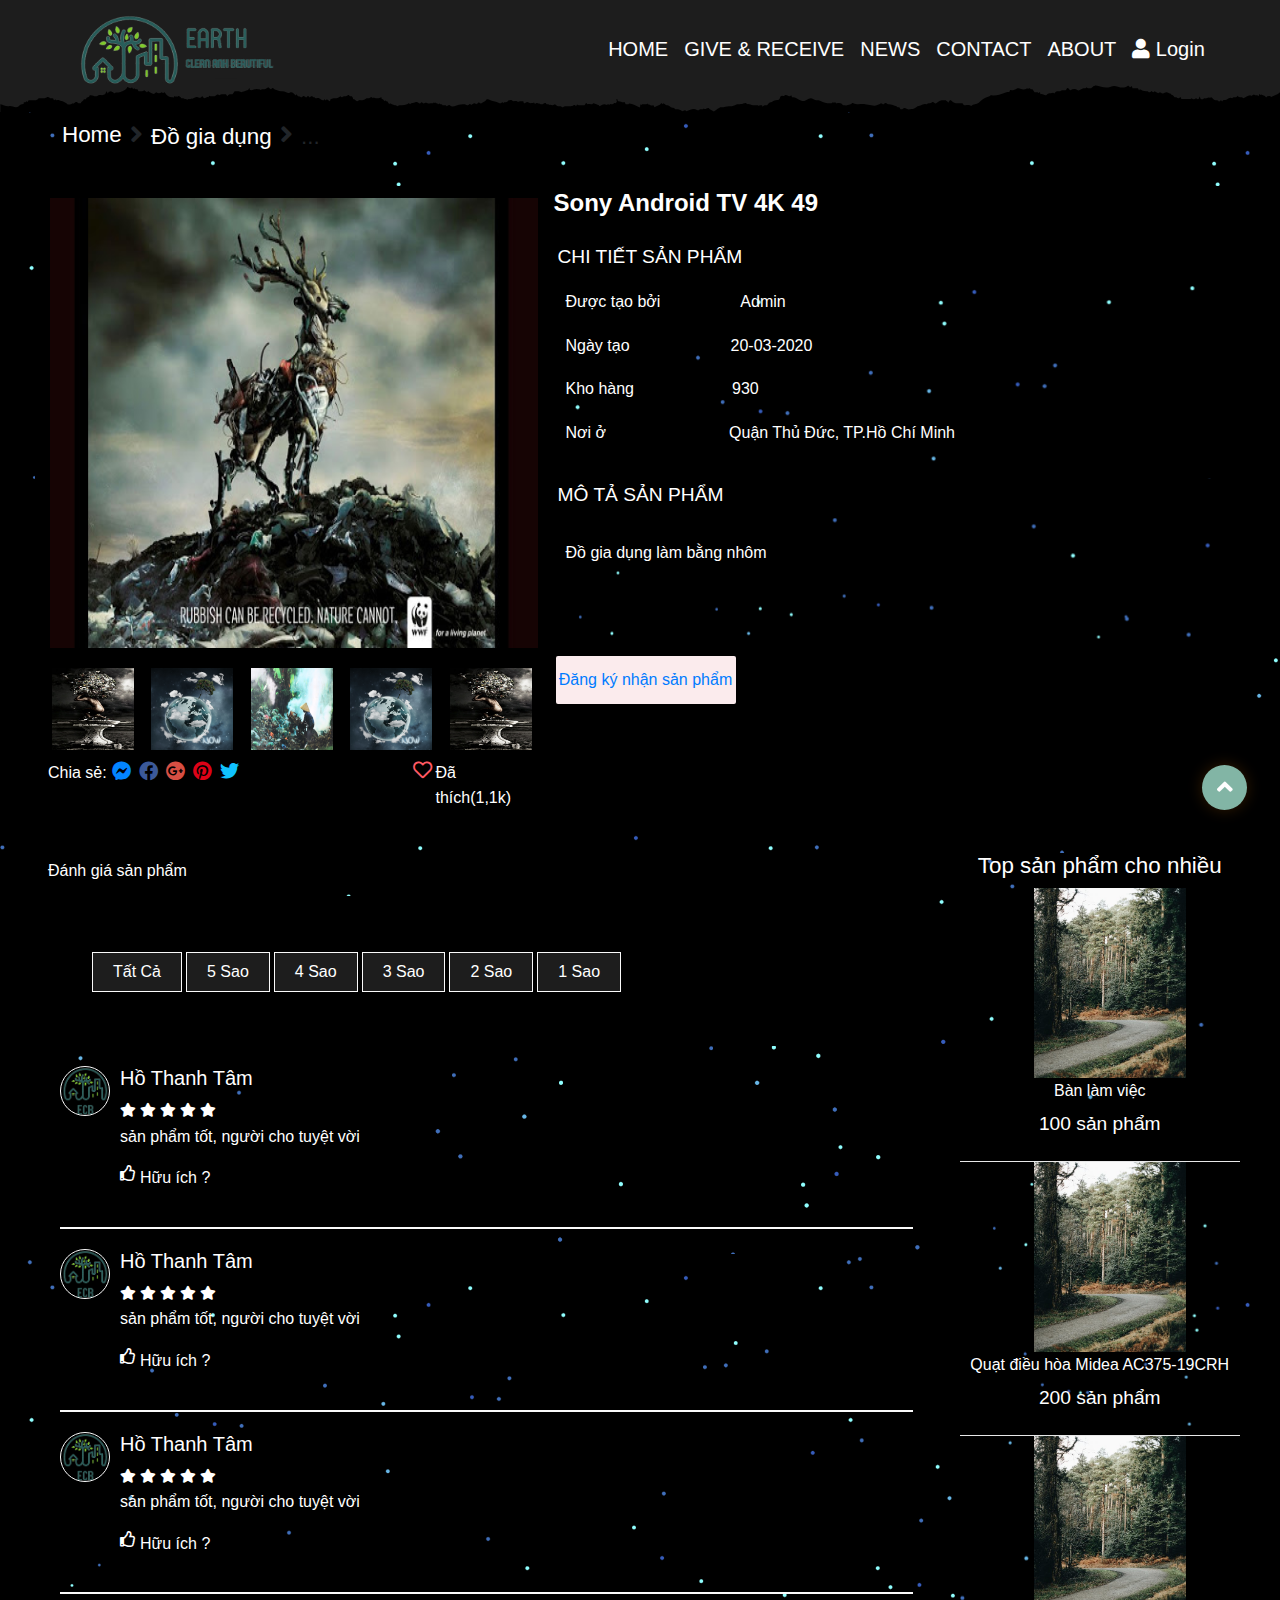
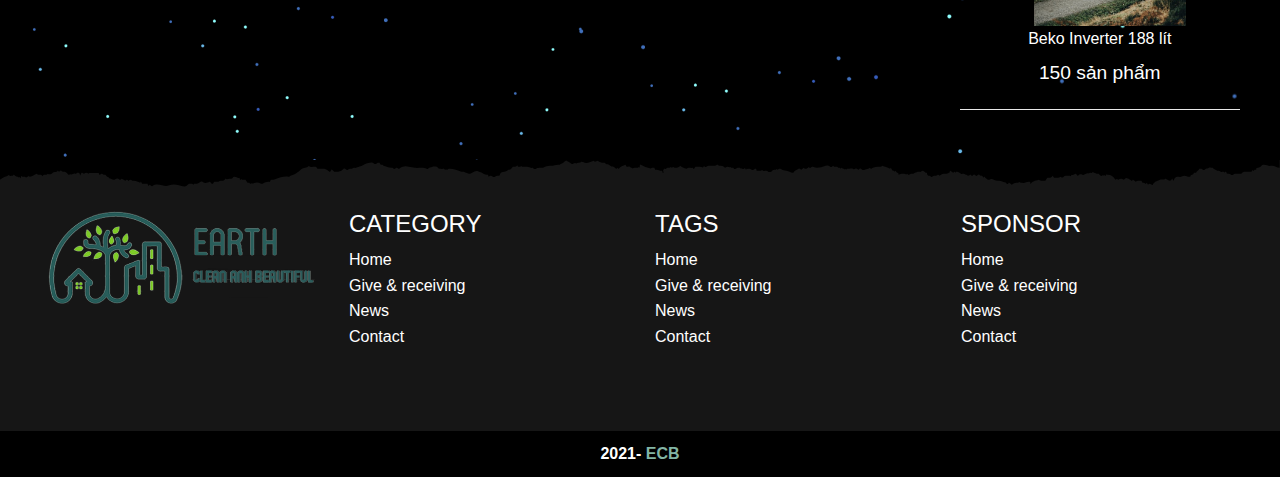
<file: chitietsanpham.html>
<!DOCTYPE html>
<html lang="en">
<head>
    <meta charset="UTF-8">
    <meta http-equiv="X-UA-Compatible" content="IE=edge">
    <meta name="viewport" content="width=device-width, initial-scale=1.0">
    <title>Chi tiết sản phẩm</title>
    <link rel="shortcut icon" href="./images/logo.png">
    <link rel="stylesheet" href="https://cdnjs.cloudflare.com/ajax/libs/font-awesome/5.15.2/css/all.min.css"
        integrity="sha512-HK5fgLBL+xu6dm/Ii3z4xhlSUyZgTT9tuc/hSrtw6uzJOvgRr2a9jyxxT1ely+B+xFAmJKVSTbpM/CuL7qxO8w=="
        crossorigin="anonymous" />
    <link rel="stylesheet" href="https://stackpath.bootstrapcdn.com/bootstrap/4.3.1/css/bootstrap.min.css"
        integrity="sha384-ggOyR0iXCbMQv3Xipma34MD+dH/1fQ784/j6cY/iJTQUOhcWr7x9JvoRxT2MZw1T" crossorigin="anonymous">
    <link rel="preload"
        href="https://fonts.googleapis.com/css?family=Noto+Serif:400,400i,700,700i&subset=cyrillic,cyrillic-ext,greek,greek-ext,latin-ext,vietnamese&display=swap"
        as="style">
    <link rel="stylesheet" href="./Css/chitietsanpham.css">
    <link rel="stylesheet" href="./Css/style.css">
<link rel="stylesheet" href="./Css/trade.css">
<link rel="stylesheet" href="./Css/grid.css">
<link rel="stylesheet" href="./Css/responsive.css">
<link rel="stylesheet" href="./fa/css/all.css">
<script src="https://code.jquery.com/jquery-3.4.1.js"></script>
</head>
<body>
    <div class="wrapper">
        <div class="container-fluid">
            <header class="header" id="scrollTop">
                <div class="header__container">
                    <div class="header-left header__mobile">
                        <div class="header-logo">
                            <a href="index.html"><img src="./images/logo-home.png" alt="" ></a>
                        </div>         
                    </div>
                    <div class="header-right wow fadeInLeft" >
                        <nav class="nav__mobile navbar navbar-expand-lg navbar-light">
                             <button class="hamburger-menu-button" type="button" id="hamburger-menu" data-toggle="ham-navigation" data-toggle="collapse" data-target="#navbarSupportedContentXL" aria-controls="navbarSupportedContentXL" aria-expanded="false" aria-label="Toggle navigation">
                                <span class="hamburger-menu-button-open"></span>
                            </button>
                            <div id="ham-navigation" class="ham-menu">
                                <ul class="menu navbar-nav">
                                    <li class="nav-item">
                                        <a class="nav-link" href="./index.html">HOME <span class="sr-only">(current)</span></a>
                                    </li>
                                    <li class="nav-item">
                                        <a href="trade.html" class="nav-link">GIVE & RECEIVE</a>
                                    </li>
                                    <li class="nav-item">
                                        <a href="./news.html" class="nav-link">NEWS</a>
                                    </li>
                                    <li class="nav-item">
                                        <a href="contact.html" class="nav-link">CONTACT</a>
                                    </li>
                                    <li class="nav-item">
                                        <a href="about.html" class="nav-link">ABOUT</a>
                                    </li>
                                    <li class="nav-item nav-link__login">
                                        <a href="#" class="nav-link">
                                            <i class="fa fa-user" aria-hidden="true"></i>
                                            Login
                                        </a>
                                        
                                    </li>
                                    
                                </ul>
                                
                            </div>
                            <div class="header__overlay"></div>
                        </nav>
                    </div>
                    
                </div>
                <svg class="edgtf-lighter-effect edgtf-lighter-effect-top-header " preserveAspectRatio="none" width="100%" height="27px" style="position: absolute;bottom: 0;left: 0;" viewBox="0 0 1920 27" enable-background="new 0 0 1920 27"><path style="fill:#000" d="M1906.688,12.029c-1.653-1.78-3.943-0.347-5.823-0.883c-0.623,0.442-0.879,1.208-1.873,1.044
                    c-1.992-1.974-5.01-1.6-7.448-2.713c-0.417,0.074-0.441,0.997-1.238,0.33c-0.103-0.113-0.323-0.356-1.033-1.142
                    c-0.492,0.938-0.948,1.805-1.409,2.683c-2.1-2.389-5.174,0.159-7.012-2.03c-0.991,1.465-3.179,0.306-4.117,1.874
                    c-0.5-0.379-0.778-1.019-1.599-0.989c-3.682,0.135-6.783,2.202-10.129,2.986c-2.646-2.246-6.298,0.391-8.975-2.322
                    c-1.84,3.085-5.408-0.125-7.492,2.352c-2.784-1.202-5.6-0.211-7.657,1.15c-2.544,1.684-5.658-0.525-7.617,2.049
                    c-0.711-0.49-1.225-0.845-1.762-1.215c-1.235,0.125-2.3,1.9-3.511,0.95c-1.499-1.176-3.069-1.008-4.633-0.888
                    c-1.598,0.122-2.832-0.717-3.89-1.47c-1.507-1.073-2.629-2.676-4.531-0.757c-2.571-1.628-5.022,1.022-7.607,0.219
                    c-0.723-0.225-1.504-0.072-2.258,0.563c-1.085,0.914-2.433,0.347-4.001,0.191c-0.359-0.553-0.792-1.217-1.557-2.392
                    c-0.742,1.224-1.258,2.076-1.313,2.166c-2.294,1.216-3.012-0.829-4.299-0.584c-2.297,1.75-4.521,1.209-6.864-0.046
                    c-0.324,0.259-0.688,0.799-1.059,0.804c-4.448,0.06-8.899,0.038-13.98,0.038c-0.24-0.405-0.749-1.262-1.173-1.976
                    c-2.149,1.008-3.842,2.035-5.738,0.538c-1.279-1.01-3.3,0.474-4.443-1.4c-0.961-1.577-3.543-0.592-4.438-2.496
                    c-3.05-0.142-5.799-2.602-9.159-0.84c-1.687,0.884-4.072,1.045-5.593-0.089c-1.931-1.44-2.974,0.217-4.092,0.435
                    c-1.995-0.727-3.73-1.358-5.471-1.992c-1.57,1.758-3.127,1.162-4.602-0.068c-1.607,1.257-3.317,1.732-4.943,0.605
                    c-0.969-0.671-1.885-0.5-2.809-0.466c-3.405,0.126-6.516-1.034-9.699-2.036c-0.351,0.323-0.711,0.655-1.266,1.166
                    c-0.591-0.759-1.198-1.538-1.725-2.212c-2.557,0-4.875,0-8.18,0c-0.132-0.319-0.531-1.282-0.687-1.656
                    c-1.575-0.655-1.718,0.829-2.71,0.698c-0.934,0.347-1.032-1.229-2.004-0.986c-0.555-0.477-1.205-0.576-1.831-0.262
                    c-4.749,2.376-9.568,1.722-14.54,0.734c-3.522-0.699-7.345-0.937-10.771-0.021c-8.529,2.281-14.354-0.386-22.609-1.185
                    c-0.667,0-3.228,0.765-3.895,0.765c-0.269,1.448-2.103,0.853-2.87,2.04c-2.285-0.507-4.856,0.825-6.996-1.004
                    c-0.521,0.312-0.772,1.039-1.604,0.942c-2.775-0.322-5.41,0.34-7.854,1.536c-1.457,0.712-3.183,0.871-4.261,0.345
                    c-3.696-1.805-7.167-0.856-10.271,0.122c-1.912-0.04-2.112-2.065-3.931-2.006c-1.694-0.765-1.941,1.694-3.332,1.995
                    c-1.699,0-3.39,0.18-5.024-0.049c-1.732-0.243-2.798,1.396-4.604,1.124c-2.718-0.409-5.469-0.152-7.379,2.128
                    c-2.17-1.577-4.005,0.289-5.965-0.134c-2.103-0.454-4.128,0.208-5.64,1.813c-3.357,0.918-6.184-1.798-9.276-0.846
                    c-0.445-0.925-0.152-1.714-0.918-2.031c-0.971-0.401-1.309,0.68-2.029,0.883c-0.604-1.118-1.666-0.873-2.634-0.885
                    c-1.143-0.013-2.285-0.003-3.268-0.003c-1.106-1.114-2.044-2.06-2.726-2.746c-1.358-0.58-2.729,0.321-3.578-0.645
                    c-1.388-1.575-3.174,0.984-4.441-0.609c-4.224,1.665-8.423,1.515-12.691,0.062c-0.804-0.273-1.865-0.181-2.867,0.204
                    c-3.121,1.199-6.329,2.133-10.131,1.631c-0.475,0.7-1.028,1.521-1.345,1.989c-2.119,0.122-3.817-0.032-5.385,0.352
                    c-9.312,2.279-14.828,3.395-21.018,2.769c-0.495-0.05-1.111-0.196-1.481,0.024c-2.459,1.461-5.34,1.699-7.979,2.411
                    c-2.833,0.764-5.061,2.335-7.593,3.466c-0.969,0.433-1.489,1.215-2.317,1.644c-3.614,1.874-8.017,1.064-11.524,3.343
                    c-3.526-2.029-7.422-0.189-11.06-1.061c-0.589-0.589-1.179-1.178-1.834-1.834c-3.257,0-6.584-0.095-9.903,0.026
                    c-3.349,0.123-5.717-2.383-8.814-3.184c-0.867,0.785-1.689,1.528-2.857,2.584c-0.712-1.586-2.597-1.038-3.396-2.375
                    c-4.875-0.261-9.631-0.244-13.903,2.711c-0.939,0.65-2.543,0.629-3.646-0.316c-1.049-0.897-2.626-0.786-3.243-0.338
                    c-1.525,1.113-3.112,1.029-4.655,0.83c-1.742-0.225-3.054,1.255-4.583,1.003c-2.853-0.469-5.448,0.766-8.049,1.29
                    c-1.847,0.371-3.941,0.443-5.849,1.488c-2.252,1.235-4.988,2.07-7.542,2.143c-2.824,0.081-5.771,1.03-8.669-0.719
                    c-1.008-0.608-3.135-0.79-4.648,0.541c-0.876,0.771-2.188,0.289-3.313,0.232c-0.589-0.591-1.179-1.181-1.768-1.771
                    c-1.306-0.537-3.041,0.573-4.061-1.059c-3.901-0.564-7.618-2.124-11.633-2.111c-1.087,0.004-2.119,0.145-3.253-0.631
                    c-1.381-0.944-2.94-0.271-4.455,0.588c-1.642,0.931-3.068-1.93-4.954-0.711c-0.273,0.178-0.443,0.617-0.717,0.676
                    c-2.816,0.599-5.678,1.731-8.461,1.572c-4.614-0.264-9.223-1.017-13.843-1.456c-5.847-0.556-11.815,1.072-17.592-0.986
                    c-0.592-0.211-1.58-0.312-1.946,0.02c-1.806,1.633-4.211,1.089-6.27,1.794c-2.087,0.716-4.611,0.158-6.944,0.158
                    c-1.503-0.432-2.372-2.113-4.172-2.019c-1.662,0.087-3.478-0.396-4.961,0.126c-1.763,0.62-3.121-2.656-4.758-0.227
                    c-1.436-2.093-2.76,0.089-4.118,0.178c-5.541,0.364-10.891-0.694-16.074-2.332c-1.263-0.398-2.465-0.812-3.678-0.678
                    c-2.656,0.294-5.127-0.484-7.456-1.379c-2.272-0.874-4.205-0.792-6.463-0.06c-7.844,2.541-6.753,3.244-15.267,0.626
                    c-3.086-0.949-5.96-2.991-9.862-2.097c-0.385-0.789-0.739-1.516-1.019-2.087c-2.055,1.425-3.956,1.311-5.706,0.346
                    c-1.307-0.72-2.924-0.75-3.775-0.278c-2.287,1.266-4.743,0.539-6.987,1.041c-0.512,2.917-2.846,3.626-4.926,3.726
                    c-2.612,0.124-5.023,0.659-7.318,1.736c-0.653,0.306-1.226,0.383-1.847,0.363c-2.501-0.082-4.068,1.571-5.756,3.013
                    c-2.233,0.087-4.569-0.512-6.791,1.418c-0.471-1.835-1.769-1.304-2.878-1.432c-1.256-0.146-2.88,0.903-3.375,0.583
                    c-1.313-0.849-2.553-0.435-3.8-0.543c-1.323-0.114-2.667-0.082-3.997-0.014c-3.085,0.157-5.937-1.626-9.063-1.063
                    c-1.444-1.706-3.651-1.35-5.054-0.812c-3.057,1.172-6.092,0.68-9.137,0.865c-0.644,0.039-1.326-0.01-1.922,0.189
                    c-3.33,1.112-6.717,1.99-10.247,1.782c-4.751-0.28-9.317,1.747-14.083,1.016c-0.645-0.099-0.807,0.622-1.214,0.686
                    c-2.856,0.444-5.156,2.096-8.292,3.524c-2.365-0.867-6.328-2.242-7.198-2.998c-2.773-1.573-5.327,2.088-8.085,0.087
                    c-2.148,1.771-5.14-0.317-7.36,1.629c-0.443,0.388-1.774,0.116-2.783-0.26c-3.272-1.218-6.678-0.943-10.029-0.181
                    c-1.969,0.448-3.911,1.011-5.864,1.521c-2.057-2.154-4.113-0.146-6.17,0c-3.287-1.954-6.9-2.259-10.441-1.98
                    c-1.35-1.258-2.661-1.43-4.34-1.475c-1.521-0.041-3.323-1.036-4.664-1.791c-1.818-1.022-3.526-0.294-5.167-0.868
                    c-0.98-1.14-2.457-1.3-3.7-1.961c-0.413,0.362-0.778,0.682-1.144,1.002c-0.575-0.178-0.733-1.094-2.059-0.819
                    c-2.482,2.394-6.367,2.596-10.038,3.972c-0.554-0.703-1.166-1.48-1.646-2.09c-1.979,0-4.188,0.655-5.173-0.163
                    c-1.275-1.062-3.067-0.118-3.902-1.604c-1.041,0.813-2.247,0.834-3.494,0.791c-1.498-0.051-2.998-0.007-4.497-0.014
                    c-0.628-0.003-0.699,1.07-1.693,0.694c-0.168-0.025-0.191-0.975-0.831-0.406c-0.595,0.832,0.337,2.039-1.103,2.948
                    c-4.826-1.897-10.075-3.35-15.699-3.981c-1.394,1.522-3.377,0.406-5.231,0.826c-0.671-0.881-1.173-1.539-1.694-2.225
                    c-3.583,1.016-6.671-1.573-10.036-0.792c-0.321-0.779-0.555-1.348-0.792-1.918c-0.626-0.23-1.209-0.299-1.579,0.402
                    c0.392,0.502,1.087,0.815,0.885,1.839c-0.179,0.216-0.486,0.574-0.78,0.944c-1.035,1.3-2.845,0.007-3.629,0.784
                    c-1.345,1.334-2.823,0.95-4.168,0.8c-1.271-0.141-2.348,1.22-3.343,0.52c-1.493-1.049-2.836,0.617-3.76,0.188
                    c-3.873-1.803-7.05,0.221-10.776,1.511c-0.034-1.703-1.615-1.113-2.562-1.535c-1.959-0.873-4.205-1.103-6.333-1.597
                    c-2.651,2.137-5.744,0.481-8.584,0.997c-1.03,0.187-1.323-1.671-2.58-0.931c-0.573,0.574-1.162,1.163-1.979,1.98
                    c-3.573-0.473-7.454,0.813-11.184-0.814c-0.588,0.588-1.178,1.177-1.856,1.855c-0.747-1.711-2.58-1.477-3.434-0.98
                    c-2.351,1.366-4.772,0.632-7.144,0.905c-2.861,0.331-5.878-0.878-8.616,0.939c-0.418,0.277-1.558,0.173-1.839-0.177
                    c-0.937-1.166-2.153-0.861-3.209-0.732c-2.721,0.335-4.974-0.697-7.014-2.082c-1.225,0.262-2.051,0.971-3.23,1.146
                    c-1.83,0.272-3.478-1.175-5.255-0.274c-1.221-1.703-3.44-0.036-4.774-1.426c-0.81-0.844-1.946-0.515-2.812-0.338
                    c-1.199,0.245-2.174,1.308-3.604,0.95c-1.085-0.271-2.321,0.4-3.334-0.396c-0.89-0.699-1.901,0.168-2.997-0.49
                    c-0.985-0.593-2.724-0.445-3.89,0.755c-0.626-0.689-1.18-1.299-1.712-1.886c-0.417,0.359-0.834,0.993-1.151,0.946
                    c-2.219-0.328-4.478,0.692-6.735-0.643c-1.276-0.755-3.208-0.837-4.623,0.225c-0.953,0.714-1.799,0.449-2.726,0.279
                    c-0.216-0.592-0.427-1.169-0.691-1.895c-2.699,0.559-5.569-0.833-8.078,0.906c-2.688-2.219-6.326,0.428-9.251-1.695
                    c-1.083-0.785-3.216-0.127-4.599-0.127c-1.52,1.064-2.737,2.025-4.478,2.028c-1.248,0.001-2.699-0.55-3.62,0.888
                    c-1.256-1.885-2.411-0.326-3.646,0.052c-0.609,0.187-1.425,0.252-1.974-0.003c-4.376-2.026-9.253-1.71-13.748-3.037
                    c-2.021-0.598-3.899-1.248-5.899-0.768c-2.022,2.468-5.151,2.399-7.581,3.781c-1.367,0.776-2.691-0.603-4.131-1.026
                    c-0.883,1.229-2.49,1.193-3.612,2.149c-2.816-2.362-5.209-0.515-7.65,0.778c-0.844-1.183-2.169-1.243-3.021-0.547
                    c-1.399,1.144-2.736,0.768-4.105,0.391c-3.305-0.909-8.024-0.512-11.431-0.089c-4.46,0.554-8.897,3.014-13.567,0.466
                    c-1.463-0.799-3.078,0.344-4.375,1.056c-0.85-0.495-1.261-1.27-2.264-1.15c-1.15,0.136-2.331-0.018-3.494,0.046
                    c-1.043,0.057-1.391-1.352-2.594-1.049c-1.111,0.28-2.241,0.104-3.049-0.898c-0.695,0.735-1.469,1.58-2.388,0.432
                    c-0.857-1.071-2.272,0.091-3.115-1.019c-0.583-0.768-1.884,1.156-2.445-0.465c-1.418,1.769-3.375,0.822-5.093,0.953
                    c-1.822,0.139-3.981,0.636-5.417-0.119c-1.878-0.987-3.198,0.296-4.747,0.313c-1.509,0.017-2.263-1.29-3.565-1.185
                    c-1.332,1.381-3.052,1.563-4.426,0.635c-1.61-1.089-3.452-0.974-4.711-0.479c-2.676,1.051-5.646,0.289-7.828,1.938
                    c-0.683-0.542-1.055-0.839-1.688-1.342c-0.829,0.576-1.777,1.076-2.848,1.373c-3.517,0.977-7.056,1.02-10.609,0.846
                    c-1.409-0.068-2.471,0.435-3.549,1.069c-1.926-0.894-3.757-0.987-5.342-1.232c-2.083-0.321-4.088-1.155-6.135-1.772
                    c-0.341,0.311-0.696,0.633-1.05,0.955c-0.949-0.949-1.892-1.892-2.967-2.968c-0.514,0-1.163-0.001-1.811,0
                    c-0.608,0.001-0.663-1.126-1.408-0.78c-0.296,0.296-0.532,0.532-0.768,0.768c-2.003-1.778-2.003-1.778-4.481-2.451
                    c-0.039-0.618,0.13-1.346-0.79-1.529c-3.206,1.594-6.601,0.994-9.968,0.765c-0.931-1.668-1.427,0.507-2.274,0.259
                    c-1.041-0.306-1.756-1.276-3.085-1.105c-1.035,0.133-1.745,0.709-2.603,0.992c-1.053,0.346-2.321,0.197-3.468,0.05
                    c-1.123-0.144-1.734,0.768-2.601,0.985c-2.311,0.58-4.655,1.614-7.058,0.991c-1.986-0.515-3.309,1.3-5.096,1.04
                    c-1.716-0.248-2.819-2.006-4.672-1.988c-0.48,0.006-1.005,0.111-1.326-0.419c0.217-1.201-0.782-1.697-1.415-2.407
                    c-1.292-0.588-2.923,0.468-4.132-1c-0.348-0.423-1.842-0.491-2.335-0.108c-2.484,1.927-5.761-0.025-8.259,1.882
                    c-0.759,0.579-1.799-0.181-2.503-0.876c-4.245,1.979-5.566,2.092-10.38,2.008c-1.64-0.028-3.296,0.806-4.912,1.238
                    c-0.235,0.615,0.028,1.39-1.033,1.775c-1.321-0.673-2.828-1.439-4.226-2.15c-0.913,0.293-1.238,1.397-2.357,1.017
                    c-0.283-0.255-0.646-0.579-1.189-1.069c-0.287,1.471-1.421,1.18-2.375,1.095c-2.043-0.183-3.799-1.27-5.693-1.917
                    c-2.101-0.717-4.565,0.853-6.657-0.875c-0.408-0.337-1.498,0.116-1.865-0.229c-2.137-2.005-4.153-0.596-6.215,0.222
                    c-0.931-1.526-2.305-1.788-3.374-0.746c-1.943,1.897-3.276-0.342-4.864-0.531c-1.855-0.221-3.326,2.316-4.94,0.811
                    c-1.349-1.258-2.909-0.114-4.57-1.309c-0.179-0.207-0.711-0.823-1.21-1.402c-0.616,0.412-0.896,1.157-1.866,0.963
                    c-2.224-2.004-5.235-3.755-8.021-2.738c-2.296,0.838-3.802,0.482-5.77-0.179c-2.098-0.704-4.248-1.223-6.57-1.123
                    c-2.024,0.087-4.011,0.092-6.159-0.72c-2.105-0.795-4.683-0.251-6.682-2.073c-0.509-0.463-1.934-0.53-2.637,0.516
                    c-0.365,0.543-0.893,0.287-1.114,0.319c-1.406-0.75-2.636-1.405-3.804-2.028c-2.504,1.352-4.994,2.255-7.78,2.065
                    c-1.37-0.094-2.727-0.035-3.96,0.694c-1.209-1.401-2.82-0.387-4.208-0.702c-3.62-0.819-6.958,1.528-11.579,0.768
                    c-0.032-0.08-0.401-0.995-0.917-2.273c-1.01,2.458-2.813,2.302-4.293,2.836c-2.534,0.914-5.234,0.974-7.805,1.67
                    c-3.218-1.734-6.673-0.716-9.859-1.035c-1.111,1.111-2.053,2.054-3.036,3.037c-2.809,0.018-5.796-0.494-8.012,1.982
                    c-0.656-0.656-1.245-1.245-2.011-2.011c-3.176,0.305-6.626-0.709-9.844,1.024c-2.124-1.083-2.086-0.977-3.818-0.358
                    c-1.165,0.416-2.049,1.458-3.438,1.375c-2.79-0.167-5.621,0.335-8.363-0.534c-0.075,0.488,0.207,1.044-0.828,1.633
                    c-2.107-1.286-4.136,1.014-6.53,0.899c-1.032-0.532-1.426-1.861-2.992-2.075c-1.815,1.799-4.035,1.946-6.656,1.126
                    c-3.284-1.028-6.238,2.367-9.666,1.103c-1.319,1.573-3.447,0.094-4.576,0.938c-1.846,1.38-3.191-0.94-4.748-0.105
                    c-1.646-1.447-3.679-0.854-5.396-1.017c-2.018-1.521-3.892-2.889-5.871-1.552c-0.93,0.408-0.84-0.752-1.598-0.083
                    c-0.175,0.18-0.407,0.417-0.643,0.659c-0.566-0.59-1.054-1.341-2.827-0.624c-0.076,0.131-0.547,0.951-1.02,1.77
                    c0-0.371-0.001-0.741-0.001-1.112c-5.352,0.475-9.849-1.026-13.06-4.952c-2.449,0.903-2.449,0.903-4.533-0.089
                    c-2.724,1.548-5.446,1.525-8.169,0.001c-1.368,0.71-2.736,1.42-3.397,1.763c-3.532-0.728-6.427-1.307-8.771-2.919
                    c-0.741,0.571-1.028,1.297-1.82,1.158c-1.388-0.72-2.756-1.43-3.868-2.007c-3.021,1.753-5.96,0.652-8.615,1.049
                    c-0.797-0.871-1.356-1.482-2.097-2.291c-1.741,1.015-3.215-0.443-4.653-0.828c-0.575,0.466-0.91,0.737-1.235,1.001
                    c-0.673-0.673-1.262-1.263-1.872-1.872c-2.219,2.337-4.406,0.048-6.982-0.156c-2.32,3.421-6.463,3.874-10.109,4.943
                    c-2.834,0.832-6.127-0.284-9.045,1.139c-0.256,0.125-0.796,0.116-0.944-0.055c-1.258-1.452-3.393-0.696-4.481-2.077
                    c-0.706,0.45-1.174,0.75-1.612,1.028c-0.348-0.348-0.583-0.583-0.843-0.843c-0.689,0.644-1.378,1.288-2.452,2.29
                    c-0.484-0.839-0.958-1.658-1.373-2.377c-1.433,0.871-1.534,2.105-2.202,2.649c-3.546,2.57-7.799,0.318-11.329,1.861
                    c-4.142,1.811-7.867-1.129-11.987-0.347c-0.829,2.764-4.707,1.139-5.532,3.898c-1.179,0-2.176,0-3.211,0
                    c-1.179,1.822-3.615,2.105-4.897,3.997c-1.657-0.287-3.448,0.627-5.084-0.896c-0.539-0.502-2.363-0.525-2.833-0.034
                    c-1.654,1.725-3.939,0.716-5.85,1.736c-1.677,0.895-4.209,0.187-6.288,0.187c-1.525-1.737-3.758-1.651-5.562-2.533
                    c-1.992-0.974-4.315-0.342-6.438-1.366c-1.779-0.858-4.248,0.826-6.021-1.063c-0.493,0.387-0.786,1.106-2.217,0.851
                    c-0.233-0.399-0.736-1.259-0.868-1.485c-2.381-0.849-4.2,0.149-5.89-1.215c-0.813-0.657-2.962-0.701-3.794-0.075
                    c-1.715,1.29-3.445,0.783-5.17,0.861c-2.328,0.105-4.664,0.026-6.997,0.025c-1.719,1.708-3.815,2.123-6.171,2.029
                    c-2.98-0.118-5.97-0.028-8.855-0.028c-0.689,0.688-1.278,1.278-1.867,1.867c-0.498-0.308-0.996-0.616-1.897-1.175
                    c-0.388,2.401-2.434,0.696-3.564,1.615c-0.293,0.569,0.012,1.362-0.338,1.51c-3.463,0.326-6.337,0.991-8.169,2.808
                    c-4.955,1.452-9.135-1.267-13.568-0.623c-4.48,0.649-8.601-1.6-12.961-1.979c0,2.838,0,5.29,0,7.976c341.006,0,681.882,0,1022.758,0
                    c14.494,0,28.988-0.069,43.481-0.015c3.862,0.015,5.46-0.053,5.55-0.188c283.215,0,565.436,0,847.625,0c0-6.655,0-13.224,0-19.867
                    C1915.898,10.076,1910.912,9.958,1906.688,12.029z"></path></svg>
            </header>
            <div class="app__container app-content">
                <div class="home-product-content">
                    <ul class="home-product__list">
                        <li class="home-product__item">
                            <a href="" class="home-product__link">Home</a>
                        </li>
                        <li class="home-product__item">
                            <i class="home-product-icon fas fa-angle-right"></i>
                            <a href="" class="home-product__link">Đồ gia dụng</a>
                        </li>
                        <li class="home-product__item">
                            <i class="home-product-icon fas fa-angle-right"></i>
                            ...
                        </li>
                    </ul>
                </div>
                <div class="grid wide">
                    <div class="row sm-gutter product__content">
                        <div class="col l-5">
                            <div class="product-info__item">
                                <div class="product-info__item-img--big">
                                    <img src="./images/bvmt.jpg" alt="" id="img-main">
                                </div>
                                <div class="product-info__item-img--small">
                                    <div class="product-info__item-show"><img src="./images/bvmt1.jpg" alt="" class="img-child">
                                    </div>
                                    <div class="product-info__item-show"><img src="./images/bvmt2.jpg" alt="" class="img-child">
                                    </div>
                                    <div class="product-info__item-show"><img src="./images/bvmt3.jpg" alt="" class="img-child">
                                    </div>
                                    <div class="product-info__item-show"><img src="./images/bvmt2.jpg" alt="" class="img-child">
                                    </div>
                                    <div class="product-info__item-show"><img src="./images/bvmt1.jpg" alt="" class="img-child">
                                    </div>
                                </div>
                            </div>
                            <div class="product-interact">
                                <div class="product-interact__share">
                                    <p class="product-interact__text">Chia sẻ:</p>
                                    <a href="#" class="product-interact__icon-link"><i
                                            class="product-interact__icon fab fa-facebook-messenger"></i></a>
                                    <a href="#" class="product-interact__icon-link"><i
                                            class="product-interact__icon fab fa-facebook"></i></a>
                                    <a href="#" class="product-interact__icon-link"><i
                                            class="product-interact__icon fab fa-google-plus"></i></a>
                                    <a href="#" class="product-interact__icon-link"><i
                                            class="product-interact__icon fab fa-pinterest"></i></a>
                                    <a href="#" class="product-interact__icon-link"><i
                                            class="product-interact__icon fab fa-twitter"></i></a>
                                </div>
                                <div class="product-interact__like">
                                    <i class="product-interact__icon far fa-heart"></i>
                                    <p class="product-interact__text product-interact__text--like">Đã thích(1,1k)</p>
                                </div>
                            </div>
                        </div>
                        <div class="col l-7">
                            <div class="product-info__item product__content">
                                <div class="product-info__item-name">
                                    <p class="product__item-text"> Sony Android TV 4K 49</p>
                                </div>
                            </div>               
                            
                            <div class="product-detail-wrap">
                                <div class="product-detail-wrapper">
                                    <div class="product-detail-title">
                                        <h1>Chi tiết sản phẩm</h1>
            
                                    </div>
                                
                                    
                                    <div class="product-detail-item-wrap product-detail-material">
                                        <div class="product-detail-item product-detail-material-heading">
                                            Được tạo bởi
                                        </div>
                                        <div class="product-detail-item-content product-detail-material-name">
                                            Admin
                                        </div>
                                    </div>
                                    <div class="product-detail-item-wrap product-detail-item-origin">
                                        <div class="product-detail-item product-detail-item-origin-heading">
                                            Ngày tạo
                                        </div>
                                        <div class="product-detail-item-content product-detail-item-origin-name">
                                            20-03-2020
                                        </div>
                                    </div>
                                    <div class="product-detail-item-wrap product-detail-item-warehouse">
                                        <div class="product-detail-item product-detail-item-warehouse-heading">
                                            Kho hàng
                                        </div>
                                        <div class="product-detail-item-content product-detail-item-warehouse-number">
                                            930
                                        </div>
                                    </div>
                                    <div class="product-detail-item-wrap product-detail-item-send">
                                        <div class="product-detail-item product-detail-item-send-heading">
                                           Nơi ở
                                        </div>
                                        <div class="product-detail-item-content product-detail-item-send-address">
                                            Quận Thủ Đức, TP.Hồ Chí Minh
                                        </div>
                                    </div>
            
                                </div>
                                <div class="product-detail-wrapper">
                                    <div class="product-detail-title">
                                        <h1>Mô tả sản phẩm</h1>
                                    </div>
                                    <div class="product-detail-content">
                                    <p>Đồ gia dụng làm bằng nhôm</p>
                                    </div>
                                </div>
                            </div>
                            
                            <div class="product__cart-buy">
                                <div class="product__cart-buy-item product__cart-buy-add">  
                                    <a href="./order.html">Đăng ký nhận sản phẩm</a>
                                </div>
                            </div>
                        </div>
                    </div>
                </div>
                <div class="grid wide product__container">
                    <div class="row sm-gutter product-detail">
                        <div class="col l-9">
                            <div class="product-review">
                                <div class="product-review__title">
                                    <h1>Đánh giá sản phẩm</h1>
                                </div>
                                <div class="product-review__box">
                                    <div class="product-review__box-list">
                                        <ul>
                                            <li class="product-review__box-item">Tất Cả</li>
                                            <li class="product-review__box-item">5 Sao</li>
                                            <li class="product-review__box-item">4 Sao</li>
                                            <li class="product-review__box-item">3 Sao</li>
                                            <li class="product-review__box-item">2 Sao</li>
                                            <li class="product-review__box-item">1 Sao</li>
                                        </ul>
                                    </div>
                                </div>
                                <div class="product-review__content">
                                    <div class="product-review__logo">
                                        <img src="./images/logo.png" alt="">
                                        <div class="product-review__name">
                                            <h5>Hồ Thanh Tâm</h5>
                                            <div class="product__rating-item product__rating-number-star">
                                                <i class="product__rating-star home-product-item__star--gold fas fa-star"></i>
                                                <i class="product__rating-star home-product-item__star--gold fas fa-star"></i>
                                                <i class="product__rating-star home-product-item__star--gold fas fa-star"></i>
                                                <i class="product__rating-star fas fa-star"></i>
                                                <i class="product__rating-star fas fa-star"></i>
                                            </div>
                                        </div>
                                    </div>
                                    <div class="product-review__feedback">
                                        <p>sản phẩm tốt, người cho tuyệt vời</p>
                                        <div class="product-review__like">
                                            <i class="far fa-thumbs-up product-review__like-icon"></i>
                                            <p>Hữu ích ?</p>
                                        </div>
                                    </div>
                                </div>
                                <div class="product-review__line"></div>
                                <div class="product-review__content">
                                    <div class="product-review__logo">
                                        <img src="./images/logo.png" alt="">
                                        <div class="product-review__name">
                                            <h5>Hồ Thanh Tâm</h5>
                                            <div class="product__rating-item product__rating-number-star">
                                                <i class="product__rating-star home-product-item__star--gold fas fa-star"></i>
                                                <i class="product__rating-star home-product-item__star--gold fas fa-star"></i>
                                                <i class="product__rating-star home-product-item__star--gold fas fa-star"></i>
                                                <i class="product__rating-star fas fa-star"></i>
                                                <i class="product__rating-star fas fa-star"></i>
                                            </div>
                                        </div>
                                    </div>
                                    <div class="product-review__feedback">
                                        <p>sản phẩm tốt, người cho tuyệt vời</p>
                                        <div class="product-review__like">
                                            <i class="far fa-thumbs-up product-review__like-icon"></i>
                                            <p>Hữu ích ?</p>
                                        </div>
                                    </div>
                                </div>
                                <div class="product-review__line"></div>
                                <div class="product-review__content">
                                    <div class="product-review__logo">
                                        <img src="./images/logo.png" alt="">
                                        <div class="product-review__name">
                                            <h5>Hồ Thanh Tâm</h5>
                                            <div class="product__rating-item product__rating-number-star">
                                                <i class="product__rating-star home-product-item__star--gold fas fa-star"></i>
                                                <i class="product__rating-star home-product-item__star--gold fas fa-star"></i>
                                                <i class="product__rating-star home-product-item__star--gold fas fa-star"></i>
                                                <i class="product__rating-star fas fa-star"></i>
                                                <i class="product__rating-star fas fa-star"></i>
                                            </div>
                                        </div>
                                    </div>
                                    <div class="product-review__feedback">
                                        <p>sản phẩm tốt, người cho tuyệt vời</p>
                                        <div class="product-review__like">
                                            <i class="far fa-thumbs-up product-review__like-icon"></i>
                                            <p>Hữu ích ?</p>
                                        </div>
                                    </div>
                                </div>
                                <div class="product-review__line"></div>
                                
                            </div>
                        </div>
                        <div class="col l-3 app__product">
                            <!-- product hot sales -->
                            <div class="product-hot-sales">
                                <a href="index.html" class="product-hot-sales-wrapper">
                                    <div class="product-hot-sales-item">
                                        <h3>Top sản phẩm cho nhiều</h3>
                                        <div class="product-hot-sales-img" style="background-image: url(./images/1.png)">
                                        </div>
                                        <div class="product-hot-sales-name">Bàn làm việc</div>
                                        <div class="product-hot-sales-price">100 sản phẩm</div>
                                    </div>
                                </a>
                                <a href="index.html" class="product-hot-sales-wrapper">
                                    <div class="product-hot-sales-item">
                                        <div class="product-hot-sales-img" style="background-image: url(./images/1.png)">
                                        </div>
                                        <div class="product-hot-sales-name">Quạt điều hòa Midea AC375-19CRH</div>
                                        <div class="product-hot-sales-price">200 sản phẩm</div>
                                    </div>
                                </a>
                                <a href="index.html" class="product-hot-sales-wrapper">
                                    <div class="product-hot-sales-item">
                                        <div class="product-hot-sales-img" style="background-image: url(./images/1.png)">
                                        </div>
                                        <div class="product-hot-sales-name">Beko Inverter 188 lít</div>
                                        <div class="product-hot-sales-price">150 sản phẩm</div>
                                    </div>
                                </a>
                             
                            </div>
                        </div>
                    </div>
                </div>
            </div>
            <footer class="footer">
                <svg class="edgtf-lighter-effect edgtf-lighter-effect-bottom-footer" preserveAspectRatio="none" width="100%" height="27px" style="position: absolute;top:0;transform: rotate(180deg);" viewBox="0 0 1920 27" enable-background="new 0 0 1920 27"><path style="fill:#000" d="M1906.688,12.029c-1.653-1.78-3.943-0.347-5.823-0.883c-0.623,0.442-0.879,1.208-1.873,1.044
                    c-1.992-1.974-5.01-1.6-7.448-2.713c-0.417,0.074-0.441,0.997-1.238,0.33c-0.103-0.113-0.323-0.356-1.033-1.142
                    c-0.492,0.938-0.948,1.805-1.409,2.683c-2.1-2.389-5.174,0.159-7.012-2.03c-0.991,1.465-3.179,0.306-4.117,1.874
                    c-0.5-0.379-0.778-1.019-1.599-0.989c-3.682,0.135-6.783,2.202-10.129,2.986c-2.646-2.246-6.298,0.391-8.975-2.322
                    c-1.84,3.085-5.408-0.125-7.492,2.352c-2.784-1.202-5.6-0.211-7.657,1.15c-2.544,1.684-5.658-0.525-7.617,2.049
                    c-0.711-0.49-1.225-0.845-1.762-1.215c-1.235,0.125-2.3,1.9-3.511,0.95c-1.499-1.176-3.069-1.008-4.633-0.888
                    c-1.598,0.122-2.832-0.717-3.89-1.47c-1.507-1.073-2.629-2.676-4.531-0.757c-2.571-1.628-5.022,1.022-7.607,0.219
                    c-0.723-0.225-1.504-0.072-2.258,0.563c-1.085,0.914-2.433,0.347-4.001,0.191c-0.359-0.553-0.792-1.217-1.557-2.392
                    c-0.742,1.224-1.258,2.076-1.313,2.166c-2.294,1.216-3.012-0.829-4.299-0.584c-2.297,1.75-4.521,1.209-6.864-0.046
                    c-0.324,0.259-0.688,0.799-1.059,0.804c-4.448,0.06-8.899,0.038-13.98,0.038c-0.24-0.405-0.749-1.262-1.173-1.976
                    c-2.149,1.008-3.842,2.035-5.738,0.538c-1.279-1.01-3.3,0.474-4.443-1.4c-0.961-1.577-3.543-0.592-4.438-2.496
                    c-3.05-0.142-5.799-2.602-9.159-0.84c-1.687,0.884-4.072,1.045-5.593-0.089c-1.931-1.44-2.974,0.217-4.092,0.435
                    c-1.995-0.727-3.73-1.358-5.471-1.992c-1.57,1.758-3.127,1.162-4.602-0.068c-1.607,1.257-3.317,1.732-4.943,0.605
                    c-0.969-0.671-1.885-0.5-2.809-0.466c-3.405,0.126-6.516-1.034-9.699-2.036c-0.351,0.323-0.711,0.655-1.266,1.166
                    c-0.591-0.759-1.198-1.538-1.725-2.212c-2.557,0-4.875,0-8.18,0c-0.132-0.319-0.531-1.282-0.687-1.656
                    c-1.575-0.655-1.718,0.829-2.71,0.698c-0.934,0.347-1.032-1.229-2.004-0.986c-0.555-0.477-1.205-0.576-1.831-0.262
                    c-4.749,2.376-9.568,1.722-14.54,0.734c-3.522-0.699-7.345-0.937-10.771-0.021c-8.529,2.281-14.354-0.386-22.609-1.185
                    c-0.667,0-3.228,0.765-3.895,0.765c-0.269,1.448-2.103,0.853-2.87,2.04c-2.285-0.507-4.856,0.825-6.996-1.004
                    c-0.521,0.312-0.772,1.039-1.604,0.942c-2.775-0.322-5.41,0.34-7.854,1.536c-1.457,0.712-3.183,0.871-4.261,0.345
                    c-3.696-1.805-7.167-0.856-10.271,0.122c-1.912-0.04-2.112-2.065-3.931-2.006c-1.694-0.765-1.941,1.694-3.332,1.995
                    c-1.699,0-3.39,0.18-5.024-0.049c-1.732-0.243-2.798,1.396-4.604,1.124c-2.718-0.409-5.469-0.152-7.379,2.128
                    c-2.17-1.577-4.005,0.289-5.965-0.134c-2.103-0.454-4.128,0.208-5.64,1.813c-3.357,0.918-6.184-1.798-9.276-0.846
                    c-0.445-0.925-0.152-1.714-0.918-2.031c-0.971-0.401-1.309,0.68-2.029,0.883c-0.604-1.118-1.666-0.873-2.634-0.885
                    c-1.143-0.013-2.285-0.003-3.268-0.003c-1.106-1.114-2.044-2.06-2.726-2.746c-1.358-0.58-2.729,0.321-3.578-0.645
                    c-1.388-1.575-3.174,0.984-4.441-0.609c-4.224,1.665-8.423,1.515-12.691,0.062c-0.804-0.273-1.865-0.181-2.867,0.204
                    c-3.121,1.199-6.329,2.133-10.131,1.631c-0.475,0.7-1.028,1.521-1.345,1.989c-2.119,0.122-3.817-0.032-5.385,0.352
                    c-9.312,2.279-14.828,3.395-21.018,2.769c-0.495-0.05-1.111-0.196-1.481,0.024c-2.459,1.461-5.34,1.699-7.979,2.411
                    c-2.833,0.764-5.061,2.335-7.593,3.466c-0.969,0.433-1.489,1.215-2.317,1.644c-3.614,1.874-8.017,1.064-11.524,3.343
                    c-3.526-2.029-7.422-0.189-11.06-1.061c-0.589-0.589-1.179-1.178-1.834-1.834c-3.257,0-6.584-0.095-9.903,0.026
                    c-3.349,0.123-5.717-2.383-8.814-3.184c-0.867,0.785-1.689,1.528-2.857,2.584c-0.712-1.586-2.597-1.038-3.396-2.375
                    c-4.875-0.261-9.631-0.244-13.903,2.711c-0.939,0.65-2.543,0.629-3.646-0.316c-1.049-0.897-2.626-0.786-3.243-0.338
                    c-1.525,1.113-3.112,1.029-4.655,0.83c-1.742-0.225-3.054,1.255-4.583,1.003c-2.853-0.469-5.448,0.766-8.049,1.29
                    c-1.847,0.371-3.941,0.443-5.849,1.488c-2.252,1.235-4.988,2.07-7.542,2.143c-2.824,0.081-5.771,1.03-8.669-0.719
                    c-1.008-0.608-3.135-0.79-4.648,0.541c-0.876,0.771-2.188,0.289-3.313,0.232c-0.589-0.591-1.179-1.181-1.768-1.771
                    c-1.306-0.537-3.041,0.573-4.061-1.059c-3.901-0.564-7.618-2.124-11.633-2.111c-1.087,0.004-2.119,0.145-3.253-0.631
                    c-1.381-0.944-2.94-0.271-4.455,0.588c-1.642,0.931-3.068-1.93-4.954-0.711c-0.273,0.178-0.443,0.617-0.717,0.676
                    c-2.816,0.599-5.678,1.731-8.461,1.572c-4.614-0.264-9.223-1.017-13.843-1.456c-5.847-0.556-11.815,1.072-17.592-0.986
                    c-0.592-0.211-1.58-0.312-1.946,0.02c-1.806,1.633-4.211,1.089-6.27,1.794c-2.087,0.716-4.611,0.158-6.944,0.158
                    c-1.503-0.432-2.372-2.113-4.172-2.019c-1.662,0.087-3.478-0.396-4.961,0.126c-1.763,0.62-3.121-2.656-4.758-0.227
                    c-1.436-2.093-2.76,0.089-4.118,0.178c-5.541,0.364-10.891-0.694-16.074-2.332c-1.263-0.398-2.465-0.812-3.678-0.678
                    c-2.656,0.294-5.127-0.484-7.456-1.379c-2.272-0.874-4.205-0.792-6.463-0.06c-7.844,2.541-6.753,3.244-15.267,0.626
                    c-3.086-0.949-5.96-2.991-9.862-2.097c-0.385-0.789-0.739-1.516-1.019-2.087c-2.055,1.425-3.956,1.311-5.706,0.346
                    c-1.307-0.72-2.924-0.75-3.775-0.278c-2.287,1.266-4.743,0.539-6.987,1.041c-0.512,2.917-2.846,3.626-4.926,3.726
                    c-2.612,0.124-5.023,0.659-7.318,1.736c-0.653,0.306-1.226,0.383-1.847,0.363c-2.501-0.082-4.068,1.571-5.756,3.013
                    c-2.233,0.087-4.569-0.512-6.791,1.418c-0.471-1.835-1.769-1.304-2.878-1.432c-1.256-0.146-2.88,0.903-3.375,0.583
                    c-1.313-0.849-2.553-0.435-3.8-0.543c-1.323-0.114-2.667-0.082-3.997-0.014c-3.085,0.157-5.937-1.626-9.063-1.063
                    c-1.444-1.706-3.651-1.35-5.054-0.812c-3.057,1.172-6.092,0.68-9.137,0.865c-0.644,0.039-1.326-0.01-1.922,0.189
                    c-3.33,1.112-6.717,1.99-10.247,1.782c-4.751-0.28-9.317,1.747-14.083,1.016c-0.645-0.099-0.807,0.622-1.214,0.686
                    c-2.856,0.444-5.156,2.096-8.292,3.524c-2.365-0.867-6.328-2.242-7.198-2.998c-2.773-1.573-5.327,2.088-8.085,0.087
                    c-2.148,1.771-5.14-0.317-7.36,1.629c-0.443,0.388-1.774,0.116-2.783-0.26c-3.272-1.218-6.678-0.943-10.029-0.181
                    c-1.969,0.448-3.911,1.011-5.864,1.521c-2.057-2.154-4.113-0.146-6.17,0c-3.287-1.954-6.9-2.259-10.441-1.98
                    c-1.35-1.258-2.661-1.43-4.34-1.475c-1.521-0.041-3.323-1.036-4.664-1.791c-1.818-1.022-3.526-0.294-5.167-0.868
                    c-0.98-1.14-2.457-1.3-3.7-1.961c-0.413,0.362-0.778,0.682-1.144,1.002c-0.575-0.178-0.733-1.094-2.059-0.819
                    c-2.482,2.394-6.367,2.596-10.038,3.972c-0.554-0.703-1.166-1.48-1.646-2.09c-1.979,0-4.188,0.655-5.173-0.163
                    c-1.275-1.062-3.067-0.118-3.902-1.604c-1.041,0.813-2.247,0.834-3.494,0.791c-1.498-0.051-2.998-0.007-4.497-0.014
                    c-0.628-0.003-0.699,1.07-1.693,0.694c-0.168-0.025-0.191-0.975-0.831-0.406c-0.595,0.832,0.337,2.039-1.103,2.948
                    c-4.826-1.897-10.075-3.35-15.699-3.981c-1.394,1.522-3.377,0.406-5.231,0.826c-0.671-0.881-1.173-1.539-1.694-2.225
                    c-3.583,1.016-6.671-1.573-10.036-0.792c-0.321-0.779-0.555-1.348-0.792-1.918c-0.626-0.23-1.209-0.299-1.579,0.402
                    c0.392,0.502,1.087,0.815,0.885,1.839c-0.179,0.216-0.486,0.574-0.78,0.944c-1.035,1.3-2.845,0.007-3.629,0.784
                    c-1.345,1.334-2.823,0.95-4.168,0.8c-1.271-0.141-2.348,1.22-3.343,0.52c-1.493-1.049-2.836,0.617-3.76,0.188
                    c-3.873-1.803-7.05,0.221-10.776,1.511c-0.034-1.703-1.615-1.113-2.562-1.535c-1.959-0.873-4.205-1.103-6.333-1.597
                    c-2.651,2.137-5.744,0.481-8.584,0.997c-1.03,0.187-1.323-1.671-2.58-0.931c-0.573,0.574-1.162,1.163-1.979,1.98
                    c-3.573-0.473-7.454,0.813-11.184-0.814c-0.588,0.588-1.178,1.177-1.856,1.855c-0.747-1.711-2.58-1.477-3.434-0.98
                    c-2.351,1.366-4.772,0.632-7.144,0.905c-2.861,0.331-5.878-0.878-8.616,0.939c-0.418,0.277-1.558,0.173-1.839-0.177
                    c-0.937-1.166-2.153-0.861-3.209-0.732c-2.721,0.335-4.974-0.697-7.014-2.082c-1.225,0.262-2.051,0.971-3.23,1.146
                    c-1.83,0.272-3.478-1.175-5.255-0.274c-1.221-1.703-3.44-0.036-4.774-1.426c-0.81-0.844-1.946-0.515-2.812-0.338
                    c-1.199,0.245-2.174,1.308-3.604,0.95c-1.085-0.271-2.321,0.4-3.334-0.396c-0.89-0.699-1.901,0.168-2.997-0.49
                    c-0.985-0.593-2.724-0.445-3.89,0.755c-0.626-0.689-1.18-1.299-1.712-1.886c-0.417,0.359-0.834,0.993-1.151,0.946
                    c-2.219-0.328-4.478,0.692-6.735-0.643c-1.276-0.755-3.208-0.837-4.623,0.225c-0.953,0.714-1.799,0.449-2.726,0.279
                    c-0.216-0.592-0.427-1.169-0.691-1.895c-2.699,0.559-5.569-0.833-8.078,0.906c-2.688-2.219-6.326,0.428-9.251-1.695
                    c-1.083-0.785-3.216-0.127-4.599-0.127c-1.52,1.064-2.737,2.025-4.478,2.028c-1.248,0.001-2.699-0.55-3.62,0.888
                    c-1.256-1.885-2.411-0.326-3.646,0.052c-0.609,0.187-1.425,0.252-1.974-0.003c-4.376-2.026-9.253-1.71-13.748-3.037
                    c-2.021-0.598-3.899-1.248-5.899-0.768c-2.022,2.468-5.151,2.399-7.581,3.781c-1.367,0.776-2.691-0.603-4.131-1.026
                    c-0.883,1.229-2.49,1.193-3.612,2.149c-2.816-2.362-5.209-0.515-7.65,0.778c-0.844-1.183-2.169-1.243-3.021-0.547
                    c-1.399,1.144-2.736,0.768-4.105,0.391c-3.305-0.909-8.024-0.512-11.431-0.089c-4.46,0.554-8.897,3.014-13.567,0.466
                    c-1.463-0.799-3.078,0.344-4.375,1.056c-0.85-0.495-1.261-1.27-2.264-1.15c-1.15,0.136-2.331-0.018-3.494,0.046
                    c-1.043,0.057-1.391-1.352-2.594-1.049c-1.111,0.28-2.241,0.104-3.049-0.898c-0.695,0.735-1.469,1.58-2.388,0.432
                    c-0.857-1.071-2.272,0.091-3.115-1.019c-0.583-0.768-1.884,1.156-2.445-0.465c-1.418,1.769-3.375,0.822-5.093,0.953
                    c-1.822,0.139-3.981,0.636-5.417-0.119c-1.878-0.987-3.198,0.296-4.747,0.313c-1.509,0.017-2.263-1.29-3.565-1.185
                    c-1.332,1.381-3.052,1.563-4.426,0.635c-1.61-1.089-3.452-0.974-4.711-0.479c-2.676,1.051-5.646,0.289-7.828,1.938
                    c-0.683-0.542-1.055-0.839-1.688-1.342c-0.829,0.576-1.777,1.076-2.848,1.373c-3.517,0.977-7.056,1.02-10.609,0.846
                    c-1.409-0.068-2.471,0.435-3.549,1.069c-1.926-0.894-3.757-0.987-5.342-1.232c-2.083-0.321-4.088-1.155-6.135-1.772
                    c-0.341,0.311-0.696,0.633-1.05,0.955c-0.949-0.949-1.892-1.892-2.967-2.968c-0.514,0-1.163-0.001-1.811,0
                    c-0.608,0.001-0.663-1.126-1.408-0.78c-0.296,0.296-0.532,0.532-0.768,0.768c-2.003-1.778-2.003-1.778-4.481-2.451
                    c-0.039-0.618,0.13-1.346-0.79-1.529c-3.206,1.594-6.601,0.994-9.968,0.765c-0.931-1.668-1.427,0.507-2.274,0.259
                    c-1.041-0.306-1.756-1.276-3.085-1.105c-1.035,0.133-1.745,0.709-2.603,0.992c-1.053,0.346-2.321,0.197-3.468,0.05
                    c-1.123-0.144-1.734,0.768-2.601,0.985c-2.311,0.58-4.655,1.614-7.058,0.991c-1.986-0.515-3.309,1.3-5.096,1.04
                    c-1.716-0.248-2.819-2.006-4.672-1.988c-0.48,0.006-1.005,0.111-1.326-0.419c0.217-1.201-0.782-1.697-1.415-2.407
                    c-1.292-0.588-2.923,0.468-4.132-1c-0.348-0.423-1.842-0.491-2.335-0.108c-2.484,1.927-5.761-0.025-8.259,1.882
                    c-0.759,0.579-1.799-0.181-2.503-0.876c-4.245,1.979-5.566,2.092-10.38,2.008c-1.64-0.028-3.296,0.806-4.912,1.238
                    c-0.235,0.615,0.028,1.39-1.033,1.775c-1.321-0.673-2.828-1.439-4.226-2.15c-0.913,0.293-1.238,1.397-2.357,1.017
                    c-0.283-0.255-0.646-0.579-1.189-1.069c-0.287,1.471-1.421,1.18-2.375,1.095c-2.043-0.183-3.799-1.27-5.693-1.917
                    c-2.101-0.717-4.565,0.853-6.657-0.875c-0.408-0.337-1.498,0.116-1.865-0.229c-2.137-2.005-4.153-0.596-6.215,0.222
                    c-0.931-1.526-2.305-1.788-3.374-0.746c-1.943,1.897-3.276-0.342-4.864-0.531c-1.855-0.221-3.326,2.316-4.94,0.811
                    c-1.349-1.258-2.909-0.114-4.57-1.309c-0.179-0.207-0.711-0.823-1.21-1.402c-0.616,0.412-0.896,1.157-1.866,0.963
                    c-2.224-2.004-5.235-3.755-8.021-2.738c-2.296,0.838-3.802,0.482-5.77-0.179c-2.098-0.704-4.248-1.223-6.57-1.123
                    c-2.024,0.087-4.011,0.092-6.159-0.72c-2.105-0.795-4.683-0.251-6.682-2.073c-0.509-0.463-1.934-0.53-2.637,0.516
                    c-0.365,0.543-0.893,0.287-1.114,0.319c-1.406-0.75-2.636-1.405-3.804-2.028c-2.504,1.352-4.994,2.255-7.78,2.065
                    c-1.37-0.094-2.727-0.035-3.96,0.694c-1.209-1.401-2.82-0.387-4.208-0.702c-3.62-0.819-6.958,1.528-11.579,0.768
                    c-0.032-0.08-0.401-0.995-0.917-2.273c-1.01,2.458-2.813,2.302-4.293,2.836c-2.534,0.914-5.234,0.974-7.805,1.67
                    c-3.218-1.734-6.673-0.716-9.859-1.035c-1.111,1.111-2.053,2.054-3.036,3.037c-2.809,0.018-5.796-0.494-8.012,1.982
                    c-0.656-0.656-1.245-1.245-2.011-2.011c-3.176,0.305-6.626-0.709-9.844,1.024c-2.124-1.083-2.086-0.977-3.818-0.358
                    c-1.165,0.416-2.049,1.458-3.438,1.375c-2.79-0.167-5.621,0.335-8.363-0.534c-0.075,0.488,0.207,1.044-0.828,1.633
                    c-2.107-1.286-4.136,1.014-6.53,0.899c-1.032-0.532-1.426-1.861-2.992-2.075c-1.815,1.799-4.035,1.946-6.656,1.126
                    c-3.284-1.028-6.238,2.367-9.666,1.103c-1.319,1.573-3.447,0.094-4.576,0.938c-1.846,1.38-3.191-0.94-4.748-0.105
                    c-1.646-1.447-3.679-0.854-5.396-1.017c-2.018-1.521-3.892-2.889-5.871-1.552c-0.93,0.408-0.84-0.752-1.598-0.083
                    c-0.175,0.18-0.407,0.417-0.643,0.659c-0.566-0.59-1.054-1.341-2.827-0.624c-0.076,0.131-0.547,0.951-1.02,1.77
                    c0-0.371-0.001-0.741-0.001-1.112c-5.352,0.475-9.849-1.026-13.06-4.952c-2.449,0.903-2.449,0.903-4.533-0.089
                    c-2.724,1.548-5.446,1.525-8.169,0.001c-1.368,0.71-2.736,1.42-3.397,1.763c-3.532-0.728-6.427-1.307-8.771-2.919
                    c-0.741,0.571-1.028,1.297-1.82,1.158c-1.388-0.72-2.756-1.43-3.868-2.007c-3.021,1.753-5.96,0.652-8.615,1.049
                    c-0.797-0.871-1.356-1.482-2.097-2.291c-1.741,1.015-3.215-0.443-4.653-0.828c-0.575,0.466-0.91,0.737-1.235,1.001
                    c-0.673-0.673-1.262-1.263-1.872-1.872c-2.219,2.337-4.406,0.048-6.982-0.156c-2.32,3.421-6.463,3.874-10.109,4.943
                    c-2.834,0.832-6.127-0.284-9.045,1.139c-0.256,0.125-0.796,0.116-0.944-0.055c-1.258-1.452-3.393-0.696-4.481-2.077
                    c-0.706,0.45-1.174,0.75-1.612,1.028c-0.348-0.348-0.583-0.583-0.843-0.843c-0.689,0.644-1.378,1.288-2.452,2.29
                    c-0.484-0.839-0.958-1.658-1.373-2.377c-1.433,0.871-1.534,2.105-2.202,2.649c-3.546,2.57-7.799,0.318-11.329,1.861
                    c-4.142,1.811-7.867-1.129-11.987-0.347c-0.829,2.764-4.707,1.139-5.532,3.898c-1.179,0-2.176,0-3.211,0
                    c-1.179,1.822-3.615,2.105-4.897,3.997c-1.657-0.287-3.448,0.627-5.084-0.896c-0.539-0.502-2.363-0.525-2.833-0.034
                    c-1.654,1.725-3.939,0.716-5.85,1.736c-1.677,0.895-4.209,0.187-6.288,0.187c-1.525-1.737-3.758-1.651-5.562-2.533
                    c-1.992-0.974-4.315-0.342-6.438-1.366c-1.779-0.858-4.248,0.826-6.021-1.063c-0.493,0.387-0.786,1.106-2.217,0.851
                    c-0.233-0.399-0.736-1.259-0.868-1.485c-2.381-0.849-4.2,0.149-5.89-1.215c-0.813-0.657-2.962-0.701-3.794-0.075
                    c-1.715,1.29-3.445,0.783-5.17,0.861c-2.328,0.105-4.664,0.026-6.997,0.025c-1.719,1.708-3.815,2.123-6.171,2.029
                    c-2.98-0.118-5.97-0.028-8.855-0.028c-0.689,0.688-1.278,1.278-1.867,1.867c-0.498-0.308-0.996-0.616-1.897-1.175
                    c-0.388,2.401-2.434,0.696-3.564,1.615c-0.293,0.569,0.012,1.362-0.338,1.51c-3.463,0.326-6.337,0.991-8.169,2.808
                    c-4.955,1.452-9.135-1.267-13.568-0.623c-4.48,0.649-8.601-1.6-12.961-1.979c0,2.838,0,5.29,0,7.976c341.006,0,681.882,0,1022.758,0
                    c14.494,0,28.988-0.069,43.481-0.015c3.862,0.015,5.46-0.053,5.55-0.188c283.215,0,565.436,0,847.625,0c0-6.655,0-13.224,0-19.867
                    C1915.898,10.076,1910.912,9.958,1906.688,12.029z"></path></svg>
                <div class="grid wide">
                    <div class="row footer-content">
                        <div class="col-md-3 mb-3 footer__container">
                            <img src="./images/logo-home.png" alt="" width="100px" height="100px">
                            
                        </div>
                        <div class="col-md-3 mb-3 footer__container">
                            <h1>category</h1>
                            <ul class="footer__list">
                                <li class="footer__item"><a href="">Home</a></li>
                                <li class="footer__item"><a href="">Give & receiving</a></li>
                                <li class="footer__item"><a href="">News</a></li>
                                <li class="footer__item"><a href="">Contact</a></li>
                            </ul>
                        </div>
                        <div class="col-md-3 mb-3 footer__container">
                            <h1>Tags</h1>
                            <ul class="footer__list">
                                <li class="footer__item"><a href="">Home</a></li>
                                <li class="footer__item"><a href="">Give & receiving</a></li>
                                <li class="footer__item"><a href="">News</a></li>
                                <li class="footer__item"><a href="">Contact</a></li>
                            </ul>
                        </div>
                        <div class="col-md-3 mb-3 footer__container">
                            <h1>sponsor</h1>
                            <ul class="footer__list">
                                <li class="footer__item"><a href="">Home</a></li>
                                <li class="footer__item"><a href="">Give & receiving</a></li>
                                <li class="footer__item"><a href="">News</a></li>
                                <li class="footer__item"><a href="">Contact</a></li>
                            </ul>
                        </div>
                    </div>
                </div>
                <div class="footer-name">
                    2021- <span>ECB</span> 
                </div>
           </footer>
           <a class="scrollTop" href="#scrollTop">
            <i class="fa fa-angle-up" aria-hidden="true"></i>
            </a>
        </div>
    </div>

    

    <script src="js/test.js"></script>
</body>
</html>
</file>
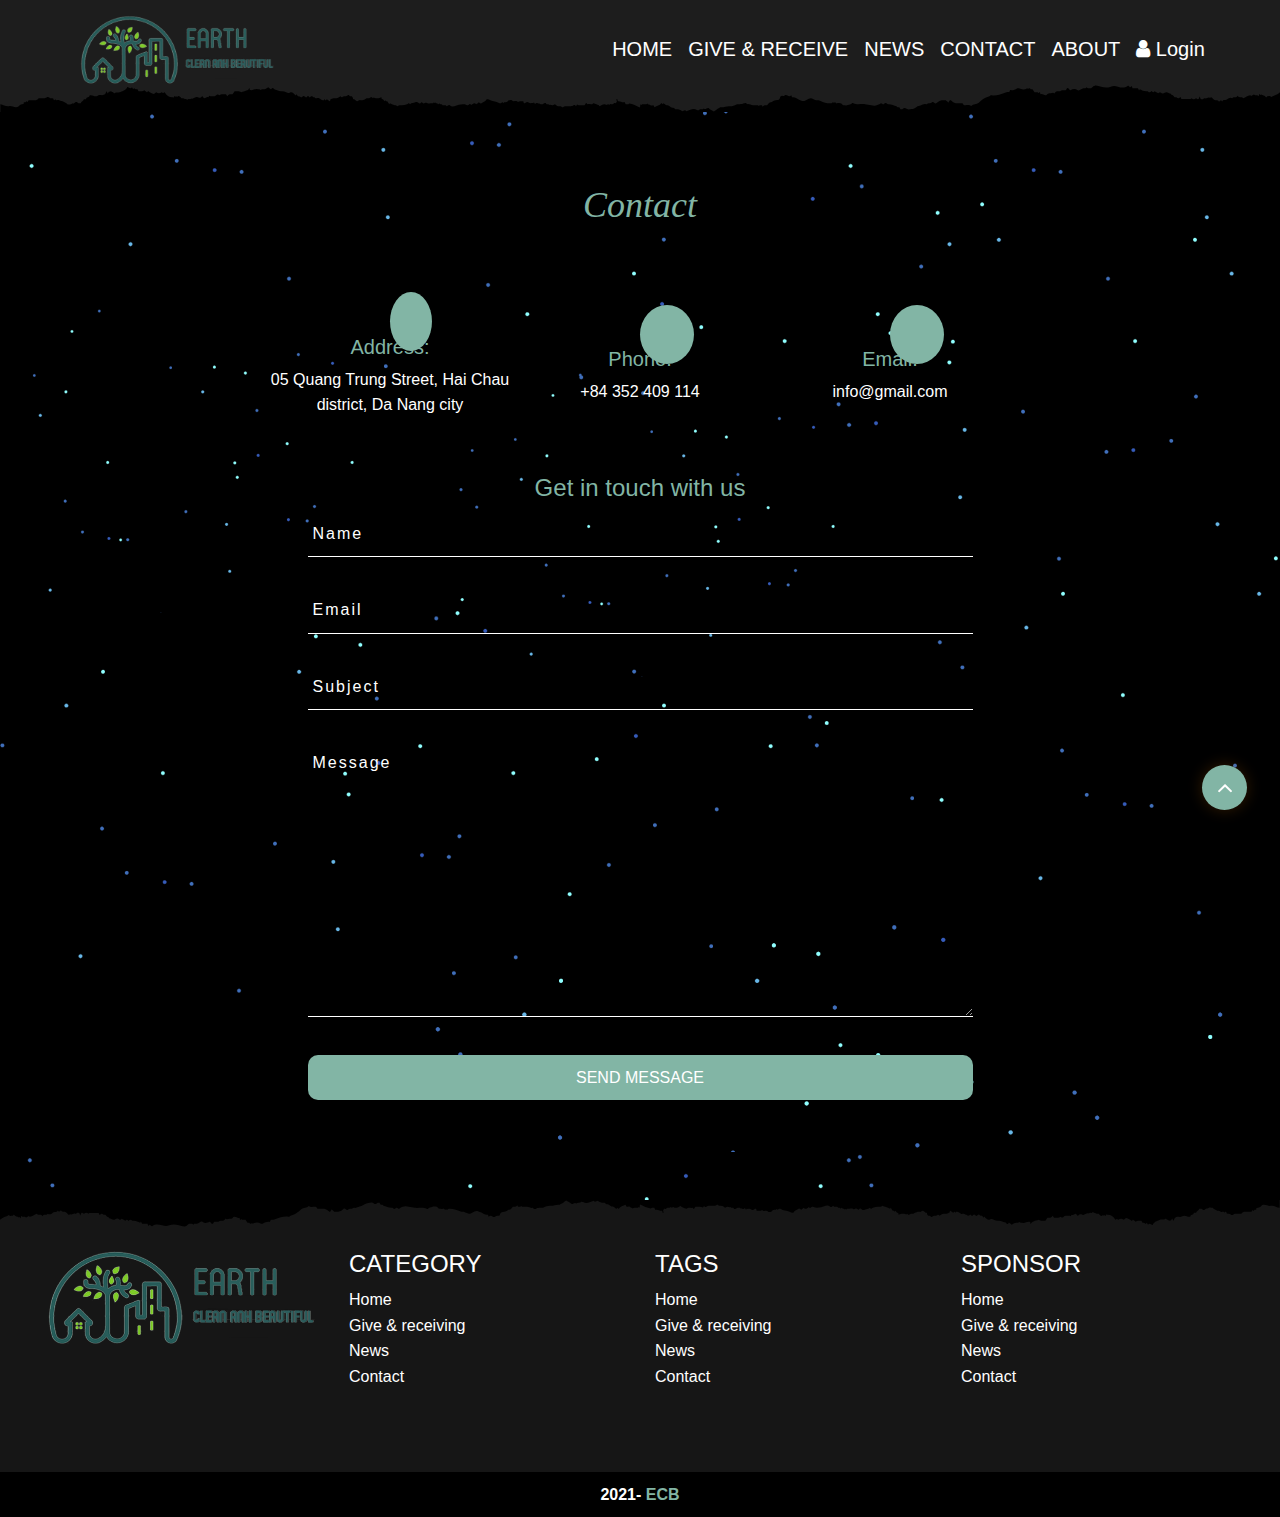
<file: contact.html>
<!doctype html>
<html lang="en">
  <head>
    <title>Contact</title>
    <!-- Required meta tags -->
    <meta charset="UTF-8">
    <meta name="viewport" content="width=device-width, initial-scale=1, shrink-to-fit=no">
    <link rel="shortcut icon" href="./images/logo.png">
    <!-- Bootstrap CSS -->
    <link rel="stylesheet" href="https://stackpath.bootstrapcdn.com/bootstrap/4.3.1/css/bootstrap.min.css" integrity="sha384-ggOyR0iXCbMQv3Xipma34MD+dH/1fQ784/j6cY/iJTQUOhcWr7x9JvoRxT2MZw1T" crossorigin="anonymous">
    <link rel="preload" href="https://fonts.googleapis.com/css?family=Noto+Serif:400,400i,700,700i&subset=cyrillic,cyrillic-ext,greek,greek-ext,latin-ext,vietnamese&display=swap" as="style">
    <link rel="stylesheet" href="https://maxcdn.bootstrapcdn.com/font-awesome/4.4.0/css/font-awesome.min.css">
    <link rel="stylesheet" href="./Css/style.css">
    <link rel="stylesheet" href="./Css/trade.css">
    <link rel="stylesheet" href="./Css/grid.css">
    <link rel="stylesheet" href="./Css/responsive.css">
    <link rel="stylesheet" href="Css/contact.css">
    <link rel="stylesheet" href="https://cdnjs.cloudflare.com/ajax/libs/font-awesome/5.15.2/css/all.min.css"
        integrity="sha512-HK5fgLBL+xu6dm/Ii3z4xhlSUyZgTT9tuc/hSrtw6uzJOvgRr2a9jyxxT1ely+B+xFAmJKVSTbpM/CuL7qxO8w=="
        crossorigin="anonymous" />
  </head>
  <body>
      <div class="wrapper">
        <div class="container-fluid">
            <header class="header" id="scrollTop">
                <div class="header__container">
                    <div class="header-left header__mobile">
                        <div class="header-logo">
                            <a href="index.html"><img src="./images/logo-home.png" alt="" ></a>
                        </div>         
                    </div>
                    <div class="header-right wow fadeInLeft" >
                        <nav class="nav__mobile navbar navbar-expand-lg navbar-light">
                             <button class="hamburger-menu-button" type="button" id="hamburger-menu" data-toggle="ham-navigation" data-toggle="collapse" data-target="#navbarSupportedContentXL" aria-controls="navbarSupportedContentXL" aria-expanded="false" aria-label="Toggle navigation">
                                <span class="hamburger-menu-button-open"></span>
                            </button>
                            <div id="ham-navigation" class="ham-menu">
                                <ul class="menu navbar-nav">
                                    <li class="nav-item">
                                        <a class="nav-link" href="./index.html">HOME <span class="sr-only">(current)</span></a>
                                    </li>
                                    <li class="nav-item">
                                        <a href="trade.html" class="nav-link">GIVE & RECEIVE</a>
                                    </li>
                                    <li class="nav-item">
                                        <a href="./news.html" class="nav-link">NEWS</a>
                                    </li>
                                    <li class="nav-item">
                                        <a href="contact.html" class="nav-link">CONTACT</a>
                                    </li>
                                    <li class="nav-item">
                                        <a href="about.html" class="nav-link">ABOUT</a>
                                    </li>
                                    <li class="nav-item nav-link__login">
                                        <a href="login.html" class="nav-link">
                                            <i class="fa fa-user" aria-hidden="true"></i>
                                            Login
                                        </a>
                                        
                                    </li>
                                    
                                </ul>
                                
                            </div>
                            <div class="header__overlay"></div>
                        </nav>
                    </div>
                    
                </div>
                <svg class="edgtf-lighter-effect edgtf-lighter-effect-top-header " preserveAspectRatio="none" width="100%" height="27px" style="position: absolute;bottom: 0;left: 0;" viewBox="0 0 1920 27" enable-background="new 0 0 1920 27"><path style="fill:#000" d="M1906.688,12.029c-1.653-1.78-3.943-0.347-5.823-0.883c-0.623,0.442-0.879,1.208-1.873,1.044
                    c-1.992-1.974-5.01-1.6-7.448-2.713c-0.417,0.074-0.441,0.997-1.238,0.33c-0.103-0.113-0.323-0.356-1.033-1.142
                    c-0.492,0.938-0.948,1.805-1.409,2.683c-2.1-2.389-5.174,0.159-7.012-2.03c-0.991,1.465-3.179,0.306-4.117,1.874
                    c-0.5-0.379-0.778-1.019-1.599-0.989c-3.682,0.135-6.783,2.202-10.129,2.986c-2.646-2.246-6.298,0.391-8.975-2.322
                    c-1.84,3.085-5.408-0.125-7.492,2.352c-2.784-1.202-5.6-0.211-7.657,1.15c-2.544,1.684-5.658-0.525-7.617,2.049
                    c-0.711-0.49-1.225-0.845-1.762-1.215c-1.235,0.125-2.3,1.9-3.511,0.95c-1.499-1.176-3.069-1.008-4.633-0.888
                    c-1.598,0.122-2.832-0.717-3.89-1.47c-1.507-1.073-2.629-2.676-4.531-0.757c-2.571-1.628-5.022,1.022-7.607,0.219
                    c-0.723-0.225-1.504-0.072-2.258,0.563c-1.085,0.914-2.433,0.347-4.001,0.191c-0.359-0.553-0.792-1.217-1.557-2.392
                    c-0.742,1.224-1.258,2.076-1.313,2.166c-2.294,1.216-3.012-0.829-4.299-0.584c-2.297,1.75-4.521,1.209-6.864-0.046
                    c-0.324,0.259-0.688,0.799-1.059,0.804c-4.448,0.06-8.899,0.038-13.98,0.038c-0.24-0.405-0.749-1.262-1.173-1.976
                    c-2.149,1.008-3.842,2.035-5.738,0.538c-1.279-1.01-3.3,0.474-4.443-1.4c-0.961-1.577-3.543-0.592-4.438-2.496
                    c-3.05-0.142-5.799-2.602-9.159-0.84c-1.687,0.884-4.072,1.045-5.593-0.089c-1.931-1.44-2.974,0.217-4.092,0.435
                    c-1.995-0.727-3.73-1.358-5.471-1.992c-1.57,1.758-3.127,1.162-4.602-0.068c-1.607,1.257-3.317,1.732-4.943,0.605
                    c-0.969-0.671-1.885-0.5-2.809-0.466c-3.405,0.126-6.516-1.034-9.699-2.036c-0.351,0.323-0.711,0.655-1.266,1.166
                    c-0.591-0.759-1.198-1.538-1.725-2.212c-2.557,0-4.875,0-8.18,0c-0.132-0.319-0.531-1.282-0.687-1.656
                    c-1.575-0.655-1.718,0.829-2.71,0.698c-0.934,0.347-1.032-1.229-2.004-0.986c-0.555-0.477-1.205-0.576-1.831-0.262
                    c-4.749,2.376-9.568,1.722-14.54,0.734c-3.522-0.699-7.345-0.937-10.771-0.021c-8.529,2.281-14.354-0.386-22.609-1.185
                    c-0.667,0-3.228,0.765-3.895,0.765c-0.269,1.448-2.103,0.853-2.87,2.04c-2.285-0.507-4.856,0.825-6.996-1.004
                    c-0.521,0.312-0.772,1.039-1.604,0.942c-2.775-0.322-5.41,0.34-7.854,1.536c-1.457,0.712-3.183,0.871-4.261,0.345
                    c-3.696-1.805-7.167-0.856-10.271,0.122c-1.912-0.04-2.112-2.065-3.931-2.006c-1.694-0.765-1.941,1.694-3.332,1.995
                    c-1.699,0-3.39,0.18-5.024-0.049c-1.732-0.243-2.798,1.396-4.604,1.124c-2.718-0.409-5.469-0.152-7.379,2.128
                    c-2.17-1.577-4.005,0.289-5.965-0.134c-2.103-0.454-4.128,0.208-5.64,1.813c-3.357,0.918-6.184-1.798-9.276-0.846
                    c-0.445-0.925-0.152-1.714-0.918-2.031c-0.971-0.401-1.309,0.68-2.029,0.883c-0.604-1.118-1.666-0.873-2.634-0.885
                    c-1.143-0.013-2.285-0.003-3.268-0.003c-1.106-1.114-2.044-2.06-2.726-2.746c-1.358-0.58-2.729,0.321-3.578-0.645
                    c-1.388-1.575-3.174,0.984-4.441-0.609c-4.224,1.665-8.423,1.515-12.691,0.062c-0.804-0.273-1.865-0.181-2.867,0.204
                    c-3.121,1.199-6.329,2.133-10.131,1.631c-0.475,0.7-1.028,1.521-1.345,1.989c-2.119,0.122-3.817-0.032-5.385,0.352
                    c-9.312,2.279-14.828,3.395-21.018,2.769c-0.495-0.05-1.111-0.196-1.481,0.024c-2.459,1.461-5.34,1.699-7.979,2.411
                    c-2.833,0.764-5.061,2.335-7.593,3.466c-0.969,0.433-1.489,1.215-2.317,1.644c-3.614,1.874-8.017,1.064-11.524,3.343
                    c-3.526-2.029-7.422-0.189-11.06-1.061c-0.589-0.589-1.179-1.178-1.834-1.834c-3.257,0-6.584-0.095-9.903,0.026
                    c-3.349,0.123-5.717-2.383-8.814-3.184c-0.867,0.785-1.689,1.528-2.857,2.584c-0.712-1.586-2.597-1.038-3.396-2.375
                    c-4.875-0.261-9.631-0.244-13.903,2.711c-0.939,0.65-2.543,0.629-3.646-0.316c-1.049-0.897-2.626-0.786-3.243-0.338
                    c-1.525,1.113-3.112,1.029-4.655,0.83c-1.742-0.225-3.054,1.255-4.583,1.003c-2.853-0.469-5.448,0.766-8.049,1.29
                    c-1.847,0.371-3.941,0.443-5.849,1.488c-2.252,1.235-4.988,2.07-7.542,2.143c-2.824,0.081-5.771,1.03-8.669-0.719
                    c-1.008-0.608-3.135-0.79-4.648,0.541c-0.876,0.771-2.188,0.289-3.313,0.232c-0.589-0.591-1.179-1.181-1.768-1.771
                    c-1.306-0.537-3.041,0.573-4.061-1.059c-3.901-0.564-7.618-2.124-11.633-2.111c-1.087,0.004-2.119,0.145-3.253-0.631
                    c-1.381-0.944-2.94-0.271-4.455,0.588c-1.642,0.931-3.068-1.93-4.954-0.711c-0.273,0.178-0.443,0.617-0.717,0.676
                    c-2.816,0.599-5.678,1.731-8.461,1.572c-4.614-0.264-9.223-1.017-13.843-1.456c-5.847-0.556-11.815,1.072-17.592-0.986
                    c-0.592-0.211-1.58-0.312-1.946,0.02c-1.806,1.633-4.211,1.089-6.27,1.794c-2.087,0.716-4.611,0.158-6.944,0.158
                    c-1.503-0.432-2.372-2.113-4.172-2.019c-1.662,0.087-3.478-0.396-4.961,0.126c-1.763,0.62-3.121-2.656-4.758-0.227
                    c-1.436-2.093-2.76,0.089-4.118,0.178c-5.541,0.364-10.891-0.694-16.074-2.332c-1.263-0.398-2.465-0.812-3.678-0.678
                    c-2.656,0.294-5.127-0.484-7.456-1.379c-2.272-0.874-4.205-0.792-6.463-0.06c-7.844,2.541-6.753,3.244-15.267,0.626
                    c-3.086-0.949-5.96-2.991-9.862-2.097c-0.385-0.789-0.739-1.516-1.019-2.087c-2.055,1.425-3.956,1.311-5.706,0.346
                    c-1.307-0.72-2.924-0.75-3.775-0.278c-2.287,1.266-4.743,0.539-6.987,1.041c-0.512,2.917-2.846,3.626-4.926,3.726
                    c-2.612,0.124-5.023,0.659-7.318,1.736c-0.653,0.306-1.226,0.383-1.847,0.363c-2.501-0.082-4.068,1.571-5.756,3.013
                    c-2.233,0.087-4.569-0.512-6.791,1.418c-0.471-1.835-1.769-1.304-2.878-1.432c-1.256-0.146-2.88,0.903-3.375,0.583
                    c-1.313-0.849-2.553-0.435-3.8-0.543c-1.323-0.114-2.667-0.082-3.997-0.014c-3.085,0.157-5.937-1.626-9.063-1.063
                    c-1.444-1.706-3.651-1.35-5.054-0.812c-3.057,1.172-6.092,0.68-9.137,0.865c-0.644,0.039-1.326-0.01-1.922,0.189
                    c-3.33,1.112-6.717,1.99-10.247,1.782c-4.751-0.28-9.317,1.747-14.083,1.016c-0.645-0.099-0.807,0.622-1.214,0.686
                    c-2.856,0.444-5.156,2.096-8.292,3.524c-2.365-0.867-6.328-2.242-7.198-2.998c-2.773-1.573-5.327,2.088-8.085,0.087
                    c-2.148,1.771-5.14-0.317-7.36,1.629c-0.443,0.388-1.774,0.116-2.783-0.26c-3.272-1.218-6.678-0.943-10.029-0.181
                    c-1.969,0.448-3.911,1.011-5.864,1.521c-2.057-2.154-4.113-0.146-6.17,0c-3.287-1.954-6.9-2.259-10.441-1.98
                    c-1.35-1.258-2.661-1.43-4.34-1.475c-1.521-0.041-3.323-1.036-4.664-1.791c-1.818-1.022-3.526-0.294-5.167-0.868
                    c-0.98-1.14-2.457-1.3-3.7-1.961c-0.413,0.362-0.778,0.682-1.144,1.002c-0.575-0.178-0.733-1.094-2.059-0.819
                    c-2.482,2.394-6.367,2.596-10.038,3.972c-0.554-0.703-1.166-1.48-1.646-2.09c-1.979,0-4.188,0.655-5.173-0.163
                    c-1.275-1.062-3.067-0.118-3.902-1.604c-1.041,0.813-2.247,0.834-3.494,0.791c-1.498-0.051-2.998-0.007-4.497-0.014
                    c-0.628-0.003-0.699,1.07-1.693,0.694c-0.168-0.025-0.191-0.975-0.831-0.406c-0.595,0.832,0.337,2.039-1.103,2.948
                    c-4.826-1.897-10.075-3.35-15.699-3.981c-1.394,1.522-3.377,0.406-5.231,0.826c-0.671-0.881-1.173-1.539-1.694-2.225
                    c-3.583,1.016-6.671-1.573-10.036-0.792c-0.321-0.779-0.555-1.348-0.792-1.918c-0.626-0.23-1.209-0.299-1.579,0.402
                    c0.392,0.502,1.087,0.815,0.885,1.839c-0.179,0.216-0.486,0.574-0.78,0.944c-1.035,1.3-2.845,0.007-3.629,0.784
                    c-1.345,1.334-2.823,0.95-4.168,0.8c-1.271-0.141-2.348,1.22-3.343,0.52c-1.493-1.049-2.836,0.617-3.76,0.188
                    c-3.873-1.803-7.05,0.221-10.776,1.511c-0.034-1.703-1.615-1.113-2.562-1.535c-1.959-0.873-4.205-1.103-6.333-1.597
                    c-2.651,2.137-5.744,0.481-8.584,0.997c-1.03,0.187-1.323-1.671-2.58-0.931c-0.573,0.574-1.162,1.163-1.979,1.98
                    c-3.573-0.473-7.454,0.813-11.184-0.814c-0.588,0.588-1.178,1.177-1.856,1.855c-0.747-1.711-2.58-1.477-3.434-0.98
                    c-2.351,1.366-4.772,0.632-7.144,0.905c-2.861,0.331-5.878-0.878-8.616,0.939c-0.418,0.277-1.558,0.173-1.839-0.177
                    c-0.937-1.166-2.153-0.861-3.209-0.732c-2.721,0.335-4.974-0.697-7.014-2.082c-1.225,0.262-2.051,0.971-3.23,1.146
                    c-1.83,0.272-3.478-1.175-5.255-0.274c-1.221-1.703-3.44-0.036-4.774-1.426c-0.81-0.844-1.946-0.515-2.812-0.338
                    c-1.199,0.245-2.174,1.308-3.604,0.95c-1.085-0.271-2.321,0.4-3.334-0.396c-0.89-0.699-1.901,0.168-2.997-0.49
                    c-0.985-0.593-2.724-0.445-3.89,0.755c-0.626-0.689-1.18-1.299-1.712-1.886c-0.417,0.359-0.834,0.993-1.151,0.946
                    c-2.219-0.328-4.478,0.692-6.735-0.643c-1.276-0.755-3.208-0.837-4.623,0.225c-0.953,0.714-1.799,0.449-2.726,0.279
                    c-0.216-0.592-0.427-1.169-0.691-1.895c-2.699,0.559-5.569-0.833-8.078,0.906c-2.688-2.219-6.326,0.428-9.251-1.695
                    c-1.083-0.785-3.216-0.127-4.599-0.127c-1.52,1.064-2.737,2.025-4.478,2.028c-1.248,0.001-2.699-0.55-3.62,0.888
                    c-1.256-1.885-2.411-0.326-3.646,0.052c-0.609,0.187-1.425,0.252-1.974-0.003c-4.376-2.026-9.253-1.71-13.748-3.037
                    c-2.021-0.598-3.899-1.248-5.899-0.768c-2.022,2.468-5.151,2.399-7.581,3.781c-1.367,0.776-2.691-0.603-4.131-1.026
                    c-0.883,1.229-2.49,1.193-3.612,2.149c-2.816-2.362-5.209-0.515-7.65,0.778c-0.844-1.183-2.169-1.243-3.021-0.547
                    c-1.399,1.144-2.736,0.768-4.105,0.391c-3.305-0.909-8.024-0.512-11.431-0.089c-4.46,0.554-8.897,3.014-13.567,0.466
                    c-1.463-0.799-3.078,0.344-4.375,1.056c-0.85-0.495-1.261-1.27-2.264-1.15c-1.15,0.136-2.331-0.018-3.494,0.046
                    c-1.043,0.057-1.391-1.352-2.594-1.049c-1.111,0.28-2.241,0.104-3.049-0.898c-0.695,0.735-1.469,1.58-2.388,0.432
                    c-0.857-1.071-2.272,0.091-3.115-1.019c-0.583-0.768-1.884,1.156-2.445-0.465c-1.418,1.769-3.375,0.822-5.093,0.953
                    c-1.822,0.139-3.981,0.636-5.417-0.119c-1.878-0.987-3.198,0.296-4.747,0.313c-1.509,0.017-2.263-1.29-3.565-1.185
                    c-1.332,1.381-3.052,1.563-4.426,0.635c-1.61-1.089-3.452-0.974-4.711-0.479c-2.676,1.051-5.646,0.289-7.828,1.938
                    c-0.683-0.542-1.055-0.839-1.688-1.342c-0.829,0.576-1.777,1.076-2.848,1.373c-3.517,0.977-7.056,1.02-10.609,0.846
                    c-1.409-0.068-2.471,0.435-3.549,1.069c-1.926-0.894-3.757-0.987-5.342-1.232c-2.083-0.321-4.088-1.155-6.135-1.772
                    c-0.341,0.311-0.696,0.633-1.05,0.955c-0.949-0.949-1.892-1.892-2.967-2.968c-0.514,0-1.163-0.001-1.811,0
                    c-0.608,0.001-0.663-1.126-1.408-0.78c-0.296,0.296-0.532,0.532-0.768,0.768c-2.003-1.778-2.003-1.778-4.481-2.451
                    c-0.039-0.618,0.13-1.346-0.79-1.529c-3.206,1.594-6.601,0.994-9.968,0.765c-0.931-1.668-1.427,0.507-2.274,0.259
                    c-1.041-0.306-1.756-1.276-3.085-1.105c-1.035,0.133-1.745,0.709-2.603,0.992c-1.053,0.346-2.321,0.197-3.468,0.05
                    c-1.123-0.144-1.734,0.768-2.601,0.985c-2.311,0.58-4.655,1.614-7.058,0.991c-1.986-0.515-3.309,1.3-5.096,1.04
                    c-1.716-0.248-2.819-2.006-4.672-1.988c-0.48,0.006-1.005,0.111-1.326-0.419c0.217-1.201-0.782-1.697-1.415-2.407
                    c-1.292-0.588-2.923,0.468-4.132-1c-0.348-0.423-1.842-0.491-2.335-0.108c-2.484,1.927-5.761-0.025-8.259,1.882
                    c-0.759,0.579-1.799-0.181-2.503-0.876c-4.245,1.979-5.566,2.092-10.38,2.008c-1.64-0.028-3.296,0.806-4.912,1.238
                    c-0.235,0.615,0.028,1.39-1.033,1.775c-1.321-0.673-2.828-1.439-4.226-2.15c-0.913,0.293-1.238,1.397-2.357,1.017
                    c-0.283-0.255-0.646-0.579-1.189-1.069c-0.287,1.471-1.421,1.18-2.375,1.095c-2.043-0.183-3.799-1.27-5.693-1.917
                    c-2.101-0.717-4.565,0.853-6.657-0.875c-0.408-0.337-1.498,0.116-1.865-0.229c-2.137-2.005-4.153-0.596-6.215,0.222
                    c-0.931-1.526-2.305-1.788-3.374-0.746c-1.943,1.897-3.276-0.342-4.864-0.531c-1.855-0.221-3.326,2.316-4.94,0.811
                    c-1.349-1.258-2.909-0.114-4.57-1.309c-0.179-0.207-0.711-0.823-1.21-1.402c-0.616,0.412-0.896,1.157-1.866,0.963
                    c-2.224-2.004-5.235-3.755-8.021-2.738c-2.296,0.838-3.802,0.482-5.77-0.179c-2.098-0.704-4.248-1.223-6.57-1.123
                    c-2.024,0.087-4.011,0.092-6.159-0.72c-2.105-0.795-4.683-0.251-6.682-2.073c-0.509-0.463-1.934-0.53-2.637,0.516
                    c-0.365,0.543-0.893,0.287-1.114,0.319c-1.406-0.75-2.636-1.405-3.804-2.028c-2.504,1.352-4.994,2.255-7.78,2.065
                    c-1.37-0.094-2.727-0.035-3.96,0.694c-1.209-1.401-2.82-0.387-4.208-0.702c-3.62-0.819-6.958,1.528-11.579,0.768
                    c-0.032-0.08-0.401-0.995-0.917-2.273c-1.01,2.458-2.813,2.302-4.293,2.836c-2.534,0.914-5.234,0.974-7.805,1.67
                    c-3.218-1.734-6.673-0.716-9.859-1.035c-1.111,1.111-2.053,2.054-3.036,3.037c-2.809,0.018-5.796-0.494-8.012,1.982
                    c-0.656-0.656-1.245-1.245-2.011-2.011c-3.176,0.305-6.626-0.709-9.844,1.024c-2.124-1.083-2.086-0.977-3.818-0.358
                    c-1.165,0.416-2.049,1.458-3.438,1.375c-2.79-0.167-5.621,0.335-8.363-0.534c-0.075,0.488,0.207,1.044-0.828,1.633
                    c-2.107-1.286-4.136,1.014-6.53,0.899c-1.032-0.532-1.426-1.861-2.992-2.075c-1.815,1.799-4.035,1.946-6.656,1.126
                    c-3.284-1.028-6.238,2.367-9.666,1.103c-1.319,1.573-3.447,0.094-4.576,0.938c-1.846,1.38-3.191-0.94-4.748-0.105
                    c-1.646-1.447-3.679-0.854-5.396-1.017c-2.018-1.521-3.892-2.889-5.871-1.552c-0.93,0.408-0.84-0.752-1.598-0.083
                    c-0.175,0.18-0.407,0.417-0.643,0.659c-0.566-0.59-1.054-1.341-2.827-0.624c-0.076,0.131-0.547,0.951-1.02,1.77
                    c0-0.371-0.001-0.741-0.001-1.112c-5.352,0.475-9.849-1.026-13.06-4.952c-2.449,0.903-2.449,0.903-4.533-0.089
                    c-2.724,1.548-5.446,1.525-8.169,0.001c-1.368,0.71-2.736,1.42-3.397,1.763c-3.532-0.728-6.427-1.307-8.771-2.919
                    c-0.741,0.571-1.028,1.297-1.82,1.158c-1.388-0.72-2.756-1.43-3.868-2.007c-3.021,1.753-5.96,0.652-8.615,1.049
                    c-0.797-0.871-1.356-1.482-2.097-2.291c-1.741,1.015-3.215-0.443-4.653-0.828c-0.575,0.466-0.91,0.737-1.235,1.001
                    c-0.673-0.673-1.262-1.263-1.872-1.872c-2.219,2.337-4.406,0.048-6.982-0.156c-2.32,3.421-6.463,3.874-10.109,4.943
                    c-2.834,0.832-6.127-0.284-9.045,1.139c-0.256,0.125-0.796,0.116-0.944-0.055c-1.258-1.452-3.393-0.696-4.481-2.077
                    c-0.706,0.45-1.174,0.75-1.612,1.028c-0.348-0.348-0.583-0.583-0.843-0.843c-0.689,0.644-1.378,1.288-2.452,2.29
                    c-0.484-0.839-0.958-1.658-1.373-2.377c-1.433,0.871-1.534,2.105-2.202,2.649c-3.546,2.57-7.799,0.318-11.329,1.861
                    c-4.142,1.811-7.867-1.129-11.987-0.347c-0.829,2.764-4.707,1.139-5.532,3.898c-1.179,0-2.176,0-3.211,0
                    c-1.179,1.822-3.615,2.105-4.897,3.997c-1.657-0.287-3.448,0.627-5.084-0.896c-0.539-0.502-2.363-0.525-2.833-0.034
                    c-1.654,1.725-3.939,0.716-5.85,1.736c-1.677,0.895-4.209,0.187-6.288,0.187c-1.525-1.737-3.758-1.651-5.562-2.533
                    c-1.992-0.974-4.315-0.342-6.438-1.366c-1.779-0.858-4.248,0.826-6.021-1.063c-0.493,0.387-0.786,1.106-2.217,0.851
                    c-0.233-0.399-0.736-1.259-0.868-1.485c-2.381-0.849-4.2,0.149-5.89-1.215c-0.813-0.657-2.962-0.701-3.794-0.075
                    c-1.715,1.29-3.445,0.783-5.17,0.861c-2.328,0.105-4.664,0.026-6.997,0.025c-1.719,1.708-3.815,2.123-6.171,2.029
                    c-2.98-0.118-5.97-0.028-8.855-0.028c-0.689,0.688-1.278,1.278-1.867,1.867c-0.498-0.308-0.996-0.616-1.897-1.175
                    c-0.388,2.401-2.434,0.696-3.564,1.615c-0.293,0.569,0.012,1.362-0.338,1.51c-3.463,0.326-6.337,0.991-8.169,2.808
                    c-4.955,1.452-9.135-1.267-13.568-0.623c-4.48,0.649-8.601-1.6-12.961-1.979c0,2.838,0,5.29,0,7.976c341.006,0,681.882,0,1022.758,0
                    c14.494,0,28.988-0.069,43.481-0.015c3.862,0.015,5.46-0.053,5.55-0.188c283.215,0,565.436,0,847.625,0c0-6.655,0-13.224,0-19.867
                    C1915.898,10.076,1910.912,9.958,1906.688,12.029z"></path></svg>
            </header>

            <div class="container">
                <h1 class="container__title">Contact</h1>
                <div class="container__contact-title">
                    <div class="container__contact-icon">
                        <div class="contact__icon-item">
                            <i class="fas fa-map-marker-alt icon-item"></i>
                            <h5>Address:</h5>
                            <p>05 Quang Trung Street, Hai Chau district, Da Nang city</p>
                        </div>
                        <div class="contact__icon-item">
                            <i class="fas fa-phone icon-item"></i>
                            <h5>Phone:</h5>
                            <p>+84 352 409 114</p>
                        </div>
                        <div class="contact__icon-item">
                            <i class="fas fa-paper-plane icon-item"></i>
                            <h5>Email:</h5>
                            <p>info@gmail.com</p>
                        </div>
                    </div>
                </div>
                <div class="container__contact-getInTouch">
                    <div class="container__contact-getInTouch-title">
                        <h1>Get in touch with us</h1>
                    </div>
                    <div class="container__contact-getInTouch--content">
                        <form>
                            <div class="inputBox">
                                <input type="text" name="" required="">
                                <label>Name</label>
                            </div>
                            <div class="inputBox">
                                <input type="text" name="" required="">
                                <label>Email</label>
                            </div>
                            <div class="inputBox">
                                <input type="text" name="" required="">
                                <label>Subject</label>
                            </div>
                            <div class="inputBox">
                                <textarea cols="70" rows="10"></textarea>
                                <label>Message</label>
                            </div>
                            <input type="submit" name="" value="Send message">
                            
                        </form>

                    </div>
                </div>
            </div>

            <footer class="footer">
                <svg class="edgtf-lighter-effect edgtf-lighter-effect-bottom-footer" preserveAspectRatio="none" width="100%" height="27px" style="position: absolute;top:0;transform: rotate(180deg);" viewBox="0 0 1920 27" enable-background="new 0 0 1920 27"><path style="fill:#000" d="M1906.688,12.029c-1.653-1.78-3.943-0.347-5.823-0.883c-0.623,0.442-0.879,1.208-1.873,1.044
                    c-1.992-1.974-5.01-1.6-7.448-2.713c-0.417,0.074-0.441,0.997-1.238,0.33c-0.103-0.113-0.323-0.356-1.033-1.142
                    c-0.492,0.938-0.948,1.805-1.409,2.683c-2.1-2.389-5.174,0.159-7.012-2.03c-0.991,1.465-3.179,0.306-4.117,1.874
                    c-0.5-0.379-0.778-1.019-1.599-0.989c-3.682,0.135-6.783,2.202-10.129,2.986c-2.646-2.246-6.298,0.391-8.975-2.322
                    c-1.84,3.085-5.408-0.125-7.492,2.352c-2.784-1.202-5.6-0.211-7.657,1.15c-2.544,1.684-5.658-0.525-7.617,2.049
                    c-0.711-0.49-1.225-0.845-1.762-1.215c-1.235,0.125-2.3,1.9-3.511,0.95c-1.499-1.176-3.069-1.008-4.633-0.888
                    c-1.598,0.122-2.832-0.717-3.89-1.47c-1.507-1.073-2.629-2.676-4.531-0.757c-2.571-1.628-5.022,1.022-7.607,0.219
                    c-0.723-0.225-1.504-0.072-2.258,0.563c-1.085,0.914-2.433,0.347-4.001,0.191c-0.359-0.553-0.792-1.217-1.557-2.392
                    c-0.742,1.224-1.258,2.076-1.313,2.166c-2.294,1.216-3.012-0.829-4.299-0.584c-2.297,1.75-4.521,1.209-6.864-0.046
                    c-0.324,0.259-0.688,0.799-1.059,0.804c-4.448,0.06-8.899,0.038-13.98,0.038c-0.24-0.405-0.749-1.262-1.173-1.976
                    c-2.149,1.008-3.842,2.035-5.738,0.538c-1.279-1.01-3.3,0.474-4.443-1.4c-0.961-1.577-3.543-0.592-4.438-2.496
                    c-3.05-0.142-5.799-2.602-9.159-0.84c-1.687,0.884-4.072,1.045-5.593-0.089c-1.931-1.44-2.974,0.217-4.092,0.435
                    c-1.995-0.727-3.73-1.358-5.471-1.992c-1.57,1.758-3.127,1.162-4.602-0.068c-1.607,1.257-3.317,1.732-4.943,0.605
                    c-0.969-0.671-1.885-0.5-2.809-0.466c-3.405,0.126-6.516-1.034-9.699-2.036c-0.351,0.323-0.711,0.655-1.266,1.166
                    c-0.591-0.759-1.198-1.538-1.725-2.212c-2.557,0-4.875,0-8.18,0c-0.132-0.319-0.531-1.282-0.687-1.656
                    c-1.575-0.655-1.718,0.829-2.71,0.698c-0.934,0.347-1.032-1.229-2.004-0.986c-0.555-0.477-1.205-0.576-1.831-0.262
                    c-4.749,2.376-9.568,1.722-14.54,0.734c-3.522-0.699-7.345-0.937-10.771-0.021c-8.529,2.281-14.354-0.386-22.609-1.185
                    c-0.667,0-3.228,0.765-3.895,0.765c-0.269,1.448-2.103,0.853-2.87,2.04c-2.285-0.507-4.856,0.825-6.996-1.004
                    c-0.521,0.312-0.772,1.039-1.604,0.942c-2.775-0.322-5.41,0.34-7.854,1.536c-1.457,0.712-3.183,0.871-4.261,0.345
                    c-3.696-1.805-7.167-0.856-10.271,0.122c-1.912-0.04-2.112-2.065-3.931-2.006c-1.694-0.765-1.941,1.694-3.332,1.995
                    c-1.699,0-3.39,0.18-5.024-0.049c-1.732-0.243-2.798,1.396-4.604,1.124c-2.718-0.409-5.469-0.152-7.379,2.128
                    c-2.17-1.577-4.005,0.289-5.965-0.134c-2.103-0.454-4.128,0.208-5.64,1.813c-3.357,0.918-6.184-1.798-9.276-0.846
                    c-0.445-0.925-0.152-1.714-0.918-2.031c-0.971-0.401-1.309,0.68-2.029,0.883c-0.604-1.118-1.666-0.873-2.634-0.885
                    c-1.143-0.013-2.285-0.003-3.268-0.003c-1.106-1.114-2.044-2.06-2.726-2.746c-1.358-0.58-2.729,0.321-3.578-0.645
                    c-1.388-1.575-3.174,0.984-4.441-0.609c-4.224,1.665-8.423,1.515-12.691,0.062c-0.804-0.273-1.865-0.181-2.867,0.204
                    c-3.121,1.199-6.329,2.133-10.131,1.631c-0.475,0.7-1.028,1.521-1.345,1.989c-2.119,0.122-3.817-0.032-5.385,0.352
                    c-9.312,2.279-14.828,3.395-21.018,2.769c-0.495-0.05-1.111-0.196-1.481,0.024c-2.459,1.461-5.34,1.699-7.979,2.411
                    c-2.833,0.764-5.061,2.335-7.593,3.466c-0.969,0.433-1.489,1.215-2.317,1.644c-3.614,1.874-8.017,1.064-11.524,3.343
                    c-3.526-2.029-7.422-0.189-11.06-1.061c-0.589-0.589-1.179-1.178-1.834-1.834c-3.257,0-6.584-0.095-9.903,0.026
                    c-3.349,0.123-5.717-2.383-8.814-3.184c-0.867,0.785-1.689,1.528-2.857,2.584c-0.712-1.586-2.597-1.038-3.396-2.375
                    c-4.875-0.261-9.631-0.244-13.903,2.711c-0.939,0.65-2.543,0.629-3.646-0.316c-1.049-0.897-2.626-0.786-3.243-0.338
                    c-1.525,1.113-3.112,1.029-4.655,0.83c-1.742-0.225-3.054,1.255-4.583,1.003c-2.853-0.469-5.448,0.766-8.049,1.29
                    c-1.847,0.371-3.941,0.443-5.849,1.488c-2.252,1.235-4.988,2.07-7.542,2.143c-2.824,0.081-5.771,1.03-8.669-0.719
                    c-1.008-0.608-3.135-0.79-4.648,0.541c-0.876,0.771-2.188,0.289-3.313,0.232c-0.589-0.591-1.179-1.181-1.768-1.771
                    c-1.306-0.537-3.041,0.573-4.061-1.059c-3.901-0.564-7.618-2.124-11.633-2.111c-1.087,0.004-2.119,0.145-3.253-0.631
                    c-1.381-0.944-2.94-0.271-4.455,0.588c-1.642,0.931-3.068-1.93-4.954-0.711c-0.273,0.178-0.443,0.617-0.717,0.676
                    c-2.816,0.599-5.678,1.731-8.461,1.572c-4.614-0.264-9.223-1.017-13.843-1.456c-5.847-0.556-11.815,1.072-17.592-0.986
                    c-0.592-0.211-1.58-0.312-1.946,0.02c-1.806,1.633-4.211,1.089-6.27,1.794c-2.087,0.716-4.611,0.158-6.944,0.158
                    c-1.503-0.432-2.372-2.113-4.172-2.019c-1.662,0.087-3.478-0.396-4.961,0.126c-1.763,0.62-3.121-2.656-4.758-0.227
                    c-1.436-2.093-2.76,0.089-4.118,0.178c-5.541,0.364-10.891-0.694-16.074-2.332c-1.263-0.398-2.465-0.812-3.678-0.678
                    c-2.656,0.294-5.127-0.484-7.456-1.379c-2.272-0.874-4.205-0.792-6.463-0.06c-7.844,2.541-6.753,3.244-15.267,0.626
                    c-3.086-0.949-5.96-2.991-9.862-2.097c-0.385-0.789-0.739-1.516-1.019-2.087c-2.055,1.425-3.956,1.311-5.706,0.346
                    c-1.307-0.72-2.924-0.75-3.775-0.278c-2.287,1.266-4.743,0.539-6.987,1.041c-0.512,2.917-2.846,3.626-4.926,3.726
                    c-2.612,0.124-5.023,0.659-7.318,1.736c-0.653,0.306-1.226,0.383-1.847,0.363c-2.501-0.082-4.068,1.571-5.756,3.013
                    c-2.233,0.087-4.569-0.512-6.791,1.418c-0.471-1.835-1.769-1.304-2.878-1.432c-1.256-0.146-2.88,0.903-3.375,0.583
                    c-1.313-0.849-2.553-0.435-3.8-0.543c-1.323-0.114-2.667-0.082-3.997-0.014c-3.085,0.157-5.937-1.626-9.063-1.063
                    c-1.444-1.706-3.651-1.35-5.054-0.812c-3.057,1.172-6.092,0.68-9.137,0.865c-0.644,0.039-1.326-0.01-1.922,0.189
                    c-3.33,1.112-6.717,1.99-10.247,1.782c-4.751-0.28-9.317,1.747-14.083,1.016c-0.645-0.099-0.807,0.622-1.214,0.686
                    c-2.856,0.444-5.156,2.096-8.292,3.524c-2.365-0.867-6.328-2.242-7.198-2.998c-2.773-1.573-5.327,2.088-8.085,0.087
                    c-2.148,1.771-5.14-0.317-7.36,1.629c-0.443,0.388-1.774,0.116-2.783-0.26c-3.272-1.218-6.678-0.943-10.029-0.181
                    c-1.969,0.448-3.911,1.011-5.864,1.521c-2.057-2.154-4.113-0.146-6.17,0c-3.287-1.954-6.9-2.259-10.441-1.98
                    c-1.35-1.258-2.661-1.43-4.34-1.475c-1.521-0.041-3.323-1.036-4.664-1.791c-1.818-1.022-3.526-0.294-5.167-0.868
                    c-0.98-1.14-2.457-1.3-3.7-1.961c-0.413,0.362-0.778,0.682-1.144,1.002c-0.575-0.178-0.733-1.094-2.059-0.819
                    c-2.482,2.394-6.367,2.596-10.038,3.972c-0.554-0.703-1.166-1.48-1.646-2.09c-1.979,0-4.188,0.655-5.173-0.163
                    c-1.275-1.062-3.067-0.118-3.902-1.604c-1.041,0.813-2.247,0.834-3.494,0.791c-1.498-0.051-2.998-0.007-4.497-0.014
                    c-0.628-0.003-0.699,1.07-1.693,0.694c-0.168-0.025-0.191-0.975-0.831-0.406c-0.595,0.832,0.337,2.039-1.103,2.948
                    c-4.826-1.897-10.075-3.35-15.699-3.981c-1.394,1.522-3.377,0.406-5.231,0.826c-0.671-0.881-1.173-1.539-1.694-2.225
                    c-3.583,1.016-6.671-1.573-10.036-0.792c-0.321-0.779-0.555-1.348-0.792-1.918c-0.626-0.23-1.209-0.299-1.579,0.402
                    c0.392,0.502,1.087,0.815,0.885,1.839c-0.179,0.216-0.486,0.574-0.78,0.944c-1.035,1.3-2.845,0.007-3.629,0.784
                    c-1.345,1.334-2.823,0.95-4.168,0.8c-1.271-0.141-2.348,1.22-3.343,0.52c-1.493-1.049-2.836,0.617-3.76,0.188
                    c-3.873-1.803-7.05,0.221-10.776,1.511c-0.034-1.703-1.615-1.113-2.562-1.535c-1.959-0.873-4.205-1.103-6.333-1.597
                    c-2.651,2.137-5.744,0.481-8.584,0.997c-1.03,0.187-1.323-1.671-2.58-0.931c-0.573,0.574-1.162,1.163-1.979,1.98
                    c-3.573-0.473-7.454,0.813-11.184-0.814c-0.588,0.588-1.178,1.177-1.856,1.855c-0.747-1.711-2.58-1.477-3.434-0.98
                    c-2.351,1.366-4.772,0.632-7.144,0.905c-2.861,0.331-5.878-0.878-8.616,0.939c-0.418,0.277-1.558,0.173-1.839-0.177
                    c-0.937-1.166-2.153-0.861-3.209-0.732c-2.721,0.335-4.974-0.697-7.014-2.082c-1.225,0.262-2.051,0.971-3.23,1.146
                    c-1.83,0.272-3.478-1.175-5.255-0.274c-1.221-1.703-3.44-0.036-4.774-1.426c-0.81-0.844-1.946-0.515-2.812-0.338
                    c-1.199,0.245-2.174,1.308-3.604,0.95c-1.085-0.271-2.321,0.4-3.334-0.396c-0.89-0.699-1.901,0.168-2.997-0.49
                    c-0.985-0.593-2.724-0.445-3.89,0.755c-0.626-0.689-1.18-1.299-1.712-1.886c-0.417,0.359-0.834,0.993-1.151,0.946
                    c-2.219-0.328-4.478,0.692-6.735-0.643c-1.276-0.755-3.208-0.837-4.623,0.225c-0.953,0.714-1.799,0.449-2.726,0.279
                    c-0.216-0.592-0.427-1.169-0.691-1.895c-2.699,0.559-5.569-0.833-8.078,0.906c-2.688-2.219-6.326,0.428-9.251-1.695
                    c-1.083-0.785-3.216-0.127-4.599-0.127c-1.52,1.064-2.737,2.025-4.478,2.028c-1.248,0.001-2.699-0.55-3.62,0.888
                    c-1.256-1.885-2.411-0.326-3.646,0.052c-0.609,0.187-1.425,0.252-1.974-0.003c-4.376-2.026-9.253-1.71-13.748-3.037
                    c-2.021-0.598-3.899-1.248-5.899-0.768c-2.022,2.468-5.151,2.399-7.581,3.781c-1.367,0.776-2.691-0.603-4.131-1.026
                    c-0.883,1.229-2.49,1.193-3.612,2.149c-2.816-2.362-5.209-0.515-7.65,0.778c-0.844-1.183-2.169-1.243-3.021-0.547
                    c-1.399,1.144-2.736,0.768-4.105,0.391c-3.305-0.909-8.024-0.512-11.431-0.089c-4.46,0.554-8.897,3.014-13.567,0.466
                    c-1.463-0.799-3.078,0.344-4.375,1.056c-0.85-0.495-1.261-1.27-2.264-1.15c-1.15,0.136-2.331-0.018-3.494,0.046
                    c-1.043,0.057-1.391-1.352-2.594-1.049c-1.111,0.28-2.241,0.104-3.049-0.898c-0.695,0.735-1.469,1.58-2.388,0.432
                    c-0.857-1.071-2.272,0.091-3.115-1.019c-0.583-0.768-1.884,1.156-2.445-0.465c-1.418,1.769-3.375,0.822-5.093,0.953
                    c-1.822,0.139-3.981,0.636-5.417-0.119c-1.878-0.987-3.198,0.296-4.747,0.313c-1.509,0.017-2.263-1.29-3.565-1.185
                    c-1.332,1.381-3.052,1.563-4.426,0.635c-1.61-1.089-3.452-0.974-4.711-0.479c-2.676,1.051-5.646,0.289-7.828,1.938
                    c-0.683-0.542-1.055-0.839-1.688-1.342c-0.829,0.576-1.777,1.076-2.848,1.373c-3.517,0.977-7.056,1.02-10.609,0.846
                    c-1.409-0.068-2.471,0.435-3.549,1.069c-1.926-0.894-3.757-0.987-5.342-1.232c-2.083-0.321-4.088-1.155-6.135-1.772
                    c-0.341,0.311-0.696,0.633-1.05,0.955c-0.949-0.949-1.892-1.892-2.967-2.968c-0.514,0-1.163-0.001-1.811,0
                    c-0.608,0.001-0.663-1.126-1.408-0.78c-0.296,0.296-0.532,0.532-0.768,0.768c-2.003-1.778-2.003-1.778-4.481-2.451
                    c-0.039-0.618,0.13-1.346-0.79-1.529c-3.206,1.594-6.601,0.994-9.968,0.765c-0.931-1.668-1.427,0.507-2.274,0.259
                    c-1.041-0.306-1.756-1.276-3.085-1.105c-1.035,0.133-1.745,0.709-2.603,0.992c-1.053,0.346-2.321,0.197-3.468,0.05
                    c-1.123-0.144-1.734,0.768-2.601,0.985c-2.311,0.58-4.655,1.614-7.058,0.991c-1.986-0.515-3.309,1.3-5.096,1.04
                    c-1.716-0.248-2.819-2.006-4.672-1.988c-0.48,0.006-1.005,0.111-1.326-0.419c0.217-1.201-0.782-1.697-1.415-2.407
                    c-1.292-0.588-2.923,0.468-4.132-1c-0.348-0.423-1.842-0.491-2.335-0.108c-2.484,1.927-5.761-0.025-8.259,1.882
                    c-0.759,0.579-1.799-0.181-2.503-0.876c-4.245,1.979-5.566,2.092-10.38,2.008c-1.64-0.028-3.296,0.806-4.912,1.238
                    c-0.235,0.615,0.028,1.39-1.033,1.775c-1.321-0.673-2.828-1.439-4.226-2.15c-0.913,0.293-1.238,1.397-2.357,1.017
                    c-0.283-0.255-0.646-0.579-1.189-1.069c-0.287,1.471-1.421,1.18-2.375,1.095c-2.043-0.183-3.799-1.27-5.693-1.917
                    c-2.101-0.717-4.565,0.853-6.657-0.875c-0.408-0.337-1.498,0.116-1.865-0.229c-2.137-2.005-4.153-0.596-6.215,0.222
                    c-0.931-1.526-2.305-1.788-3.374-0.746c-1.943,1.897-3.276-0.342-4.864-0.531c-1.855-0.221-3.326,2.316-4.94,0.811
                    c-1.349-1.258-2.909-0.114-4.57-1.309c-0.179-0.207-0.711-0.823-1.21-1.402c-0.616,0.412-0.896,1.157-1.866,0.963
                    c-2.224-2.004-5.235-3.755-8.021-2.738c-2.296,0.838-3.802,0.482-5.77-0.179c-2.098-0.704-4.248-1.223-6.57-1.123
                    c-2.024,0.087-4.011,0.092-6.159-0.72c-2.105-0.795-4.683-0.251-6.682-2.073c-0.509-0.463-1.934-0.53-2.637,0.516
                    c-0.365,0.543-0.893,0.287-1.114,0.319c-1.406-0.75-2.636-1.405-3.804-2.028c-2.504,1.352-4.994,2.255-7.78,2.065
                    c-1.37-0.094-2.727-0.035-3.96,0.694c-1.209-1.401-2.82-0.387-4.208-0.702c-3.62-0.819-6.958,1.528-11.579,0.768
                    c-0.032-0.08-0.401-0.995-0.917-2.273c-1.01,2.458-2.813,2.302-4.293,2.836c-2.534,0.914-5.234,0.974-7.805,1.67
                    c-3.218-1.734-6.673-0.716-9.859-1.035c-1.111,1.111-2.053,2.054-3.036,3.037c-2.809,0.018-5.796-0.494-8.012,1.982
                    c-0.656-0.656-1.245-1.245-2.011-2.011c-3.176,0.305-6.626-0.709-9.844,1.024c-2.124-1.083-2.086-0.977-3.818-0.358
                    c-1.165,0.416-2.049,1.458-3.438,1.375c-2.79-0.167-5.621,0.335-8.363-0.534c-0.075,0.488,0.207,1.044-0.828,1.633
                    c-2.107-1.286-4.136,1.014-6.53,0.899c-1.032-0.532-1.426-1.861-2.992-2.075c-1.815,1.799-4.035,1.946-6.656,1.126
                    c-3.284-1.028-6.238,2.367-9.666,1.103c-1.319,1.573-3.447,0.094-4.576,0.938c-1.846,1.38-3.191-0.94-4.748-0.105
                    c-1.646-1.447-3.679-0.854-5.396-1.017c-2.018-1.521-3.892-2.889-5.871-1.552c-0.93,0.408-0.84-0.752-1.598-0.083
                    c-0.175,0.18-0.407,0.417-0.643,0.659c-0.566-0.59-1.054-1.341-2.827-0.624c-0.076,0.131-0.547,0.951-1.02,1.77
                    c0-0.371-0.001-0.741-0.001-1.112c-5.352,0.475-9.849-1.026-13.06-4.952c-2.449,0.903-2.449,0.903-4.533-0.089
                    c-2.724,1.548-5.446,1.525-8.169,0.001c-1.368,0.71-2.736,1.42-3.397,1.763c-3.532-0.728-6.427-1.307-8.771-2.919
                    c-0.741,0.571-1.028,1.297-1.82,1.158c-1.388-0.72-2.756-1.43-3.868-2.007c-3.021,1.753-5.96,0.652-8.615,1.049
                    c-0.797-0.871-1.356-1.482-2.097-2.291c-1.741,1.015-3.215-0.443-4.653-0.828c-0.575,0.466-0.91,0.737-1.235,1.001
                    c-0.673-0.673-1.262-1.263-1.872-1.872c-2.219,2.337-4.406,0.048-6.982-0.156c-2.32,3.421-6.463,3.874-10.109,4.943
                    c-2.834,0.832-6.127-0.284-9.045,1.139c-0.256,0.125-0.796,0.116-0.944-0.055c-1.258-1.452-3.393-0.696-4.481-2.077
                    c-0.706,0.45-1.174,0.75-1.612,1.028c-0.348-0.348-0.583-0.583-0.843-0.843c-0.689,0.644-1.378,1.288-2.452,2.29
                    c-0.484-0.839-0.958-1.658-1.373-2.377c-1.433,0.871-1.534,2.105-2.202,2.649c-3.546,2.57-7.799,0.318-11.329,1.861
                    c-4.142,1.811-7.867-1.129-11.987-0.347c-0.829,2.764-4.707,1.139-5.532,3.898c-1.179,0-2.176,0-3.211,0
                    c-1.179,1.822-3.615,2.105-4.897,3.997c-1.657-0.287-3.448,0.627-5.084-0.896c-0.539-0.502-2.363-0.525-2.833-0.034
                    c-1.654,1.725-3.939,0.716-5.85,1.736c-1.677,0.895-4.209,0.187-6.288,0.187c-1.525-1.737-3.758-1.651-5.562-2.533
                    c-1.992-0.974-4.315-0.342-6.438-1.366c-1.779-0.858-4.248,0.826-6.021-1.063c-0.493,0.387-0.786,1.106-2.217,0.851
                    c-0.233-0.399-0.736-1.259-0.868-1.485c-2.381-0.849-4.2,0.149-5.89-1.215c-0.813-0.657-2.962-0.701-3.794-0.075
                    c-1.715,1.29-3.445,0.783-5.17,0.861c-2.328,0.105-4.664,0.026-6.997,0.025c-1.719,1.708-3.815,2.123-6.171,2.029
                    c-2.98-0.118-5.97-0.028-8.855-0.028c-0.689,0.688-1.278,1.278-1.867,1.867c-0.498-0.308-0.996-0.616-1.897-1.175
                    c-0.388,2.401-2.434,0.696-3.564,1.615c-0.293,0.569,0.012,1.362-0.338,1.51c-3.463,0.326-6.337,0.991-8.169,2.808
                    c-4.955,1.452-9.135-1.267-13.568-0.623c-4.48,0.649-8.601-1.6-12.961-1.979c0,2.838,0,5.29,0,7.976c341.006,0,681.882,0,1022.758,0
                    c14.494,0,28.988-0.069,43.481-0.015c3.862,0.015,5.46-0.053,5.55-0.188c283.215,0,565.436,0,847.625,0c0-6.655,0-13.224,0-19.867
                    C1915.898,10.076,1910.912,9.958,1906.688,12.029z"></path></svg>
                <div class="grid wide">
                    <div class="row footer-content">
                        <div class="col-md-3 mb-3 footer__container">
                            <img src="./images/logo-home.png" alt="" width="100px" height="100px">
                            
                        </div>
                        <div class="col-md-3 mb-3 footer__container">
                            <h1>category</h1>
                            <ul class="footer__list">
                                <li class="footer__item"><a href="">Home</a></li>
                                <li class="footer__item"><a href="">Give & receiving</a></li>
                                <li class="footer__item"><a href="">News</a></li>
                                <li class="footer__item"><a href="">Contact</a></li>
                            </ul>
                        </div>
                        <div class="col-md-3 mb-3 footer__container">
                            <h1>Tags</h1>
                            <ul class="footer__list">
                                <li class="footer__item"><a href="">Home</a></li>
                                <li class="footer__item"><a href="">Give & receiving</a></li>
                                <li class="footer__item"><a href="">News</a></li>
                                <li class="footer__item"><a href="">Contact</a></li>
                            </ul>
                        </div>
                        <div class="col-md-3 mb-3 footer__container">
                            <h1>sponsor</h1>
                            <ul class="footer__list">
                                <li class="footer__item"><a href="">Home</a></li>
                                <li class="footer__item"><a href="">Give & receiving</a></li>
                                <li class="footer__item"><a href="">News</a></li>
                                <li class="footer__item"><a href="">Contact</a></li>
                            </ul>
                        </div>
                    </div>
                </div>
                <div class="footer-name">
                    2021- <span>ECB</span> 
                </div>
           </footer>

           <a class="scrollTop" href="#scrollTop">
            <i class="fa fa-angle-up" aria-hidden="true"></i>
            </a>
        </div>
      </div>
    <!-- Optional JavaScript -->
    <!-- jQuery first, then Popper.js, then Bootstrap JS -->
    <script src="https://code.jquery.com/jquery-3.3.1.slim.min.js" integrity="sha384-q8i/X+965DzO0rT7abK41JStQIAqVgRVzpbzo5smXKp4YfRvH+8abtTE1Pi6jizo" crossorigin="anonymous"></script>
    <script src="https://cdnjs.cloudflare.com/ajax/libs/popper.js/1.14.7/umd/popper.min.js" integrity="sha384-UO2eT0CpHqdSJQ6hJty5KVphtPhzWj9WO1clHTMGa3JDZwrnQq4sF86dIHNDz0W1" crossorigin="anonymous"></script>
    <script src="https://stackpath.bootstrapcdn.com/bootstrap/4.3.1/js/bootstrap.min.js" integrity="sha384-JjSmVgyd0p3pXB1rRibZUAYoIIy6OrQ6VrjIEaFf/nJGzIxFDsf4x0xIM+B07jRM" crossorigin="anonymous"></script>
    <script src="./js/test.js"></script>
  </body>
</html>
</file>
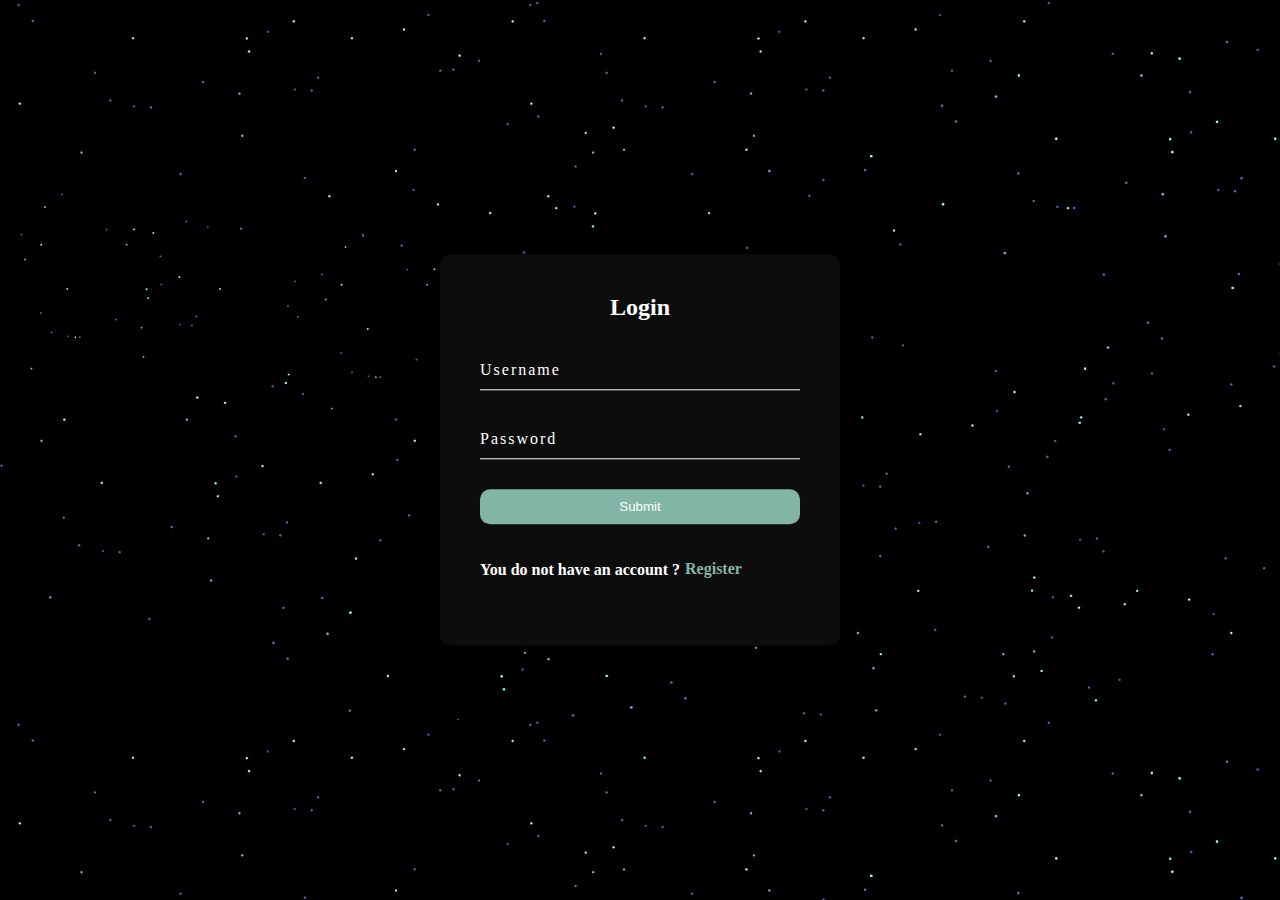
<file: login.html>
<!DOCTYPE html>
<html lang="en">
<head>
    <meta charset="UTF-8">
    <meta name="viewport" content="width=device-width, initial-scale=1.0">
    <meta http-equiv="X-UA-Compatible" content="ie=edge">
    <title>Login</title>
    <link rel="shortcut icon" href="./images/logo.png">
    <link rel="stylesheet" href="Css/login.css">
    <link rel="stylesheet" href="Css/responsive.css">
    <script src="js/assets/javascripts/jquery-3.3.1.min.js"></script>
    <script src="https://code.jquery.com/jquery-3.3.1.slim.min.js" integrity="sha384-q8i/X+965DzO0rT7abK41JStQIAqVgRVzpbzo5smXKp4YfRvH+8abtTE1Pi6jizo" crossorigin="anonymous"></script>
</head>
<body>

      <!-- login -->
    <div class="box login__box">
      <h2>Login</h2>
      <i class="fas fa-times form-icon"></i>
      <form>
          <div class="inputBox">
              <input type="text" name="" required="">
              <label>Username</label>
          </div>
          <div class="inputBox">
                  <input type="password" name="" required="">
                  <label>Password</label>
          </div>
          <input type="submit" name="" value="Submit">
          <div class="register__content">
              <h5>You do not have an account ?</h5> <span class="register__open">Register</span>
          </div>
      </form>
    </div>
    <!-- register -->
    <div class="box register__box">
        <h2>Register</h2>
        <i class="fas fa-times form-icon"></i>
        <form>
            <div class="inputBox">
                <input type="text" name="" required="">
                <label>Username</label>
            </div>
            <div class="inputBox">
                    <input type="password" name="" required="">
                    <label>Password</label>
            </div>
            <div class="inputBox">
                <input type="password" name="" required="">
                <label>Retype Password</label>
            </div>
            <div class="inputBox">
                <input type="text" name="" required="">
                <label>Email</label>
            </div>
            <div class="inputBox captcha">
                <div class="captcha__content">
                    <input type="text" name="" required="">
                    <label>Captcha</label>
                </div>
                <div class="captcha__content"></div>
            </div>
            <input type="submit" name="" value="Submit">
            <div class="login__content">
                <h5>Do you already have an account ?</h5> <span class="login__open">Login</span>
            </div>
        </form>
    </div>
    
    
    <script>
      //login-register
      $(function () {
        $('.register__open').click(function () {
          $('.register__box').addClass('register__box-open');
          $('.login__box').addClass('login__box-close');
          $('.login__box').removeClass('login__box-open');
          $('.register__box').removeClass('register__box-close'); 
        })
        $('.login__open').click(function () {
          $('.register__box').removeClass('register__box-open');
          $('.login__box').removeClass('login__box-close');
          $('.login__box').addClass('login__box-open');
          $('.register__box').addClass('register__box-close');  
        })
        $('.form-icon').click(function () {
          $('.box').removeClass('login__box-open');
          $('.box').removeClass('register__box-open');
          $('body,html').removeClass('modal__overFlow');
          $('.header__overlay').removeClass('header__overlay-open');
        })
      });
    </script>
</body>
</html>
</file>
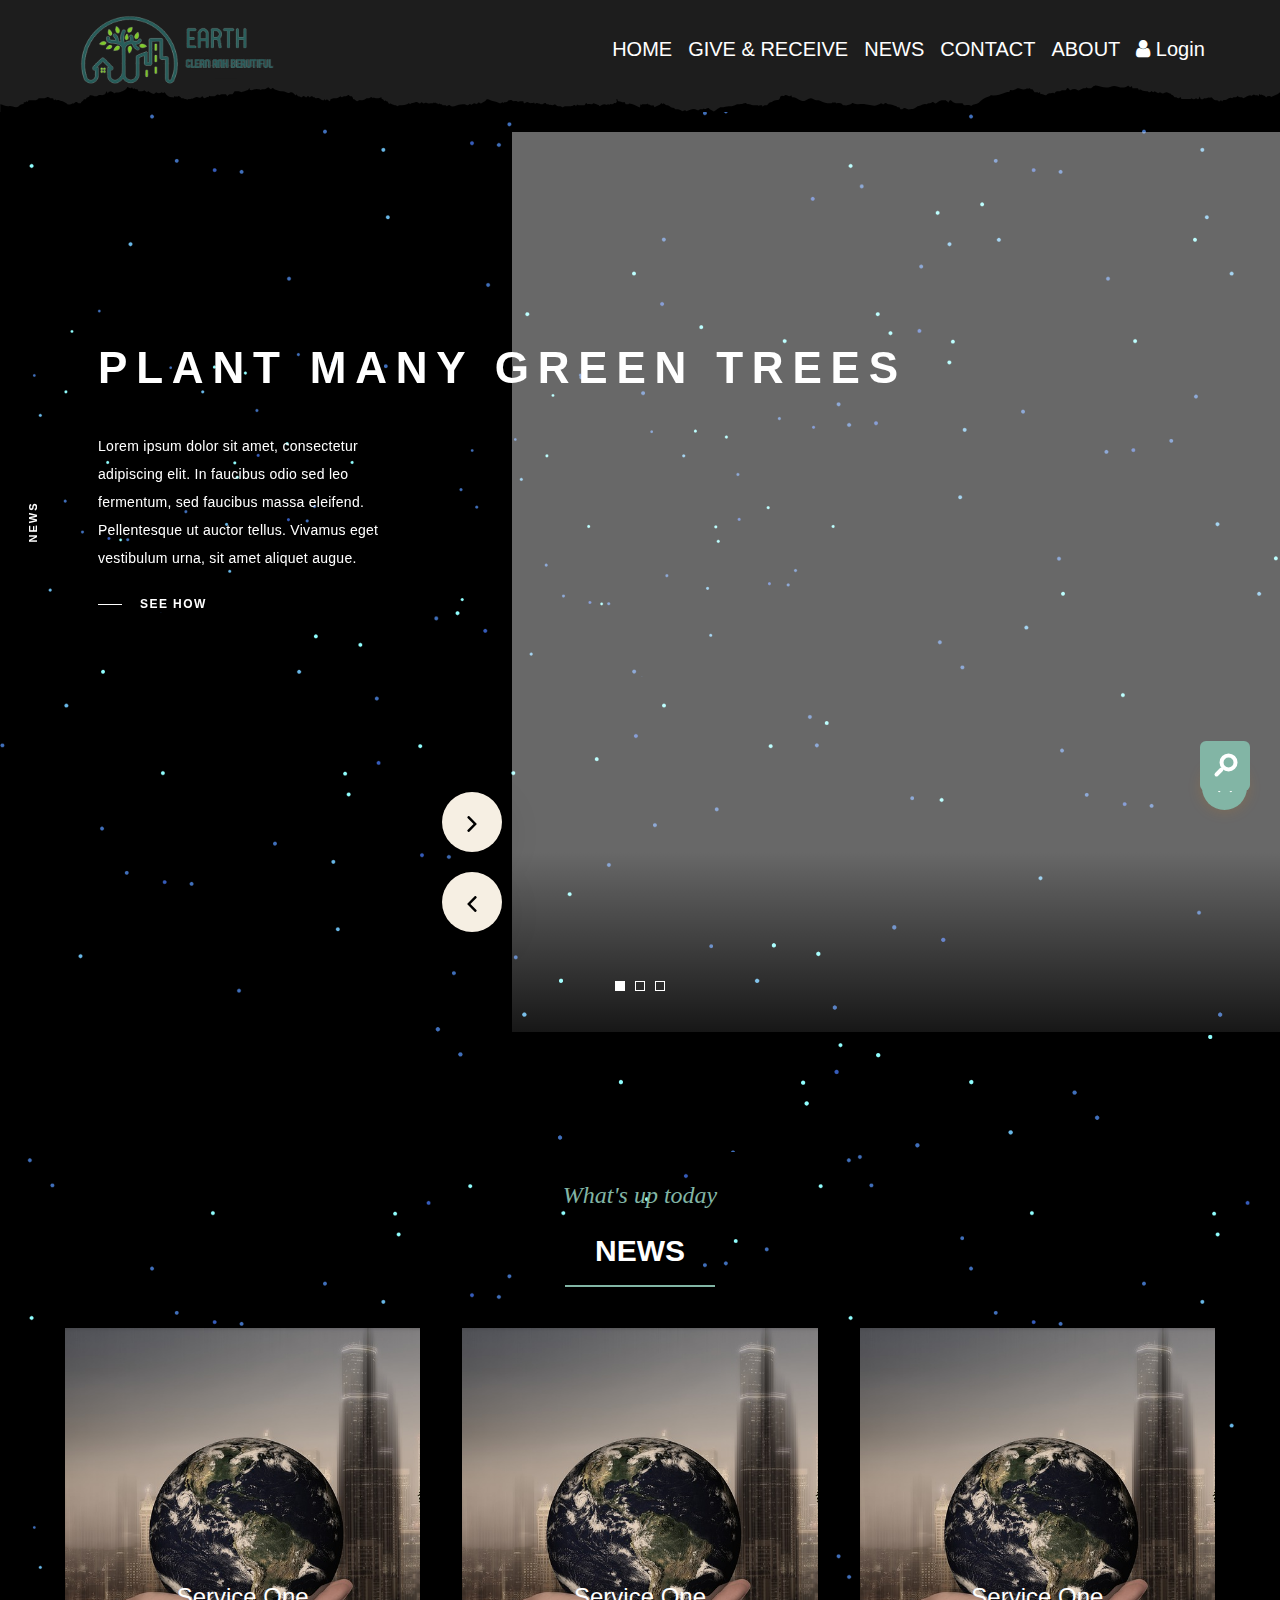
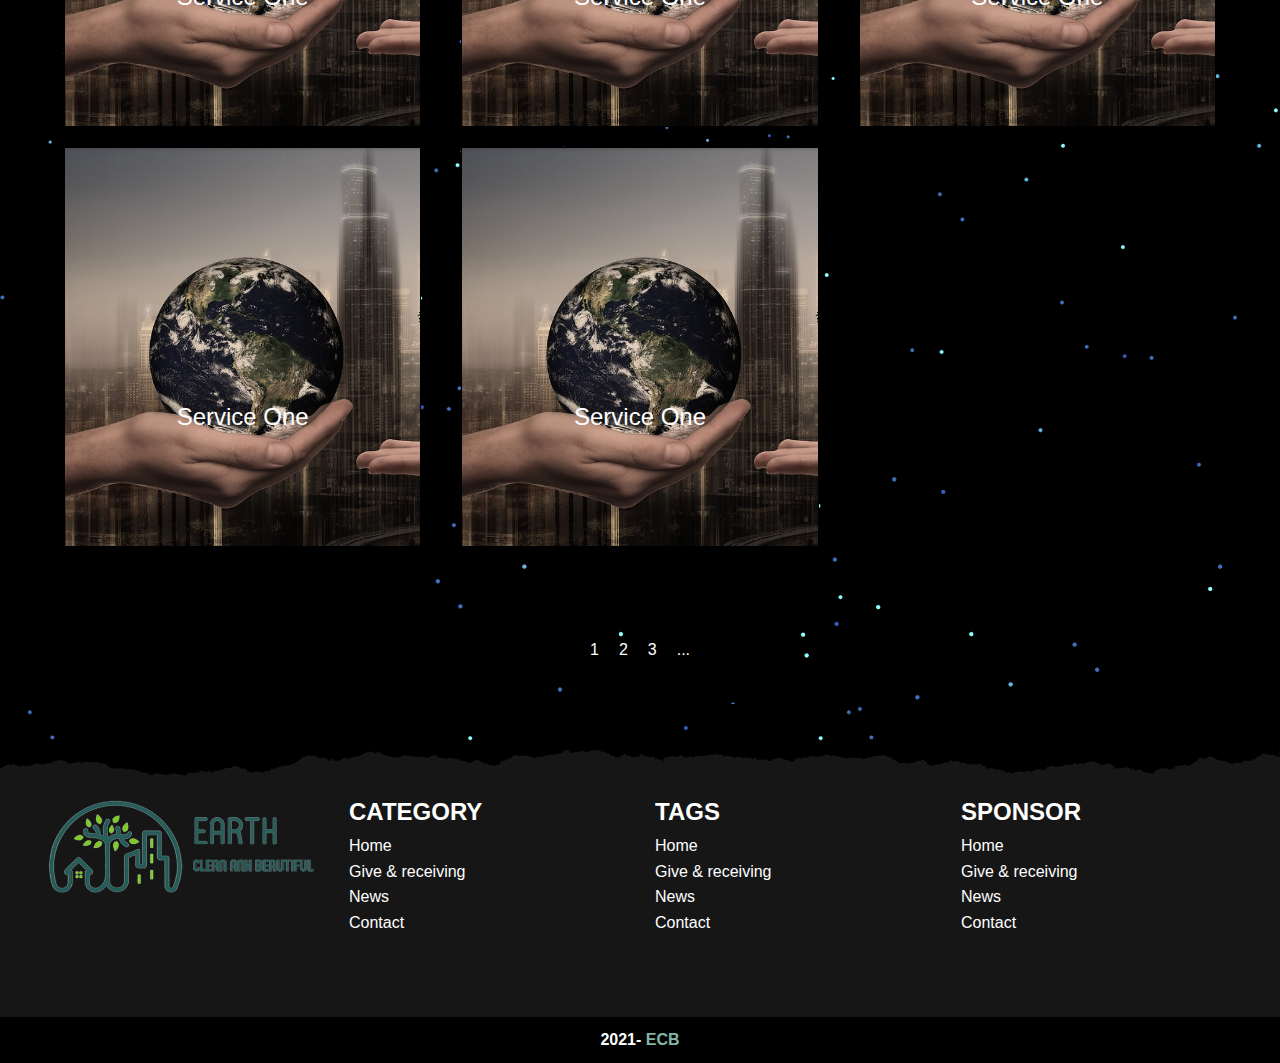
<file: news.html>
<!doctype html>
<html lang="en">
  <head>
    <title>News</title>
    <!-- Required meta tags -->
    <meta charset="UTF-8">
    <meta name="viewport" content="width=device-width, initial-scale=1, shrink-to-fit=no">
    <link rel="shortcut icon" href="./images/logo.png">
    <!-- Bootstrap CSS -->
    <link rel="stylesheet" href="https://stackpath.bootstrapcdn.com/bootstrap/4.3.1/css/bootstrap.min.css" integrity="sha384-ggOyR0iXCbMQv3Xipma34MD+dH/1fQ784/j6cY/iJTQUOhcWr7x9JvoRxT2MZw1T" crossorigin="anonymous">
    <link rel="preload" href="https://fonts.googleapis.com/css?family=Noto+Serif:400,400i,700,700i&subset=cyrillic,cyrillic-ext,greek,greek-ext,latin-ext,vietnamese&display=swap" as="style">
    <link rel="stylesheet" href="https://maxcdn.bootstrapcdn.com/font-awesome/4.4.0/css/font-awesome.min.css">
    <link rel="stylesheet" href="./Css/style.css">
    <link rel="stylesheet" href="./Css/trade.css">
    <link rel="stylesheet" href="./Css/news.css">
    <link rel="stylesheet" href="./Css/grid.css">
    <link rel="stylesheet" href="./Css/responsive.css">
    <link rel="stylesheet" href="./Css/search.css">
    <link rel="stylesheet" href="https://cdnjs.cloudflare.com/ajax/libs/font-awesome/5.15.2/css/all.min.css"
        integrity="sha512-HK5fgLBL+xu6dm/Ii3z4xhlSUyZgTT9tuc/hSrtw6uzJOvgRr2a9jyxxT1ely+B+xFAmJKVSTbpM/CuL7qxO8w=="
        crossorigin="anonymous" />
  </head>
  <body>
      <div class="wrapper">
        <div class="container-fluid">
            <header class="header" id="scrollTop">
                <div class="header__container">
                    <div class="header-left header__mobile">
                        <div class="header-logo">
                            <a href="index.html"><img src="./images/logo-home.png" alt="" ></a>
                        </div>         
                    </div>
                    <div class="header-right wow fadeInLeft" >
                        <nav class="nav__mobile navbar navbar-expand-lg navbar-light">
                             <button class="hamburger-menu-button" type="button" id="hamburger-menu" data-toggle="ham-navigation" data-toggle="collapse" data-target="#navbarSupportedContentXL" aria-controls="navbarSupportedContentXL" aria-expanded="false" aria-label="Toggle navigation">
                                <span class="hamburger-menu-button-open"></span>
                            </button>
                            <div id="ham-navigation" class="ham-menu">
                                <ul class="menu navbar-nav">
                                    <li class="nav-item">
                                        <a class="nav-link" href="./index.html">HOME <span class="sr-only">(current)</span></a>
                                    </li>
                                    <li class="nav-item">
                                        <a href="trade.html" class="nav-link">GIVE & RECEIVE</a>
                                    </li>
                                    <li class="nav-item">
                                        <a href="./news.html" class="nav-link">NEWS</a>
                                    </li>
                                    <li class="nav-item">
                                        <a href="contact.html" class="nav-link">CONTACT</a>
                                    </li>
                                    <li class="nav-item">
                                        <a href="about.html" class="nav-link">ABOUT</a>
                                    </li>
                                    <li class="nav-item nav-link__login">
                                        <a href="login.html" class="nav-link">
                                            <i class="fa fa-user" aria-hidden="true"></i>
                                            Login
                                        </a>
                                        
                                    </li>
                                    
                                </ul>
                                
                            </div>
                            <div class="header__overlay"></div>
                        </nav>
                    </div>
                    
                </div>
                <svg class="edgtf-lighter-effect edgtf-lighter-effect-top-header " preserveAspectRatio="none" width="100%" height="27px" style="position: absolute;bottom: 0;left: 0;" viewBox="0 0 1920 27" enable-background="new 0 0 1920 27"><path style="fill:#000" d="M1906.688,12.029c-1.653-1.78-3.943-0.347-5.823-0.883c-0.623,0.442-0.879,1.208-1.873,1.044
                    c-1.992-1.974-5.01-1.6-7.448-2.713c-0.417,0.074-0.441,0.997-1.238,0.33c-0.103-0.113-0.323-0.356-1.033-1.142
                    c-0.492,0.938-0.948,1.805-1.409,2.683c-2.1-2.389-5.174,0.159-7.012-2.03c-0.991,1.465-3.179,0.306-4.117,1.874
                    c-0.5-0.379-0.778-1.019-1.599-0.989c-3.682,0.135-6.783,2.202-10.129,2.986c-2.646-2.246-6.298,0.391-8.975-2.322
                    c-1.84,3.085-5.408-0.125-7.492,2.352c-2.784-1.202-5.6-0.211-7.657,1.15c-2.544,1.684-5.658-0.525-7.617,2.049
                    c-0.711-0.49-1.225-0.845-1.762-1.215c-1.235,0.125-2.3,1.9-3.511,0.95c-1.499-1.176-3.069-1.008-4.633-0.888
                    c-1.598,0.122-2.832-0.717-3.89-1.47c-1.507-1.073-2.629-2.676-4.531-0.757c-2.571-1.628-5.022,1.022-7.607,0.219
                    c-0.723-0.225-1.504-0.072-2.258,0.563c-1.085,0.914-2.433,0.347-4.001,0.191c-0.359-0.553-0.792-1.217-1.557-2.392
                    c-0.742,1.224-1.258,2.076-1.313,2.166c-2.294,1.216-3.012-0.829-4.299-0.584c-2.297,1.75-4.521,1.209-6.864-0.046
                    c-0.324,0.259-0.688,0.799-1.059,0.804c-4.448,0.06-8.899,0.038-13.98,0.038c-0.24-0.405-0.749-1.262-1.173-1.976
                    c-2.149,1.008-3.842,2.035-5.738,0.538c-1.279-1.01-3.3,0.474-4.443-1.4c-0.961-1.577-3.543-0.592-4.438-2.496
                    c-3.05-0.142-5.799-2.602-9.159-0.84c-1.687,0.884-4.072,1.045-5.593-0.089c-1.931-1.44-2.974,0.217-4.092,0.435
                    c-1.995-0.727-3.73-1.358-5.471-1.992c-1.57,1.758-3.127,1.162-4.602-0.068c-1.607,1.257-3.317,1.732-4.943,0.605
                    c-0.969-0.671-1.885-0.5-2.809-0.466c-3.405,0.126-6.516-1.034-9.699-2.036c-0.351,0.323-0.711,0.655-1.266,1.166
                    c-0.591-0.759-1.198-1.538-1.725-2.212c-2.557,0-4.875,0-8.18,0c-0.132-0.319-0.531-1.282-0.687-1.656
                    c-1.575-0.655-1.718,0.829-2.71,0.698c-0.934,0.347-1.032-1.229-2.004-0.986c-0.555-0.477-1.205-0.576-1.831-0.262
                    c-4.749,2.376-9.568,1.722-14.54,0.734c-3.522-0.699-7.345-0.937-10.771-0.021c-8.529,2.281-14.354-0.386-22.609-1.185
                    c-0.667,0-3.228,0.765-3.895,0.765c-0.269,1.448-2.103,0.853-2.87,2.04c-2.285-0.507-4.856,0.825-6.996-1.004
                    c-0.521,0.312-0.772,1.039-1.604,0.942c-2.775-0.322-5.41,0.34-7.854,1.536c-1.457,0.712-3.183,0.871-4.261,0.345
                    c-3.696-1.805-7.167-0.856-10.271,0.122c-1.912-0.04-2.112-2.065-3.931-2.006c-1.694-0.765-1.941,1.694-3.332,1.995
                    c-1.699,0-3.39,0.18-5.024-0.049c-1.732-0.243-2.798,1.396-4.604,1.124c-2.718-0.409-5.469-0.152-7.379,2.128
                    c-2.17-1.577-4.005,0.289-5.965-0.134c-2.103-0.454-4.128,0.208-5.64,1.813c-3.357,0.918-6.184-1.798-9.276-0.846
                    c-0.445-0.925-0.152-1.714-0.918-2.031c-0.971-0.401-1.309,0.68-2.029,0.883c-0.604-1.118-1.666-0.873-2.634-0.885
                    c-1.143-0.013-2.285-0.003-3.268-0.003c-1.106-1.114-2.044-2.06-2.726-2.746c-1.358-0.58-2.729,0.321-3.578-0.645
                    c-1.388-1.575-3.174,0.984-4.441-0.609c-4.224,1.665-8.423,1.515-12.691,0.062c-0.804-0.273-1.865-0.181-2.867,0.204
                    c-3.121,1.199-6.329,2.133-10.131,1.631c-0.475,0.7-1.028,1.521-1.345,1.989c-2.119,0.122-3.817-0.032-5.385,0.352
                    c-9.312,2.279-14.828,3.395-21.018,2.769c-0.495-0.05-1.111-0.196-1.481,0.024c-2.459,1.461-5.34,1.699-7.979,2.411
                    c-2.833,0.764-5.061,2.335-7.593,3.466c-0.969,0.433-1.489,1.215-2.317,1.644c-3.614,1.874-8.017,1.064-11.524,3.343
                    c-3.526-2.029-7.422-0.189-11.06-1.061c-0.589-0.589-1.179-1.178-1.834-1.834c-3.257,0-6.584-0.095-9.903,0.026
                    c-3.349,0.123-5.717-2.383-8.814-3.184c-0.867,0.785-1.689,1.528-2.857,2.584c-0.712-1.586-2.597-1.038-3.396-2.375
                    c-4.875-0.261-9.631-0.244-13.903,2.711c-0.939,0.65-2.543,0.629-3.646-0.316c-1.049-0.897-2.626-0.786-3.243-0.338
                    c-1.525,1.113-3.112,1.029-4.655,0.83c-1.742-0.225-3.054,1.255-4.583,1.003c-2.853-0.469-5.448,0.766-8.049,1.29
                    c-1.847,0.371-3.941,0.443-5.849,1.488c-2.252,1.235-4.988,2.07-7.542,2.143c-2.824,0.081-5.771,1.03-8.669-0.719
                    c-1.008-0.608-3.135-0.79-4.648,0.541c-0.876,0.771-2.188,0.289-3.313,0.232c-0.589-0.591-1.179-1.181-1.768-1.771
                    c-1.306-0.537-3.041,0.573-4.061-1.059c-3.901-0.564-7.618-2.124-11.633-2.111c-1.087,0.004-2.119,0.145-3.253-0.631
                    c-1.381-0.944-2.94-0.271-4.455,0.588c-1.642,0.931-3.068-1.93-4.954-0.711c-0.273,0.178-0.443,0.617-0.717,0.676
                    c-2.816,0.599-5.678,1.731-8.461,1.572c-4.614-0.264-9.223-1.017-13.843-1.456c-5.847-0.556-11.815,1.072-17.592-0.986
                    c-0.592-0.211-1.58-0.312-1.946,0.02c-1.806,1.633-4.211,1.089-6.27,1.794c-2.087,0.716-4.611,0.158-6.944,0.158
                    c-1.503-0.432-2.372-2.113-4.172-2.019c-1.662,0.087-3.478-0.396-4.961,0.126c-1.763,0.62-3.121-2.656-4.758-0.227
                    c-1.436-2.093-2.76,0.089-4.118,0.178c-5.541,0.364-10.891-0.694-16.074-2.332c-1.263-0.398-2.465-0.812-3.678-0.678
                    c-2.656,0.294-5.127-0.484-7.456-1.379c-2.272-0.874-4.205-0.792-6.463-0.06c-7.844,2.541-6.753,3.244-15.267,0.626
                    c-3.086-0.949-5.96-2.991-9.862-2.097c-0.385-0.789-0.739-1.516-1.019-2.087c-2.055,1.425-3.956,1.311-5.706,0.346
                    c-1.307-0.72-2.924-0.75-3.775-0.278c-2.287,1.266-4.743,0.539-6.987,1.041c-0.512,2.917-2.846,3.626-4.926,3.726
                    c-2.612,0.124-5.023,0.659-7.318,1.736c-0.653,0.306-1.226,0.383-1.847,0.363c-2.501-0.082-4.068,1.571-5.756,3.013
                    c-2.233,0.087-4.569-0.512-6.791,1.418c-0.471-1.835-1.769-1.304-2.878-1.432c-1.256-0.146-2.88,0.903-3.375,0.583
                    c-1.313-0.849-2.553-0.435-3.8-0.543c-1.323-0.114-2.667-0.082-3.997-0.014c-3.085,0.157-5.937-1.626-9.063-1.063
                    c-1.444-1.706-3.651-1.35-5.054-0.812c-3.057,1.172-6.092,0.68-9.137,0.865c-0.644,0.039-1.326-0.01-1.922,0.189
                    c-3.33,1.112-6.717,1.99-10.247,1.782c-4.751-0.28-9.317,1.747-14.083,1.016c-0.645-0.099-0.807,0.622-1.214,0.686
                    c-2.856,0.444-5.156,2.096-8.292,3.524c-2.365-0.867-6.328-2.242-7.198-2.998c-2.773-1.573-5.327,2.088-8.085,0.087
                    c-2.148,1.771-5.14-0.317-7.36,1.629c-0.443,0.388-1.774,0.116-2.783-0.26c-3.272-1.218-6.678-0.943-10.029-0.181
                    c-1.969,0.448-3.911,1.011-5.864,1.521c-2.057-2.154-4.113-0.146-6.17,0c-3.287-1.954-6.9-2.259-10.441-1.98
                    c-1.35-1.258-2.661-1.43-4.34-1.475c-1.521-0.041-3.323-1.036-4.664-1.791c-1.818-1.022-3.526-0.294-5.167-0.868
                    c-0.98-1.14-2.457-1.3-3.7-1.961c-0.413,0.362-0.778,0.682-1.144,1.002c-0.575-0.178-0.733-1.094-2.059-0.819
                    c-2.482,2.394-6.367,2.596-10.038,3.972c-0.554-0.703-1.166-1.48-1.646-2.09c-1.979,0-4.188,0.655-5.173-0.163
                    c-1.275-1.062-3.067-0.118-3.902-1.604c-1.041,0.813-2.247,0.834-3.494,0.791c-1.498-0.051-2.998-0.007-4.497-0.014
                    c-0.628-0.003-0.699,1.07-1.693,0.694c-0.168-0.025-0.191-0.975-0.831-0.406c-0.595,0.832,0.337,2.039-1.103,2.948
                    c-4.826-1.897-10.075-3.35-15.699-3.981c-1.394,1.522-3.377,0.406-5.231,0.826c-0.671-0.881-1.173-1.539-1.694-2.225
                    c-3.583,1.016-6.671-1.573-10.036-0.792c-0.321-0.779-0.555-1.348-0.792-1.918c-0.626-0.23-1.209-0.299-1.579,0.402
                    c0.392,0.502,1.087,0.815,0.885,1.839c-0.179,0.216-0.486,0.574-0.78,0.944c-1.035,1.3-2.845,0.007-3.629,0.784
                    c-1.345,1.334-2.823,0.95-4.168,0.8c-1.271-0.141-2.348,1.22-3.343,0.52c-1.493-1.049-2.836,0.617-3.76,0.188
                    c-3.873-1.803-7.05,0.221-10.776,1.511c-0.034-1.703-1.615-1.113-2.562-1.535c-1.959-0.873-4.205-1.103-6.333-1.597
                    c-2.651,2.137-5.744,0.481-8.584,0.997c-1.03,0.187-1.323-1.671-2.58-0.931c-0.573,0.574-1.162,1.163-1.979,1.98
                    c-3.573-0.473-7.454,0.813-11.184-0.814c-0.588,0.588-1.178,1.177-1.856,1.855c-0.747-1.711-2.58-1.477-3.434-0.98
                    c-2.351,1.366-4.772,0.632-7.144,0.905c-2.861,0.331-5.878-0.878-8.616,0.939c-0.418,0.277-1.558,0.173-1.839-0.177
                    c-0.937-1.166-2.153-0.861-3.209-0.732c-2.721,0.335-4.974-0.697-7.014-2.082c-1.225,0.262-2.051,0.971-3.23,1.146
                    c-1.83,0.272-3.478-1.175-5.255-0.274c-1.221-1.703-3.44-0.036-4.774-1.426c-0.81-0.844-1.946-0.515-2.812-0.338
                    c-1.199,0.245-2.174,1.308-3.604,0.95c-1.085-0.271-2.321,0.4-3.334-0.396c-0.89-0.699-1.901,0.168-2.997-0.49
                    c-0.985-0.593-2.724-0.445-3.89,0.755c-0.626-0.689-1.18-1.299-1.712-1.886c-0.417,0.359-0.834,0.993-1.151,0.946
                    c-2.219-0.328-4.478,0.692-6.735-0.643c-1.276-0.755-3.208-0.837-4.623,0.225c-0.953,0.714-1.799,0.449-2.726,0.279
                    c-0.216-0.592-0.427-1.169-0.691-1.895c-2.699,0.559-5.569-0.833-8.078,0.906c-2.688-2.219-6.326,0.428-9.251-1.695
                    c-1.083-0.785-3.216-0.127-4.599-0.127c-1.52,1.064-2.737,2.025-4.478,2.028c-1.248,0.001-2.699-0.55-3.62,0.888
                    c-1.256-1.885-2.411-0.326-3.646,0.052c-0.609,0.187-1.425,0.252-1.974-0.003c-4.376-2.026-9.253-1.71-13.748-3.037
                    c-2.021-0.598-3.899-1.248-5.899-0.768c-2.022,2.468-5.151,2.399-7.581,3.781c-1.367,0.776-2.691-0.603-4.131-1.026
                    c-0.883,1.229-2.49,1.193-3.612,2.149c-2.816-2.362-5.209-0.515-7.65,0.778c-0.844-1.183-2.169-1.243-3.021-0.547
                    c-1.399,1.144-2.736,0.768-4.105,0.391c-3.305-0.909-8.024-0.512-11.431-0.089c-4.46,0.554-8.897,3.014-13.567,0.466
                    c-1.463-0.799-3.078,0.344-4.375,1.056c-0.85-0.495-1.261-1.27-2.264-1.15c-1.15,0.136-2.331-0.018-3.494,0.046
                    c-1.043,0.057-1.391-1.352-2.594-1.049c-1.111,0.28-2.241,0.104-3.049-0.898c-0.695,0.735-1.469,1.58-2.388,0.432
                    c-0.857-1.071-2.272,0.091-3.115-1.019c-0.583-0.768-1.884,1.156-2.445-0.465c-1.418,1.769-3.375,0.822-5.093,0.953
                    c-1.822,0.139-3.981,0.636-5.417-0.119c-1.878-0.987-3.198,0.296-4.747,0.313c-1.509,0.017-2.263-1.29-3.565-1.185
                    c-1.332,1.381-3.052,1.563-4.426,0.635c-1.61-1.089-3.452-0.974-4.711-0.479c-2.676,1.051-5.646,0.289-7.828,1.938
                    c-0.683-0.542-1.055-0.839-1.688-1.342c-0.829,0.576-1.777,1.076-2.848,1.373c-3.517,0.977-7.056,1.02-10.609,0.846
                    c-1.409-0.068-2.471,0.435-3.549,1.069c-1.926-0.894-3.757-0.987-5.342-1.232c-2.083-0.321-4.088-1.155-6.135-1.772
                    c-0.341,0.311-0.696,0.633-1.05,0.955c-0.949-0.949-1.892-1.892-2.967-2.968c-0.514,0-1.163-0.001-1.811,0
                    c-0.608,0.001-0.663-1.126-1.408-0.78c-0.296,0.296-0.532,0.532-0.768,0.768c-2.003-1.778-2.003-1.778-4.481-2.451
                    c-0.039-0.618,0.13-1.346-0.79-1.529c-3.206,1.594-6.601,0.994-9.968,0.765c-0.931-1.668-1.427,0.507-2.274,0.259
                    c-1.041-0.306-1.756-1.276-3.085-1.105c-1.035,0.133-1.745,0.709-2.603,0.992c-1.053,0.346-2.321,0.197-3.468,0.05
                    c-1.123-0.144-1.734,0.768-2.601,0.985c-2.311,0.58-4.655,1.614-7.058,0.991c-1.986-0.515-3.309,1.3-5.096,1.04
                    c-1.716-0.248-2.819-2.006-4.672-1.988c-0.48,0.006-1.005,0.111-1.326-0.419c0.217-1.201-0.782-1.697-1.415-2.407
                    c-1.292-0.588-2.923,0.468-4.132-1c-0.348-0.423-1.842-0.491-2.335-0.108c-2.484,1.927-5.761-0.025-8.259,1.882
                    c-0.759,0.579-1.799-0.181-2.503-0.876c-4.245,1.979-5.566,2.092-10.38,2.008c-1.64-0.028-3.296,0.806-4.912,1.238
                    c-0.235,0.615,0.028,1.39-1.033,1.775c-1.321-0.673-2.828-1.439-4.226-2.15c-0.913,0.293-1.238,1.397-2.357,1.017
                    c-0.283-0.255-0.646-0.579-1.189-1.069c-0.287,1.471-1.421,1.18-2.375,1.095c-2.043-0.183-3.799-1.27-5.693-1.917
                    c-2.101-0.717-4.565,0.853-6.657-0.875c-0.408-0.337-1.498,0.116-1.865-0.229c-2.137-2.005-4.153-0.596-6.215,0.222
                    c-0.931-1.526-2.305-1.788-3.374-0.746c-1.943,1.897-3.276-0.342-4.864-0.531c-1.855-0.221-3.326,2.316-4.94,0.811
                    c-1.349-1.258-2.909-0.114-4.57-1.309c-0.179-0.207-0.711-0.823-1.21-1.402c-0.616,0.412-0.896,1.157-1.866,0.963
                    c-2.224-2.004-5.235-3.755-8.021-2.738c-2.296,0.838-3.802,0.482-5.77-0.179c-2.098-0.704-4.248-1.223-6.57-1.123
                    c-2.024,0.087-4.011,0.092-6.159-0.72c-2.105-0.795-4.683-0.251-6.682-2.073c-0.509-0.463-1.934-0.53-2.637,0.516
                    c-0.365,0.543-0.893,0.287-1.114,0.319c-1.406-0.75-2.636-1.405-3.804-2.028c-2.504,1.352-4.994,2.255-7.78,2.065
                    c-1.37-0.094-2.727-0.035-3.96,0.694c-1.209-1.401-2.82-0.387-4.208-0.702c-3.62-0.819-6.958,1.528-11.579,0.768
                    c-0.032-0.08-0.401-0.995-0.917-2.273c-1.01,2.458-2.813,2.302-4.293,2.836c-2.534,0.914-5.234,0.974-7.805,1.67
                    c-3.218-1.734-6.673-0.716-9.859-1.035c-1.111,1.111-2.053,2.054-3.036,3.037c-2.809,0.018-5.796-0.494-8.012,1.982
                    c-0.656-0.656-1.245-1.245-2.011-2.011c-3.176,0.305-6.626-0.709-9.844,1.024c-2.124-1.083-2.086-0.977-3.818-0.358
                    c-1.165,0.416-2.049,1.458-3.438,1.375c-2.79-0.167-5.621,0.335-8.363-0.534c-0.075,0.488,0.207,1.044-0.828,1.633
                    c-2.107-1.286-4.136,1.014-6.53,0.899c-1.032-0.532-1.426-1.861-2.992-2.075c-1.815,1.799-4.035,1.946-6.656,1.126
                    c-3.284-1.028-6.238,2.367-9.666,1.103c-1.319,1.573-3.447,0.094-4.576,0.938c-1.846,1.38-3.191-0.94-4.748-0.105
                    c-1.646-1.447-3.679-0.854-5.396-1.017c-2.018-1.521-3.892-2.889-5.871-1.552c-0.93,0.408-0.84-0.752-1.598-0.083
                    c-0.175,0.18-0.407,0.417-0.643,0.659c-0.566-0.59-1.054-1.341-2.827-0.624c-0.076,0.131-0.547,0.951-1.02,1.77
                    c0-0.371-0.001-0.741-0.001-1.112c-5.352,0.475-9.849-1.026-13.06-4.952c-2.449,0.903-2.449,0.903-4.533-0.089
                    c-2.724,1.548-5.446,1.525-8.169,0.001c-1.368,0.71-2.736,1.42-3.397,1.763c-3.532-0.728-6.427-1.307-8.771-2.919
                    c-0.741,0.571-1.028,1.297-1.82,1.158c-1.388-0.72-2.756-1.43-3.868-2.007c-3.021,1.753-5.96,0.652-8.615,1.049
                    c-0.797-0.871-1.356-1.482-2.097-2.291c-1.741,1.015-3.215-0.443-4.653-0.828c-0.575,0.466-0.91,0.737-1.235,1.001
                    c-0.673-0.673-1.262-1.263-1.872-1.872c-2.219,2.337-4.406,0.048-6.982-0.156c-2.32,3.421-6.463,3.874-10.109,4.943
                    c-2.834,0.832-6.127-0.284-9.045,1.139c-0.256,0.125-0.796,0.116-0.944-0.055c-1.258-1.452-3.393-0.696-4.481-2.077
                    c-0.706,0.45-1.174,0.75-1.612,1.028c-0.348-0.348-0.583-0.583-0.843-0.843c-0.689,0.644-1.378,1.288-2.452,2.29
                    c-0.484-0.839-0.958-1.658-1.373-2.377c-1.433,0.871-1.534,2.105-2.202,2.649c-3.546,2.57-7.799,0.318-11.329,1.861
                    c-4.142,1.811-7.867-1.129-11.987-0.347c-0.829,2.764-4.707,1.139-5.532,3.898c-1.179,0-2.176,0-3.211,0
                    c-1.179,1.822-3.615,2.105-4.897,3.997c-1.657-0.287-3.448,0.627-5.084-0.896c-0.539-0.502-2.363-0.525-2.833-0.034
                    c-1.654,1.725-3.939,0.716-5.85,1.736c-1.677,0.895-4.209,0.187-6.288,0.187c-1.525-1.737-3.758-1.651-5.562-2.533
                    c-1.992-0.974-4.315-0.342-6.438-1.366c-1.779-0.858-4.248,0.826-6.021-1.063c-0.493,0.387-0.786,1.106-2.217,0.851
                    c-0.233-0.399-0.736-1.259-0.868-1.485c-2.381-0.849-4.2,0.149-5.89-1.215c-0.813-0.657-2.962-0.701-3.794-0.075
                    c-1.715,1.29-3.445,0.783-5.17,0.861c-2.328,0.105-4.664,0.026-6.997,0.025c-1.719,1.708-3.815,2.123-6.171,2.029
                    c-2.98-0.118-5.97-0.028-8.855-0.028c-0.689,0.688-1.278,1.278-1.867,1.867c-0.498-0.308-0.996-0.616-1.897-1.175
                    c-0.388,2.401-2.434,0.696-3.564,1.615c-0.293,0.569,0.012,1.362-0.338,1.51c-3.463,0.326-6.337,0.991-8.169,2.808
                    c-4.955,1.452-9.135-1.267-13.568-0.623c-4.48,0.649-8.601-1.6-12.961-1.979c0,2.838,0,5.29,0,7.976c341.006,0,681.882,0,1022.758,0
                    c14.494,0,28.988-0.069,43.481-0.015c3.862,0.015,5.46-0.053,5.55-0.188c283.215,0,565.436,0,847.625,0c0-6.655,0-13.224,0-19.867
                    C1915.898,10.076,1910.912,9.958,1906.688,12.029z"></path></svg>
            </header>

        
            <div class="container__news-header">
                <div class="container__news-content">
                    <section class="slideshow" id="js-header">
                        <div class="slideshow__slide js-slider-home-slide is-current" data-slide="1">
                            <div class="slideshow__slide-background-parallax background-absolute js-parallax" data-speed="-1" data-position="top" data-target="#js-header">
                                <div class="slideshow__slide-background-load-wrap background-absolute">
                                    <div class="slideshow__slide-background-load background-absolute">
                                        <div class="slideshow__slide-background-wrap background-absolute">
                                            <div class="slideshow__slide-background background-absolute">
                                                <div class="slideshow__slide-image-wrap background-absolute">
                                                    <div class="slideshow__slide-image background-absolute" style="background-image:url(&quot;https://images.pexels.com/photos/227675/pexels-photo-227675.jpeg?auto=compress&amp;cs=tinysrgb&amp;dpr=2&amp;h=750&amp;w=1260&quot;)"></div>
                                                </div>
                                            </div>
                                        </div>
                                    </div>
                                </div>
                            </div>
                            <div class="side-nav vh-for-mobile" data-view="cover">
                                <ul>
                                    <li class="label" data-view="cover">News</li>
                                </ul>
                            </div>
                            <div class="slideshow__slide-caption">
                                <div class="slideshow__slide-caption-text">
                                    <div class="container js-parallax" data-speed="2" data-position="top" data-target="#js-header">
                                        <h1 class="slideshow__slide-caption-title">Plant many green trees</h1>
                                        <p class="slideshow__slide-caption-content">Lorem ipsum dolor sit amet, consectetur adipiscing elit. In faucibus odio sed leo fermentum, sed faucibus massa eleifend. Pellentesque ut auctor tellus. Vivamus eget vestibulum urna, sit amet aliquet augue.</p><a class="slideshow__slide-caption-subtitle -load o-hsub -link" href="#"><span class="slideshow__slide-caption-subtitle-label">See how</span></a>
                                    </div>
                                </div>
                            </div>
                        </div>
                        <div class="slideshow__slide js-slider-home-slide is-next" data-slide="2">
                            <div class="slideshow__slide-background-parallax background-absolute js-parallax" data-speed="-1" data-position="top" data-target="#js-header">
                                <div class="slideshow__slide-background-load-wrap background-absolute">
                                    <div class="slideshow__slide-background-load background-absolute">
                                        <div class="slideshow__slide-background-wrap background-absolute">
                                            <div class="slideshow__slide-background background-absolute">
                                                <div class="slideshow__slide-image-wrap background-absolute">
                                                    <div class="slideshow__slide-image background-absolute" style="background-image: url('https://images.pexels.com/photos/415574/pexels-photo-415574.jpeg?auto=compress&amp;cs=tinysrgb&amp;dpr=2&amp;h=750&amp;w=1260')"></div>
                                                </div>
                                            </div>
                                        </div>
                                    </div>
                                </div>
                            </div>
                            <div class="side-nav vh-for-mobile" data-view="cover">
                                <ul>
                                    <li class="label" data-view="cover">News</li>
                                </ul>
                            </div>
                            <div class="slideshow__slide-caption">
                                <div class="slideshow__slide-caption-text">
                                    <div class="container js-parallax" data-speed="2" data-position="top" data-target="#js-header">
                                        <h1 class="slideshow__slide-caption-title">promote environmental protection</h1>
                                        <p class="slideshow__slide-caption-content">Lorem ipsum dolor sit amet, consectetur adipiscing elit. In faucibus odio sed leo fermentum, sed faucibus massa eleifend. Pellentesque ut auctor tellus. Vivamus eget vestibulum urna, sit amet aliquet augue.</p><a class="slideshow__slide-caption-subtitle -load o-hsub -link" href="#"><span class="slideshow__slide-caption-subtitle-label">Learn more about</span></a>
                                    </div>
                                </div>
                            </div>
                        </div>
                        <div class="slideshow__slide js-slider-home-slide is-prev" data-slide="3">
                            <div class="slideshow__slide-background-parallax background-absolute js-parallax" data-speed="-1" data-position="top" data-target="#js-header">
                                <div class="slideshow__slide-background-load-wrap background-absolute">
                                    <div class="slideshow__slide-background-load background-absolute">
                                        <div class="slideshow__slide-background-wrap background-absolute">
                                            <div class="slideshow__slide-background background-absolute">
                                                <div class="slideshow__slide-image-wrap background-absolute">
                                                    <div class="slideshow__slide-image background-absolute" style="background-image: url('https://images.pexels.com/photos/256150/pexels-photo-256150.jpeg?auto=compress&amp;cs=tinysrgb&amp;dpr=2&amp;h=750&amp;w=1260')"></div>
                                                </div>
                                            </div>
                                        </div>
                                    </div>
                                </div>
                            </div>
                            <div class="side-nav vh-for-mobile" data-view="cover">
                                <ul>
                                    <li class="label" data-view="cover">News</li>
                                </ul>
                            </div>
                            <div class="slideshow__slide-caption">
                                <div class="slideshow__slide-caption-text">
                                    <div class="container js-parallax" data-speed="2" data-position="top" data-target="#js-header">
                                        <h1 class="slideshow__slide-caption-title">clean up trash in contaminated places</h1>
                                        <p class="slideshow__slide-caption-content">Lorem ipsum dolor sit amet, consectetur adipiscing elit. In faucibus odio sed leo fermentum, sed faucibus massa eleifend. Pellentesque ut auctor tellus. Vivamus eget vestibulum urna, sit amet aliquet augue.</p><a class="slideshow__slide-caption-subtitle -load o-hsub -link" href="#"><span class="slideshow__slide-caption-subtitle-label">View More</span></a>
                                    </div>
                                </div>
                            </div>
                        </div>
                        <div class="c-header-home_footer">
                            <div class="o-container">
                                <div class="c-header-home_controls -nomobile o-button-group">
                                    <div class="js-parallax is-inview" data-speed="1" data-position="top" data-target="#js-header">
                                        <button class="js-slider-home-next floating-btn ripple" type="button"><svg class="o-button_icon" role="img">
                                            <use xmlns:xlink="http://www.w3.org/1999/xlink" xlink:href="#arrow-next"></use></svg>
                                        </button>
                                        <button class="js-slider-home-prev floating-btn ripple" type="button"><svg class="o-button_icon" role="img">
                                            <use xmlns:xlink="http://www.w3.org/1999/xlink" xlink:href="#arrow-prev"></use></svg>
                                        </button>
                                    </div>
                                </div>
                            </div>
                        </div>
                    </section>
                </div>
                <div>
                    <svg xmlns="http://www.w3.org/2000/svg">
                        <symbol id="arrow-prev" viewbox="0 0 492 492" xmlns="http://www.w3.org/2000/svg">
                            <path d="M198.608 246.104L382.664 62.04c5.068-5.056 7.856-11.816 7.856-19.024 0-7.212-2.788-13.968-7.856-19.032l-16.128-16.12C361.476 2.792 354.712 0 347.504 0s-13.964 2.792-19.028 7.864L109.328 227.008c-5.084 5.08-7.868 11.868-7.848 19.084-.02 7.248 2.76 14.028 7.848 19.112l218.944 218.932c5.064 5.072 11.82 7.864 19.032 7.864 7.208 0 13.964-2.792 19.032-7.864l16.124-16.12c10.492-10.492 10.492-27.572 0-38.06L198.608 246.104z"></path>
                        </symbol>
                        <symbol id="arrow-next" viewbox="0 0 492.004 492.004" xmlns="http://www.w3.org/2000/svg">
                            <path d="M382.678 226.804L163.73 7.86C158.666 2.792 151.906 0 144.698 0s-13.968 2.792-19.032 7.86l-16.124 16.12c-10.492 10.504-10.492 27.576 0 38.064L293.398 245.9l-184.06 184.06c-5.064 5.068-7.86 11.824-7.86 19.028 0 7.212 2.796 13.968 7.86 19.04l16.124 16.116c5.068 5.068 11.824 7.86 19.032 7.86s13.968-2.792 19.032-7.86L382.678 265c5.076-5.084 7.864-11.872 7.848-19.088.016-7.244-2.772-14.028-7.848-19.108z"></path>
                        </symbol>
                    </svg>
                </div>
            </div>
            <div class="search-wrapper">
                <div class="input-holder">
                    <input type="text" class="search-input" placeholder="Type to search" />
                </div>
                <button class="search-icon" onclick="searchToggle(this, event);"><span></span></button>
                <span class="close" onclick="searchToggle(this, event);"></span>
    
            </div>




            <div class="container__news-title">
                <h5 class="wow fadeInUp" data-wow-delay="0.5s">What's up today</h5>
                <h1 class="wow fadeInLeft title__line" data-wow-delay="0.5s">News</h1>
             
            </div>
            <div class="container__news">
                <div class="container__news-wrapper">
                    <div class="box">
                        <div class="content">
                            <h3>Service One</h3>
                            <p>Lorem ipsum, dolor sit amet consectetur adipisicing elit. 
                                Doloribus dolores
                            </p>
                            <a href="./newsDetail.html">Read more</a>
                        </div>
                        <div class="box__overlay"></div>
                    </div>
                    <div class="box">
                        <div class="content">
                            <h3>Service One</h3>
                            <p>Lorem ipsum, dolor sit amet consectetur adipisicing elit. 
                                Doloribus dolores
                            </p>
                            <a href="./newsDetail.html">Read more</a>
                        </div>
                        <div class="box__overlay"></div>
                    </div>
                    <div class="box">
                        <div class="content">
                            <h3>Service One</h3>
                            <p>Lorem ipsum, dolor sit amet consectetur adipisicing elit. 
                                Doloribus dolores
                            </p>
                            <a href="./newsDetail.html">Read more</a>
                        </div>
                        <div class="box__overlay"></div>
                    </div>
                    <div class="box">
                        <div class="content">
                            <h3>Service One</h3>
                            <p>Lorem ipsum, dolor sit amet consectetur adipisicing elit. 
                                Doloribus dolores
                            </p>
                            <a href="./newsDetail.html">Read more</a>
                        </div>
                        <div class="box__overlay"></div>
                    </div>
                    <div class="box">
                        <div class="content">
                            <h3>Service One</h3>
                            <p>Lorem ipsum, dolor sit amet consectetur adipisicing elit. 
                                Doloribus dolores
                            </p>
                            <a href="./newsDetail.html">Read more</a>
                        </div>
                        <div class="box__overlay"></div>
                    </div>
                </div>
            </div>
            <div class="container__news-pagination">
                <ul class="pagination-list">
                    <li class="pagination-item">1</li>
                    <li class="pagination-item">2</li>
                    <li class="pagination-item">3</li>
                    <li class="pagination-item">...</li>
                </ul>
            </div>


            <footer class="footer">
                <svg class="edgtf-lighter-effect edgtf-lighter-effect-bottom-footer" preserveAspectRatio="none" width="100%" height="27px" style="position: absolute;top:0;transform: rotate(180deg);" viewBox="0 0 1920 27" enable-background="new 0 0 1920 27"><path style="fill:#000" d="M1906.688,12.029c-1.653-1.78-3.943-0.347-5.823-0.883c-0.623,0.442-0.879,1.208-1.873,1.044
                    c-1.992-1.974-5.01-1.6-7.448-2.713c-0.417,0.074-0.441,0.997-1.238,0.33c-0.103-0.113-0.323-0.356-1.033-1.142
                    c-0.492,0.938-0.948,1.805-1.409,2.683c-2.1-2.389-5.174,0.159-7.012-2.03c-0.991,1.465-3.179,0.306-4.117,1.874
                    c-0.5-0.379-0.778-1.019-1.599-0.989c-3.682,0.135-6.783,2.202-10.129,2.986c-2.646-2.246-6.298,0.391-8.975-2.322
                    c-1.84,3.085-5.408-0.125-7.492,2.352c-2.784-1.202-5.6-0.211-7.657,1.15c-2.544,1.684-5.658-0.525-7.617,2.049
                    c-0.711-0.49-1.225-0.845-1.762-1.215c-1.235,0.125-2.3,1.9-3.511,0.95c-1.499-1.176-3.069-1.008-4.633-0.888
                    c-1.598,0.122-2.832-0.717-3.89-1.47c-1.507-1.073-2.629-2.676-4.531-0.757c-2.571-1.628-5.022,1.022-7.607,0.219
                    c-0.723-0.225-1.504-0.072-2.258,0.563c-1.085,0.914-2.433,0.347-4.001,0.191c-0.359-0.553-0.792-1.217-1.557-2.392
                    c-0.742,1.224-1.258,2.076-1.313,2.166c-2.294,1.216-3.012-0.829-4.299-0.584c-2.297,1.75-4.521,1.209-6.864-0.046
                    c-0.324,0.259-0.688,0.799-1.059,0.804c-4.448,0.06-8.899,0.038-13.98,0.038c-0.24-0.405-0.749-1.262-1.173-1.976
                    c-2.149,1.008-3.842,2.035-5.738,0.538c-1.279-1.01-3.3,0.474-4.443-1.4c-0.961-1.577-3.543-0.592-4.438-2.496
                    c-3.05-0.142-5.799-2.602-9.159-0.84c-1.687,0.884-4.072,1.045-5.593-0.089c-1.931-1.44-2.974,0.217-4.092,0.435
                    c-1.995-0.727-3.73-1.358-5.471-1.992c-1.57,1.758-3.127,1.162-4.602-0.068c-1.607,1.257-3.317,1.732-4.943,0.605
                    c-0.969-0.671-1.885-0.5-2.809-0.466c-3.405,0.126-6.516-1.034-9.699-2.036c-0.351,0.323-0.711,0.655-1.266,1.166
                    c-0.591-0.759-1.198-1.538-1.725-2.212c-2.557,0-4.875,0-8.18,0c-0.132-0.319-0.531-1.282-0.687-1.656
                    c-1.575-0.655-1.718,0.829-2.71,0.698c-0.934,0.347-1.032-1.229-2.004-0.986c-0.555-0.477-1.205-0.576-1.831-0.262
                    c-4.749,2.376-9.568,1.722-14.54,0.734c-3.522-0.699-7.345-0.937-10.771-0.021c-8.529,2.281-14.354-0.386-22.609-1.185
                    c-0.667,0-3.228,0.765-3.895,0.765c-0.269,1.448-2.103,0.853-2.87,2.04c-2.285-0.507-4.856,0.825-6.996-1.004
                    c-0.521,0.312-0.772,1.039-1.604,0.942c-2.775-0.322-5.41,0.34-7.854,1.536c-1.457,0.712-3.183,0.871-4.261,0.345
                    c-3.696-1.805-7.167-0.856-10.271,0.122c-1.912-0.04-2.112-2.065-3.931-2.006c-1.694-0.765-1.941,1.694-3.332,1.995
                    c-1.699,0-3.39,0.18-5.024-0.049c-1.732-0.243-2.798,1.396-4.604,1.124c-2.718-0.409-5.469-0.152-7.379,2.128
                    c-2.17-1.577-4.005,0.289-5.965-0.134c-2.103-0.454-4.128,0.208-5.64,1.813c-3.357,0.918-6.184-1.798-9.276-0.846
                    c-0.445-0.925-0.152-1.714-0.918-2.031c-0.971-0.401-1.309,0.68-2.029,0.883c-0.604-1.118-1.666-0.873-2.634-0.885
                    c-1.143-0.013-2.285-0.003-3.268-0.003c-1.106-1.114-2.044-2.06-2.726-2.746c-1.358-0.58-2.729,0.321-3.578-0.645
                    c-1.388-1.575-3.174,0.984-4.441-0.609c-4.224,1.665-8.423,1.515-12.691,0.062c-0.804-0.273-1.865-0.181-2.867,0.204
                    c-3.121,1.199-6.329,2.133-10.131,1.631c-0.475,0.7-1.028,1.521-1.345,1.989c-2.119,0.122-3.817-0.032-5.385,0.352
                    c-9.312,2.279-14.828,3.395-21.018,2.769c-0.495-0.05-1.111-0.196-1.481,0.024c-2.459,1.461-5.34,1.699-7.979,2.411
                    c-2.833,0.764-5.061,2.335-7.593,3.466c-0.969,0.433-1.489,1.215-2.317,1.644c-3.614,1.874-8.017,1.064-11.524,3.343
                    c-3.526-2.029-7.422-0.189-11.06-1.061c-0.589-0.589-1.179-1.178-1.834-1.834c-3.257,0-6.584-0.095-9.903,0.026
                    c-3.349,0.123-5.717-2.383-8.814-3.184c-0.867,0.785-1.689,1.528-2.857,2.584c-0.712-1.586-2.597-1.038-3.396-2.375
                    c-4.875-0.261-9.631-0.244-13.903,2.711c-0.939,0.65-2.543,0.629-3.646-0.316c-1.049-0.897-2.626-0.786-3.243-0.338
                    c-1.525,1.113-3.112,1.029-4.655,0.83c-1.742-0.225-3.054,1.255-4.583,1.003c-2.853-0.469-5.448,0.766-8.049,1.29
                    c-1.847,0.371-3.941,0.443-5.849,1.488c-2.252,1.235-4.988,2.07-7.542,2.143c-2.824,0.081-5.771,1.03-8.669-0.719
                    c-1.008-0.608-3.135-0.79-4.648,0.541c-0.876,0.771-2.188,0.289-3.313,0.232c-0.589-0.591-1.179-1.181-1.768-1.771
                    c-1.306-0.537-3.041,0.573-4.061-1.059c-3.901-0.564-7.618-2.124-11.633-2.111c-1.087,0.004-2.119,0.145-3.253-0.631
                    c-1.381-0.944-2.94-0.271-4.455,0.588c-1.642,0.931-3.068-1.93-4.954-0.711c-0.273,0.178-0.443,0.617-0.717,0.676
                    c-2.816,0.599-5.678,1.731-8.461,1.572c-4.614-0.264-9.223-1.017-13.843-1.456c-5.847-0.556-11.815,1.072-17.592-0.986
                    c-0.592-0.211-1.58-0.312-1.946,0.02c-1.806,1.633-4.211,1.089-6.27,1.794c-2.087,0.716-4.611,0.158-6.944,0.158
                    c-1.503-0.432-2.372-2.113-4.172-2.019c-1.662,0.087-3.478-0.396-4.961,0.126c-1.763,0.62-3.121-2.656-4.758-0.227
                    c-1.436-2.093-2.76,0.089-4.118,0.178c-5.541,0.364-10.891-0.694-16.074-2.332c-1.263-0.398-2.465-0.812-3.678-0.678
                    c-2.656,0.294-5.127-0.484-7.456-1.379c-2.272-0.874-4.205-0.792-6.463-0.06c-7.844,2.541-6.753,3.244-15.267,0.626
                    c-3.086-0.949-5.96-2.991-9.862-2.097c-0.385-0.789-0.739-1.516-1.019-2.087c-2.055,1.425-3.956,1.311-5.706,0.346
                    c-1.307-0.72-2.924-0.75-3.775-0.278c-2.287,1.266-4.743,0.539-6.987,1.041c-0.512,2.917-2.846,3.626-4.926,3.726
                    c-2.612,0.124-5.023,0.659-7.318,1.736c-0.653,0.306-1.226,0.383-1.847,0.363c-2.501-0.082-4.068,1.571-5.756,3.013
                    c-2.233,0.087-4.569-0.512-6.791,1.418c-0.471-1.835-1.769-1.304-2.878-1.432c-1.256-0.146-2.88,0.903-3.375,0.583
                    c-1.313-0.849-2.553-0.435-3.8-0.543c-1.323-0.114-2.667-0.082-3.997-0.014c-3.085,0.157-5.937-1.626-9.063-1.063
                    c-1.444-1.706-3.651-1.35-5.054-0.812c-3.057,1.172-6.092,0.68-9.137,0.865c-0.644,0.039-1.326-0.01-1.922,0.189
                    c-3.33,1.112-6.717,1.99-10.247,1.782c-4.751-0.28-9.317,1.747-14.083,1.016c-0.645-0.099-0.807,0.622-1.214,0.686
                    c-2.856,0.444-5.156,2.096-8.292,3.524c-2.365-0.867-6.328-2.242-7.198-2.998c-2.773-1.573-5.327,2.088-8.085,0.087
                    c-2.148,1.771-5.14-0.317-7.36,1.629c-0.443,0.388-1.774,0.116-2.783-0.26c-3.272-1.218-6.678-0.943-10.029-0.181
                    c-1.969,0.448-3.911,1.011-5.864,1.521c-2.057-2.154-4.113-0.146-6.17,0c-3.287-1.954-6.9-2.259-10.441-1.98
                    c-1.35-1.258-2.661-1.43-4.34-1.475c-1.521-0.041-3.323-1.036-4.664-1.791c-1.818-1.022-3.526-0.294-5.167-0.868
                    c-0.98-1.14-2.457-1.3-3.7-1.961c-0.413,0.362-0.778,0.682-1.144,1.002c-0.575-0.178-0.733-1.094-2.059-0.819
                    c-2.482,2.394-6.367,2.596-10.038,3.972c-0.554-0.703-1.166-1.48-1.646-2.09c-1.979,0-4.188,0.655-5.173-0.163
                    c-1.275-1.062-3.067-0.118-3.902-1.604c-1.041,0.813-2.247,0.834-3.494,0.791c-1.498-0.051-2.998-0.007-4.497-0.014
                    c-0.628-0.003-0.699,1.07-1.693,0.694c-0.168-0.025-0.191-0.975-0.831-0.406c-0.595,0.832,0.337,2.039-1.103,2.948
                    c-4.826-1.897-10.075-3.35-15.699-3.981c-1.394,1.522-3.377,0.406-5.231,0.826c-0.671-0.881-1.173-1.539-1.694-2.225
                    c-3.583,1.016-6.671-1.573-10.036-0.792c-0.321-0.779-0.555-1.348-0.792-1.918c-0.626-0.23-1.209-0.299-1.579,0.402
                    c0.392,0.502,1.087,0.815,0.885,1.839c-0.179,0.216-0.486,0.574-0.78,0.944c-1.035,1.3-2.845,0.007-3.629,0.784
                    c-1.345,1.334-2.823,0.95-4.168,0.8c-1.271-0.141-2.348,1.22-3.343,0.52c-1.493-1.049-2.836,0.617-3.76,0.188
                    c-3.873-1.803-7.05,0.221-10.776,1.511c-0.034-1.703-1.615-1.113-2.562-1.535c-1.959-0.873-4.205-1.103-6.333-1.597
                    c-2.651,2.137-5.744,0.481-8.584,0.997c-1.03,0.187-1.323-1.671-2.58-0.931c-0.573,0.574-1.162,1.163-1.979,1.98
                    c-3.573-0.473-7.454,0.813-11.184-0.814c-0.588,0.588-1.178,1.177-1.856,1.855c-0.747-1.711-2.58-1.477-3.434-0.98
                    c-2.351,1.366-4.772,0.632-7.144,0.905c-2.861,0.331-5.878-0.878-8.616,0.939c-0.418,0.277-1.558,0.173-1.839-0.177
                    c-0.937-1.166-2.153-0.861-3.209-0.732c-2.721,0.335-4.974-0.697-7.014-2.082c-1.225,0.262-2.051,0.971-3.23,1.146
                    c-1.83,0.272-3.478-1.175-5.255-0.274c-1.221-1.703-3.44-0.036-4.774-1.426c-0.81-0.844-1.946-0.515-2.812-0.338
                    c-1.199,0.245-2.174,1.308-3.604,0.95c-1.085-0.271-2.321,0.4-3.334-0.396c-0.89-0.699-1.901,0.168-2.997-0.49
                    c-0.985-0.593-2.724-0.445-3.89,0.755c-0.626-0.689-1.18-1.299-1.712-1.886c-0.417,0.359-0.834,0.993-1.151,0.946
                    c-2.219-0.328-4.478,0.692-6.735-0.643c-1.276-0.755-3.208-0.837-4.623,0.225c-0.953,0.714-1.799,0.449-2.726,0.279
                    c-0.216-0.592-0.427-1.169-0.691-1.895c-2.699,0.559-5.569-0.833-8.078,0.906c-2.688-2.219-6.326,0.428-9.251-1.695
                    c-1.083-0.785-3.216-0.127-4.599-0.127c-1.52,1.064-2.737,2.025-4.478,2.028c-1.248,0.001-2.699-0.55-3.62,0.888
                    c-1.256-1.885-2.411-0.326-3.646,0.052c-0.609,0.187-1.425,0.252-1.974-0.003c-4.376-2.026-9.253-1.71-13.748-3.037
                    c-2.021-0.598-3.899-1.248-5.899-0.768c-2.022,2.468-5.151,2.399-7.581,3.781c-1.367,0.776-2.691-0.603-4.131-1.026
                    c-0.883,1.229-2.49,1.193-3.612,2.149c-2.816-2.362-5.209-0.515-7.65,0.778c-0.844-1.183-2.169-1.243-3.021-0.547
                    c-1.399,1.144-2.736,0.768-4.105,0.391c-3.305-0.909-8.024-0.512-11.431-0.089c-4.46,0.554-8.897,3.014-13.567,0.466
                    c-1.463-0.799-3.078,0.344-4.375,1.056c-0.85-0.495-1.261-1.27-2.264-1.15c-1.15,0.136-2.331-0.018-3.494,0.046
                    c-1.043,0.057-1.391-1.352-2.594-1.049c-1.111,0.28-2.241,0.104-3.049-0.898c-0.695,0.735-1.469,1.58-2.388,0.432
                    c-0.857-1.071-2.272,0.091-3.115-1.019c-0.583-0.768-1.884,1.156-2.445-0.465c-1.418,1.769-3.375,0.822-5.093,0.953
                    c-1.822,0.139-3.981,0.636-5.417-0.119c-1.878-0.987-3.198,0.296-4.747,0.313c-1.509,0.017-2.263-1.29-3.565-1.185
                    c-1.332,1.381-3.052,1.563-4.426,0.635c-1.61-1.089-3.452-0.974-4.711-0.479c-2.676,1.051-5.646,0.289-7.828,1.938
                    c-0.683-0.542-1.055-0.839-1.688-1.342c-0.829,0.576-1.777,1.076-2.848,1.373c-3.517,0.977-7.056,1.02-10.609,0.846
                    c-1.409-0.068-2.471,0.435-3.549,1.069c-1.926-0.894-3.757-0.987-5.342-1.232c-2.083-0.321-4.088-1.155-6.135-1.772
                    c-0.341,0.311-0.696,0.633-1.05,0.955c-0.949-0.949-1.892-1.892-2.967-2.968c-0.514,0-1.163-0.001-1.811,0
                    c-0.608,0.001-0.663-1.126-1.408-0.78c-0.296,0.296-0.532,0.532-0.768,0.768c-2.003-1.778-2.003-1.778-4.481-2.451
                    c-0.039-0.618,0.13-1.346-0.79-1.529c-3.206,1.594-6.601,0.994-9.968,0.765c-0.931-1.668-1.427,0.507-2.274,0.259
                    c-1.041-0.306-1.756-1.276-3.085-1.105c-1.035,0.133-1.745,0.709-2.603,0.992c-1.053,0.346-2.321,0.197-3.468,0.05
                    c-1.123-0.144-1.734,0.768-2.601,0.985c-2.311,0.58-4.655,1.614-7.058,0.991c-1.986-0.515-3.309,1.3-5.096,1.04
                    c-1.716-0.248-2.819-2.006-4.672-1.988c-0.48,0.006-1.005,0.111-1.326-0.419c0.217-1.201-0.782-1.697-1.415-2.407
                    c-1.292-0.588-2.923,0.468-4.132-1c-0.348-0.423-1.842-0.491-2.335-0.108c-2.484,1.927-5.761-0.025-8.259,1.882
                    c-0.759,0.579-1.799-0.181-2.503-0.876c-4.245,1.979-5.566,2.092-10.38,2.008c-1.64-0.028-3.296,0.806-4.912,1.238
                    c-0.235,0.615,0.028,1.39-1.033,1.775c-1.321-0.673-2.828-1.439-4.226-2.15c-0.913,0.293-1.238,1.397-2.357,1.017
                    c-0.283-0.255-0.646-0.579-1.189-1.069c-0.287,1.471-1.421,1.18-2.375,1.095c-2.043-0.183-3.799-1.27-5.693-1.917
                    c-2.101-0.717-4.565,0.853-6.657-0.875c-0.408-0.337-1.498,0.116-1.865-0.229c-2.137-2.005-4.153-0.596-6.215,0.222
                    c-0.931-1.526-2.305-1.788-3.374-0.746c-1.943,1.897-3.276-0.342-4.864-0.531c-1.855-0.221-3.326,2.316-4.94,0.811
                    c-1.349-1.258-2.909-0.114-4.57-1.309c-0.179-0.207-0.711-0.823-1.21-1.402c-0.616,0.412-0.896,1.157-1.866,0.963
                    c-2.224-2.004-5.235-3.755-8.021-2.738c-2.296,0.838-3.802,0.482-5.77-0.179c-2.098-0.704-4.248-1.223-6.57-1.123
                    c-2.024,0.087-4.011,0.092-6.159-0.72c-2.105-0.795-4.683-0.251-6.682-2.073c-0.509-0.463-1.934-0.53-2.637,0.516
                    c-0.365,0.543-0.893,0.287-1.114,0.319c-1.406-0.75-2.636-1.405-3.804-2.028c-2.504,1.352-4.994,2.255-7.78,2.065
                    c-1.37-0.094-2.727-0.035-3.96,0.694c-1.209-1.401-2.82-0.387-4.208-0.702c-3.62-0.819-6.958,1.528-11.579,0.768
                    c-0.032-0.08-0.401-0.995-0.917-2.273c-1.01,2.458-2.813,2.302-4.293,2.836c-2.534,0.914-5.234,0.974-7.805,1.67
                    c-3.218-1.734-6.673-0.716-9.859-1.035c-1.111,1.111-2.053,2.054-3.036,3.037c-2.809,0.018-5.796-0.494-8.012,1.982
                    c-0.656-0.656-1.245-1.245-2.011-2.011c-3.176,0.305-6.626-0.709-9.844,1.024c-2.124-1.083-2.086-0.977-3.818-0.358
                    c-1.165,0.416-2.049,1.458-3.438,1.375c-2.79-0.167-5.621,0.335-8.363-0.534c-0.075,0.488,0.207,1.044-0.828,1.633
                    c-2.107-1.286-4.136,1.014-6.53,0.899c-1.032-0.532-1.426-1.861-2.992-2.075c-1.815,1.799-4.035,1.946-6.656,1.126
                    c-3.284-1.028-6.238,2.367-9.666,1.103c-1.319,1.573-3.447,0.094-4.576,0.938c-1.846,1.38-3.191-0.94-4.748-0.105
                    c-1.646-1.447-3.679-0.854-5.396-1.017c-2.018-1.521-3.892-2.889-5.871-1.552c-0.93,0.408-0.84-0.752-1.598-0.083
                    c-0.175,0.18-0.407,0.417-0.643,0.659c-0.566-0.59-1.054-1.341-2.827-0.624c-0.076,0.131-0.547,0.951-1.02,1.77
                    c0-0.371-0.001-0.741-0.001-1.112c-5.352,0.475-9.849-1.026-13.06-4.952c-2.449,0.903-2.449,0.903-4.533-0.089
                    c-2.724,1.548-5.446,1.525-8.169,0.001c-1.368,0.71-2.736,1.42-3.397,1.763c-3.532-0.728-6.427-1.307-8.771-2.919
                    c-0.741,0.571-1.028,1.297-1.82,1.158c-1.388-0.72-2.756-1.43-3.868-2.007c-3.021,1.753-5.96,0.652-8.615,1.049
                    c-0.797-0.871-1.356-1.482-2.097-2.291c-1.741,1.015-3.215-0.443-4.653-0.828c-0.575,0.466-0.91,0.737-1.235,1.001
                    c-0.673-0.673-1.262-1.263-1.872-1.872c-2.219,2.337-4.406,0.048-6.982-0.156c-2.32,3.421-6.463,3.874-10.109,4.943
                    c-2.834,0.832-6.127-0.284-9.045,1.139c-0.256,0.125-0.796,0.116-0.944-0.055c-1.258-1.452-3.393-0.696-4.481-2.077
                    c-0.706,0.45-1.174,0.75-1.612,1.028c-0.348-0.348-0.583-0.583-0.843-0.843c-0.689,0.644-1.378,1.288-2.452,2.29
                    c-0.484-0.839-0.958-1.658-1.373-2.377c-1.433,0.871-1.534,2.105-2.202,2.649c-3.546,2.57-7.799,0.318-11.329,1.861
                    c-4.142,1.811-7.867-1.129-11.987-0.347c-0.829,2.764-4.707,1.139-5.532,3.898c-1.179,0-2.176,0-3.211,0
                    c-1.179,1.822-3.615,2.105-4.897,3.997c-1.657-0.287-3.448,0.627-5.084-0.896c-0.539-0.502-2.363-0.525-2.833-0.034
                    c-1.654,1.725-3.939,0.716-5.85,1.736c-1.677,0.895-4.209,0.187-6.288,0.187c-1.525-1.737-3.758-1.651-5.562-2.533
                    c-1.992-0.974-4.315-0.342-6.438-1.366c-1.779-0.858-4.248,0.826-6.021-1.063c-0.493,0.387-0.786,1.106-2.217,0.851
                    c-0.233-0.399-0.736-1.259-0.868-1.485c-2.381-0.849-4.2,0.149-5.89-1.215c-0.813-0.657-2.962-0.701-3.794-0.075
                    c-1.715,1.29-3.445,0.783-5.17,0.861c-2.328,0.105-4.664,0.026-6.997,0.025c-1.719,1.708-3.815,2.123-6.171,2.029
                    c-2.98-0.118-5.97-0.028-8.855-0.028c-0.689,0.688-1.278,1.278-1.867,1.867c-0.498-0.308-0.996-0.616-1.897-1.175
                    c-0.388,2.401-2.434,0.696-3.564,1.615c-0.293,0.569,0.012,1.362-0.338,1.51c-3.463,0.326-6.337,0.991-8.169,2.808
                    c-4.955,1.452-9.135-1.267-13.568-0.623c-4.48,0.649-8.601-1.6-12.961-1.979c0,2.838,0,5.29,0,7.976c341.006,0,681.882,0,1022.758,0
                    c14.494,0,28.988-0.069,43.481-0.015c3.862,0.015,5.46-0.053,5.55-0.188c283.215,0,565.436,0,847.625,0c0-6.655,0-13.224,0-19.867
                    C1915.898,10.076,1910.912,9.958,1906.688,12.029z"></path></svg>
                <div class="grid wide">
                    <div class="row footer-content">
                        <div class="col-md-3 mb-3 footer__container">
                            <img src="./images/logo-home.png" alt="" width="100px" height="100px">
                            
                        </div>
                        <div class="col-md-3 mb-3 footer__container">
                            <h1>category</h1>
                            <ul class="footer__list">
                                <li class="footer__item"><a href="">Home</a></li>
                                <li class="footer__item"><a href="">Give & receiving</a></li>
                                <li class="footer__item"><a href="">News</a></li>
                                <li class="footer__item"><a href="">Contact</a></li>
                            </ul>
                        </div>
                        <div class="col-md-3 mb-3 footer__container">
                            <h1>Tags</h1>
                            <ul class="footer__list">
                                <li class="footer__item"><a href="">Home</a></li>
                                <li class="footer__item"><a href="">Give & receiving</a></li>
                                <li class="footer__item"><a href="">News</a></li>
                                <li class="footer__item"><a href="">Contact</a></li>
                            </ul>
                        </div>
                        <div class="col-md-3 mb-3 footer__container">
                            <h1>sponsor</h1>
                            <ul class="footer__list">
                                <li class="footer__item"><a href="">Home</a></li>
                                <li class="footer__item"><a href="">Give & receiving</a></li>
                                <li class="footer__item"><a href="">News</a></li>
                                <li class="footer__item"><a href="">Contact</a></li>
                            </ul>
                        </div>
                    </div>
                </div>
                <div class="footer-name">
                    2021- <span>ECB</span> 
                </div>
           </footer>

            <a class="scrollTop" href="#scrollTop">
                <i class="fa fa-angle-up" aria-hidden="true"></i>
            </a>
            <div class="search-wrapper">
                <div class="input-holder">
                    <input type="text" class="search-input" placeholder="Type to search" />
                    <button class="search-icon" onclick="searchToggle(this, event);"><span></span></button>   
                </div>
                <span class="close" onclick="searchToggle(this, event);"></span> 
            </div>
        </div>
      </div>
      
      <script>
          //search

        function searchToggle(obj, evt) {
            var container = $(obj).closest('.search-wrapper');
            if (!container.hasClass('active')) {
                container.addClass('active');
                evt.preventDefault();
            }
            else if (container.hasClass('active') && $(obj).closest('.input-holder').length == 0) {
                container.removeClass('active');
                // clear input
                container.find('.search-input').val('');
            }
        }
      </script>
    <!-- Optional JavaScript -->
    <!-- jQuery first, then Popper.js, then Bootstrap JS -->
    <script src="https://code.jquery.com/jquery-3.3.1.slim.min.js" integrity="sha384-q8i/X+965DzO0rT7abK41JStQIAqVgRVzpbzo5smXKp4YfRvH+8abtTE1Pi6jizo" crossorigin="anonymous"></script>
    <script src="https://cdnjs.cloudflare.com/ajax/libs/popper.js/1.14.7/umd/popper.min.js" integrity="sha384-UO2eT0CpHqdSJQ6hJty5KVphtPhzWj9WO1clHTMGa3JDZwrnQq4sF86dIHNDz0W1" crossorigin="anonymous"></script>
    <script src="https://stackpath.bootstrapcdn.com/bootstrap/4.3.1/js/bootstrap.min.js" integrity="sha384-JjSmVgyd0p3pXB1rRibZUAYoIIy6OrQ6VrjIEaFf/nJGzIxFDsf4x0xIM+B07jRM" crossorigin="anonymous"></script>
    <script src="./js/test.js"></script>
    <script src="./js/news.js"></script>
  </body>
</html>
</file>
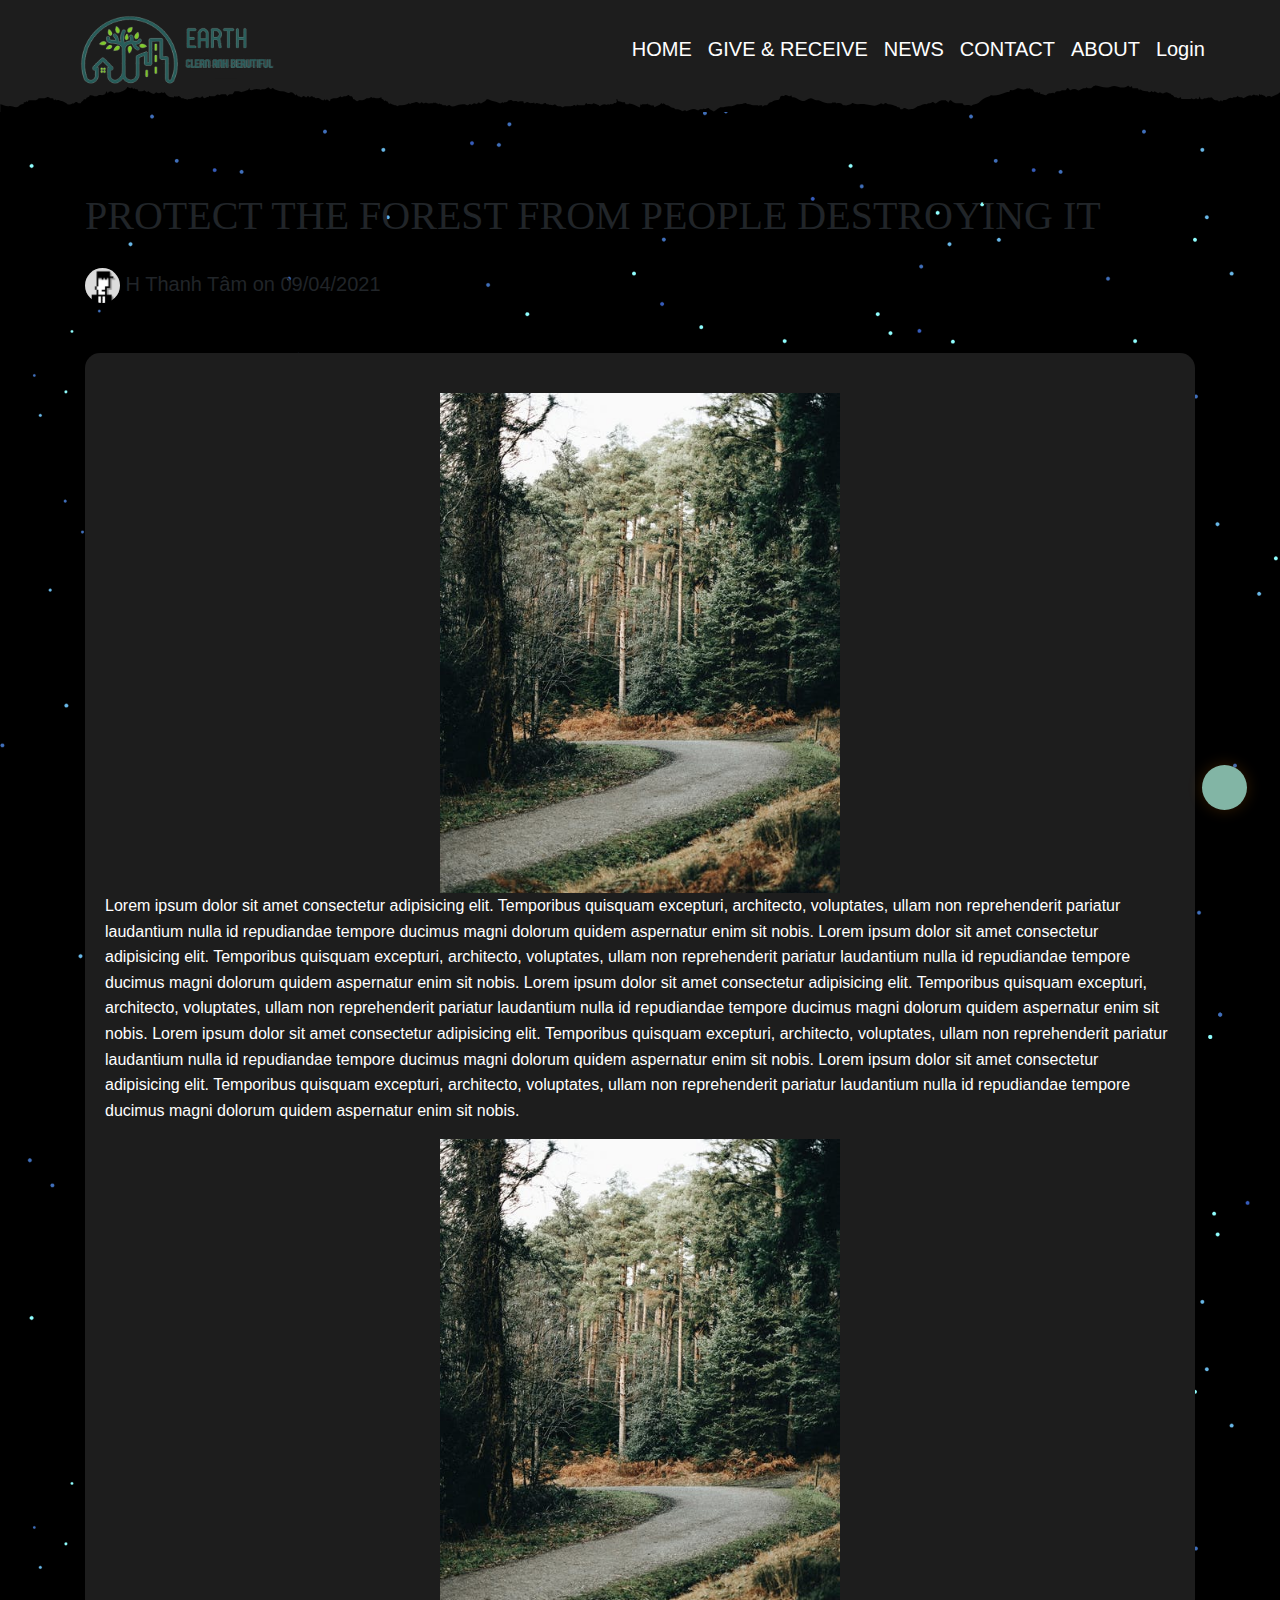
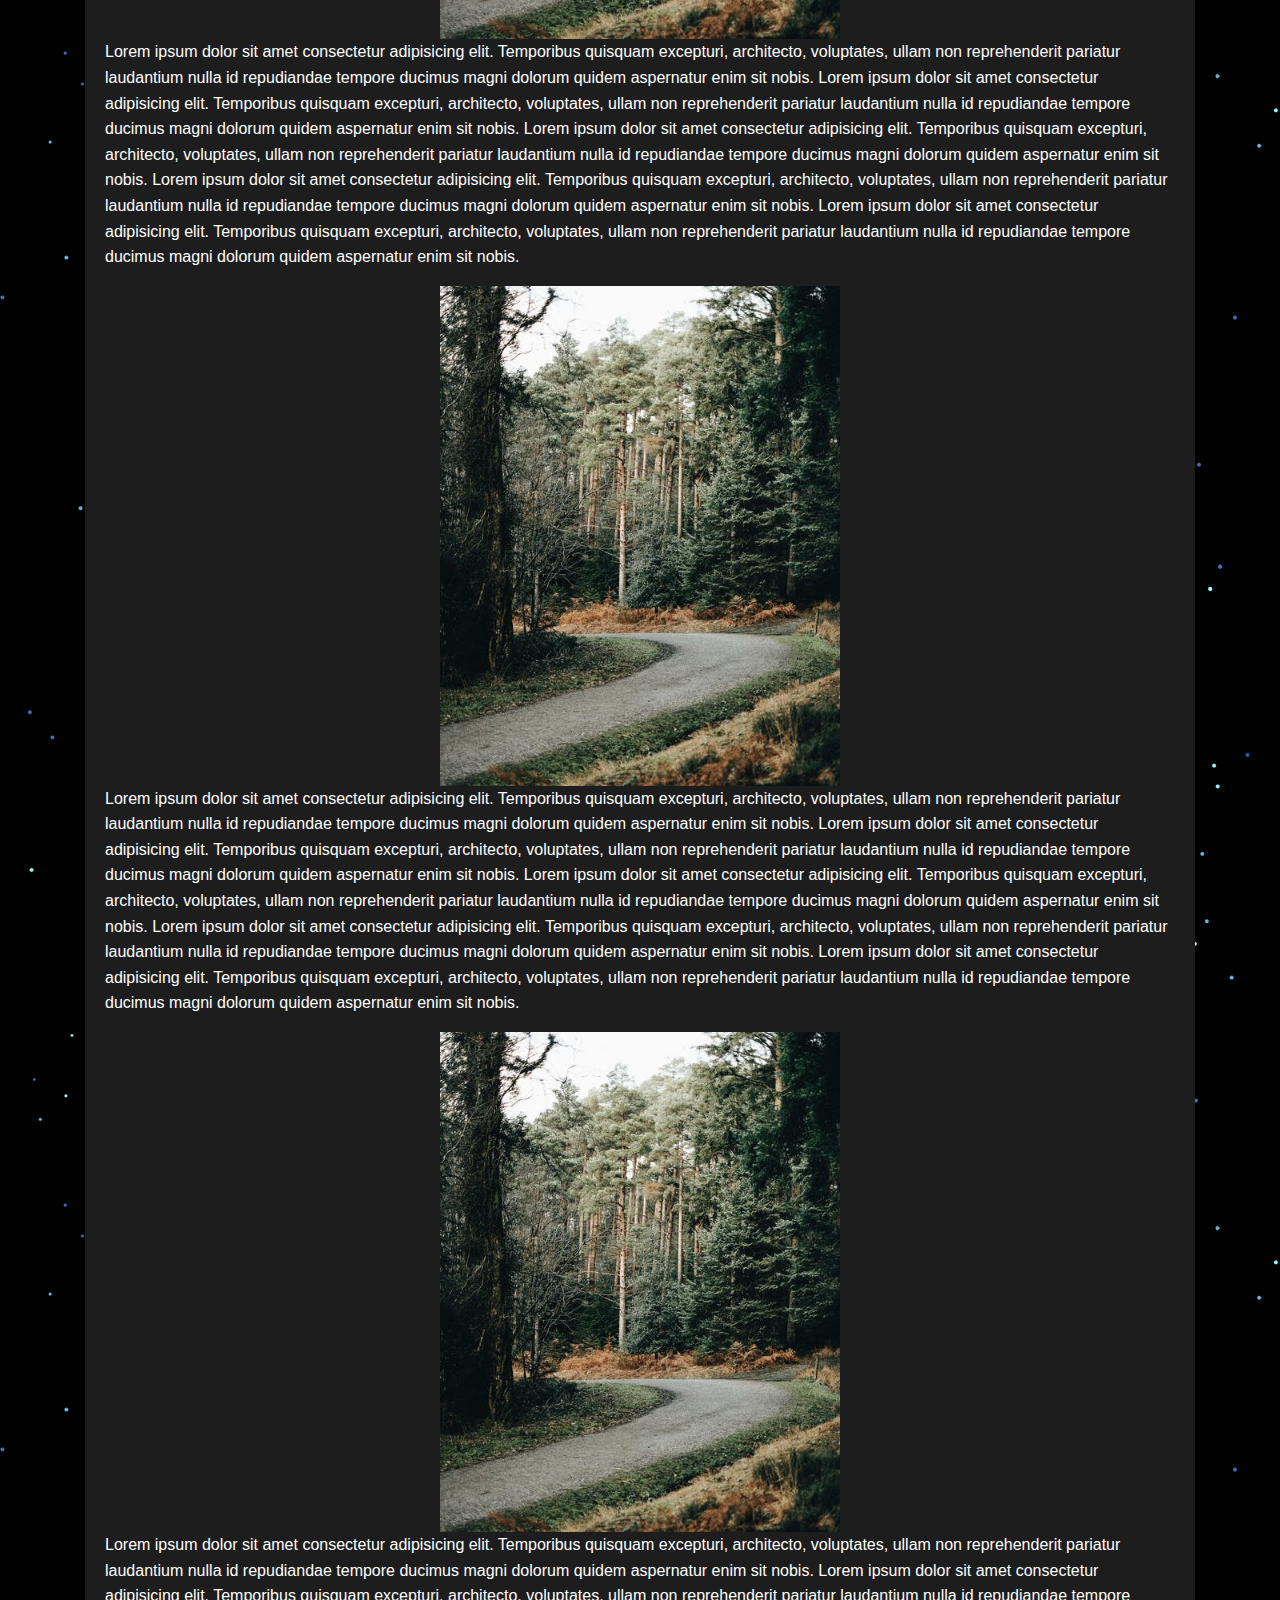
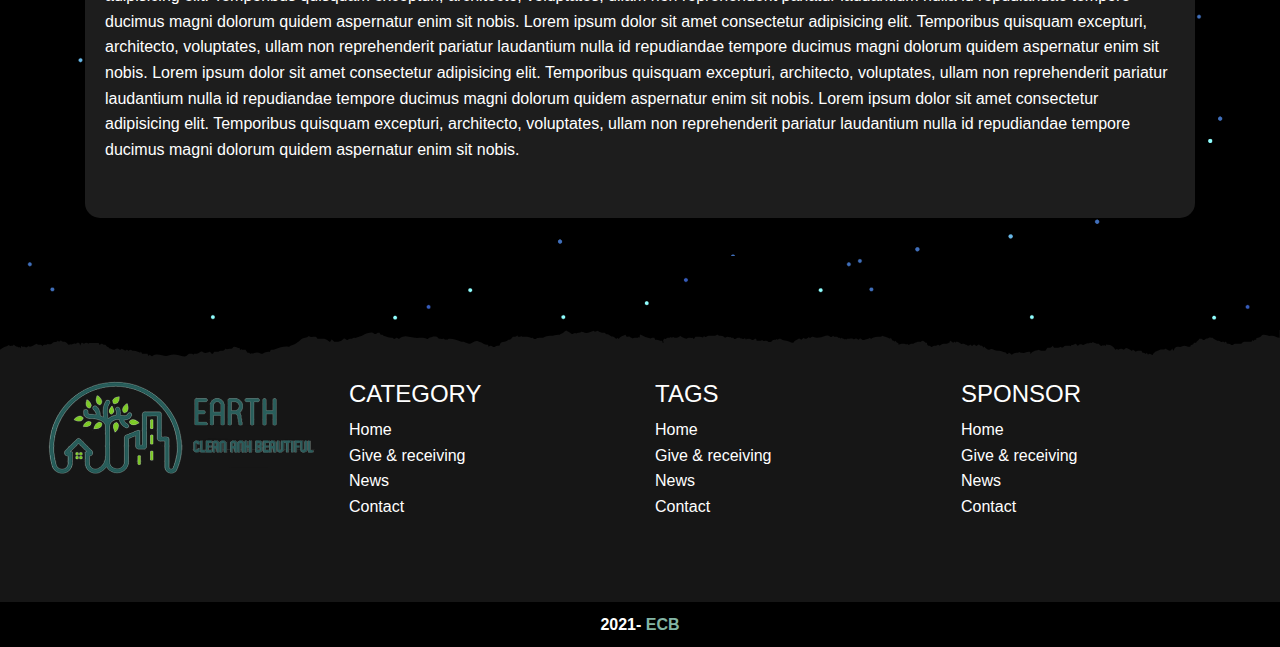
<file: newsDetail.html>
<!DOCTYPE html>
<html lang="en">
<head>
    <meta charset="UTF-8">
    <meta http-equiv="X-UA-Compatible" content="IE=edge">
    <meta name="viewport" content="width=device-width, initial-scale=1.0">
    <title>News Detail</title>
    <link rel="shortcut icon" href="./images/logo.png">
    <link rel="stylesheet" href="https://cdnjs.cloudflare.com/ajax/libs/font-awesome/5.15.2/css/all.min.css"
    integrity="sha512-HK5fgLBL+xu6dm/Ii3z4xhlSUyZgTT9tuc/hSrtw6uzJOvgRr2a9jyxxT1ely+B+xFAmJKVSTbpM/CuL7qxO8w=="
    crossorigin="anonymous" />
<link rel="stylesheet" href="https://stackpath.bootstrapcdn.com/bootstrap/4.3.1/css/bootstrap.min.css"
    integrity="sha384-ggOyR0iXCbMQv3Xipma34MD+dH/1fQ784/j6cY/iJTQUOhcWr7x9JvoRxT2MZw1T" crossorigin="anonymous">
<link rel="preload"
    href="https://fonts.googleapis.com/css?family=Noto+Serif:400,400i,700,700i&subset=cyrillic,cyrillic-ext,greek,greek-ext,latin-ext,vietnamese&display=swap"
    as="style">
<link rel="stylesheet" href="./Css/style.css">
<link rel="stylesheet" href="./Css/trade.css">
<link rel="stylesheet" href="./Css/grid.css">
<link rel="stylesheet" href="./Css/newsDetail.css">
<link rel="stylesheet" href="./Css/responsive.css">
<script src="https://code.jquery.com/jquery-3.4.1.js"></script>

</head>
<body>
    <div class="wrapper">
        <div class="container-fluid">
            <header class="header" id="scroll">
                <div class="header__container">
                    <div class="header-left header__mobile">
                        <div class="header-logo">
                            <a href="index.html"><img src="./images/logo-home.png" alt="" ></a>
                        </div>         
                    </div>
                    <div class="header-right wow fadeInLeft" >
                        <nav class="nav__mobile navbar navbar-expand-lg navbar-light">
                             <button class="hamburger-menu-button" type="button" id="hamburger-menu" data-toggle="ham-navigation" data-toggle="collapse" data-target="#navbarSupportedContentXL" aria-controls="navbarSupportedContentXL" aria-expanded="false" aria-label="Toggle navigation">
                                <span class="hamburger-menu-button-open"></span>
                            </button>
                            <div id="ham-navigation" class="ham-menu">
                                <ul class="menu navbar-nav">
                                    <li class="nav-item">
                                        <a class="nav-link" href="./index.html">HOME <span class="sr-only">(current)</span></a>
                                    </li>
                                    <li class="nav-item">
                                        <a href="trade.html" class="nav-link">GIVE & RECEIVE</a>
                                    </li>
                                    <li class="nav-item">
                                        <a href="./news.html" class="nav-link">NEWS</a>
                                    </li>
                                    <li class="nav-item">
                                        <a href="contact.html" class="nav-link">CONTACT</a>
                                    </li>
                                    <li class="nav-item">
                                        <a href="about.html" class="nav-link">ABOUT</a>
                                    </li>
                                    <li class="nav-item nav-link__login">
                                        <a href="#" class="nav-link">
                                            <i class="fa fa-user" aria-hidden="true"></i>
                                            Login
                                        </a>
                                        
                                    </li>
                                    
                                </ul>
                                
                            </div>
                            <div class="header__overlay"></div>
                        </nav>
                    </div>
                    
                </div>
                <svg class="edgtf-lighter-effect edgtf-lighter-effect-top-header " preserveAspectRatio="none" width="100%" height="27px" style="position: absolute;bottom: 0;left: 0;" viewBox="0 0 1920 27" enable-background="new 0 0 1920 27"><path style="fill:#000" d="M1906.688,12.029c-1.653-1.78-3.943-0.347-5.823-0.883c-0.623,0.442-0.879,1.208-1.873,1.044
                    c-1.992-1.974-5.01-1.6-7.448-2.713c-0.417,0.074-0.441,0.997-1.238,0.33c-0.103-0.113-0.323-0.356-1.033-1.142
                    c-0.492,0.938-0.948,1.805-1.409,2.683c-2.1-2.389-5.174,0.159-7.012-2.03c-0.991,1.465-3.179,0.306-4.117,1.874
                    c-0.5-0.379-0.778-1.019-1.599-0.989c-3.682,0.135-6.783,2.202-10.129,2.986c-2.646-2.246-6.298,0.391-8.975-2.322
                    c-1.84,3.085-5.408-0.125-7.492,2.352c-2.784-1.202-5.6-0.211-7.657,1.15c-2.544,1.684-5.658-0.525-7.617,2.049
                    c-0.711-0.49-1.225-0.845-1.762-1.215c-1.235,0.125-2.3,1.9-3.511,0.95c-1.499-1.176-3.069-1.008-4.633-0.888
                    c-1.598,0.122-2.832-0.717-3.89-1.47c-1.507-1.073-2.629-2.676-4.531-0.757c-2.571-1.628-5.022,1.022-7.607,0.219
                    c-0.723-0.225-1.504-0.072-2.258,0.563c-1.085,0.914-2.433,0.347-4.001,0.191c-0.359-0.553-0.792-1.217-1.557-2.392
                    c-0.742,1.224-1.258,2.076-1.313,2.166c-2.294,1.216-3.012-0.829-4.299-0.584c-2.297,1.75-4.521,1.209-6.864-0.046
                    c-0.324,0.259-0.688,0.799-1.059,0.804c-4.448,0.06-8.899,0.038-13.98,0.038c-0.24-0.405-0.749-1.262-1.173-1.976
                    c-2.149,1.008-3.842,2.035-5.738,0.538c-1.279-1.01-3.3,0.474-4.443-1.4c-0.961-1.577-3.543-0.592-4.438-2.496
                    c-3.05-0.142-5.799-2.602-9.159-0.84c-1.687,0.884-4.072,1.045-5.593-0.089c-1.931-1.44-2.974,0.217-4.092,0.435
                    c-1.995-0.727-3.73-1.358-5.471-1.992c-1.57,1.758-3.127,1.162-4.602-0.068c-1.607,1.257-3.317,1.732-4.943,0.605
                    c-0.969-0.671-1.885-0.5-2.809-0.466c-3.405,0.126-6.516-1.034-9.699-2.036c-0.351,0.323-0.711,0.655-1.266,1.166
                    c-0.591-0.759-1.198-1.538-1.725-2.212c-2.557,0-4.875,0-8.18,0c-0.132-0.319-0.531-1.282-0.687-1.656
                    c-1.575-0.655-1.718,0.829-2.71,0.698c-0.934,0.347-1.032-1.229-2.004-0.986c-0.555-0.477-1.205-0.576-1.831-0.262
                    c-4.749,2.376-9.568,1.722-14.54,0.734c-3.522-0.699-7.345-0.937-10.771-0.021c-8.529,2.281-14.354-0.386-22.609-1.185
                    c-0.667,0-3.228,0.765-3.895,0.765c-0.269,1.448-2.103,0.853-2.87,2.04c-2.285-0.507-4.856,0.825-6.996-1.004
                    c-0.521,0.312-0.772,1.039-1.604,0.942c-2.775-0.322-5.41,0.34-7.854,1.536c-1.457,0.712-3.183,0.871-4.261,0.345
                    c-3.696-1.805-7.167-0.856-10.271,0.122c-1.912-0.04-2.112-2.065-3.931-2.006c-1.694-0.765-1.941,1.694-3.332,1.995
                    c-1.699,0-3.39,0.18-5.024-0.049c-1.732-0.243-2.798,1.396-4.604,1.124c-2.718-0.409-5.469-0.152-7.379,2.128
                    c-2.17-1.577-4.005,0.289-5.965-0.134c-2.103-0.454-4.128,0.208-5.64,1.813c-3.357,0.918-6.184-1.798-9.276-0.846
                    c-0.445-0.925-0.152-1.714-0.918-2.031c-0.971-0.401-1.309,0.68-2.029,0.883c-0.604-1.118-1.666-0.873-2.634-0.885
                    c-1.143-0.013-2.285-0.003-3.268-0.003c-1.106-1.114-2.044-2.06-2.726-2.746c-1.358-0.58-2.729,0.321-3.578-0.645
                    c-1.388-1.575-3.174,0.984-4.441-0.609c-4.224,1.665-8.423,1.515-12.691,0.062c-0.804-0.273-1.865-0.181-2.867,0.204
                    c-3.121,1.199-6.329,2.133-10.131,1.631c-0.475,0.7-1.028,1.521-1.345,1.989c-2.119,0.122-3.817-0.032-5.385,0.352
                    c-9.312,2.279-14.828,3.395-21.018,2.769c-0.495-0.05-1.111-0.196-1.481,0.024c-2.459,1.461-5.34,1.699-7.979,2.411
                    c-2.833,0.764-5.061,2.335-7.593,3.466c-0.969,0.433-1.489,1.215-2.317,1.644c-3.614,1.874-8.017,1.064-11.524,3.343
                    c-3.526-2.029-7.422-0.189-11.06-1.061c-0.589-0.589-1.179-1.178-1.834-1.834c-3.257,0-6.584-0.095-9.903,0.026
                    c-3.349,0.123-5.717-2.383-8.814-3.184c-0.867,0.785-1.689,1.528-2.857,2.584c-0.712-1.586-2.597-1.038-3.396-2.375
                    c-4.875-0.261-9.631-0.244-13.903,2.711c-0.939,0.65-2.543,0.629-3.646-0.316c-1.049-0.897-2.626-0.786-3.243-0.338
                    c-1.525,1.113-3.112,1.029-4.655,0.83c-1.742-0.225-3.054,1.255-4.583,1.003c-2.853-0.469-5.448,0.766-8.049,1.29
                    c-1.847,0.371-3.941,0.443-5.849,1.488c-2.252,1.235-4.988,2.07-7.542,2.143c-2.824,0.081-5.771,1.03-8.669-0.719
                    c-1.008-0.608-3.135-0.79-4.648,0.541c-0.876,0.771-2.188,0.289-3.313,0.232c-0.589-0.591-1.179-1.181-1.768-1.771
                    c-1.306-0.537-3.041,0.573-4.061-1.059c-3.901-0.564-7.618-2.124-11.633-2.111c-1.087,0.004-2.119,0.145-3.253-0.631
                    c-1.381-0.944-2.94-0.271-4.455,0.588c-1.642,0.931-3.068-1.93-4.954-0.711c-0.273,0.178-0.443,0.617-0.717,0.676
                    c-2.816,0.599-5.678,1.731-8.461,1.572c-4.614-0.264-9.223-1.017-13.843-1.456c-5.847-0.556-11.815,1.072-17.592-0.986
                    c-0.592-0.211-1.58-0.312-1.946,0.02c-1.806,1.633-4.211,1.089-6.27,1.794c-2.087,0.716-4.611,0.158-6.944,0.158
                    c-1.503-0.432-2.372-2.113-4.172-2.019c-1.662,0.087-3.478-0.396-4.961,0.126c-1.763,0.62-3.121-2.656-4.758-0.227
                    c-1.436-2.093-2.76,0.089-4.118,0.178c-5.541,0.364-10.891-0.694-16.074-2.332c-1.263-0.398-2.465-0.812-3.678-0.678
                    c-2.656,0.294-5.127-0.484-7.456-1.379c-2.272-0.874-4.205-0.792-6.463-0.06c-7.844,2.541-6.753,3.244-15.267,0.626
                    c-3.086-0.949-5.96-2.991-9.862-2.097c-0.385-0.789-0.739-1.516-1.019-2.087c-2.055,1.425-3.956,1.311-5.706,0.346
                    c-1.307-0.72-2.924-0.75-3.775-0.278c-2.287,1.266-4.743,0.539-6.987,1.041c-0.512,2.917-2.846,3.626-4.926,3.726
                    c-2.612,0.124-5.023,0.659-7.318,1.736c-0.653,0.306-1.226,0.383-1.847,0.363c-2.501-0.082-4.068,1.571-5.756,3.013
                    c-2.233,0.087-4.569-0.512-6.791,1.418c-0.471-1.835-1.769-1.304-2.878-1.432c-1.256-0.146-2.88,0.903-3.375,0.583
                    c-1.313-0.849-2.553-0.435-3.8-0.543c-1.323-0.114-2.667-0.082-3.997-0.014c-3.085,0.157-5.937-1.626-9.063-1.063
                    c-1.444-1.706-3.651-1.35-5.054-0.812c-3.057,1.172-6.092,0.68-9.137,0.865c-0.644,0.039-1.326-0.01-1.922,0.189
                    c-3.33,1.112-6.717,1.99-10.247,1.782c-4.751-0.28-9.317,1.747-14.083,1.016c-0.645-0.099-0.807,0.622-1.214,0.686
                    c-2.856,0.444-5.156,2.096-8.292,3.524c-2.365-0.867-6.328-2.242-7.198-2.998c-2.773-1.573-5.327,2.088-8.085,0.087
                    c-2.148,1.771-5.14-0.317-7.36,1.629c-0.443,0.388-1.774,0.116-2.783-0.26c-3.272-1.218-6.678-0.943-10.029-0.181
                    c-1.969,0.448-3.911,1.011-5.864,1.521c-2.057-2.154-4.113-0.146-6.17,0c-3.287-1.954-6.9-2.259-10.441-1.98
                    c-1.35-1.258-2.661-1.43-4.34-1.475c-1.521-0.041-3.323-1.036-4.664-1.791c-1.818-1.022-3.526-0.294-5.167-0.868
                    c-0.98-1.14-2.457-1.3-3.7-1.961c-0.413,0.362-0.778,0.682-1.144,1.002c-0.575-0.178-0.733-1.094-2.059-0.819
                    c-2.482,2.394-6.367,2.596-10.038,3.972c-0.554-0.703-1.166-1.48-1.646-2.09c-1.979,0-4.188,0.655-5.173-0.163
                    c-1.275-1.062-3.067-0.118-3.902-1.604c-1.041,0.813-2.247,0.834-3.494,0.791c-1.498-0.051-2.998-0.007-4.497-0.014
                    c-0.628-0.003-0.699,1.07-1.693,0.694c-0.168-0.025-0.191-0.975-0.831-0.406c-0.595,0.832,0.337,2.039-1.103,2.948
                    c-4.826-1.897-10.075-3.35-15.699-3.981c-1.394,1.522-3.377,0.406-5.231,0.826c-0.671-0.881-1.173-1.539-1.694-2.225
                    c-3.583,1.016-6.671-1.573-10.036-0.792c-0.321-0.779-0.555-1.348-0.792-1.918c-0.626-0.23-1.209-0.299-1.579,0.402
                    c0.392,0.502,1.087,0.815,0.885,1.839c-0.179,0.216-0.486,0.574-0.78,0.944c-1.035,1.3-2.845,0.007-3.629,0.784
                    c-1.345,1.334-2.823,0.95-4.168,0.8c-1.271-0.141-2.348,1.22-3.343,0.52c-1.493-1.049-2.836,0.617-3.76,0.188
                    c-3.873-1.803-7.05,0.221-10.776,1.511c-0.034-1.703-1.615-1.113-2.562-1.535c-1.959-0.873-4.205-1.103-6.333-1.597
                    c-2.651,2.137-5.744,0.481-8.584,0.997c-1.03,0.187-1.323-1.671-2.58-0.931c-0.573,0.574-1.162,1.163-1.979,1.98
                    c-3.573-0.473-7.454,0.813-11.184-0.814c-0.588,0.588-1.178,1.177-1.856,1.855c-0.747-1.711-2.58-1.477-3.434-0.98
                    c-2.351,1.366-4.772,0.632-7.144,0.905c-2.861,0.331-5.878-0.878-8.616,0.939c-0.418,0.277-1.558,0.173-1.839-0.177
                    c-0.937-1.166-2.153-0.861-3.209-0.732c-2.721,0.335-4.974-0.697-7.014-2.082c-1.225,0.262-2.051,0.971-3.23,1.146
                    c-1.83,0.272-3.478-1.175-5.255-0.274c-1.221-1.703-3.44-0.036-4.774-1.426c-0.81-0.844-1.946-0.515-2.812-0.338
                    c-1.199,0.245-2.174,1.308-3.604,0.95c-1.085-0.271-2.321,0.4-3.334-0.396c-0.89-0.699-1.901,0.168-2.997-0.49
                    c-0.985-0.593-2.724-0.445-3.89,0.755c-0.626-0.689-1.18-1.299-1.712-1.886c-0.417,0.359-0.834,0.993-1.151,0.946
                    c-2.219-0.328-4.478,0.692-6.735-0.643c-1.276-0.755-3.208-0.837-4.623,0.225c-0.953,0.714-1.799,0.449-2.726,0.279
                    c-0.216-0.592-0.427-1.169-0.691-1.895c-2.699,0.559-5.569-0.833-8.078,0.906c-2.688-2.219-6.326,0.428-9.251-1.695
                    c-1.083-0.785-3.216-0.127-4.599-0.127c-1.52,1.064-2.737,2.025-4.478,2.028c-1.248,0.001-2.699-0.55-3.62,0.888
                    c-1.256-1.885-2.411-0.326-3.646,0.052c-0.609,0.187-1.425,0.252-1.974-0.003c-4.376-2.026-9.253-1.71-13.748-3.037
                    c-2.021-0.598-3.899-1.248-5.899-0.768c-2.022,2.468-5.151,2.399-7.581,3.781c-1.367,0.776-2.691-0.603-4.131-1.026
                    c-0.883,1.229-2.49,1.193-3.612,2.149c-2.816-2.362-5.209-0.515-7.65,0.778c-0.844-1.183-2.169-1.243-3.021-0.547
                    c-1.399,1.144-2.736,0.768-4.105,0.391c-3.305-0.909-8.024-0.512-11.431-0.089c-4.46,0.554-8.897,3.014-13.567,0.466
                    c-1.463-0.799-3.078,0.344-4.375,1.056c-0.85-0.495-1.261-1.27-2.264-1.15c-1.15,0.136-2.331-0.018-3.494,0.046
                    c-1.043,0.057-1.391-1.352-2.594-1.049c-1.111,0.28-2.241,0.104-3.049-0.898c-0.695,0.735-1.469,1.58-2.388,0.432
                    c-0.857-1.071-2.272,0.091-3.115-1.019c-0.583-0.768-1.884,1.156-2.445-0.465c-1.418,1.769-3.375,0.822-5.093,0.953
                    c-1.822,0.139-3.981,0.636-5.417-0.119c-1.878-0.987-3.198,0.296-4.747,0.313c-1.509,0.017-2.263-1.29-3.565-1.185
                    c-1.332,1.381-3.052,1.563-4.426,0.635c-1.61-1.089-3.452-0.974-4.711-0.479c-2.676,1.051-5.646,0.289-7.828,1.938
                    c-0.683-0.542-1.055-0.839-1.688-1.342c-0.829,0.576-1.777,1.076-2.848,1.373c-3.517,0.977-7.056,1.02-10.609,0.846
                    c-1.409-0.068-2.471,0.435-3.549,1.069c-1.926-0.894-3.757-0.987-5.342-1.232c-2.083-0.321-4.088-1.155-6.135-1.772
                    c-0.341,0.311-0.696,0.633-1.05,0.955c-0.949-0.949-1.892-1.892-2.967-2.968c-0.514,0-1.163-0.001-1.811,0
                    c-0.608,0.001-0.663-1.126-1.408-0.78c-0.296,0.296-0.532,0.532-0.768,0.768c-2.003-1.778-2.003-1.778-4.481-2.451
                    c-0.039-0.618,0.13-1.346-0.79-1.529c-3.206,1.594-6.601,0.994-9.968,0.765c-0.931-1.668-1.427,0.507-2.274,0.259
                    c-1.041-0.306-1.756-1.276-3.085-1.105c-1.035,0.133-1.745,0.709-2.603,0.992c-1.053,0.346-2.321,0.197-3.468,0.05
                    c-1.123-0.144-1.734,0.768-2.601,0.985c-2.311,0.58-4.655,1.614-7.058,0.991c-1.986-0.515-3.309,1.3-5.096,1.04
                    c-1.716-0.248-2.819-2.006-4.672-1.988c-0.48,0.006-1.005,0.111-1.326-0.419c0.217-1.201-0.782-1.697-1.415-2.407
                    c-1.292-0.588-2.923,0.468-4.132-1c-0.348-0.423-1.842-0.491-2.335-0.108c-2.484,1.927-5.761-0.025-8.259,1.882
                    c-0.759,0.579-1.799-0.181-2.503-0.876c-4.245,1.979-5.566,2.092-10.38,2.008c-1.64-0.028-3.296,0.806-4.912,1.238
                    c-0.235,0.615,0.028,1.39-1.033,1.775c-1.321-0.673-2.828-1.439-4.226-2.15c-0.913,0.293-1.238,1.397-2.357,1.017
                    c-0.283-0.255-0.646-0.579-1.189-1.069c-0.287,1.471-1.421,1.18-2.375,1.095c-2.043-0.183-3.799-1.27-5.693-1.917
                    c-2.101-0.717-4.565,0.853-6.657-0.875c-0.408-0.337-1.498,0.116-1.865-0.229c-2.137-2.005-4.153-0.596-6.215,0.222
                    c-0.931-1.526-2.305-1.788-3.374-0.746c-1.943,1.897-3.276-0.342-4.864-0.531c-1.855-0.221-3.326,2.316-4.94,0.811
                    c-1.349-1.258-2.909-0.114-4.57-1.309c-0.179-0.207-0.711-0.823-1.21-1.402c-0.616,0.412-0.896,1.157-1.866,0.963
                    c-2.224-2.004-5.235-3.755-8.021-2.738c-2.296,0.838-3.802,0.482-5.77-0.179c-2.098-0.704-4.248-1.223-6.57-1.123
                    c-2.024,0.087-4.011,0.092-6.159-0.72c-2.105-0.795-4.683-0.251-6.682-2.073c-0.509-0.463-1.934-0.53-2.637,0.516
                    c-0.365,0.543-0.893,0.287-1.114,0.319c-1.406-0.75-2.636-1.405-3.804-2.028c-2.504,1.352-4.994,2.255-7.78,2.065
                    c-1.37-0.094-2.727-0.035-3.96,0.694c-1.209-1.401-2.82-0.387-4.208-0.702c-3.62-0.819-6.958,1.528-11.579,0.768
                    c-0.032-0.08-0.401-0.995-0.917-2.273c-1.01,2.458-2.813,2.302-4.293,2.836c-2.534,0.914-5.234,0.974-7.805,1.67
                    c-3.218-1.734-6.673-0.716-9.859-1.035c-1.111,1.111-2.053,2.054-3.036,3.037c-2.809,0.018-5.796-0.494-8.012,1.982
                    c-0.656-0.656-1.245-1.245-2.011-2.011c-3.176,0.305-6.626-0.709-9.844,1.024c-2.124-1.083-2.086-0.977-3.818-0.358
                    c-1.165,0.416-2.049,1.458-3.438,1.375c-2.79-0.167-5.621,0.335-8.363-0.534c-0.075,0.488,0.207,1.044-0.828,1.633
                    c-2.107-1.286-4.136,1.014-6.53,0.899c-1.032-0.532-1.426-1.861-2.992-2.075c-1.815,1.799-4.035,1.946-6.656,1.126
                    c-3.284-1.028-6.238,2.367-9.666,1.103c-1.319,1.573-3.447,0.094-4.576,0.938c-1.846,1.38-3.191-0.94-4.748-0.105
                    c-1.646-1.447-3.679-0.854-5.396-1.017c-2.018-1.521-3.892-2.889-5.871-1.552c-0.93,0.408-0.84-0.752-1.598-0.083
                    c-0.175,0.18-0.407,0.417-0.643,0.659c-0.566-0.59-1.054-1.341-2.827-0.624c-0.076,0.131-0.547,0.951-1.02,1.77
                    c0-0.371-0.001-0.741-0.001-1.112c-5.352,0.475-9.849-1.026-13.06-4.952c-2.449,0.903-2.449,0.903-4.533-0.089
                    c-2.724,1.548-5.446,1.525-8.169,0.001c-1.368,0.71-2.736,1.42-3.397,1.763c-3.532-0.728-6.427-1.307-8.771-2.919
                    c-0.741,0.571-1.028,1.297-1.82,1.158c-1.388-0.72-2.756-1.43-3.868-2.007c-3.021,1.753-5.96,0.652-8.615,1.049
                    c-0.797-0.871-1.356-1.482-2.097-2.291c-1.741,1.015-3.215-0.443-4.653-0.828c-0.575,0.466-0.91,0.737-1.235,1.001
                    c-0.673-0.673-1.262-1.263-1.872-1.872c-2.219,2.337-4.406,0.048-6.982-0.156c-2.32,3.421-6.463,3.874-10.109,4.943
                    c-2.834,0.832-6.127-0.284-9.045,1.139c-0.256,0.125-0.796,0.116-0.944-0.055c-1.258-1.452-3.393-0.696-4.481-2.077
                    c-0.706,0.45-1.174,0.75-1.612,1.028c-0.348-0.348-0.583-0.583-0.843-0.843c-0.689,0.644-1.378,1.288-2.452,2.29
                    c-0.484-0.839-0.958-1.658-1.373-2.377c-1.433,0.871-1.534,2.105-2.202,2.649c-3.546,2.57-7.799,0.318-11.329,1.861
                    c-4.142,1.811-7.867-1.129-11.987-0.347c-0.829,2.764-4.707,1.139-5.532,3.898c-1.179,0-2.176,0-3.211,0
                    c-1.179,1.822-3.615,2.105-4.897,3.997c-1.657-0.287-3.448,0.627-5.084-0.896c-0.539-0.502-2.363-0.525-2.833-0.034
                    c-1.654,1.725-3.939,0.716-5.85,1.736c-1.677,0.895-4.209,0.187-6.288,0.187c-1.525-1.737-3.758-1.651-5.562-2.533
                    c-1.992-0.974-4.315-0.342-6.438-1.366c-1.779-0.858-4.248,0.826-6.021-1.063c-0.493,0.387-0.786,1.106-2.217,0.851
                    c-0.233-0.399-0.736-1.259-0.868-1.485c-2.381-0.849-4.2,0.149-5.89-1.215c-0.813-0.657-2.962-0.701-3.794-0.075
                    c-1.715,1.29-3.445,0.783-5.17,0.861c-2.328,0.105-4.664,0.026-6.997,0.025c-1.719,1.708-3.815,2.123-6.171,2.029
                    c-2.98-0.118-5.97-0.028-8.855-0.028c-0.689,0.688-1.278,1.278-1.867,1.867c-0.498-0.308-0.996-0.616-1.897-1.175
                    c-0.388,2.401-2.434,0.696-3.564,1.615c-0.293,0.569,0.012,1.362-0.338,1.51c-3.463,0.326-6.337,0.991-8.169,2.808
                    c-4.955,1.452-9.135-1.267-13.568-0.623c-4.48,0.649-8.601-1.6-12.961-1.979c0,2.838,0,5.29,0,7.976c341.006,0,681.882,0,1022.758,0
                    c14.494,0,28.988-0.069,43.481-0.015c3.862,0.015,5.46-0.053,5.55-0.188c283.215,0,565.436,0,847.625,0c0-6.655,0-13.224,0-19.867
                    C1915.898,10.076,1910.912,9.958,1906.688,12.029z"></path></svg>
            </header>
            <div class="container">
                <div class="container__newsDetail-header">
                    <h1>Protect the forest from people destroying it</h1>
                    <h5><img class="container__newsDetail-header-img" src="images/avatar_news.png"> H Thanh Tâm on 09/04/2021</h5>
                </div>
                <div class="container__newsDetail-wrapper">
                    <div class="container__newsDetail-img" style="background-image: url(./images/1.png)"></div>
                    <div class="container__newsDetail-content">
                        <p>Lorem ipsum dolor sit amet consectetur adipisicing elit. Temporibus quisquam excepturi, architecto, voluptates, ullam non reprehenderit pariatur laudantium nulla id repudiandae tempore ducimus magni dolorum quidem aspernatur enim sit nobis.
                            Lorem ipsum dolor sit amet consectetur adipisicing elit. Temporibus quisquam excepturi, architecto, voluptates, ullam non reprehenderit pariatur laudantium nulla id repudiandae tempore ducimus magni dolorum quidem aspernatur enim sit nobis.
                            Lorem ipsum dolor sit amet consectetur adipisicing elit. Temporibus quisquam excepturi, architecto, voluptates, ullam non reprehenderit pariatur laudantium nulla id repudiandae tempore ducimus magni dolorum quidem aspernatur enim sit nobis.
                            Lorem ipsum dolor sit amet consectetur adipisicing elit. Temporibus quisquam excepturi, architecto, voluptates, ullam non reprehenderit pariatur laudantium nulla id repudiandae tempore ducimus magni dolorum quidem aspernatur enim sit nobis.
                            Lorem ipsum dolor sit amet consectetur adipisicing elit. Temporibus quisquam excepturi, architecto, voluptates, ullam non reprehenderit pariatur laudantium nulla id repudiandae tempore ducimus magni dolorum quidem aspernatur enim sit nobis.
                        </p>
                    </div>
                    <div class="container__newsDetail-img" style="background-image: url(./images/1.png)"></div>
                    <div class="container__newsDetail-content">
                        <p>Lorem ipsum dolor sit amet consectetur adipisicing elit. Temporibus quisquam excepturi, architecto, voluptates, ullam non reprehenderit pariatur laudantium nulla id repudiandae tempore ducimus magni dolorum quidem aspernatur enim sit nobis.
                            Lorem ipsum dolor sit amet consectetur adipisicing elit. Temporibus quisquam excepturi, architecto, voluptates, ullam non reprehenderit pariatur laudantium nulla id repudiandae tempore ducimus magni dolorum quidem aspernatur enim sit nobis.
                            Lorem ipsum dolor sit amet consectetur adipisicing elit. Temporibus quisquam excepturi, architecto, voluptates, ullam non reprehenderit pariatur laudantium nulla id repudiandae tempore ducimus magni dolorum quidem aspernatur enim sit nobis.
                            Lorem ipsum dolor sit amet consectetur adipisicing elit. Temporibus quisquam excepturi, architecto, voluptates, ullam non reprehenderit pariatur laudantium nulla id repudiandae tempore ducimus magni dolorum quidem aspernatur enim sit nobis.
                            Lorem ipsum dolor sit amet consectetur adipisicing elit. Temporibus quisquam excepturi, architecto, voluptates, ullam non reprehenderit pariatur laudantium nulla id repudiandae tempore ducimus magni dolorum quidem aspernatur enim sit nobis.
                        </p>
                    </div>
                    <div class="container__newsDetail-img" style="background-image: url(./images/1.png)"></div>
                    <div class="container__newsDetail-content">
                        <p>Lorem ipsum dolor sit amet consectetur adipisicing elit. Temporibus quisquam excepturi, architecto, voluptates, ullam non reprehenderit pariatur laudantium nulla id repudiandae tempore ducimus magni dolorum quidem aspernatur enim sit nobis.
                            Lorem ipsum dolor sit amet consectetur adipisicing elit. Temporibus quisquam excepturi, architecto, voluptates, ullam non reprehenderit pariatur laudantium nulla id repudiandae tempore ducimus magni dolorum quidem aspernatur enim sit nobis.
                            Lorem ipsum dolor sit amet consectetur adipisicing elit. Temporibus quisquam excepturi, architecto, voluptates, ullam non reprehenderit pariatur laudantium nulla id repudiandae tempore ducimus magni dolorum quidem aspernatur enim sit nobis.
                            Lorem ipsum dolor sit amet consectetur adipisicing elit. Temporibus quisquam excepturi, architecto, voluptates, ullam non reprehenderit pariatur laudantium nulla id repudiandae tempore ducimus magni dolorum quidem aspernatur enim sit nobis.
                            Lorem ipsum dolor sit amet consectetur adipisicing elit. Temporibus quisquam excepturi, architecto, voluptates, ullam non reprehenderit pariatur laudantium nulla id repudiandae tempore ducimus magni dolorum quidem aspernatur enim sit nobis.
                        </p>
                    </div>
                    <div class="container__newsDetail-img" style="background-image: url(./images/1.png)"></div>
                    <div class="container__newsDetail-content">
                        <p>Lorem ipsum dolor sit amet consectetur adipisicing elit. Temporibus quisquam excepturi, architecto, voluptates, ullam non reprehenderit pariatur laudantium nulla id repudiandae tempore ducimus magni dolorum quidem aspernatur enim sit nobis.
                            Lorem ipsum dolor sit amet consectetur adipisicing elit. Temporibus quisquam excepturi, architecto, voluptates, ullam non reprehenderit pariatur laudantium nulla id repudiandae tempore ducimus magni dolorum quidem aspernatur enim sit nobis.
                            Lorem ipsum dolor sit amet consectetur adipisicing elit. Temporibus quisquam excepturi, architecto, voluptates, ullam non reprehenderit pariatur laudantium nulla id repudiandae tempore ducimus magni dolorum quidem aspernatur enim sit nobis.
                            Lorem ipsum dolor sit amet consectetur adipisicing elit. Temporibus quisquam excepturi, architecto, voluptates, ullam non reprehenderit pariatur laudantium nulla id repudiandae tempore ducimus magni dolorum quidem aspernatur enim sit nobis.
                            Lorem ipsum dolor sit amet consectetur adipisicing elit. Temporibus quisquam excepturi, architecto, voluptates, ullam non reprehenderit pariatur laudantium nulla id repudiandae tempore ducimus magni dolorum quidem aspernatur enim sit nobis.
                        </p>
                    </div>
                </div>
    
            </div>
    
            <footer class="footer">
                <svg class="edgtf-lighter-effect edgtf-lighter-effect-bottom-footer" preserveAspectRatio="none" width="100%" height="27px" style="position: absolute;top:0;transform: rotate(180deg);" viewBox="0 0 1920 27" enable-background="new 0 0 1920 27"><path style="fill:#000" d="M1906.688,12.029c-1.653-1.78-3.943-0.347-5.823-0.883c-0.623,0.442-0.879,1.208-1.873,1.044
                    c-1.992-1.974-5.01-1.6-7.448-2.713c-0.417,0.074-0.441,0.997-1.238,0.33c-0.103-0.113-0.323-0.356-1.033-1.142
                    c-0.492,0.938-0.948,1.805-1.409,2.683c-2.1-2.389-5.174,0.159-7.012-2.03c-0.991,1.465-3.179,0.306-4.117,1.874
                    c-0.5-0.379-0.778-1.019-1.599-0.989c-3.682,0.135-6.783,2.202-10.129,2.986c-2.646-2.246-6.298,0.391-8.975-2.322
                    c-1.84,3.085-5.408-0.125-7.492,2.352c-2.784-1.202-5.6-0.211-7.657,1.15c-2.544,1.684-5.658-0.525-7.617,2.049
                    c-0.711-0.49-1.225-0.845-1.762-1.215c-1.235,0.125-2.3,1.9-3.511,0.95c-1.499-1.176-3.069-1.008-4.633-0.888
                    c-1.598,0.122-2.832-0.717-3.89-1.47c-1.507-1.073-2.629-2.676-4.531-0.757c-2.571-1.628-5.022,1.022-7.607,0.219
                    c-0.723-0.225-1.504-0.072-2.258,0.563c-1.085,0.914-2.433,0.347-4.001,0.191c-0.359-0.553-0.792-1.217-1.557-2.392
                    c-0.742,1.224-1.258,2.076-1.313,2.166c-2.294,1.216-3.012-0.829-4.299-0.584c-2.297,1.75-4.521,1.209-6.864-0.046
                    c-0.324,0.259-0.688,0.799-1.059,0.804c-4.448,0.06-8.899,0.038-13.98,0.038c-0.24-0.405-0.749-1.262-1.173-1.976
                    c-2.149,1.008-3.842,2.035-5.738,0.538c-1.279-1.01-3.3,0.474-4.443-1.4c-0.961-1.577-3.543-0.592-4.438-2.496
                    c-3.05-0.142-5.799-2.602-9.159-0.84c-1.687,0.884-4.072,1.045-5.593-0.089c-1.931-1.44-2.974,0.217-4.092,0.435
                    c-1.995-0.727-3.73-1.358-5.471-1.992c-1.57,1.758-3.127,1.162-4.602-0.068c-1.607,1.257-3.317,1.732-4.943,0.605
                    c-0.969-0.671-1.885-0.5-2.809-0.466c-3.405,0.126-6.516-1.034-9.699-2.036c-0.351,0.323-0.711,0.655-1.266,1.166
                    c-0.591-0.759-1.198-1.538-1.725-2.212c-2.557,0-4.875,0-8.18,0c-0.132-0.319-0.531-1.282-0.687-1.656
                    c-1.575-0.655-1.718,0.829-2.71,0.698c-0.934,0.347-1.032-1.229-2.004-0.986c-0.555-0.477-1.205-0.576-1.831-0.262
                    c-4.749,2.376-9.568,1.722-14.54,0.734c-3.522-0.699-7.345-0.937-10.771-0.021c-8.529,2.281-14.354-0.386-22.609-1.185
                    c-0.667,0-3.228,0.765-3.895,0.765c-0.269,1.448-2.103,0.853-2.87,2.04c-2.285-0.507-4.856,0.825-6.996-1.004
                    c-0.521,0.312-0.772,1.039-1.604,0.942c-2.775-0.322-5.41,0.34-7.854,1.536c-1.457,0.712-3.183,0.871-4.261,0.345
                    c-3.696-1.805-7.167-0.856-10.271,0.122c-1.912-0.04-2.112-2.065-3.931-2.006c-1.694-0.765-1.941,1.694-3.332,1.995
                    c-1.699,0-3.39,0.18-5.024-0.049c-1.732-0.243-2.798,1.396-4.604,1.124c-2.718-0.409-5.469-0.152-7.379,2.128
                    c-2.17-1.577-4.005,0.289-5.965-0.134c-2.103-0.454-4.128,0.208-5.64,1.813c-3.357,0.918-6.184-1.798-9.276-0.846
                    c-0.445-0.925-0.152-1.714-0.918-2.031c-0.971-0.401-1.309,0.68-2.029,0.883c-0.604-1.118-1.666-0.873-2.634-0.885
                    c-1.143-0.013-2.285-0.003-3.268-0.003c-1.106-1.114-2.044-2.06-2.726-2.746c-1.358-0.58-2.729,0.321-3.578-0.645
                    c-1.388-1.575-3.174,0.984-4.441-0.609c-4.224,1.665-8.423,1.515-12.691,0.062c-0.804-0.273-1.865-0.181-2.867,0.204
                    c-3.121,1.199-6.329,2.133-10.131,1.631c-0.475,0.7-1.028,1.521-1.345,1.989c-2.119,0.122-3.817-0.032-5.385,0.352
                    c-9.312,2.279-14.828,3.395-21.018,2.769c-0.495-0.05-1.111-0.196-1.481,0.024c-2.459,1.461-5.34,1.699-7.979,2.411
                    c-2.833,0.764-5.061,2.335-7.593,3.466c-0.969,0.433-1.489,1.215-2.317,1.644c-3.614,1.874-8.017,1.064-11.524,3.343
                    c-3.526-2.029-7.422-0.189-11.06-1.061c-0.589-0.589-1.179-1.178-1.834-1.834c-3.257,0-6.584-0.095-9.903,0.026
                    c-3.349,0.123-5.717-2.383-8.814-3.184c-0.867,0.785-1.689,1.528-2.857,2.584c-0.712-1.586-2.597-1.038-3.396-2.375
                    c-4.875-0.261-9.631-0.244-13.903,2.711c-0.939,0.65-2.543,0.629-3.646-0.316c-1.049-0.897-2.626-0.786-3.243-0.338
                    c-1.525,1.113-3.112,1.029-4.655,0.83c-1.742-0.225-3.054,1.255-4.583,1.003c-2.853-0.469-5.448,0.766-8.049,1.29
                    c-1.847,0.371-3.941,0.443-5.849,1.488c-2.252,1.235-4.988,2.07-7.542,2.143c-2.824,0.081-5.771,1.03-8.669-0.719
                    c-1.008-0.608-3.135-0.79-4.648,0.541c-0.876,0.771-2.188,0.289-3.313,0.232c-0.589-0.591-1.179-1.181-1.768-1.771
                    c-1.306-0.537-3.041,0.573-4.061-1.059c-3.901-0.564-7.618-2.124-11.633-2.111c-1.087,0.004-2.119,0.145-3.253-0.631
                    c-1.381-0.944-2.94-0.271-4.455,0.588c-1.642,0.931-3.068-1.93-4.954-0.711c-0.273,0.178-0.443,0.617-0.717,0.676
                    c-2.816,0.599-5.678,1.731-8.461,1.572c-4.614-0.264-9.223-1.017-13.843-1.456c-5.847-0.556-11.815,1.072-17.592-0.986
                    c-0.592-0.211-1.58-0.312-1.946,0.02c-1.806,1.633-4.211,1.089-6.27,1.794c-2.087,0.716-4.611,0.158-6.944,0.158
                    c-1.503-0.432-2.372-2.113-4.172-2.019c-1.662,0.087-3.478-0.396-4.961,0.126c-1.763,0.62-3.121-2.656-4.758-0.227
                    c-1.436-2.093-2.76,0.089-4.118,0.178c-5.541,0.364-10.891-0.694-16.074-2.332c-1.263-0.398-2.465-0.812-3.678-0.678
                    c-2.656,0.294-5.127-0.484-7.456-1.379c-2.272-0.874-4.205-0.792-6.463-0.06c-7.844,2.541-6.753,3.244-15.267,0.626
                    c-3.086-0.949-5.96-2.991-9.862-2.097c-0.385-0.789-0.739-1.516-1.019-2.087c-2.055,1.425-3.956,1.311-5.706,0.346
                    c-1.307-0.72-2.924-0.75-3.775-0.278c-2.287,1.266-4.743,0.539-6.987,1.041c-0.512,2.917-2.846,3.626-4.926,3.726
                    c-2.612,0.124-5.023,0.659-7.318,1.736c-0.653,0.306-1.226,0.383-1.847,0.363c-2.501-0.082-4.068,1.571-5.756,3.013
                    c-2.233,0.087-4.569-0.512-6.791,1.418c-0.471-1.835-1.769-1.304-2.878-1.432c-1.256-0.146-2.88,0.903-3.375,0.583
                    c-1.313-0.849-2.553-0.435-3.8-0.543c-1.323-0.114-2.667-0.082-3.997-0.014c-3.085,0.157-5.937-1.626-9.063-1.063
                    c-1.444-1.706-3.651-1.35-5.054-0.812c-3.057,1.172-6.092,0.68-9.137,0.865c-0.644,0.039-1.326-0.01-1.922,0.189
                    c-3.33,1.112-6.717,1.99-10.247,1.782c-4.751-0.28-9.317,1.747-14.083,1.016c-0.645-0.099-0.807,0.622-1.214,0.686
                    c-2.856,0.444-5.156,2.096-8.292,3.524c-2.365-0.867-6.328-2.242-7.198-2.998c-2.773-1.573-5.327,2.088-8.085,0.087
                    c-2.148,1.771-5.14-0.317-7.36,1.629c-0.443,0.388-1.774,0.116-2.783-0.26c-3.272-1.218-6.678-0.943-10.029-0.181
                    c-1.969,0.448-3.911,1.011-5.864,1.521c-2.057-2.154-4.113-0.146-6.17,0c-3.287-1.954-6.9-2.259-10.441-1.98
                    c-1.35-1.258-2.661-1.43-4.34-1.475c-1.521-0.041-3.323-1.036-4.664-1.791c-1.818-1.022-3.526-0.294-5.167-0.868
                    c-0.98-1.14-2.457-1.3-3.7-1.961c-0.413,0.362-0.778,0.682-1.144,1.002c-0.575-0.178-0.733-1.094-2.059-0.819
                    c-2.482,2.394-6.367,2.596-10.038,3.972c-0.554-0.703-1.166-1.48-1.646-2.09c-1.979,0-4.188,0.655-5.173-0.163
                    c-1.275-1.062-3.067-0.118-3.902-1.604c-1.041,0.813-2.247,0.834-3.494,0.791c-1.498-0.051-2.998-0.007-4.497-0.014
                    c-0.628-0.003-0.699,1.07-1.693,0.694c-0.168-0.025-0.191-0.975-0.831-0.406c-0.595,0.832,0.337,2.039-1.103,2.948
                    c-4.826-1.897-10.075-3.35-15.699-3.981c-1.394,1.522-3.377,0.406-5.231,0.826c-0.671-0.881-1.173-1.539-1.694-2.225
                    c-3.583,1.016-6.671-1.573-10.036-0.792c-0.321-0.779-0.555-1.348-0.792-1.918c-0.626-0.23-1.209-0.299-1.579,0.402
                    c0.392,0.502,1.087,0.815,0.885,1.839c-0.179,0.216-0.486,0.574-0.78,0.944c-1.035,1.3-2.845,0.007-3.629,0.784
                    c-1.345,1.334-2.823,0.95-4.168,0.8c-1.271-0.141-2.348,1.22-3.343,0.52c-1.493-1.049-2.836,0.617-3.76,0.188
                    c-3.873-1.803-7.05,0.221-10.776,1.511c-0.034-1.703-1.615-1.113-2.562-1.535c-1.959-0.873-4.205-1.103-6.333-1.597
                    c-2.651,2.137-5.744,0.481-8.584,0.997c-1.03,0.187-1.323-1.671-2.58-0.931c-0.573,0.574-1.162,1.163-1.979,1.98
                    c-3.573-0.473-7.454,0.813-11.184-0.814c-0.588,0.588-1.178,1.177-1.856,1.855c-0.747-1.711-2.58-1.477-3.434-0.98
                    c-2.351,1.366-4.772,0.632-7.144,0.905c-2.861,0.331-5.878-0.878-8.616,0.939c-0.418,0.277-1.558,0.173-1.839-0.177
                    c-0.937-1.166-2.153-0.861-3.209-0.732c-2.721,0.335-4.974-0.697-7.014-2.082c-1.225,0.262-2.051,0.971-3.23,1.146
                    c-1.83,0.272-3.478-1.175-5.255-0.274c-1.221-1.703-3.44-0.036-4.774-1.426c-0.81-0.844-1.946-0.515-2.812-0.338
                    c-1.199,0.245-2.174,1.308-3.604,0.95c-1.085-0.271-2.321,0.4-3.334-0.396c-0.89-0.699-1.901,0.168-2.997-0.49
                    c-0.985-0.593-2.724-0.445-3.89,0.755c-0.626-0.689-1.18-1.299-1.712-1.886c-0.417,0.359-0.834,0.993-1.151,0.946
                    c-2.219-0.328-4.478,0.692-6.735-0.643c-1.276-0.755-3.208-0.837-4.623,0.225c-0.953,0.714-1.799,0.449-2.726,0.279
                    c-0.216-0.592-0.427-1.169-0.691-1.895c-2.699,0.559-5.569-0.833-8.078,0.906c-2.688-2.219-6.326,0.428-9.251-1.695
                    c-1.083-0.785-3.216-0.127-4.599-0.127c-1.52,1.064-2.737,2.025-4.478,2.028c-1.248,0.001-2.699-0.55-3.62,0.888
                    c-1.256-1.885-2.411-0.326-3.646,0.052c-0.609,0.187-1.425,0.252-1.974-0.003c-4.376-2.026-9.253-1.71-13.748-3.037
                    c-2.021-0.598-3.899-1.248-5.899-0.768c-2.022,2.468-5.151,2.399-7.581,3.781c-1.367,0.776-2.691-0.603-4.131-1.026
                    c-0.883,1.229-2.49,1.193-3.612,2.149c-2.816-2.362-5.209-0.515-7.65,0.778c-0.844-1.183-2.169-1.243-3.021-0.547
                    c-1.399,1.144-2.736,0.768-4.105,0.391c-3.305-0.909-8.024-0.512-11.431-0.089c-4.46,0.554-8.897,3.014-13.567,0.466
                    c-1.463-0.799-3.078,0.344-4.375,1.056c-0.85-0.495-1.261-1.27-2.264-1.15c-1.15,0.136-2.331-0.018-3.494,0.046
                    c-1.043,0.057-1.391-1.352-2.594-1.049c-1.111,0.28-2.241,0.104-3.049-0.898c-0.695,0.735-1.469,1.58-2.388,0.432
                    c-0.857-1.071-2.272,0.091-3.115-1.019c-0.583-0.768-1.884,1.156-2.445-0.465c-1.418,1.769-3.375,0.822-5.093,0.953
                    c-1.822,0.139-3.981,0.636-5.417-0.119c-1.878-0.987-3.198,0.296-4.747,0.313c-1.509,0.017-2.263-1.29-3.565-1.185
                    c-1.332,1.381-3.052,1.563-4.426,0.635c-1.61-1.089-3.452-0.974-4.711-0.479c-2.676,1.051-5.646,0.289-7.828,1.938
                    c-0.683-0.542-1.055-0.839-1.688-1.342c-0.829,0.576-1.777,1.076-2.848,1.373c-3.517,0.977-7.056,1.02-10.609,0.846
                    c-1.409-0.068-2.471,0.435-3.549,1.069c-1.926-0.894-3.757-0.987-5.342-1.232c-2.083-0.321-4.088-1.155-6.135-1.772
                    c-0.341,0.311-0.696,0.633-1.05,0.955c-0.949-0.949-1.892-1.892-2.967-2.968c-0.514,0-1.163-0.001-1.811,0
                    c-0.608,0.001-0.663-1.126-1.408-0.78c-0.296,0.296-0.532,0.532-0.768,0.768c-2.003-1.778-2.003-1.778-4.481-2.451
                    c-0.039-0.618,0.13-1.346-0.79-1.529c-3.206,1.594-6.601,0.994-9.968,0.765c-0.931-1.668-1.427,0.507-2.274,0.259
                    c-1.041-0.306-1.756-1.276-3.085-1.105c-1.035,0.133-1.745,0.709-2.603,0.992c-1.053,0.346-2.321,0.197-3.468,0.05
                    c-1.123-0.144-1.734,0.768-2.601,0.985c-2.311,0.58-4.655,1.614-7.058,0.991c-1.986-0.515-3.309,1.3-5.096,1.04
                    c-1.716-0.248-2.819-2.006-4.672-1.988c-0.48,0.006-1.005,0.111-1.326-0.419c0.217-1.201-0.782-1.697-1.415-2.407
                    c-1.292-0.588-2.923,0.468-4.132-1c-0.348-0.423-1.842-0.491-2.335-0.108c-2.484,1.927-5.761-0.025-8.259,1.882
                    c-0.759,0.579-1.799-0.181-2.503-0.876c-4.245,1.979-5.566,2.092-10.38,2.008c-1.64-0.028-3.296,0.806-4.912,1.238
                    c-0.235,0.615,0.028,1.39-1.033,1.775c-1.321-0.673-2.828-1.439-4.226-2.15c-0.913,0.293-1.238,1.397-2.357,1.017
                    c-0.283-0.255-0.646-0.579-1.189-1.069c-0.287,1.471-1.421,1.18-2.375,1.095c-2.043-0.183-3.799-1.27-5.693-1.917
                    c-2.101-0.717-4.565,0.853-6.657-0.875c-0.408-0.337-1.498,0.116-1.865-0.229c-2.137-2.005-4.153-0.596-6.215,0.222
                    c-0.931-1.526-2.305-1.788-3.374-0.746c-1.943,1.897-3.276-0.342-4.864-0.531c-1.855-0.221-3.326,2.316-4.94,0.811
                    c-1.349-1.258-2.909-0.114-4.57-1.309c-0.179-0.207-0.711-0.823-1.21-1.402c-0.616,0.412-0.896,1.157-1.866,0.963
                    c-2.224-2.004-5.235-3.755-8.021-2.738c-2.296,0.838-3.802,0.482-5.77-0.179c-2.098-0.704-4.248-1.223-6.57-1.123
                    c-2.024,0.087-4.011,0.092-6.159-0.72c-2.105-0.795-4.683-0.251-6.682-2.073c-0.509-0.463-1.934-0.53-2.637,0.516
                    c-0.365,0.543-0.893,0.287-1.114,0.319c-1.406-0.75-2.636-1.405-3.804-2.028c-2.504,1.352-4.994,2.255-7.78,2.065
                    c-1.37-0.094-2.727-0.035-3.96,0.694c-1.209-1.401-2.82-0.387-4.208-0.702c-3.62-0.819-6.958,1.528-11.579,0.768
                    c-0.032-0.08-0.401-0.995-0.917-2.273c-1.01,2.458-2.813,2.302-4.293,2.836c-2.534,0.914-5.234,0.974-7.805,1.67
                    c-3.218-1.734-6.673-0.716-9.859-1.035c-1.111,1.111-2.053,2.054-3.036,3.037c-2.809,0.018-5.796-0.494-8.012,1.982
                    c-0.656-0.656-1.245-1.245-2.011-2.011c-3.176,0.305-6.626-0.709-9.844,1.024c-2.124-1.083-2.086-0.977-3.818-0.358
                    c-1.165,0.416-2.049,1.458-3.438,1.375c-2.79-0.167-5.621,0.335-8.363-0.534c-0.075,0.488,0.207,1.044-0.828,1.633
                    c-2.107-1.286-4.136,1.014-6.53,0.899c-1.032-0.532-1.426-1.861-2.992-2.075c-1.815,1.799-4.035,1.946-6.656,1.126
                    c-3.284-1.028-6.238,2.367-9.666,1.103c-1.319,1.573-3.447,0.094-4.576,0.938c-1.846,1.38-3.191-0.94-4.748-0.105
                    c-1.646-1.447-3.679-0.854-5.396-1.017c-2.018-1.521-3.892-2.889-5.871-1.552c-0.93,0.408-0.84-0.752-1.598-0.083
                    c-0.175,0.18-0.407,0.417-0.643,0.659c-0.566-0.59-1.054-1.341-2.827-0.624c-0.076,0.131-0.547,0.951-1.02,1.77
                    c0-0.371-0.001-0.741-0.001-1.112c-5.352,0.475-9.849-1.026-13.06-4.952c-2.449,0.903-2.449,0.903-4.533-0.089
                    c-2.724,1.548-5.446,1.525-8.169,0.001c-1.368,0.71-2.736,1.42-3.397,1.763c-3.532-0.728-6.427-1.307-8.771-2.919
                    c-0.741,0.571-1.028,1.297-1.82,1.158c-1.388-0.72-2.756-1.43-3.868-2.007c-3.021,1.753-5.96,0.652-8.615,1.049
                    c-0.797-0.871-1.356-1.482-2.097-2.291c-1.741,1.015-3.215-0.443-4.653-0.828c-0.575,0.466-0.91,0.737-1.235,1.001
                    c-0.673-0.673-1.262-1.263-1.872-1.872c-2.219,2.337-4.406,0.048-6.982-0.156c-2.32,3.421-6.463,3.874-10.109,4.943
                    c-2.834,0.832-6.127-0.284-9.045,1.139c-0.256,0.125-0.796,0.116-0.944-0.055c-1.258-1.452-3.393-0.696-4.481-2.077
                    c-0.706,0.45-1.174,0.75-1.612,1.028c-0.348-0.348-0.583-0.583-0.843-0.843c-0.689,0.644-1.378,1.288-2.452,2.29
                    c-0.484-0.839-0.958-1.658-1.373-2.377c-1.433,0.871-1.534,2.105-2.202,2.649c-3.546,2.57-7.799,0.318-11.329,1.861
                    c-4.142,1.811-7.867-1.129-11.987-0.347c-0.829,2.764-4.707,1.139-5.532,3.898c-1.179,0-2.176,0-3.211,0
                    c-1.179,1.822-3.615,2.105-4.897,3.997c-1.657-0.287-3.448,0.627-5.084-0.896c-0.539-0.502-2.363-0.525-2.833-0.034
                    c-1.654,1.725-3.939,0.716-5.85,1.736c-1.677,0.895-4.209,0.187-6.288,0.187c-1.525-1.737-3.758-1.651-5.562-2.533
                    c-1.992-0.974-4.315-0.342-6.438-1.366c-1.779-0.858-4.248,0.826-6.021-1.063c-0.493,0.387-0.786,1.106-2.217,0.851
                    c-0.233-0.399-0.736-1.259-0.868-1.485c-2.381-0.849-4.2,0.149-5.89-1.215c-0.813-0.657-2.962-0.701-3.794-0.075
                    c-1.715,1.29-3.445,0.783-5.17,0.861c-2.328,0.105-4.664,0.026-6.997,0.025c-1.719,1.708-3.815,2.123-6.171,2.029
                    c-2.98-0.118-5.97-0.028-8.855-0.028c-0.689,0.688-1.278,1.278-1.867,1.867c-0.498-0.308-0.996-0.616-1.897-1.175
                    c-0.388,2.401-2.434,0.696-3.564,1.615c-0.293,0.569,0.012,1.362-0.338,1.51c-3.463,0.326-6.337,0.991-8.169,2.808
                    c-4.955,1.452-9.135-1.267-13.568-0.623c-4.48,0.649-8.601-1.6-12.961-1.979c0,2.838,0,5.29,0,7.976c341.006,0,681.882,0,1022.758,0
                    c14.494,0,28.988-0.069,43.481-0.015c3.862,0.015,5.46-0.053,5.55-0.188c283.215,0,565.436,0,847.625,0c0-6.655,0-13.224,0-19.867
                    C1915.898,10.076,1910.912,9.958,1906.688,12.029z"></path></svg>
                <div class="grid wide">
                    <div class="row footer-content">
                        <div class="col-md-3 mb-3 footer__container">
                            <img src="./images/logo-home.png" alt="" width="100px" height="100px">
                            
                        </div>
                        <div class="col-md-3 mb-3 footer__container">
                            <h1>category</h1>
                            <ul class="footer__list">
                                <li class="footer__item"><a href="">Home</a></li>
                                <li class="footer__item"><a href="">Give & receiving</a></li>
                                <li class="footer__item"><a href="">News</a></li>
                                <li class="footer__item"><a href="">Contact</a></li>
                            </ul>
                        </div>
                        <div class="col-md-3 mb-3 footer__container">
                            <h1>Tags</h1>
                            <ul class="footer__list">
                                <li class="footer__item"><a href="">Home</a></li>
                                <li class="footer__item"><a href="">Give & receiving</a></li>
                                <li class="footer__item"><a href="">News</a></li>
                                <li class="footer__item"><a href="">Contact</a></li>
                            </ul>
                        </div>
                        <div class="col-md-3 mb-3 footer__container">
                            <h1>sponsor</h1>
                            <ul class="footer__list">
                                <li class="footer__item"><a href="">Home</a></li>
                                <li class="footer__item"><a href="">Give & receiving</a></li>
                                <li class="footer__item"><a href="">News</a></li>
                                <li class="footer__item"><a href="">Contact</a></li>
                            </ul>
                        </div>
                    </div>
                </div>
                <div class="footer-name">
                    2021- <span>ECB</span> 
                </div>
           </footer>

           <a class="scrollTop" href="#scroll">
            <i class="fa fa-angle-up" aria-hidden="true"></i>
            </a>
           
        </div>
    </div>
    
    <script src="js/test.js"></script>
</body>
</html>
</file>
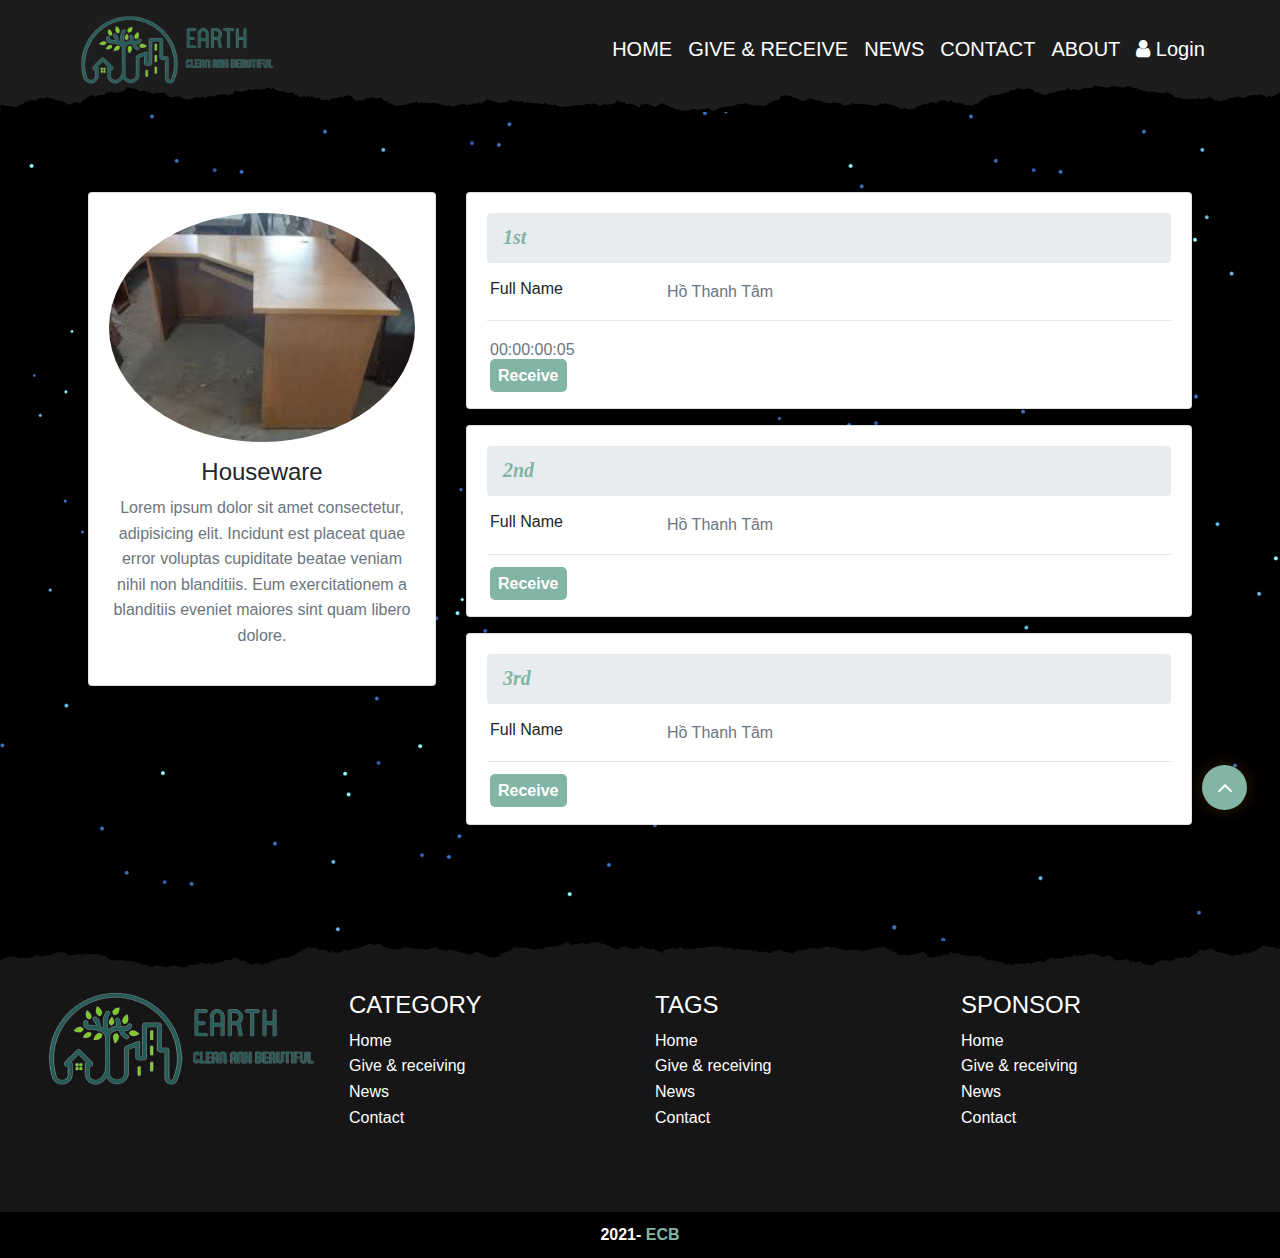
<file: order.html>
<!doctype html>
<html lang="en">
  <head>
    <title>Order Timeline</title>
    <!-- Required meta tags -->
    <meta charset="UTF-8">
    <meta name="viewport" content="width=device-width, initial-scale=1, shrink-to-fit=no">

    <!-- Bootstrap CSS -->
    <link rel="stylesheet" href="https://stackpath.bootstrapcdn.com/bootstrap/4.3.1/css/bootstrap.min.css" integrity="sha384-ggOyR0iXCbMQv3Xipma34MD+dH/1fQ784/j6cY/iJTQUOhcWr7x9JvoRxT2MZw1T" crossorigin="anonymous">
    <link rel="preload" href="https://fonts.googleapis.com/css?family=Noto+Serif:400,400i,700,700i&subset=cyrillic,cyrillic-ext,greek,greek-ext,latin-ext,vietnamese&display=swap" as="style">
    <link rel="stylesheet" href="https://maxcdn.bootstrapcdn.com/font-awesome/4.4.0/css/font-awesome.min.css">
    <link rel="stylesheet" href="./Css/style.css">
    <link rel="stylesheet" href="./Css/trade.css">
    <link rel="stylesheet" href="./Css/grid.css">
    <link rel="stylesheet" href="Css/contact.css">
    <link rel="stylesheet" href="Css/order.css">
    <link rel="stylesheet" href="Css/responsive.css">
    <link rel="stylesheet" href="https://cdnjs.cloudflare.com/ajax/libs/font-awesome/5.15.2/css/all.min.css"
        integrity="sha512-HK5fgLBL+xu6dm/Ii3z4xhlSUyZgTT9tuc/hSrtw6uzJOvgRr2a9jyxxT1ely+B+xFAmJKVSTbpM/CuL7qxO8w=="
        crossorigin="anonymous" />
  </head>
  <body>
      <div class="app">
        <header class="header" id="scroll">
          <div class="header__container">
              <div class="header-left header__mobile">
                  <div class="header-logo">
                      <a href="index.html"><img src="./images/logo-home.png" alt="" ></a>
                  </div>         
              </div>
              <div class="header-right wow fadeInLeft" >
                  <nav class="nav__mobile navbar navbar-expand-lg navbar-light">
                       <button class="hamburger-menu-button" type="button" id="hamburger-menu" data-toggle="ham-navigation" data-toggle="collapse" data-target="#navbarSupportedContentXL" aria-controls="navbarSupportedContentXL" aria-expanded="false" aria-label="Toggle navigation">
                          <span class="hamburger-menu-button-open"></span>
                      </button>
                      <div id="ham-navigation" class="ham-menu">
                          <ul class="menu navbar-nav">
                              <li class="nav-item">
                                  <a class="nav-link" href="./index.html">HOME <span class="sr-only">(current)</span></a>
                              </li>
                              <li class="nav-item">
                                  <a href="trade.html" class="nav-link">GIVE & RECEIVE</a>
                              </li>
                              <li class="nav-item">
                                  <a href="./news.html" class="nav-link">NEWS</a>
                              </li>
                              <li class="nav-item">
                                  <a href="contact.html" class="nav-link">CONTACT</a>
                              </li>
                              <li class="nav-item">
                                  <a href="about.html" class="nav-link">ABOUT</a>
                              </li>
                              <li class="nav-item nav-link__login">
                                  <a href="#" class="nav-link">
                                      <i class="fa fa-user" aria-hidden="true"></i>
                                      Login
                                  </a>
                                  
                              </li>
                              
                          </ul>
                          
                      </div>
                      <div class="header__overlay"></div>
                  </nav>
              </div>
              
          </div>
          <svg class="edgtf-lighter-effect edgtf-lighter-effect-top-header " preserveAspectRatio="none" width="100%" height="27px" style="position: absolute;bottom: 0;left: 0;" viewBox="0 0 1920 27" enable-background="new 0 0 1920 27"><path style="fill:#000" d="M1906.688,12.029c-1.653-1.78-3.943-0.347-5.823-0.883c-0.623,0.442-0.879,1.208-1.873,1.044
              c-1.992-1.974-5.01-1.6-7.448-2.713c-0.417,0.074-0.441,0.997-1.238,0.33c-0.103-0.113-0.323-0.356-1.033-1.142
              c-0.492,0.938-0.948,1.805-1.409,2.683c-2.1-2.389-5.174,0.159-7.012-2.03c-0.991,1.465-3.179,0.306-4.117,1.874
              c-0.5-0.379-0.778-1.019-1.599-0.989c-3.682,0.135-6.783,2.202-10.129,2.986c-2.646-2.246-6.298,0.391-8.975-2.322
              c-1.84,3.085-5.408-0.125-7.492,2.352c-2.784-1.202-5.6-0.211-7.657,1.15c-2.544,1.684-5.658-0.525-7.617,2.049
              c-0.711-0.49-1.225-0.845-1.762-1.215c-1.235,0.125-2.3,1.9-3.511,0.95c-1.499-1.176-3.069-1.008-4.633-0.888
              c-1.598,0.122-2.832-0.717-3.89-1.47c-1.507-1.073-2.629-2.676-4.531-0.757c-2.571-1.628-5.022,1.022-7.607,0.219
              c-0.723-0.225-1.504-0.072-2.258,0.563c-1.085,0.914-2.433,0.347-4.001,0.191c-0.359-0.553-0.792-1.217-1.557-2.392
              c-0.742,1.224-1.258,2.076-1.313,2.166c-2.294,1.216-3.012-0.829-4.299-0.584c-2.297,1.75-4.521,1.209-6.864-0.046
              c-0.324,0.259-0.688,0.799-1.059,0.804c-4.448,0.06-8.899,0.038-13.98,0.038c-0.24-0.405-0.749-1.262-1.173-1.976
              c-2.149,1.008-3.842,2.035-5.738,0.538c-1.279-1.01-3.3,0.474-4.443-1.4c-0.961-1.577-3.543-0.592-4.438-2.496
              c-3.05-0.142-5.799-2.602-9.159-0.84c-1.687,0.884-4.072,1.045-5.593-0.089c-1.931-1.44-2.974,0.217-4.092,0.435
              c-1.995-0.727-3.73-1.358-5.471-1.992c-1.57,1.758-3.127,1.162-4.602-0.068c-1.607,1.257-3.317,1.732-4.943,0.605
              c-0.969-0.671-1.885-0.5-2.809-0.466c-3.405,0.126-6.516-1.034-9.699-2.036c-0.351,0.323-0.711,0.655-1.266,1.166
              c-0.591-0.759-1.198-1.538-1.725-2.212c-2.557,0-4.875,0-8.18,0c-0.132-0.319-0.531-1.282-0.687-1.656
              c-1.575-0.655-1.718,0.829-2.71,0.698c-0.934,0.347-1.032-1.229-2.004-0.986c-0.555-0.477-1.205-0.576-1.831-0.262
              c-4.749,2.376-9.568,1.722-14.54,0.734c-3.522-0.699-7.345-0.937-10.771-0.021c-8.529,2.281-14.354-0.386-22.609-1.185
              c-0.667,0-3.228,0.765-3.895,0.765c-0.269,1.448-2.103,0.853-2.87,2.04c-2.285-0.507-4.856,0.825-6.996-1.004
              c-0.521,0.312-0.772,1.039-1.604,0.942c-2.775-0.322-5.41,0.34-7.854,1.536c-1.457,0.712-3.183,0.871-4.261,0.345
              c-3.696-1.805-7.167-0.856-10.271,0.122c-1.912-0.04-2.112-2.065-3.931-2.006c-1.694-0.765-1.941,1.694-3.332,1.995
              c-1.699,0-3.39,0.18-5.024-0.049c-1.732-0.243-2.798,1.396-4.604,1.124c-2.718-0.409-5.469-0.152-7.379,2.128
              c-2.17-1.577-4.005,0.289-5.965-0.134c-2.103-0.454-4.128,0.208-5.64,1.813c-3.357,0.918-6.184-1.798-9.276-0.846
              c-0.445-0.925-0.152-1.714-0.918-2.031c-0.971-0.401-1.309,0.68-2.029,0.883c-0.604-1.118-1.666-0.873-2.634-0.885
              c-1.143-0.013-2.285-0.003-3.268-0.003c-1.106-1.114-2.044-2.06-2.726-2.746c-1.358-0.58-2.729,0.321-3.578-0.645
              c-1.388-1.575-3.174,0.984-4.441-0.609c-4.224,1.665-8.423,1.515-12.691,0.062c-0.804-0.273-1.865-0.181-2.867,0.204
              c-3.121,1.199-6.329,2.133-10.131,1.631c-0.475,0.7-1.028,1.521-1.345,1.989c-2.119,0.122-3.817-0.032-5.385,0.352
              c-9.312,2.279-14.828,3.395-21.018,2.769c-0.495-0.05-1.111-0.196-1.481,0.024c-2.459,1.461-5.34,1.699-7.979,2.411
              c-2.833,0.764-5.061,2.335-7.593,3.466c-0.969,0.433-1.489,1.215-2.317,1.644c-3.614,1.874-8.017,1.064-11.524,3.343
              c-3.526-2.029-7.422-0.189-11.06-1.061c-0.589-0.589-1.179-1.178-1.834-1.834c-3.257,0-6.584-0.095-9.903,0.026
              c-3.349,0.123-5.717-2.383-8.814-3.184c-0.867,0.785-1.689,1.528-2.857,2.584c-0.712-1.586-2.597-1.038-3.396-2.375
              c-4.875-0.261-9.631-0.244-13.903,2.711c-0.939,0.65-2.543,0.629-3.646-0.316c-1.049-0.897-2.626-0.786-3.243-0.338
              c-1.525,1.113-3.112,1.029-4.655,0.83c-1.742-0.225-3.054,1.255-4.583,1.003c-2.853-0.469-5.448,0.766-8.049,1.29
              c-1.847,0.371-3.941,0.443-5.849,1.488c-2.252,1.235-4.988,2.07-7.542,2.143c-2.824,0.081-5.771,1.03-8.669-0.719
              c-1.008-0.608-3.135-0.79-4.648,0.541c-0.876,0.771-2.188,0.289-3.313,0.232c-0.589-0.591-1.179-1.181-1.768-1.771
              c-1.306-0.537-3.041,0.573-4.061-1.059c-3.901-0.564-7.618-2.124-11.633-2.111c-1.087,0.004-2.119,0.145-3.253-0.631
              c-1.381-0.944-2.94-0.271-4.455,0.588c-1.642,0.931-3.068-1.93-4.954-0.711c-0.273,0.178-0.443,0.617-0.717,0.676
              c-2.816,0.599-5.678,1.731-8.461,1.572c-4.614-0.264-9.223-1.017-13.843-1.456c-5.847-0.556-11.815,1.072-17.592-0.986
              c-0.592-0.211-1.58-0.312-1.946,0.02c-1.806,1.633-4.211,1.089-6.27,1.794c-2.087,0.716-4.611,0.158-6.944,0.158
              c-1.503-0.432-2.372-2.113-4.172-2.019c-1.662,0.087-3.478-0.396-4.961,0.126c-1.763,0.62-3.121-2.656-4.758-0.227
              c-1.436-2.093-2.76,0.089-4.118,0.178c-5.541,0.364-10.891-0.694-16.074-2.332c-1.263-0.398-2.465-0.812-3.678-0.678
              c-2.656,0.294-5.127-0.484-7.456-1.379c-2.272-0.874-4.205-0.792-6.463-0.06c-7.844,2.541-6.753,3.244-15.267,0.626
              c-3.086-0.949-5.96-2.991-9.862-2.097c-0.385-0.789-0.739-1.516-1.019-2.087c-2.055,1.425-3.956,1.311-5.706,0.346
              c-1.307-0.72-2.924-0.75-3.775-0.278c-2.287,1.266-4.743,0.539-6.987,1.041c-0.512,2.917-2.846,3.626-4.926,3.726
              c-2.612,0.124-5.023,0.659-7.318,1.736c-0.653,0.306-1.226,0.383-1.847,0.363c-2.501-0.082-4.068,1.571-5.756,3.013
              c-2.233,0.087-4.569-0.512-6.791,1.418c-0.471-1.835-1.769-1.304-2.878-1.432c-1.256-0.146-2.88,0.903-3.375,0.583
              c-1.313-0.849-2.553-0.435-3.8-0.543c-1.323-0.114-2.667-0.082-3.997-0.014c-3.085,0.157-5.937-1.626-9.063-1.063
              c-1.444-1.706-3.651-1.35-5.054-0.812c-3.057,1.172-6.092,0.68-9.137,0.865c-0.644,0.039-1.326-0.01-1.922,0.189
              c-3.33,1.112-6.717,1.99-10.247,1.782c-4.751-0.28-9.317,1.747-14.083,1.016c-0.645-0.099-0.807,0.622-1.214,0.686
              c-2.856,0.444-5.156,2.096-8.292,3.524c-2.365-0.867-6.328-2.242-7.198-2.998c-2.773-1.573-5.327,2.088-8.085,0.087
              c-2.148,1.771-5.14-0.317-7.36,1.629c-0.443,0.388-1.774,0.116-2.783-0.26c-3.272-1.218-6.678-0.943-10.029-0.181
              c-1.969,0.448-3.911,1.011-5.864,1.521c-2.057-2.154-4.113-0.146-6.17,0c-3.287-1.954-6.9-2.259-10.441-1.98
              c-1.35-1.258-2.661-1.43-4.34-1.475c-1.521-0.041-3.323-1.036-4.664-1.791c-1.818-1.022-3.526-0.294-5.167-0.868
              c-0.98-1.14-2.457-1.3-3.7-1.961c-0.413,0.362-0.778,0.682-1.144,1.002c-0.575-0.178-0.733-1.094-2.059-0.819
              c-2.482,2.394-6.367,2.596-10.038,3.972c-0.554-0.703-1.166-1.48-1.646-2.09c-1.979,0-4.188,0.655-5.173-0.163
              c-1.275-1.062-3.067-0.118-3.902-1.604c-1.041,0.813-2.247,0.834-3.494,0.791c-1.498-0.051-2.998-0.007-4.497-0.014
              c-0.628-0.003-0.699,1.07-1.693,0.694c-0.168-0.025-0.191-0.975-0.831-0.406c-0.595,0.832,0.337,2.039-1.103,2.948
              c-4.826-1.897-10.075-3.35-15.699-3.981c-1.394,1.522-3.377,0.406-5.231,0.826c-0.671-0.881-1.173-1.539-1.694-2.225
              c-3.583,1.016-6.671-1.573-10.036-0.792c-0.321-0.779-0.555-1.348-0.792-1.918c-0.626-0.23-1.209-0.299-1.579,0.402
              c0.392,0.502,1.087,0.815,0.885,1.839c-0.179,0.216-0.486,0.574-0.78,0.944c-1.035,1.3-2.845,0.007-3.629,0.784
              c-1.345,1.334-2.823,0.95-4.168,0.8c-1.271-0.141-2.348,1.22-3.343,0.52c-1.493-1.049-2.836,0.617-3.76,0.188
              c-3.873-1.803-7.05,0.221-10.776,1.511c-0.034-1.703-1.615-1.113-2.562-1.535c-1.959-0.873-4.205-1.103-6.333-1.597
              c-2.651,2.137-5.744,0.481-8.584,0.997c-1.03,0.187-1.323-1.671-2.58-0.931c-0.573,0.574-1.162,1.163-1.979,1.98
              c-3.573-0.473-7.454,0.813-11.184-0.814c-0.588,0.588-1.178,1.177-1.856,1.855c-0.747-1.711-2.58-1.477-3.434-0.98
              c-2.351,1.366-4.772,0.632-7.144,0.905c-2.861,0.331-5.878-0.878-8.616,0.939c-0.418,0.277-1.558,0.173-1.839-0.177
              c-0.937-1.166-2.153-0.861-3.209-0.732c-2.721,0.335-4.974-0.697-7.014-2.082c-1.225,0.262-2.051,0.971-3.23,1.146
              c-1.83,0.272-3.478-1.175-5.255-0.274c-1.221-1.703-3.44-0.036-4.774-1.426c-0.81-0.844-1.946-0.515-2.812-0.338
              c-1.199,0.245-2.174,1.308-3.604,0.95c-1.085-0.271-2.321,0.4-3.334-0.396c-0.89-0.699-1.901,0.168-2.997-0.49
              c-0.985-0.593-2.724-0.445-3.89,0.755c-0.626-0.689-1.18-1.299-1.712-1.886c-0.417,0.359-0.834,0.993-1.151,0.946
              c-2.219-0.328-4.478,0.692-6.735-0.643c-1.276-0.755-3.208-0.837-4.623,0.225c-0.953,0.714-1.799,0.449-2.726,0.279
              c-0.216-0.592-0.427-1.169-0.691-1.895c-2.699,0.559-5.569-0.833-8.078,0.906c-2.688-2.219-6.326,0.428-9.251-1.695
              c-1.083-0.785-3.216-0.127-4.599-0.127c-1.52,1.064-2.737,2.025-4.478,2.028c-1.248,0.001-2.699-0.55-3.62,0.888
              c-1.256-1.885-2.411-0.326-3.646,0.052c-0.609,0.187-1.425,0.252-1.974-0.003c-4.376-2.026-9.253-1.71-13.748-3.037
              c-2.021-0.598-3.899-1.248-5.899-0.768c-2.022,2.468-5.151,2.399-7.581,3.781c-1.367,0.776-2.691-0.603-4.131-1.026
              c-0.883,1.229-2.49,1.193-3.612,2.149c-2.816-2.362-5.209-0.515-7.65,0.778c-0.844-1.183-2.169-1.243-3.021-0.547
              c-1.399,1.144-2.736,0.768-4.105,0.391c-3.305-0.909-8.024-0.512-11.431-0.089c-4.46,0.554-8.897,3.014-13.567,0.466
              c-1.463-0.799-3.078,0.344-4.375,1.056c-0.85-0.495-1.261-1.27-2.264-1.15c-1.15,0.136-2.331-0.018-3.494,0.046
              c-1.043,0.057-1.391-1.352-2.594-1.049c-1.111,0.28-2.241,0.104-3.049-0.898c-0.695,0.735-1.469,1.58-2.388,0.432
              c-0.857-1.071-2.272,0.091-3.115-1.019c-0.583-0.768-1.884,1.156-2.445-0.465c-1.418,1.769-3.375,0.822-5.093,0.953
              c-1.822,0.139-3.981,0.636-5.417-0.119c-1.878-0.987-3.198,0.296-4.747,0.313c-1.509,0.017-2.263-1.29-3.565-1.185
              c-1.332,1.381-3.052,1.563-4.426,0.635c-1.61-1.089-3.452-0.974-4.711-0.479c-2.676,1.051-5.646,0.289-7.828,1.938
              c-0.683-0.542-1.055-0.839-1.688-1.342c-0.829,0.576-1.777,1.076-2.848,1.373c-3.517,0.977-7.056,1.02-10.609,0.846
              c-1.409-0.068-2.471,0.435-3.549,1.069c-1.926-0.894-3.757-0.987-5.342-1.232c-2.083-0.321-4.088-1.155-6.135-1.772
              c-0.341,0.311-0.696,0.633-1.05,0.955c-0.949-0.949-1.892-1.892-2.967-2.968c-0.514,0-1.163-0.001-1.811,0
              c-0.608,0.001-0.663-1.126-1.408-0.78c-0.296,0.296-0.532,0.532-0.768,0.768c-2.003-1.778-2.003-1.778-4.481-2.451
              c-0.039-0.618,0.13-1.346-0.79-1.529c-3.206,1.594-6.601,0.994-9.968,0.765c-0.931-1.668-1.427,0.507-2.274,0.259
              c-1.041-0.306-1.756-1.276-3.085-1.105c-1.035,0.133-1.745,0.709-2.603,0.992c-1.053,0.346-2.321,0.197-3.468,0.05
              c-1.123-0.144-1.734,0.768-2.601,0.985c-2.311,0.58-4.655,1.614-7.058,0.991c-1.986-0.515-3.309,1.3-5.096,1.04
              c-1.716-0.248-2.819-2.006-4.672-1.988c-0.48,0.006-1.005,0.111-1.326-0.419c0.217-1.201-0.782-1.697-1.415-2.407
              c-1.292-0.588-2.923,0.468-4.132-1c-0.348-0.423-1.842-0.491-2.335-0.108c-2.484,1.927-5.761-0.025-8.259,1.882
              c-0.759,0.579-1.799-0.181-2.503-0.876c-4.245,1.979-5.566,2.092-10.38,2.008c-1.64-0.028-3.296,0.806-4.912,1.238
              c-0.235,0.615,0.028,1.39-1.033,1.775c-1.321-0.673-2.828-1.439-4.226-2.15c-0.913,0.293-1.238,1.397-2.357,1.017
              c-0.283-0.255-0.646-0.579-1.189-1.069c-0.287,1.471-1.421,1.18-2.375,1.095c-2.043-0.183-3.799-1.27-5.693-1.917
              c-2.101-0.717-4.565,0.853-6.657-0.875c-0.408-0.337-1.498,0.116-1.865-0.229c-2.137-2.005-4.153-0.596-6.215,0.222
              c-0.931-1.526-2.305-1.788-3.374-0.746c-1.943,1.897-3.276-0.342-4.864-0.531c-1.855-0.221-3.326,2.316-4.94,0.811
              c-1.349-1.258-2.909-0.114-4.57-1.309c-0.179-0.207-0.711-0.823-1.21-1.402c-0.616,0.412-0.896,1.157-1.866,0.963
              c-2.224-2.004-5.235-3.755-8.021-2.738c-2.296,0.838-3.802,0.482-5.77-0.179c-2.098-0.704-4.248-1.223-6.57-1.123
              c-2.024,0.087-4.011,0.092-6.159-0.72c-2.105-0.795-4.683-0.251-6.682-2.073c-0.509-0.463-1.934-0.53-2.637,0.516
              c-0.365,0.543-0.893,0.287-1.114,0.319c-1.406-0.75-2.636-1.405-3.804-2.028c-2.504,1.352-4.994,2.255-7.78,2.065
              c-1.37-0.094-2.727-0.035-3.96,0.694c-1.209-1.401-2.82-0.387-4.208-0.702c-3.62-0.819-6.958,1.528-11.579,0.768
              c-0.032-0.08-0.401-0.995-0.917-2.273c-1.01,2.458-2.813,2.302-4.293,2.836c-2.534,0.914-5.234,0.974-7.805,1.67
              c-3.218-1.734-6.673-0.716-9.859-1.035c-1.111,1.111-2.053,2.054-3.036,3.037c-2.809,0.018-5.796-0.494-8.012,1.982
              c-0.656-0.656-1.245-1.245-2.011-2.011c-3.176,0.305-6.626-0.709-9.844,1.024c-2.124-1.083-2.086-0.977-3.818-0.358
              c-1.165,0.416-2.049,1.458-3.438,1.375c-2.79-0.167-5.621,0.335-8.363-0.534c-0.075,0.488,0.207,1.044-0.828,1.633
              c-2.107-1.286-4.136,1.014-6.53,0.899c-1.032-0.532-1.426-1.861-2.992-2.075c-1.815,1.799-4.035,1.946-6.656,1.126
              c-3.284-1.028-6.238,2.367-9.666,1.103c-1.319,1.573-3.447,0.094-4.576,0.938c-1.846,1.38-3.191-0.94-4.748-0.105
              c-1.646-1.447-3.679-0.854-5.396-1.017c-2.018-1.521-3.892-2.889-5.871-1.552c-0.93,0.408-0.84-0.752-1.598-0.083
              c-0.175,0.18-0.407,0.417-0.643,0.659c-0.566-0.59-1.054-1.341-2.827-0.624c-0.076,0.131-0.547,0.951-1.02,1.77
              c0-0.371-0.001-0.741-0.001-1.112c-5.352,0.475-9.849-1.026-13.06-4.952c-2.449,0.903-2.449,0.903-4.533-0.089
              c-2.724,1.548-5.446,1.525-8.169,0.001c-1.368,0.71-2.736,1.42-3.397,1.763c-3.532-0.728-6.427-1.307-8.771-2.919
              c-0.741,0.571-1.028,1.297-1.82,1.158c-1.388-0.72-2.756-1.43-3.868-2.007c-3.021,1.753-5.96,0.652-8.615,1.049
              c-0.797-0.871-1.356-1.482-2.097-2.291c-1.741,1.015-3.215-0.443-4.653-0.828c-0.575,0.466-0.91,0.737-1.235,1.001
              c-0.673-0.673-1.262-1.263-1.872-1.872c-2.219,2.337-4.406,0.048-6.982-0.156c-2.32,3.421-6.463,3.874-10.109,4.943
              c-2.834,0.832-6.127-0.284-9.045,1.139c-0.256,0.125-0.796,0.116-0.944-0.055c-1.258-1.452-3.393-0.696-4.481-2.077
              c-0.706,0.45-1.174,0.75-1.612,1.028c-0.348-0.348-0.583-0.583-0.843-0.843c-0.689,0.644-1.378,1.288-2.452,2.29
              c-0.484-0.839-0.958-1.658-1.373-2.377c-1.433,0.871-1.534,2.105-2.202,2.649c-3.546,2.57-7.799,0.318-11.329,1.861
              c-4.142,1.811-7.867-1.129-11.987-0.347c-0.829,2.764-4.707,1.139-5.532,3.898c-1.179,0-2.176,0-3.211,0
              c-1.179,1.822-3.615,2.105-4.897,3.997c-1.657-0.287-3.448,0.627-5.084-0.896c-0.539-0.502-2.363-0.525-2.833-0.034
              c-1.654,1.725-3.939,0.716-5.85,1.736c-1.677,0.895-4.209,0.187-6.288,0.187c-1.525-1.737-3.758-1.651-5.562-2.533
              c-1.992-0.974-4.315-0.342-6.438-1.366c-1.779-0.858-4.248,0.826-6.021-1.063c-0.493,0.387-0.786,1.106-2.217,0.851
              c-0.233-0.399-0.736-1.259-0.868-1.485c-2.381-0.849-4.2,0.149-5.89-1.215c-0.813-0.657-2.962-0.701-3.794-0.075
              c-1.715,1.29-3.445,0.783-5.17,0.861c-2.328,0.105-4.664,0.026-6.997,0.025c-1.719,1.708-3.815,2.123-6.171,2.029
              c-2.98-0.118-5.97-0.028-8.855-0.028c-0.689,0.688-1.278,1.278-1.867,1.867c-0.498-0.308-0.996-0.616-1.897-1.175
              c-0.388,2.401-2.434,0.696-3.564,1.615c-0.293,0.569,0.012,1.362-0.338,1.51c-3.463,0.326-6.337,0.991-8.169,2.808
              c-4.955,1.452-9.135-1.267-13.568-0.623c-4.48,0.649-8.601-1.6-12.961-1.979c0,2.838,0,5.29,0,7.976c341.006,0,681.882,0,1022.758,0
              c14.494,0,28.988-0.069,43.481-0.015c3.862,0.015,5.46-0.053,5.55-0.188c283.215,0,565.436,0,847.625,0c0-6.655,0-13.224,0-19.867
              C1915.898,10.076,1910.912,9.958,1906.688,12.029z"></path></svg>
      </header>

            <div class="container">
                <div class="main-body">
                    <div class="row gutters-sm">
                        <div class="col-md-4 mb-3">
                          <div class="card">
                            <div class="card-body">
                              <div class="d-flex flex-column align-items-center text-center">
                                <img src="./images/bàn.jpg" alt="Admin" class="rounded-circle" width="150">
                                <div class="mt-3">
                                  <h4>Houseware</h4>
                                  <p class="text-muted font-size-sm">Lorem ipsum dolor sit amet consectetur, adipisicing elit. Incidunt est placeat quae error voluptas cupiditate beatae veniam nihil non blanditiis. Eum exercitationem a blanditiis eveniet maiores sint quam libero dolore.</p>
                                </div>
                              </div>
                            </div>
                          </div>
                        </div>
                        <div class="col-md-8">
                          <div class="card mb-3" id="disable">
                            <div class="card-body">
                                <nav aria-label="breadcrumb" class="main-breadcrumb">
                                    <ol class="breadcrumb">
                                      <li class="breadcrumb-item">1st</li>
                                    </ol>
                                </nav>
                              <div class="row">
                                <div class="col-sm-3">
                                  <h6 class="mb-0">Full Name</h6>
                                </div>
                                <div class="col-sm-9 text-secondary">
                                  Hồ Thanh Tâm
                                </div>
                              </div>
                              <hr>
                              <div class="row">          
                                <div class="col-sm-9 text-secondary">
                                  <div id="countdown" data-days="0" data-hrs="0" data-mins="0" data-secs="5"></div>
                                    <div class="btn__receive" onclick="alert()">
                                        Receive
                                    </div>
                                </div>
                              </div>
                            </div>
                          </div>
                          <div class="card mb-3" id="next">
                            <div class="card-body">
                                <nav aria-label="breadcrumb" class="main-breadcrumb">
                                    <ol class="breadcrumb">
                                      <li class="breadcrumb-item">2nd</li>
                                    </ol>
                                </nav>
                              <div class="row">
                                <div class="col-sm-3">
                                   <h6 class="mb-0">Full Name</h6>
                                </div>
                                <div class="col-sm-9 text-secondary">
                                  Hồ Thanh Tâm
                                </div>
                              </div>
                              <hr>
                              <div class="row">          
                                <div class="col-sm-9 text-secondary">
                                  <div id="countdown" data-days="0" data-hrs="0" data-mins="0" data-secs="5"></div>
                                    <div class="btn__receive" onclick="alert()">
                                        Receive
                                    </div>
                                </div>
                              </div>
                            </div>
                          </div>
                          <div class="card mb-3">
                            <div class="card-body">
                                <nav aria-label="breadcrumb" class="main-breadcrumb">
                                    <ol class="breadcrumb">
                                      <li class="breadcrumb-item">3rd</li>
                                    </ol>
                                </nav>
                              <div class="row">
                                <div class="col-sm-3">
                                  <h6 class="mb-0">Full Name</h6>
                                </div>
                                <div class="col-sm-9 text-secondary">
                                  Hồ Thanh Tâm
                                </div>
                              </div>
                              <hr>
                              <div class="row">          
                                <div class="col-sm-9 text-secondary">
                                  <div id="countdown" data-days="0" data-hrs="0" data-mins="0" data-secs="5"></div>
                                    <div class="btn__receive" onclick="alert()">
                                        Receive
                                    </div>
                                </div>
                              </div>
                            </div>
                          </div>
                        </div>
                        
                      </div>
                </div>


            </div>


        


            <footer class="footer">
              <svg class="edgtf-lighter-effect edgtf-lighter-effect-bottom-footer" preserveAspectRatio="none" width="100%" height="27px" style="position: absolute;top:0;transform: rotate(180deg);" viewBox="0 0 1920 27" enable-background="new 0 0 1920 27"><path style="fill:#000" d="M1906.688,12.029c-1.653-1.78-3.943-0.347-5.823-0.883c-0.623,0.442-0.879,1.208-1.873,1.044
                  c-1.992-1.974-5.01-1.6-7.448-2.713c-0.417,0.074-0.441,0.997-1.238,0.33c-0.103-0.113-0.323-0.356-1.033-1.142
                  c-0.492,0.938-0.948,1.805-1.409,2.683c-2.1-2.389-5.174,0.159-7.012-2.03c-0.991,1.465-3.179,0.306-4.117,1.874
                  c-0.5-0.379-0.778-1.019-1.599-0.989c-3.682,0.135-6.783,2.202-10.129,2.986c-2.646-2.246-6.298,0.391-8.975-2.322
                  c-1.84,3.085-5.408-0.125-7.492,2.352c-2.784-1.202-5.6-0.211-7.657,1.15c-2.544,1.684-5.658-0.525-7.617,2.049
                  c-0.711-0.49-1.225-0.845-1.762-1.215c-1.235,0.125-2.3,1.9-3.511,0.95c-1.499-1.176-3.069-1.008-4.633-0.888
                  c-1.598,0.122-2.832-0.717-3.89-1.47c-1.507-1.073-2.629-2.676-4.531-0.757c-2.571-1.628-5.022,1.022-7.607,0.219
                  c-0.723-0.225-1.504-0.072-2.258,0.563c-1.085,0.914-2.433,0.347-4.001,0.191c-0.359-0.553-0.792-1.217-1.557-2.392
                  c-0.742,1.224-1.258,2.076-1.313,2.166c-2.294,1.216-3.012-0.829-4.299-0.584c-2.297,1.75-4.521,1.209-6.864-0.046
                  c-0.324,0.259-0.688,0.799-1.059,0.804c-4.448,0.06-8.899,0.038-13.98,0.038c-0.24-0.405-0.749-1.262-1.173-1.976
                  c-2.149,1.008-3.842,2.035-5.738,0.538c-1.279-1.01-3.3,0.474-4.443-1.4c-0.961-1.577-3.543-0.592-4.438-2.496
                  c-3.05-0.142-5.799-2.602-9.159-0.84c-1.687,0.884-4.072,1.045-5.593-0.089c-1.931-1.44-2.974,0.217-4.092,0.435
                  c-1.995-0.727-3.73-1.358-5.471-1.992c-1.57,1.758-3.127,1.162-4.602-0.068c-1.607,1.257-3.317,1.732-4.943,0.605
                  c-0.969-0.671-1.885-0.5-2.809-0.466c-3.405,0.126-6.516-1.034-9.699-2.036c-0.351,0.323-0.711,0.655-1.266,1.166
                  c-0.591-0.759-1.198-1.538-1.725-2.212c-2.557,0-4.875,0-8.18,0c-0.132-0.319-0.531-1.282-0.687-1.656
                  c-1.575-0.655-1.718,0.829-2.71,0.698c-0.934,0.347-1.032-1.229-2.004-0.986c-0.555-0.477-1.205-0.576-1.831-0.262
                  c-4.749,2.376-9.568,1.722-14.54,0.734c-3.522-0.699-7.345-0.937-10.771-0.021c-8.529,2.281-14.354-0.386-22.609-1.185
                  c-0.667,0-3.228,0.765-3.895,0.765c-0.269,1.448-2.103,0.853-2.87,2.04c-2.285-0.507-4.856,0.825-6.996-1.004
                  c-0.521,0.312-0.772,1.039-1.604,0.942c-2.775-0.322-5.41,0.34-7.854,1.536c-1.457,0.712-3.183,0.871-4.261,0.345
                  c-3.696-1.805-7.167-0.856-10.271,0.122c-1.912-0.04-2.112-2.065-3.931-2.006c-1.694-0.765-1.941,1.694-3.332,1.995
                  c-1.699,0-3.39,0.18-5.024-0.049c-1.732-0.243-2.798,1.396-4.604,1.124c-2.718-0.409-5.469-0.152-7.379,2.128
                  c-2.17-1.577-4.005,0.289-5.965-0.134c-2.103-0.454-4.128,0.208-5.64,1.813c-3.357,0.918-6.184-1.798-9.276-0.846
                  c-0.445-0.925-0.152-1.714-0.918-2.031c-0.971-0.401-1.309,0.68-2.029,0.883c-0.604-1.118-1.666-0.873-2.634-0.885
                  c-1.143-0.013-2.285-0.003-3.268-0.003c-1.106-1.114-2.044-2.06-2.726-2.746c-1.358-0.58-2.729,0.321-3.578-0.645
                  c-1.388-1.575-3.174,0.984-4.441-0.609c-4.224,1.665-8.423,1.515-12.691,0.062c-0.804-0.273-1.865-0.181-2.867,0.204
                  c-3.121,1.199-6.329,2.133-10.131,1.631c-0.475,0.7-1.028,1.521-1.345,1.989c-2.119,0.122-3.817-0.032-5.385,0.352
                  c-9.312,2.279-14.828,3.395-21.018,2.769c-0.495-0.05-1.111-0.196-1.481,0.024c-2.459,1.461-5.34,1.699-7.979,2.411
                  c-2.833,0.764-5.061,2.335-7.593,3.466c-0.969,0.433-1.489,1.215-2.317,1.644c-3.614,1.874-8.017,1.064-11.524,3.343
                  c-3.526-2.029-7.422-0.189-11.06-1.061c-0.589-0.589-1.179-1.178-1.834-1.834c-3.257,0-6.584-0.095-9.903,0.026
                  c-3.349,0.123-5.717-2.383-8.814-3.184c-0.867,0.785-1.689,1.528-2.857,2.584c-0.712-1.586-2.597-1.038-3.396-2.375
                  c-4.875-0.261-9.631-0.244-13.903,2.711c-0.939,0.65-2.543,0.629-3.646-0.316c-1.049-0.897-2.626-0.786-3.243-0.338
                  c-1.525,1.113-3.112,1.029-4.655,0.83c-1.742-0.225-3.054,1.255-4.583,1.003c-2.853-0.469-5.448,0.766-8.049,1.29
                  c-1.847,0.371-3.941,0.443-5.849,1.488c-2.252,1.235-4.988,2.07-7.542,2.143c-2.824,0.081-5.771,1.03-8.669-0.719
                  c-1.008-0.608-3.135-0.79-4.648,0.541c-0.876,0.771-2.188,0.289-3.313,0.232c-0.589-0.591-1.179-1.181-1.768-1.771
                  c-1.306-0.537-3.041,0.573-4.061-1.059c-3.901-0.564-7.618-2.124-11.633-2.111c-1.087,0.004-2.119,0.145-3.253-0.631
                  c-1.381-0.944-2.94-0.271-4.455,0.588c-1.642,0.931-3.068-1.93-4.954-0.711c-0.273,0.178-0.443,0.617-0.717,0.676
                  c-2.816,0.599-5.678,1.731-8.461,1.572c-4.614-0.264-9.223-1.017-13.843-1.456c-5.847-0.556-11.815,1.072-17.592-0.986
                  c-0.592-0.211-1.58-0.312-1.946,0.02c-1.806,1.633-4.211,1.089-6.27,1.794c-2.087,0.716-4.611,0.158-6.944,0.158
                  c-1.503-0.432-2.372-2.113-4.172-2.019c-1.662,0.087-3.478-0.396-4.961,0.126c-1.763,0.62-3.121-2.656-4.758-0.227
                  c-1.436-2.093-2.76,0.089-4.118,0.178c-5.541,0.364-10.891-0.694-16.074-2.332c-1.263-0.398-2.465-0.812-3.678-0.678
                  c-2.656,0.294-5.127-0.484-7.456-1.379c-2.272-0.874-4.205-0.792-6.463-0.06c-7.844,2.541-6.753,3.244-15.267,0.626
                  c-3.086-0.949-5.96-2.991-9.862-2.097c-0.385-0.789-0.739-1.516-1.019-2.087c-2.055,1.425-3.956,1.311-5.706,0.346
                  c-1.307-0.72-2.924-0.75-3.775-0.278c-2.287,1.266-4.743,0.539-6.987,1.041c-0.512,2.917-2.846,3.626-4.926,3.726
                  c-2.612,0.124-5.023,0.659-7.318,1.736c-0.653,0.306-1.226,0.383-1.847,0.363c-2.501-0.082-4.068,1.571-5.756,3.013
                  c-2.233,0.087-4.569-0.512-6.791,1.418c-0.471-1.835-1.769-1.304-2.878-1.432c-1.256-0.146-2.88,0.903-3.375,0.583
                  c-1.313-0.849-2.553-0.435-3.8-0.543c-1.323-0.114-2.667-0.082-3.997-0.014c-3.085,0.157-5.937-1.626-9.063-1.063
                  c-1.444-1.706-3.651-1.35-5.054-0.812c-3.057,1.172-6.092,0.68-9.137,0.865c-0.644,0.039-1.326-0.01-1.922,0.189
                  c-3.33,1.112-6.717,1.99-10.247,1.782c-4.751-0.28-9.317,1.747-14.083,1.016c-0.645-0.099-0.807,0.622-1.214,0.686
                  c-2.856,0.444-5.156,2.096-8.292,3.524c-2.365-0.867-6.328-2.242-7.198-2.998c-2.773-1.573-5.327,2.088-8.085,0.087
                  c-2.148,1.771-5.14-0.317-7.36,1.629c-0.443,0.388-1.774,0.116-2.783-0.26c-3.272-1.218-6.678-0.943-10.029-0.181
                  c-1.969,0.448-3.911,1.011-5.864,1.521c-2.057-2.154-4.113-0.146-6.17,0c-3.287-1.954-6.9-2.259-10.441-1.98
                  c-1.35-1.258-2.661-1.43-4.34-1.475c-1.521-0.041-3.323-1.036-4.664-1.791c-1.818-1.022-3.526-0.294-5.167-0.868
                  c-0.98-1.14-2.457-1.3-3.7-1.961c-0.413,0.362-0.778,0.682-1.144,1.002c-0.575-0.178-0.733-1.094-2.059-0.819
                  c-2.482,2.394-6.367,2.596-10.038,3.972c-0.554-0.703-1.166-1.48-1.646-2.09c-1.979,0-4.188,0.655-5.173-0.163
                  c-1.275-1.062-3.067-0.118-3.902-1.604c-1.041,0.813-2.247,0.834-3.494,0.791c-1.498-0.051-2.998-0.007-4.497-0.014
                  c-0.628-0.003-0.699,1.07-1.693,0.694c-0.168-0.025-0.191-0.975-0.831-0.406c-0.595,0.832,0.337,2.039-1.103,2.948
                  c-4.826-1.897-10.075-3.35-15.699-3.981c-1.394,1.522-3.377,0.406-5.231,0.826c-0.671-0.881-1.173-1.539-1.694-2.225
                  c-3.583,1.016-6.671-1.573-10.036-0.792c-0.321-0.779-0.555-1.348-0.792-1.918c-0.626-0.23-1.209-0.299-1.579,0.402
                  c0.392,0.502,1.087,0.815,0.885,1.839c-0.179,0.216-0.486,0.574-0.78,0.944c-1.035,1.3-2.845,0.007-3.629,0.784
                  c-1.345,1.334-2.823,0.95-4.168,0.8c-1.271-0.141-2.348,1.22-3.343,0.52c-1.493-1.049-2.836,0.617-3.76,0.188
                  c-3.873-1.803-7.05,0.221-10.776,1.511c-0.034-1.703-1.615-1.113-2.562-1.535c-1.959-0.873-4.205-1.103-6.333-1.597
                  c-2.651,2.137-5.744,0.481-8.584,0.997c-1.03,0.187-1.323-1.671-2.58-0.931c-0.573,0.574-1.162,1.163-1.979,1.98
                  c-3.573-0.473-7.454,0.813-11.184-0.814c-0.588,0.588-1.178,1.177-1.856,1.855c-0.747-1.711-2.58-1.477-3.434-0.98
                  c-2.351,1.366-4.772,0.632-7.144,0.905c-2.861,0.331-5.878-0.878-8.616,0.939c-0.418,0.277-1.558,0.173-1.839-0.177
                  c-0.937-1.166-2.153-0.861-3.209-0.732c-2.721,0.335-4.974-0.697-7.014-2.082c-1.225,0.262-2.051,0.971-3.23,1.146
                  c-1.83,0.272-3.478-1.175-5.255-0.274c-1.221-1.703-3.44-0.036-4.774-1.426c-0.81-0.844-1.946-0.515-2.812-0.338
                  c-1.199,0.245-2.174,1.308-3.604,0.95c-1.085-0.271-2.321,0.4-3.334-0.396c-0.89-0.699-1.901,0.168-2.997-0.49
                  c-0.985-0.593-2.724-0.445-3.89,0.755c-0.626-0.689-1.18-1.299-1.712-1.886c-0.417,0.359-0.834,0.993-1.151,0.946
                  c-2.219-0.328-4.478,0.692-6.735-0.643c-1.276-0.755-3.208-0.837-4.623,0.225c-0.953,0.714-1.799,0.449-2.726,0.279
                  c-0.216-0.592-0.427-1.169-0.691-1.895c-2.699,0.559-5.569-0.833-8.078,0.906c-2.688-2.219-6.326,0.428-9.251-1.695
                  c-1.083-0.785-3.216-0.127-4.599-0.127c-1.52,1.064-2.737,2.025-4.478,2.028c-1.248,0.001-2.699-0.55-3.62,0.888
                  c-1.256-1.885-2.411-0.326-3.646,0.052c-0.609,0.187-1.425,0.252-1.974-0.003c-4.376-2.026-9.253-1.71-13.748-3.037
                  c-2.021-0.598-3.899-1.248-5.899-0.768c-2.022,2.468-5.151,2.399-7.581,3.781c-1.367,0.776-2.691-0.603-4.131-1.026
                  c-0.883,1.229-2.49,1.193-3.612,2.149c-2.816-2.362-5.209-0.515-7.65,0.778c-0.844-1.183-2.169-1.243-3.021-0.547
                  c-1.399,1.144-2.736,0.768-4.105,0.391c-3.305-0.909-8.024-0.512-11.431-0.089c-4.46,0.554-8.897,3.014-13.567,0.466
                  c-1.463-0.799-3.078,0.344-4.375,1.056c-0.85-0.495-1.261-1.27-2.264-1.15c-1.15,0.136-2.331-0.018-3.494,0.046
                  c-1.043,0.057-1.391-1.352-2.594-1.049c-1.111,0.28-2.241,0.104-3.049-0.898c-0.695,0.735-1.469,1.58-2.388,0.432
                  c-0.857-1.071-2.272,0.091-3.115-1.019c-0.583-0.768-1.884,1.156-2.445-0.465c-1.418,1.769-3.375,0.822-5.093,0.953
                  c-1.822,0.139-3.981,0.636-5.417-0.119c-1.878-0.987-3.198,0.296-4.747,0.313c-1.509,0.017-2.263-1.29-3.565-1.185
                  c-1.332,1.381-3.052,1.563-4.426,0.635c-1.61-1.089-3.452-0.974-4.711-0.479c-2.676,1.051-5.646,0.289-7.828,1.938
                  c-0.683-0.542-1.055-0.839-1.688-1.342c-0.829,0.576-1.777,1.076-2.848,1.373c-3.517,0.977-7.056,1.02-10.609,0.846
                  c-1.409-0.068-2.471,0.435-3.549,1.069c-1.926-0.894-3.757-0.987-5.342-1.232c-2.083-0.321-4.088-1.155-6.135-1.772
                  c-0.341,0.311-0.696,0.633-1.05,0.955c-0.949-0.949-1.892-1.892-2.967-2.968c-0.514,0-1.163-0.001-1.811,0
                  c-0.608,0.001-0.663-1.126-1.408-0.78c-0.296,0.296-0.532,0.532-0.768,0.768c-2.003-1.778-2.003-1.778-4.481-2.451
                  c-0.039-0.618,0.13-1.346-0.79-1.529c-3.206,1.594-6.601,0.994-9.968,0.765c-0.931-1.668-1.427,0.507-2.274,0.259
                  c-1.041-0.306-1.756-1.276-3.085-1.105c-1.035,0.133-1.745,0.709-2.603,0.992c-1.053,0.346-2.321,0.197-3.468,0.05
                  c-1.123-0.144-1.734,0.768-2.601,0.985c-2.311,0.58-4.655,1.614-7.058,0.991c-1.986-0.515-3.309,1.3-5.096,1.04
                  c-1.716-0.248-2.819-2.006-4.672-1.988c-0.48,0.006-1.005,0.111-1.326-0.419c0.217-1.201-0.782-1.697-1.415-2.407
                  c-1.292-0.588-2.923,0.468-4.132-1c-0.348-0.423-1.842-0.491-2.335-0.108c-2.484,1.927-5.761-0.025-8.259,1.882
                  c-0.759,0.579-1.799-0.181-2.503-0.876c-4.245,1.979-5.566,2.092-10.38,2.008c-1.64-0.028-3.296,0.806-4.912,1.238
                  c-0.235,0.615,0.028,1.39-1.033,1.775c-1.321-0.673-2.828-1.439-4.226-2.15c-0.913,0.293-1.238,1.397-2.357,1.017
                  c-0.283-0.255-0.646-0.579-1.189-1.069c-0.287,1.471-1.421,1.18-2.375,1.095c-2.043-0.183-3.799-1.27-5.693-1.917
                  c-2.101-0.717-4.565,0.853-6.657-0.875c-0.408-0.337-1.498,0.116-1.865-0.229c-2.137-2.005-4.153-0.596-6.215,0.222
                  c-0.931-1.526-2.305-1.788-3.374-0.746c-1.943,1.897-3.276-0.342-4.864-0.531c-1.855-0.221-3.326,2.316-4.94,0.811
                  c-1.349-1.258-2.909-0.114-4.57-1.309c-0.179-0.207-0.711-0.823-1.21-1.402c-0.616,0.412-0.896,1.157-1.866,0.963
                  c-2.224-2.004-5.235-3.755-8.021-2.738c-2.296,0.838-3.802,0.482-5.77-0.179c-2.098-0.704-4.248-1.223-6.57-1.123
                  c-2.024,0.087-4.011,0.092-6.159-0.72c-2.105-0.795-4.683-0.251-6.682-2.073c-0.509-0.463-1.934-0.53-2.637,0.516
                  c-0.365,0.543-0.893,0.287-1.114,0.319c-1.406-0.75-2.636-1.405-3.804-2.028c-2.504,1.352-4.994,2.255-7.78,2.065
                  c-1.37-0.094-2.727-0.035-3.96,0.694c-1.209-1.401-2.82-0.387-4.208-0.702c-3.62-0.819-6.958,1.528-11.579,0.768
                  c-0.032-0.08-0.401-0.995-0.917-2.273c-1.01,2.458-2.813,2.302-4.293,2.836c-2.534,0.914-5.234,0.974-7.805,1.67
                  c-3.218-1.734-6.673-0.716-9.859-1.035c-1.111,1.111-2.053,2.054-3.036,3.037c-2.809,0.018-5.796-0.494-8.012,1.982
                  c-0.656-0.656-1.245-1.245-2.011-2.011c-3.176,0.305-6.626-0.709-9.844,1.024c-2.124-1.083-2.086-0.977-3.818-0.358
                  c-1.165,0.416-2.049,1.458-3.438,1.375c-2.79-0.167-5.621,0.335-8.363-0.534c-0.075,0.488,0.207,1.044-0.828,1.633
                  c-2.107-1.286-4.136,1.014-6.53,0.899c-1.032-0.532-1.426-1.861-2.992-2.075c-1.815,1.799-4.035,1.946-6.656,1.126
                  c-3.284-1.028-6.238,2.367-9.666,1.103c-1.319,1.573-3.447,0.094-4.576,0.938c-1.846,1.38-3.191-0.94-4.748-0.105
                  c-1.646-1.447-3.679-0.854-5.396-1.017c-2.018-1.521-3.892-2.889-5.871-1.552c-0.93,0.408-0.84-0.752-1.598-0.083
                  c-0.175,0.18-0.407,0.417-0.643,0.659c-0.566-0.59-1.054-1.341-2.827-0.624c-0.076,0.131-0.547,0.951-1.02,1.77
                  c0-0.371-0.001-0.741-0.001-1.112c-5.352,0.475-9.849-1.026-13.06-4.952c-2.449,0.903-2.449,0.903-4.533-0.089
                  c-2.724,1.548-5.446,1.525-8.169,0.001c-1.368,0.71-2.736,1.42-3.397,1.763c-3.532-0.728-6.427-1.307-8.771-2.919
                  c-0.741,0.571-1.028,1.297-1.82,1.158c-1.388-0.72-2.756-1.43-3.868-2.007c-3.021,1.753-5.96,0.652-8.615,1.049
                  c-0.797-0.871-1.356-1.482-2.097-2.291c-1.741,1.015-3.215-0.443-4.653-0.828c-0.575,0.466-0.91,0.737-1.235,1.001
                  c-0.673-0.673-1.262-1.263-1.872-1.872c-2.219,2.337-4.406,0.048-6.982-0.156c-2.32,3.421-6.463,3.874-10.109,4.943
                  c-2.834,0.832-6.127-0.284-9.045,1.139c-0.256,0.125-0.796,0.116-0.944-0.055c-1.258-1.452-3.393-0.696-4.481-2.077
                  c-0.706,0.45-1.174,0.75-1.612,1.028c-0.348-0.348-0.583-0.583-0.843-0.843c-0.689,0.644-1.378,1.288-2.452,2.29
                  c-0.484-0.839-0.958-1.658-1.373-2.377c-1.433,0.871-1.534,2.105-2.202,2.649c-3.546,2.57-7.799,0.318-11.329,1.861
                  c-4.142,1.811-7.867-1.129-11.987-0.347c-0.829,2.764-4.707,1.139-5.532,3.898c-1.179,0-2.176,0-3.211,0
                  c-1.179,1.822-3.615,2.105-4.897,3.997c-1.657-0.287-3.448,0.627-5.084-0.896c-0.539-0.502-2.363-0.525-2.833-0.034
                  c-1.654,1.725-3.939,0.716-5.85,1.736c-1.677,0.895-4.209,0.187-6.288,0.187c-1.525-1.737-3.758-1.651-5.562-2.533
                  c-1.992-0.974-4.315-0.342-6.438-1.366c-1.779-0.858-4.248,0.826-6.021-1.063c-0.493,0.387-0.786,1.106-2.217,0.851
                  c-0.233-0.399-0.736-1.259-0.868-1.485c-2.381-0.849-4.2,0.149-5.89-1.215c-0.813-0.657-2.962-0.701-3.794-0.075
                  c-1.715,1.29-3.445,0.783-5.17,0.861c-2.328,0.105-4.664,0.026-6.997,0.025c-1.719,1.708-3.815,2.123-6.171,2.029
                  c-2.98-0.118-5.97-0.028-8.855-0.028c-0.689,0.688-1.278,1.278-1.867,1.867c-0.498-0.308-0.996-0.616-1.897-1.175
                  c-0.388,2.401-2.434,0.696-3.564,1.615c-0.293,0.569,0.012,1.362-0.338,1.51c-3.463,0.326-6.337,0.991-8.169,2.808
                  c-4.955,1.452-9.135-1.267-13.568-0.623c-4.48,0.649-8.601-1.6-12.961-1.979c0,2.838,0,5.29,0,7.976c341.006,0,681.882,0,1022.758,0
                  c14.494,0,28.988-0.069,43.481-0.015c3.862,0.015,5.46-0.053,5.55-0.188c283.215,0,565.436,0,847.625,0c0-6.655,0-13.224,0-19.867
                  C1915.898,10.076,1910.912,9.958,1906.688,12.029z"></path></svg>
              <div class="grid wide">
                  <div class="row footer-content">
                      <div class="col-md-3 mb-3 footer__container">
                          <img src="./images/logo-home.png" alt="" width="100px" height="100px">
                          
                      </div>
                      <div class="col-md-3 mb-3 footer__container">
                          <h1>category</h1>
                          <ul class="footer__list">
                              <li class="footer__item"><a href="">Home</a></li>
                              <li class="footer__item"><a href="">Give & receiving</a></li>
                              <li class="footer__item"><a href="">News</a></li>
                              <li class="footer__item"><a href="">Contact</a></li>
                          </ul>
                      </div>
                      <div class="col-md-3 mb-3 footer__container">
                          <h1>Tags</h1>
                          <ul class="footer__list">
                              <li class="footer__item"><a href="">Home</a></li>
                              <li class="footer__item"><a href="">Give & receiving</a></li>
                              <li class="footer__item"><a href="">News</a></li>
                              <li class="footer__item"><a href="">Contact</a></li>
                          </ul>
                      </div>
                      <div class="col-md-3 mb-3 footer__container">
                          <h1>sponsor</h1>
                          <ul class="footer__list">
                              <li class="footer__item"><a href="">Home</a></li>
                              <li class="footer__item"><a href="">Give & receiving</a></li>
                              <li class="footer__item"><a href="">News</a></li>
                              <li class="footer__item"><a href="">Contact</a></li>
                          </ul>
                      </div>
                  </div>
              </div>
              <div class="footer-name">
                  2021- <span>ECB</span> 
              </div>
         </footer>
           <a class="scrollTop" href="#scroll">
            <i class="fa fa-angle-up" aria-hidden="true"></i>
            </a>
      </div>
    <!-- Optional JavaScript -->
    <!-- jQuery first, then Popper.js, then Bootstrap JS -->
    <script src="https://code.jquery.com/jquery-3.3.1.slim.min.js" integrity="sha384-q8i/X+965DzO0rT7abK41JStQIAqVgRVzpbzo5smXKp4YfRvH+8abtTE1Pi6jizo" crossorigin="anonymous"></script>
    <script src="https://cdnjs.cloudflare.com/ajax/libs/popper.js/1.14.7/umd/popper.min.js" integrity="sha384-UO2eT0CpHqdSJQ6hJty5KVphtPhzWj9WO1clHTMGa3JDZwrnQq4sF86dIHNDz0W1" crossorigin="anonymous"></script>
    <script src="https://stackpath.bootstrapcdn.com/bootstrap/4.3.1/js/bootstrap.min.js" integrity="sha384-JjSmVgyd0p3pXB1rRibZUAYoIIy6OrQ6VrjIEaFf/nJGzIxFDsf4x0xIM+B07jRM" crossorigin="anonymous"></script>
    <script src="./js/countdown.js"></script>
    <script src="./js/test.js"></script>
  </body>
</html>
</file>
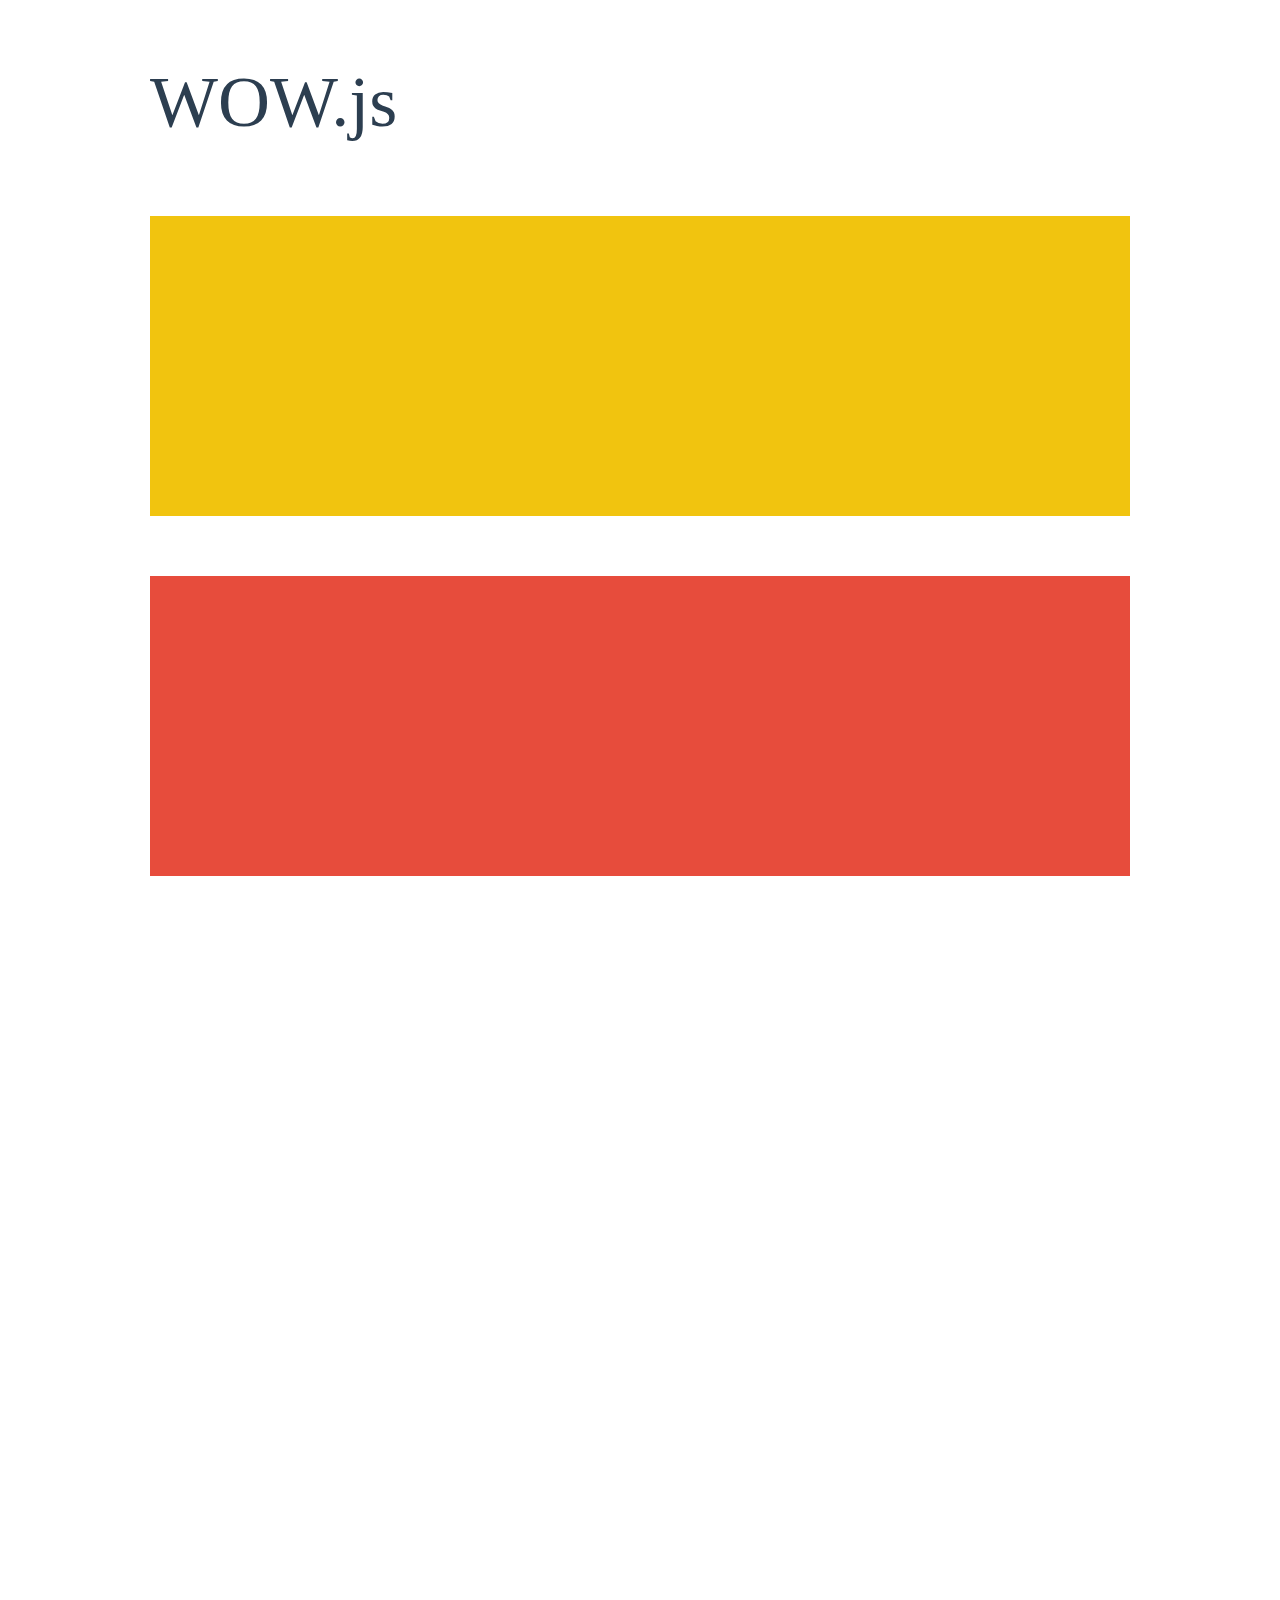
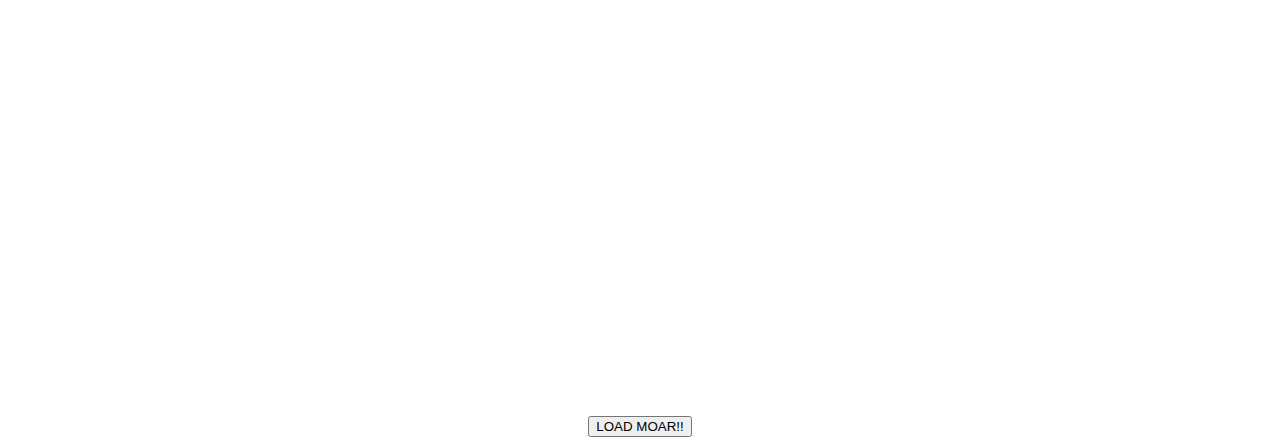
<file: js/WOW-master/demo.html>
<!doctype html>

<html lang="en">
<head>
  <meta charset="utf-8">
  <title>WOW</title>
  <link rel="stylesheet" href="css/libs/animate.css">
  <link rel="stylesheet" href="css/site.css">
  <style>
    .wow:first-child {
      visibility: hidden;
    }
  </style>
  <!--[if IE]>
    <script src="http://html5shiv.googlecode.com/svn/trunk/html5.js"></script>
  <![endif]-->
</head>

<body>
  <div id="container">
    <header>
      <h1>WOW.js</h1>
    </header>
    <div id="main">
      <section class="wow fadeInDown" style="background-color: #f1c40f;"></section>
      <section class="wow pulse" style="background-color: #e74c3c;" data-wow-iteration="infinite" data-wow-duration="1500ms"></section>
      <section class="section--purple wow slideInRight" data-wow-delay="2s"></section>
      <section class="section--blue wow bounceInLeft" data-wow-offset="300"></section>
      <section class="section--green wow slideInLeft" data-wow-duration="4s"></section>
      <button id="moar">LOAD MOAR!!</button>
    </div>
  </div>
  <script src="dist/wow.js"></script>
  <script>
    wow = new WOW(
      {
        animateClass: 'animated',
        offset:       100,
        callback:     function(box) {
          console.log("WOW: animating <" + box.tagName.toLowerCase() + ">")
        }
      }
    );
    wow.init();
    document.getElementById('moar').onclick = function() {
      var section = document.createElement('section');
      section.className = 'section--purple wow fadeInDown';
      this.parentNode.insertBefore(section, this);
    };
  </script>
</body>
</html>
</file>
<file: Css/chitietsanpham.css>
.header__change {
  position: relative;
}
.app-content {
  margin-top: -10px;
  background-color: #000;
  background-image: url('../images/stars.png');
}

.home-product__list {
  display: flex;
  list-style: none;
  padding-left: 58px;
}
.home-product__item {
  font-size: 1.4rem;
  color: var(--text-color);
  padding: 20px 4px;
}
.home-product-icon {
  padding-right: 2px;
  font-size: 1.6rem;
}
.home-product__link {
  text-decoration: none;
  color: #fff;
}
/* infomation product */

.product__content {
  background-color: #000;
  padding: 2px 8px;
  border-radius: 2px;
}
.product-info__item-img--big img {
  height: 450px;
  background-position: center;
  background-size: contain;
  background-repeat: no-repeat;
  cursor: pointer;
  margin: 10px 2px;
}

.product-info__item-img--small {
  display: flex;
  justify-content: space-between;
}
.product-info__item-show img {
  width: 82px;
  height: 82px;
  background-position: center;
  background-size: contain;
  background-repeat: no-repeat;
  margin: 10px 4px;
}
.product-info__item-show img:hover {
  border: 2px solid #ee4d2d;
  width: 82px;
  height: 82px;
  cursor: pointer;
}
.product-interact {
  display: flex;
  justify-content: space-between;
}
.product-interact__share {
  display: inline-flex;
}
.product-interact__text {
  font-size: 1rem;
  color: #fff;
  font-weight: 300;
  width: 60px;
}
.product-interact__icon {
  font-size: 1.2rem;
  margin: 0 4px;
}

.product-interact__icon-link:nth-of-type(3n + 1) {
  color: #0384ff;
}
.product-interact__icon-link:nth-of-type(3n + 2) {
  color: #3b5999;
}
a.product-interact__icon-link:nth-of-type(3n + 3) {
  color: #d64f43;
}
a.product-interact__icon-link:nth-of-type(3n + 4) {
  color: #de0217;
}
a.product-interact__icon-link:nth-of-type(3n + 5) {
  color: #10c2ff;
}
.product-interact__like {
  display: inline-flex;
  justify-content: space-between;
  cursor: pointer;
}
.product-interact__text--like {
  width: 100px;
}
.product-interact__like .product-interact__icon {
  color: #ff5964;
}

.product-info__item-name {
  font-size: 2rem;
  display: flex;
}
.product__item-logo {
  position: relative;
  top: 2px;
}
.product__item-text {
  margin: 0;
  font-size: 24px;
  font-weight: bold;
  color: #fff;
}


.product__cart-buy {
  display: flex;
  align-items: center;
  padding: 12px 10px;
}
.product__cart-buy-item {
  width: 180px;
  height: 48px;
  text-align: center;
  line-height: 48px;
  font-size: 0.8rem;
  border-radius: 2px;
  margin: 0 12px 0 0;
}
.product__cart-buy-item a{
  font-size: 1rem;
  text-decoration: none;
}
.product__cart-buy-add-item {
  transform: scale(1.5);
  color: var(--primary-color);
  margin-right: 6px;
}
.product__cart-buy-add {
  background-color: #fbebed;
  color: var(--primary-color);
  border: 1px solid var(--primary-color);
}
.product__cart-buy-add:hover {
  cursor: pointer;
  background-color: #f6d4d7;
}
.product__cart-buy-now {
  background-color: var(--primary-color);
  color: var(--white-color);
}
.product__cart-buy-now:hover {
  cursor: pointer;
  background-color: #7fa4f8;
}
.product__footer-item-img {
  width: 20px;
  height: 20px;
  background-repeat: no-repeat;
  margin-right: 8px;
}
.product__footer-item-left {
  background-size: 750% 338.8888888888889%;
  background-position: 4.273504273504273% 11.627906976744185%;
}
.product__footer-item-middle {
  background-size: 375% 169.44444444444446%;
  background-position: 38.38383838383838% 20%;
}
.product__footer-item-right {
  background-size: 375% 169.44444444444446%;
  background-position: 89.8989898989899% 20%;
}
.product__footer {
  display: flex;
  align-items: center;
  padding: 26px;
  border-top: 1px solid #e0dede;
  margin-top: 20px;
  cursor: help;
}
.product__footer-item {
  display: flex;
  align-items: center;
  font-size: 1.6rem;
  padding: 0 40px 0 0;
  font-weight: 300;
}

/* product detail */

.product-detail {
  margin-top: 24px;
  border-radius: 2px;
}
.product-detail-wrap {
  background-color: #000;
  background-image: url("../images/stars.png");
}
.product-detail-item-wrap {
  padding: 9px 20px;
  font-size: 1rem;
  display: flex;
  align-items: center;
}
.product-detail-item {
  color: #fff;
}
.product-detail-title {
  background-color: #000;
  padding: 4px 12px;
  margin-top: 24px;
  border-radius: 4px;
  color: #fff;
}
.product-detail-item-content {
  padding-left: 80px;
  color: #fff;
}
.product-detail-title h1 {
  font-size: 1.2rem;
  text-transform: uppercase;
  font-weight: 400;
}
.product-detail-category {
  margin: 20px 0 -12px 0;
}
.product-detail-category-list {
  display: flex;
  list-style: none;
  padding-left: 0;
}
.product-detail-category-item {
  padding: 0 8px 0 0;
}
.product-detail-category__link {
  text-decoration: none;
  color: #05a;
}

.product-detail-brand-name {
  margin-left: -15px;
}
.product-detail-brand__link {
  text-decoration: none;
  color: #05a;
  font-size: 1.4rem;
}

.product-detail-item-origin-name {
  margin-left: 21px;
}
.product-detail-item-warehouse-number {
  margin-left: 18px;
}
.product-detail-item-send-address {
  margin-left: 43px;
}
.product-detail-content {
  white-space: pre-wrap;
  font-size: 1rem;
  color: #fff;
  padding-left: 20px;
  line-height: 30px;
  margin-top: -40px;
}
/* product hot sale */
.app__product {
  padding-right: 0;
}
.product-hot-sales {
  margin-left: 12px;
   background-color: #000;
  background-image: url("../images/stars.png");
}
.product-hot-sales a {
  text-decoration: none;
  color: var(--text-color);
  display: block;
}
.product-hot-sales-wrapper {
  text-align: center;
  border-bottom: 1px solid #e8e8e8;
}
.product-hot-sales-item {
  font-size: 1rem;
  color: #fff
}
.product-hot-sales-item h3 {
  font-weight: 300;
  font-size: 1.4rem;
}
.product-hot-sales-img {
  width: 300px;
  height: 190px;
  background-position: center;
  background-repeat: no-repeat;
  background-size: contain;
}
.product-hot-sales-name {
  font-weight: 300;
}
.product-hot-sales-price {
  color: var(--primary-color);
  font-size: 1.2rem;
  padding: 8px 0 24px 0;
}
.grid.product__container {
  padding-bottom: 50px;
}

/* product-review */
.product-review__title {
  background-color: #000;
  color: #fff;
}
.product-review__title h1 {
  padding: 8px;
  font-weight: 400;
  font-size: 16px;
}
.product-review__box {
  background-color: #000;
  height: 150px;
}
.product-review__box-list ul li {
  list-style: none;
  font-size: 16px;
  border: 1px solid #fafafa;
  padding: 6px 20px;
  background-color: #1d1d1d;
  color: #fff;
  margin: 6px 2px;
}
.product-review__box-list ul {
  display: flex;
  flex-wrap: wrap;
  padding: 50px;
}
.product-review__box-item {
  margin: 0 10px;
  cursor: pointer;
}
.product-review__content {
  margin: 20px;
}
.product-review__logo {
  display: flex;
}
.product-review__logo img {
  width: 50px;
  height: 50px;
  border-radius: 50%;
  border: 1px solid #fafafa;
}
.product-review__logo h5 {
  padding-left: 10px;
}
.product__rating-item{
  padding-left: 10px;
}
.product-review__feedback {
  padding-left: 60px;
  color: #fff;
}
.product-review__feedback p {
  font-size: 16px;
}
.product-review__like {
  display: flex;
  cursor: pointer;
}
.product-review__like-icon {
  line-height: 24px;
  padding-right: 4px;
}
.product-review__line {
  width: 95%;
  height: 2px;
  background-color: #fafafa;
  margin: 16px 20px;
}
.product-review__name{
  color: #fff;
  font-size: 14px;
}
</file>
<file: Css/style.css>
:root {
  --color-primary: #82b5a5;
}
* {
  margin: 0;
  padding: 0;
  border: 0;
  box-sizing: inherit;
  scroll-behavior: smooth;
}

html, body {
  line-height: 1.6rem;
  font-family: "Roboto", sans-serif;
  box-sizing: border-box;
  scroll-behavior: smooth;
  background-image: url('../images/stars.png');
  background-color: #000;
}

.header-container{
  min-height: 100vh;
  background: #000;
}
.content {
  width: 100%;
  height: auto;
  padding: 0;
}
.header {
  position: relative;
}
.header__container {
  display: flex;
  justify-content: space-between;
}
.header-left {
  position: absolute;
  left: 6%;
  top: 30%;
  z-index: 11;
}
.header-right {
  display: flex;
  position: absolute;
  right: 4%;
  top: 20%;
  z-index: 11;
}

.header__content {
  position: absolute;
  left: 30%;
  top: 49%;
  transform: translate(-50%, -50%);
  z-index: 11;
}
.header__content h1 {
  color: rgba(136, 101, 101, 0.5);
  font-size: 23px;
}
.header__content h2 {
  font-size: 50px;
  font-weight: bold;
  width: 300px;
  text-transform: uppercase;
}
.header__content p {
  color: rgba(48, 24, 24, 0.5);
  width: 500px;
}
.header-right .navbar {
  box-shadow: none !important;
}
.navbar-nav .nav-item .nav-link,
.nav-item__post {
  color: #fff;
  font-size: 20px;
  font-family: inherit;
}

.navbar-nav .nav-item .nav-link:hover,
.nav-item__post:hover {
  background-color: transparent !important;
  color: #82b5a5 !important;
  transition: 0.5s ease;
}
.nav-item__post {
  line-height: 44px;
  cursor: pointer;
  padding-left: 10px;
}
.nav-item ul {
  border-radius: 10px;
}
.nav-item ul li {
  list-style: none;
  display: none;
  background-color: #fafafa;
  padding: 5px;
  text-align: left;
  cursor: pointer;
}
.nav-link__login {
  position: relative;
}
.nav-link__list {
  position: absolute;
  top: 44px;
  left: 9px;
  width: 73px;
}
.nav-link__login:hover .nav-link__list > .nav-link__item {
  display: block;
}
.nav-link__item a {
  text-decoration: none;
  color: #000;
}
.nav-link__item:hover {
  background-color: var(--color-primary);
  transition: 0.5s ease;
}



img {
  max-width: 100%;
  width: 100%;
}

header{
  position: absolute;
  top: 0;
  left: 0;
  width: 100%;
  padding: 30px 100px;
  display: flex;
  justify-content: space-between;
  align-items: center;
  z-index: 10000;
}
.content section{
  position: relative;
  width: 100%;
  height: 100vh;
  padding: 100px;
  display: flex;
  justify-content: center;
  align-items: center;
  overflow: hidden;
}
.content section::before{
  content: '';
  position: absolute;
  bottom: 0;
  width: 100%;
  height: 100px;
  background: linear-gradient(to top, #000,transparent);
  z-index: 100;
}
.content section img{
  position: absolute;
  top: 0;
  left: 0;
  width: 100%;
  height: 100%;
  object-fit: cover;
  pointer-events: none;
}
.content section img#moon{
  mix-blend-mode: screen;
}
.content section img#mountains_front{
  z-index: 10;
}
.content section img#trash{
  z-index: 11;
}
.text{
  position: absolute;
  color: #fff;
  white-space: nowrap;
  font-size: 1rem;
  z-index: 9;
  letter-spacing: 1px;
  font-weight: bold;
}
.text span{
  font-size: 2rem;
}
.text-1{
  top: 31%;
  right: 39%;
}
.text-2{
  top: 38%;
  left: 41%;
}
/* button */


.hover-section {
  position: absolute;
  top: 47%;
  left: 52%;
  transform: translate(-50%);
}

.btn-home {
  cursor: pointer;
  float: left;
  display: block;
  margin: 0 20px 20px 0;
  width: 200px;
  border-radius: 5px;
  background: var(--color-primary);
  box-shadow: 20px 20px 60px #0a0a0a, -20px -20px 60px #1d1d1d;
  height: 60px;
  font-size: 25px;
  line-height: 60px;
  overflow: hidden;
  text-align: center;
  text-shadow: 0 0 0 #004040;
  transition: all 0.9s ease;
  color: rgba(0, 0, 0, 0) !important;
  transition: all 0.5s ease;
}
.btn-home:hover {
  text-decoration: none;
  opacity: 0.8;
  box-shadow: 20px 20px 60px #0a0a0a, -20px -20px 60px #1d1d1d;
  text-shadow: 0 0 0 #000, -200px 0 0 rgba(0, 64, 64, 0.3), 200px 0 0 rgba(0, 64, 64, 0.3), 0 54px 0 rgba(0, 64, 64, 0.3), 0 -57px 0 rgba(0, 64, 64, 0.3);
}
.btn-home:hover .txt-type > .txt {
  border-right: 0.2rem solid #fff;
}

.txt-type > .txt {
  border-right: 0.2rem solid #004040;
}




.scroll-top {
  transition: all 0.5s ease;
}
.wrapper {
  width: 100%;
  overflow: hidden;
}

.container-fluid {
  padding-left: 0;
  padding-right: 0;
  z-index: 2;
}

.dropdown-menu {
  background-color: #111111;
}

.navbar-nav .dropdown-menu {
  padding: 0;
}
.dropdown-menu::before {
  border-color: transparent transparent #111111 transparent;
  border-style: solid;
  border-width: 0 6px 6px 6px;
  content: "";
  height: 0;
  left: 10%;
  margin-left: -3px;
  position: absolute;
  top: -6px;
  width: 0;
}

/* header */
.header-logo {
  width: 200px;
  height: 50px;
}
.container-title {
  width: 100%;
  position: relative;
} 

.container__benefit-title,
.container__product-title {
  text-align: center;
  padding-bottom: 80px;
  padding-right: 70px;
}
.container__benefit-title h5,
.container__map-title h5,
.container__product-title h5,
.container__news-title h5 {
  font-family: Merriweather, serif;
  font-size: 24px;
  font-style: italic;
  line-height: 27px;
  letter-spacing: 0;
  color: #82b5a5;
  margin: 0;
  font-weight: 500;
}
.container__benefit-title h1,
.container__map-title h1,
.container__product-title h1,
.container__news-title h1 {
  font-family: Oswald, sans-serif;
  color: #fff;
  font-weight: 700;
  text-transform: uppercase;
  margin-top: 25px;
  font-size: 30px;
  position: relative;
}
h1.title__line::after{
  content: '';
  position: absolute;
  bottom: -20px;
  left: 50%;
  transform: translateX(-50%);
  width: 150px;
  height: 2px;
  background-color:#82b5a5;
}

.container__benefit-link img:hover {
  transform: translateY(5px);
  transition: 0.5s ease;
}

.container__benefit-item {
  width: 380px;
  height: 600px;
}
.container__benefit-item img {
  width: 365px;
  height: 265px;
}
.container__benefit-item:nth-child(1) {
  padding-right: 15px;
}
.container__benefit-item:nth-child(2) {
  padding-right: 15px;
  padding-left: 15px;
}
.container__benefit-item:nth-child(3) {
  padding-left: 15px;
}
.container__benefit-item span {
  color: #82b5a5;
  font-family: Merriweather, serif;
  font-style: italic;
  margin: 0 15px 0 0;
  vertical-align: middle;
  display: inline-block;
  text-transform: none;
  font-size: 60px;
  letter-spacing: -3px;
  font-weight: bold;
  vertical-align: baseline;
}
.container__benefit-item h1 {
  font-size: 28px;
  font-weight: 700;
  color: #fff;
  text-transform: uppercase;
}
.container__benefit-item p{
  color: #fff;
}
.container__benefit-readMore span {
  font-size: 16px;
  text-transform: uppercase;
  letter-spacing: 3px;
  border: 1px solid #82b5a5;
  padding: 10px;
  border-radius: 2px;
}
.container__benefit-readMore {
  text-decoration: none;
}
.container__benefit-readMore span:hover {
  transform: translateY(5px);
  transition: 0.5s ease;
  background-color: #fafafa;
}

.items-img {
  width: 100%;
}

.scrollTop {
  background: var(--color-primary);
  position: fixed;
  top: 85%;
  color: #fff;
  height: 45px;
  width: 45px;
  right: 33px;
  border-radius: 100px;
  line-height: 45px;
  font-size: 25px;
  text-align: center;
  box-shadow: 0 0 15px 0 rgba(248, 136, 8, 0.2);
  transition: 0.3s;
  z-index: 100;
}

.scrollTop:hover {
  color:var(--color-primary);
  background-color: #fff;
}

button#scrollup i {
  padding-bottom: 12px;
}

@media (max-width: 425px) {
  button#scrollup {
    height: 40px;
    width: 40px;
    font-size: 23px;
  }
}

/* End scroll up */
/* product */
.product {
  margin-top: 40px;
}
.product .home-product-item {
  text-decoration: none;
}
.container__product-title {
  margin-bottom: -80px;
}
/* Product item */
.container__product-content {
  padding: 50px 0;
}
.home-product-item:hover {
  box-shadow: 5px 5px 5px 5px rgba(0, 0, 0, 0.1);
  transform: translateY(-5px);
}
.home-product-item {
  margin: 10px 0;
  border-radius: 2px;
  box-shadow: 0 1px 2px 0 rgba(0, 0, 0, 0.01);
  transition: transform ease-in-out 0.1s;
  will-change: transform;
  display: flex;
}
.home-product-item__img {
  background-repeat: no-repeat;
  background-size: contain;
  background-position: center;
}
.home-product-item__img img {
  height: 100px;
}
.home-product-item__name {
  font-size: 1.4rem;
  font-weight: 400;
  color: var(--color-primary);
  line-height: 1.8rem;
  height: 3.6rem;
  margin: 10px 10px 0px 10px;
  overflow: hidden;
  display: block;
  display: -webkit-box;
  -webkit-box-orient: vertical;
  -webkit-line-clamp: 2;
}

.home-product-item__content p {
  margin: -20px 10px 14px 10px;
  color: #fff;
}



/* mobile category */
.mobile-category {
  display: none;
}
.mobile-category__list {
  display: flex;
  list-style: none;
  padding-left: 0;
  max-width: 100%;
  overflow-x: auto;
}
.mobile-category__list::-webkit-scrollbar {
  display: none;
}
.mobile-category__item {
  flex-shrink: 0;
  margin-right: 10px;
}
.mobile-category__item:nth-of-type(3n + 1) .mobile-category__link {
  background-color: #87afd8;
}
.mobile-category__item:nth-of-type(3n + 2) .mobile-category__link {
  background-color: #76c98d;
}
.mobile-category__item:nth-of-type(3n + 3) .mobile-category__link {
  background-color: #88cf81;
}
.mobile-category__link {
  --line-height: 2rem;
  text-decoration: none;
  color: var(--white-color);
  font-size: 1rem;
  line-height: var(--line-height);
  height: calc(var(--line-height) * 2);
  overflow: hidden;
  text-align: center;
  width: 110px;
  display: block;
  display: -webkit-box;
  -webkit-box-orient: vertical;
  -webkit-line-clamp: 2;
  border-radius: 4px;
  font-weight: 300;
  user-select: none;
  -webkit-user-select: none;
  -webkit-tap-highlight-color: transparent;
  padding: 0 6px;
}

/* container-owner */
.container__owner {
  display: flex;
  position: relative;
  height: 600px;
}
.container__owner-logo {
  position: absolute;
  top: 25%;
  left: 14%;
  width: 250px;
  height: 100px;
}
.container__owner-content {
  position: absolute;
  top: 25%;
  left: 48%;
}
.container__owner-content h5,
.map__content h1 {
  font-family: Merriweather, serif;
  font-size: 28px;
  font-style: italic;
  line-height: 27px;
  letter-spacing: 0;
  color: #fff;
  margin: 0;
}
.map__content h5{
  color: #fff;
}
.map__data-item {
  color: #fff;
}
.container__owner-content h1 {
  font-family: Oswald, sans-serif;
  color: #fff;
  font-weight: 700;
  text-transform: uppercase;
  font-size: 35px;
}
.container__owner-content p {
  color: #fff;
  font-family: "Open Sans", sans-serif;
  font-size: 14px;
  line-height: 26px;
  font-weight: 400;
  width: 600px;
}
.container__owner-line {
  width: 90px;
  height: 2px;
  background-color: #fff;
}
.container__owner-item {
  padding: 15px 0;
}
.container__owner-readMore {
  font-size: 16px;
  text-transform: uppercase;
  letter-spacing: 3px;
  border: 1px solid #82b5a5;
  padding: 15px;
  border-radius: 2px;
  color: #fff;
  background-color: #82b5a5;
}
a.container__owner-readMore {
  text-decoration: none;
}
.container__owner-readMore:hover {
  background-color: #fff;
  color: #82b5a5;
  transition: 0.5s ease;
}
.container__wrapper {
  position: relative;

}
.container__icon-item {
  width: 280px;
  padding: 0 20px;
  margin: 100px 0 100px 10px;
}
.container__icon-item img {
  width: 105px;
  height: 126px;
  position: relative;
  left: 70px;
}
.container__icon-item h1 {
  font-family: Oswald, sans-serif;
  color: #fff;
  font-weight: 700;
  text-transform: uppercase;
  font-size: 20px;
  text-align: center;
}
.container__icon-item p {
  text-align: center;
  color: #fff;
}

.container__images-content {
  display: flex;
  position: relative;
  left: 0;
  bottom: 22px;
  margin-bottom: 50px;
}
.images__content-item img {
  width: 100%;
  height: 100%;
}
.images__content-item:nth-child(1) {
  width: 550px;
  height: 400px;
}

.images__content-item:nth-child(2) {
  width: 200px;
  height: 200px;
}
.images__content-item:nth-child(3) {
  width: 300px;
  height: 400px;
}
.images__content-item:nth-child(4) {
  width: 300px;
  height: 200px;
}
.container__benefit-title .title__line-images {
  left: 543px;
}

.container__slide {
  position: relative;
  box-sizing: border-box;
  margin: 0;
  padding: 0;
}

/* particles */
.container__particles {
  position: relative;
}
.container__particles-content {
  width: 100%;
  height: 500px;
  background-color: #000;
}
.container__particles-title {
  position: absolute;
  top: 50%;
  left: 50%;
  transform: translate(-50%, -50%);
  color: #fff;
  text-align: center;
  text-transform: uppercase;
}
.container__particles-title h1 {
  font-size: 24px;
}

/* footer */
.footer {
  background-color: #161616;
  position: relative;
}
.footer-content {
  display: flex;
  justify-content: space-evenly;
  padding: 50px 0;
}
.footer__container h1 {
  text-transform: uppercase;
  font-size: 24px;
  color: #fff;
}
.footer__list {
  list-style: none;
}
.footer__item a {
  text-decoration: none;
  color: #fff;
}
.footer-name{
  text-align: center;
  color: #fff;
  font-weight: bold;
  background-color: #000;
  padding: 10px 0;
}
.footer-name span{
  color: var(--color-primary)
}
</file>
<file: Css/trade.css>
.header {
  background-color: #1d1d1d;
  height: 112px;
  width: 100%;
}
.header-left {
  top: 13%;
}
.header-right {
  top: 19%;
}
.item-content-bottom {
  padding: 10px 70px;
}
.justify-content-top {
  display: flex;
  align-items: center;
}

.give__content {
  margin-top: 20px;
}
.content {
  position: relative;
}
.content-title {
  position: absolute;
  top: 50%;
  left: 50%;
  transform: translate(-50%, -50%);
  color: #fff;
}
.content-title h1 {
  font-weight: bold;
  font-size: 50px;
}

.product__item-link img {
  height: 250px;
}
.header__overlay {
  position: fixed;
  top: 0;
  left: 0;
  right: 0;
  bottom: 0;
  background-color: rgba(0, 0, 0, 0.7);
  z-index: 999;
  display: none;
}

.post__content {
  margin: 0 40px;
}
.header__overlay-open {
  display: block;
}
.header__navbar-form {
  position: fixed;
  top: 120px;
  left: 420px;
  background-color: #fff;
  width: 500px;
  height: 400px;
  border-radius: 15px;
  opacity: 0;
  visibility: hidden;
  z-index: 1000;
}

.header__navbar-post {
  opacity: 0;
  visibility: hidden;
}
.header__navbar-post--open {
  opacity: 1;
  visibility: visible;
  transition: all 1s;
  overflow-y: hidden;
}
.modal-footer button {
  width: 100%;
  background-color: #82b5a5;
  margin-top: 120px;
}
.btn__disable{
  cursor: default;
  pointer-events: none;
  opacity: 0.5;
  background-color: transparent !important;
  border: 1px solid #82b5a5;
}
.product__title {
  font-size: 20px;
  padding: 0 5px;
  color: #fff;
}
.product__item {
  margin: 10px 0;
}
.product__item:hover {
  box-shadow: 0 2px 5px 0 rgba(0, 0, 0, 0.7);
  transform: translateY(-10px);
  transition: transform 1s;
}
.fashion-search-filter-status_text {
  font-size: 26px;
  font-weight: bold;
}
.container__trade-pagination{
  display: flex;
  justify-content: center;
  align-items: center;
  margin-top: 20px;
}
.container__trade-pagination ul{
  display: flex;
  list-style: none;
}
.container__trade-pagination ul li{
  padding: 0 10px;
  color: #fff;
}
.byline{
  color: #fff;
}
.name-author{
  color: var(--color-primary);
  text-decoration: none;
}
.posted-on{
  color: #fff;
}
</file>
<file: Css/grid.css>
.grid {
    width: 100%;
    display: block;
    padding: 0;
}

.grid.wide {
    max-width: 1200px;
    margin: 0 auto;
}

.row {
    display: flex;
    flex-wrap: wrap;
    margin-left: -4px;
    margin-right: -4px;
}

.row.no-gutters {
    margin-left: 0;
    margin-right: 0;
}

.col {
    padding-left: 4px;
    padding-right: 4px;
}

.row.no-gutters .col {
    padding-left: 0;
    padding-right: 0;
}
  
.c-0 {
    display: none;
}
  
.c-1 {
    flex: 0 0 8.33333%;
    max-width: 8.33333%;
}
  
.c-2 {
    flex: 0 0 16.66667%;
    max-width: 16.66667%;
}
  
.c-3 {
    flex: 0 0 25%;
    max-width: 25%;
}
  
.c-4 {
    flex: 0 0 33.33333%;
    max-width: 33.33333%;
}
  
.c-5 {
    flex: 0 0 41.66667%;
    max-width: 41.66667%;
}
  
.c-6 {
    flex: 0 0 50%;
    max-width: 50%;
}
  
.c-7 {
    flex: 0 0 58.33333%;
    max-width: 58.33333%;
}
  
.c-8 {
    flex: 0 0 66.66667%;
    max-width: 66.66667%;
}
  
.c-9 {
    flex: 0 0 75%;
    max-width: 75%;
}
  
.c-10 {
    flex: 0 0 83.33333%;
    max-width: 83.33333%;
}
  
.c-11 {
    flex: 0 0 91.66667%;
    max-width: 91.66667%;
}
  
.c-12 {
    flex: 0 0 100%;
    max-width: 100%;
}

.c-o-1 {
    margin-left: 8.33333%;
}
  
.c-o-2 {
    margin-left: 16.66667%;
}
  
.c-o-3 {
    margin-left: 25%;
}
  
.c-o-4 {
    margin-left: 33.33333%;
}
  
.c-o-5 {
    margin-left: 41.66667%;
}
  
.c-o-6 {
    margin-left: 50%;
}
  
.c-o-7 {
    margin-left: 58.33333%;
}
  
.c-o-8 {
    margin-left: 66.66667%;
}
  
.c-o-9 {
    margin-left: 75%;
}
  
.c-o-10 {
    margin-left: 83.33333%;
}
  
.c-o-11 {
    margin-left: 91.66667%;
}

/* >= Tablet */
@media (min-width: 740px) {
    .row {
        margin-left: -8px;
        margin-right: -8px;
    }
    .col {
        padding-left: 8px;
        padding-right: 8px;
    }
    .m-0 {
        display: none;
    }
    .m-1,
    .m-2,
    .m-3,
    .m-4,
    .m-5,
    .m-6,
    .m-7,
    .m-8,
    .m-9,
    .m-10,
    .m-11,
    .m-12 {
        display: block;
    }
    .m-1 {
        flex: 0 0 8.33333%;
        max-width: 8.33333%;
    }
    .m-2 {
        flex: 0 0 16.66667%;
        max-width: 16.66667%;
    }
    .m-3 {
        flex: 0 0 25%;
        max-width: 25%;
    }
    .m-4 {
        flex: 0 0 33.33333%;
        max-width: 33.33333%;
    }
    .m-5 {
        flex: 0 0 41.66667%;
        max-width: 41.66667%;
    }
    .m-6 {
        flex: 0 0 50%;
        max-width: 50%;
    }
    .m-7 {
        flex: 0 0 58.33333%;
        max-width: 58.33333%;
    }
    .m-8 {
        flex: 0 0 66.66667%;
        max-width: 66.66667%;
    }
    .m-9 {
        flex: 0 0 75%;
        max-width: 75%;
    }
    .m-10 {
        flex: 0 0 83.33333%;
        max-width: 83.33333%;
    }
    .m-11 {
        flex: 0 0 91.66667%;
        max-width: 91.66667%;
    }
    .m-12 {
        flex: 0 0 100%;
        max-width: 100%;
    }
    .m-o-1 {
        margin-left: 8.33333%;
    }
      
    .m-o-2 {
        margin-left: 16.66667%;
    }
      
    .m-o-3 {
        margin-left: 25%;
    }
      
    .m-o-4 {
        margin-left: 33.33333%;
    }
      
    .m-o-5 {
        margin-left: 41.66667%;
    }
      
    .m-o-6 {
        margin-left: 50%;
    }
      
    .m-o-7 {
        margin-left: 58.33333%;
    }
      
    .m-o-8 {
        margin-left: 66.66667%;
    }
      
    .m-o-9 {
        margin-left: 75%;
    }
      
    .m-o-10 {
        margin-left: 83.33333%;
    }
      
    .m-o-11 {
        margin-left: 91.66667%;
    }
}

/* PC medium resolution > */
@media (min-width: 1113px) {
    .row {
        margin-left: -12px;
        margin-right: -12px;
    }
    .row.sm-gutter {
        margin-left: -5px;
        margin-right: -5px;
    }
    .col {
        padding-left: 12px;
        padding-right: 12px;
    }
  
    
    .row.sm-gutter .col {
        padding-left: 5px;
        padding-right: 5px;
    }
   
    .l-0 {
        display: none;
    }
    .l-1,
    .l-2,
    .l-2-4,
    .l-3,
    .l-4,
    .l-5,
    .l-6,
    .l-7,
    .l-8,
    .l-9,
    .l-10,
    .l-11,
    .l-12 {
        display: block;
    }
    .l-1 {
        flex: 0 0 8.33333%;
        max-width: 8.33333%;
    }
    .l-2 {
        flex: 0 0 16.66667%;
        max-width: 16.66667%;
    }
    .l-2-4 {
        flex: 0 0 20%;
        max-width: 20%;
    }
    .l-3 {
        flex: 0 0 25%;
        max-width: 25%;
    }
    .l-4 {
        flex: 0 0 33.33333%;
        max-width: 33.33333%;
    }
    .l-5 {
        flex: 0 0 41.66667%;
        max-width: 41.66667%;
    }
    .l-6 {
        flex: 0 0 50%;
        max-width: 50%;
    }
    .l-7 {
        flex: 0 0 58.33333%;
        max-width: 58.33333%;
    }
    .l-8 {
        flex: 0 0 66.66667%;
        max-width: 66.66667%;
    }
    .l-9 {
        flex: 0 0 75%;
        max-width: 75%;
    }
    .l-10 {
        flex: 0 0 83.33333%;
        max-width: 83.33333%;
    }
    .l-11 {
        flex: 0 0 91.66667%;
        max-width: 91.66667%;
    }
    .l-12 {
        flex: 0 0 100%;
        max-width: 100%;
    }
    .l-o-1 {
        margin-left: 8.33333%;
    }
      
    .l-o-2 {
        margin-left: 16.66667%;
    }
      
    .l-o-3 {
        margin-left: 25%;
    }
      
    .l-o-4 {
        margin-left: 33.33333%;
    }
      
    .l-o-5 {
        margin-left: 41.66667%;
    }
      
    .l-o-6 {
        margin-left: 50%;
    }
      
    .l-o-7 {
        margin-left: 58.33333%;
    }
      
    .l-o-8 {
        margin-left: 66.66667%;
    }
      
    .l-o-9 {
        margin-left: 75%;
    }
      
    .l-o-10 {
        margin-left: 83.33333%;
    }
      
    .l-o-11 {
        margin-left: 91.66667%;
    }
}

/* Tablet - PC low resolution */
@media (min-width: 740px) and (max-width: 1023px) {
    .wide {
        width: 644px;
    }
}

/* > PC low resolution */
@media (min-width: 1024px) and (max-width: 1239px) {
    .wide {
        width: 984px;
    }
    .wide .row {
        margin-left: -12px;
        margin-right: -12px;
    }
    .wide .row.sm-gutter {
        margin-left: -5px;
        margin-right: -5px;
    }
    .wide .col {
        padding-left: 12px;
        padding-right: 12px;
    }
    .wide .row.sm-gutter .col {
        padding-left: 5px;
        padding-right: 5px;
    }
    .wide .l-0 {
        display: none;
    }
    .wide .l-1,
    .wide .l-2,
    .wide .l-2-4,
    .wide .l-3,
    .wide .l-4,
    .wide .l-5,
    .wide .l-6,
    .wide .l-7,
    .wide .l-8,
    .wide .l-9,
    .wide .l-10,
    .wide .l-11,
    .wide .l-12 {
        display: block;
    }
    .wide .l-1 {
        flex: 0 0 8.33333%;
        max-width: 8.33333%;
    }
    .wide .l-2 {
        flex: 0 0 16.66667%;
        max-width: 16.66667%;
    }
    .wide .l-2-4 {
        flex: 0 0 20%;
        max-width: 20%;
    }
    .wide .l-3 {
        flex: 0 0 25%;
        max-width: 25%;
    }
    .wide .l-4 {
        flex: 0 0 33.33333%;
        max-width: 33.33333%;
    }
    .wide .l-5 {
        flex: 0 0 41.66667%;
        max-width: 41.66667%;
    }
    .wide .l-6 {
        flex: 0 0 50%;
        max-width: 50%;
    }
    .wide .l-7 {
        flex: 0 0 58.33333%;
        max-width: 58.33333%;
    }
    .wide .l-8 {
        flex: 0 0 66.66667%;
        max-width: 66.66667%;
    }
    .wide .l-9 {
        flex: 0 0 75%;
        max-width: 75%;
    }
    .wide .l-10 {
        flex: 0 0 83.33333%;
        max-width: 83.33333%;
    }
    .wide .l-11 {
        flex: 0 0 91.66667%;
        max-width: 91.66667%;
    }
    .wide .l-12 {
        flex: 0 0 100%;
        max-width: 100%;
    }
    .wide .l-o-1 {
        margin-left: 8.33333%;
    }
      
    .wide .l-o-2 {
        margin-left: 16.66667%;
    }
      
    .wide .l-o-3 {
        margin-left: 25%;
    }
      
    .wide .l-o-4 {
        margin-left: 33.33333%;
    }
      
    .wide .l-o-5 {
        margin-left: 41.66667%;
    }
      
    .wide .l-o-6 {
        margin-left: 50%;
    }
      
    .wide .l-o-7 {
        margin-left: 58.33333%;
    }
      
    .wide .l-o-8 {
        margin-left: 66.66667%;
    }
      
    .wide .l-o-9 {
        margin-left: 75%;
    }
      
    .wide .l-o-10 {
        margin-left: 83.33333%;
    }
      
    .wide .l-o-11 {
        margin-left: 91.66667%;
    }
}
</file>
<file: Css/responsive.css>
/* mobile & tablet */
@media (max-width: 1023px) {
  /* search */
  .search-wrapper .input-holder .search-input{
    left: 5% !important;
  }
  .search-wrapper.active .close{
    right: 17% !important;
  }
  .search-wrapper .input-holder .search-input{
    width: 70% !important;
  }
  /* navbar */
  .hamburger-menu-button {
    width: 25px;
    height: 25px;
    padding: 6px;
    display: block;
    position: relative;
    top: -8px;
    left: 25rem;
    z-index: 1001;
    background: var(--color-primary);
    border: 5px solid white;
    box-sizing: content-box;
    border-radius: 50%;
    text-indent: 100%;
    color: transparent;
    white-space: nowrap;
    cursor: pointer;
    overflow: hidden;
  }
  .hamburger-menu-button-open {
    top: 50%;
    margin-top: -1px;
    left: 50%;
    margin-left: -12px;
  }
  .hamburger-menu-button-open,
  .hamburger-menu-button-open::before,
  .hamburger-menu-button-open::after {
    position: absolute;
    width: 24px;
    height: 2px;
    background: #fff;
    border-radius: 4px;
    -webkit-transition: all 0.3s;
    transition: all 0.3s;
  }
  .hamburger-menu-button-open::before,
  .hamburger-menu-button-open::after {
    left: 0;
    content: "";
  }
  .hamburger-menu-button-open::before {
    top: 6px;
  }
  .hamburger-menu-button-open::after {
    bottom: 6px;
  }
  .hamburger-menu-button-close {
    background: transparent;
    -webkit-transform: rotate(180deg);
    transform: rotate(180deg);
  }
  .hamburger-menu-button-close::before {
    -webkit-transform: translateY(-6px) rotate(45deg);
    transform: translateY(-6px) rotate(45deg);
  }
  .hamburger-menu-button-close::after {
    -webkit-transform: translateY(6px) rotate(-45deg);
    transform: translateY(6px) rotate(-45deg);
  }
  .menu {
    position: fixed;
    top: 0;
    left: 0;
    bottom: 0;
    right: 0;
    display: flex;
    align-items: center;
    justify-content: center;
  }
  .ham-menu {
    position: absolute;
    top: -1rem;
    left: 119px;
    width: 374px;
    overflow: hidden;
    z-index: 1000;
  }
  .ham-menu ul {
    -webkit-transform: translateX(100%);
    transform: translateX(100%);
    background-color: #000;
    -webkit-transition: all 0.5s ease-in-out;
    transition: all 0.5s ease-in-out;
    opacity: 0;
  }
  .ham-menu.on ul {
    -webkit-transform: translateX(0);
    transform: translateX(0);
    opacity: 1;
  }
  .ham-menu ul {
    font-size: 0;
  }
  .ham-menu ul li {
    display: inline-block;
  }
  .ham-menu ul li:first-child .ham-menu ul li a {
    padding-left: 30px;
  }

  .content section img{
    object-fit: contain;
  }
  .content section {
    height: 32vh;
  }
  .header-container {
    min-height: 60vh;
}
  /* overlay */
  .header__overlay {
    position: fixed;
    top: 0;
    left: 0;
    right: 0;
    bottom: 0;
    background-color: rgba(0, 0, 0, 0.7);
    z-index: 1;
    opacity: 0;
    visibility: hidden;
  }
  .header__overlay-open {
    opacity: 1;
    visibility: visible;
  }
  .modal__overFlow {
    position: fixed;
    top: 0;
    left: 0;
    right: 0;
    bottom: 0;
    overflow-y: hidden;
  }
  .header-left {
    top: 38%;
    left: 6%;
}
  #btn{
    font-size: 14px;
    padding: 6px 20px;
  }
  .header__mobile {
    top: 23%;
  }
  .header-logo {
    width: 110px;
  }
  .header__content {
    z-index: 9;
  }
  .text {
   display: none;
  }
  .btn-home{
    height: 30px;
    font-size: 13px;
    line-height: 30px;
    width: 100px;
  }
  .hover-section {
    top: 35%;
  }
  .nav__mobile {
      right: 25rem;
      position: absolute;
      top: 9px;
  }
  .navbar-nav .nav-item a {
    font-size: 16px;
  }

  .items-img img {
    height: 400px;
  }
  .header__content-title h1 {
    font-size: 14px;
  }
  .header__content {
    left: 30%;
    top: 49%;
  }
  .header__content h2 {
    font-size: 22px;
    width: 170px;
  }
  .header__content p {
    display: none;
  }
  .button__title {
    width: 120px;
    height: 60px;
    font-size: 11px;
    line-height: 63px;
  }

  .button__title::before,
  .button__title::after,
  .button__title {
    position: absolute;
    top: 130px;
    left: 0;
  }
  .content {
    margin-bottom: 7px;
  }
  .product:nth-child(n + 4) {
    display: none;
  }
  .container__product-item,
  .container__benefit-item,
  .container__images-content{
    margin-top: 50px;
  }
 
  .container__product-title {
    margin-bottom: -119px;
    padding-right: 0;
  }
  .container__product-content {
    padding: 20px 0 0 0;
  }
  .edgtf-lighter-effect-title-top {
    position: relative;
    bottom: 1px;
  }
  .container-title {
    padding: 20px 0 20px 0;
  }
  .container__benefit-title {
    padding: 0;
  }
  .container__benefit-title h1 {
    font-size: 22px;
    letter-spacing: 2px;
  }
  .container__owner {
    height: 500px;
  }
  .container__owner-logo {
    display: none;
  }
  .container__owner-content {
    top: 14%;
    left: 14%;
  }
  .container__owner-content h1 {
    font-size: 18px;
  }
  .container__owner-content h5 {
    font-size: 21px;
  }
  .container__owner-content p {
    width: 280px;
  }
  .container__owner-readMore {
    font-size: 10px;
  }
  .container__icon-item {
    width: 180px;
    padding: 0;
    margin: 0;
  }
  .container__icon-item img {
    left: 40px;
  }
  .container__icon-item h1 {
    height: 40px;
  }
  .container__images {
    margin-top: 20px;
  }
  .images__content-item:nth-child(1) {
    width: 300px;
    height: 200px;
  }

  .images__content-item:nth-child(2) {
    width: 100px;
    height: 100px;
  }
  .images__content-item:nth-child(3) {
    width: 150px;
    height: 200px;
  }
  .images__content-item:nth-child(4) {
    width: 150px;
    height: 100px;
  }
  .container__particles-title {
    width: 300px;
  }
  .container__map {
    margin-top: 101px;
    height: 80vh;
  }
  .container__map-title .map__line {
    left: 28%;
  }
  #map {
    width: 100%;
    height: 95%;
    right: 0;
  }
  .map__content {
    display: none;
  }
  .footer {
    margin-top: -6px;
  }
  .edgtf-lighter-effect-bottom-footer {
    position: absolute;
    top: -1px;
  }
  .footer-content {
    text-align: center;
  }
  .edgtf-lighter-effect-top-header {
    top: 86px;
  }
  .moblie__hide {
    display: none;
  }
  .mobile-category {
    display: block;
  }
  .product {
    margin-top: 0;
  }
  /* slideshow__news */
  .container__news-header {
    display: none;
  }
  .container__news-title {
    margin-top: 30px;
  }

  /* contact */
  .contact__icon-item p,
  .contact__icon-item h5 {
    width: 120px;
    height: 50px;
  }
  .container__contact-getInTouch {
    margin-top: 80px;
  }
  /* about */
  .col.l-2,
  .header__navbar,
  #theFirst,
  #theSecond,
  #theThird {
    display: none;
  }
  #website {
    display: block;
  }

  /* productDetail */
  .product-info__item {
    padding: 0;
  }
  .product-interact {
    margin: 0;
  }

  /* login-register */
  .login__box,
  .register__box {
    width: 300px;
  }
  .register__content h5,
  .login__content h5 {
    font-size: 12px;
  }
  .product-hot-sales-img{
    width: 370px;
  }
}
</file>
<file: Css/contact.css>
.container {
  margin-top: 80px;
  margin-bottom: 100px;
}

.container__title {
  text-align: center;
  width: 100%;
  padding: 0 0 90px 0;
  font-family: Merriweather, serif;
  font-size: 36px;
  font-style: italic;
  line-height: 27px;
  letter-spacing: 0;
  color: #82b5a5;
  margin: 0;
  font-weight: 500;
}
.container__contact-icon {
  display: flex;
  justify-content: center;
  align-items: center;
}
.contact__icon-item {
  width: 250px;
}
.contact__icon-item p,
.contact__icon-item h5 {
  text-align: center;
}

.contact__icon-item h5 {
  color: var(--color-primary);
}
.contact__icon-item p {
  color: #fff;
}
.icon-item {
  position: relative;
  left: 50%;
  top: 0;
  transform: translate(-50%, -50%);
  border-radius: 50%;
  border: 1px solid transparent;
  padding: 20px;
  background-color: var(--color-primary);
}

.container__contact-getInTouch {
  margin-top: 40px;
}
.container__contact-getInTouch-title {
  text-align: center;
  color: var(--color-primary);
}
.container__contact-getInTouch-title h1 {
  font-size: 24px;
}
.container__contact-getInTouch--content {
  display: flex;
  flex-direction: column;
  justify-content: center;
  align-items: center;
}

.container__contact-getInTouch--content .inputBox {
  position: relative;
}
.container__contact-getInTouch--content .inputBox input,
.container__contact-getInTouch--content .inputBox textarea {
  width: 100%;
  padding: 10px 0;
  font-size: 16px;
  color: #fff;
  letter-spacing: 2px;
  margin-bottom: 30px;
  border: none;
  border-bottom: 1px solid #fff;
  outline: none;
  background: transparent;
}
.container__contact-getInTouch--content .inputBox label {
  position: absolute;
  top: 0;
  left: 5px;
  letter-spacing: 2px;
  padding: 10px 0;
  font-size: 16px;
  color: #fff;
  pointer-events: none;
  transition: 0.5s;
}
.container__contact-getInTouch--content .inputBox input:focus ~ label,
.container__contact-getInTouch--content .inputBox input:valid ~ label,
.container__contact-getInTouch--content .inputBox textarea:focus ~ label {
  top: -18px;
  left: 0;
  color: #82b5a5;
  font-size: 12px;
}
.container__contact-getInTouch--content input[type="submit"] {
  border: none;
  outline: none;
  color: #fff;
  background: #82b5a5;
  cursor: pointer;
  padding: 10px 20px;
  border-radius: 10px;
  width: 100%;
  text-transform: uppercase;
  font-weight: 500;
}
.container__contact-getInTouch--content input[type="submit"]:hover {
  background: #96caba;
}
</file>
<file: Css/login.css>
body {
  background-image: url(../images/stars.png);
  background-color: #000;
  background-size: cover;
  overflow: hidden;
}
/* login */
.login__box {
  display: block;
}
.login__box-close {
  display: none;
}
.login__box h5,
.register__box h5 {
  color: #fff;
  font-size: 16px;
  padding-top: 10px;
}
.login__box span,
.register__box span {
  color: #82b5a5;
  font-weight: bold;
  cursor: pointer;
  padding-left: 5px;
  padding-top: 9px;
}
.register__content,
.login__content {
  display: flex;
  align-items: center;
}
.box {
  position: absolute;
  top: 50%;
  left: 50%;
  transform: translate(-50%, -50%);
  width: 400px;
  padding: 40px;
  background: #0e0d0d;
  box-sizing: border-box;
  box-shadow: 0 15px 25px rgba(0, 0, 0, 0.5);
  border-radius: 10px;
  z-index: 1000;
}
.form-icon {
  position: absolute;
  top: 15px;
  right: 32px;
  font-size: 25px;
  color: var(--color-primary);
  cursor: pointer;
}
.box h2 {
  margin: 0 0 30px;
  padding: 0;
  color: #fff;
  text-align: center;
}
.box .inputBox {
  position: relative;
}
.box .inputBox input {
  width: 100%;
  padding: 10px 0;
  font-size: 16px;
  color: #fff;
  letter-spacing: 2px;
  margin-bottom: 30px;
  border: none;
  border-bottom: 1px solid #fff;
  outline: none;
  background: transparent;
}
.box .inputBox .captcha__content input {
  width: 50%;
}
.box .inputBox label {
  position: absolute;
  top: 0;
  left: 0;
  letter-spacing: 2px;
  padding: 10px 0;
  font-size: 16px;
  color: #fff;
  pointer-events: none;
  transition: 0.5s;
}
.box .inputBox input:focus ~ label,
.box .inputBox input:valid ~ label {
  top: -18px;
  left: 0;
  color: #82b5a5;
  font-size: 12px;
}
.box input[type="submit"] {
  border: none;
  outline: none;
  color: #fff;
  background: #82b5a5;
  cursor: pointer;
  padding: 10px 20px;
  border-radius: 10px;
  width: 100%;
}
.login__box-open {
  display: block;
}
/* register */
.register__box {
  display: none;
}
.register__box-open {
  display: block;
}
.register__box-close {
  display: none;
}
</file>
<file: Css/news.css>
.header{
    background-color: #1d1d1d;
    height: 112px;
    width: 100%;
}
.header-left {
    top: 13%;
}
.header-right{
    top: 19%;
}
.container__news-title{
    text-align: center;

}

.container__news{
    padding: 0;
    margin: 50px 0 80px 0;
    display: flex;
    justify-content: center;
    align-items: center;
}

.container__news-wrapper{
    position: relative;
    width: 90%;
    display: grid;
    grid-template-columns: repeat(auto-fill, minmax(260px, 1fr));
    grid-template-rows: auto;
    grid-gap: 0 40px;
}
.container__news-wrapper .box{
    position: relative;
    height: 400px;
    background-image: url(../images/background__map.jpg);
    background-repeat: no-repeat;
    background-size: cover;
    display: flex;
    justify-content: center;
    align-items: center;
    border: 1px solid #000;
    margin: 10px 0;
}
.container__news-wrapper .box::before{
    content:"";
    position: absolute;
    top: -2px;
    left: -2px;
    right: -2px;
    bottom: -2px;
    background: linear-gradient(315deg,#6fffab,#34eebf);
    transform: skew(2deg,2deg);
    z-index: -1;
}

.box__overlay{
    position: absolute;
    top: 0;
    left: 0;
    width: 100%;
    height: 100%;
    background: rgba(0, 0, 0, 0.5);
    pointer-events: none;
    z-index: 1;
    display: none;
}
.container__news-wrapper .box .content{
    position: relative;
    padding: 20px;
    top: 70px;
    z-index: 10;
}
.container__news-wrapper .box .content p{
    display: none;
}
.container__news-wrapper .box:hover .box__overlay,
.container__news-wrapper .box:hover .content p,
.container__news-wrapper .box:hover .content a
{
    display: block;
    transition: 0.5s;
}
.container__news-wrapper .box:hover .content h3{
    display: none;
}

.container__news-wrapper .box .content h3{
    margin:0;
    padding: 0;
    text-align: center;
    font-size: 24px;
    font-weight: 500;
    color: #fff;
}
.container__news-wrapper .box .content p{
    color: #fff;
    font-size: 16px;
    margin: 0;
    padding: 0;
}
.container__news-wrapper .box .content a{
    position: relative;
    padding: 10px 20px;
    margin: 0;
    margin-top: 10px;
    text-decoration: none;
    color: #fff;
    border: 1px solid #fff;
    display: inline-block;
    transition: 0.5s;
    transform: translateY(-40px);
    opacity: 0;
    visibility: hidden;
    width: 70%;
    display: none;
}
.container__news-wrapper .box:hover .content a{
    transform: translateY(0px);
    opacity: 1;
    visibility: visible;
}
.container__news-wrapper .box .content a:hover{
    color: #000;
    background: #fff;
}
.container__news-pagination{
    display: flex;
    align-items: center;
    justify-content: center;
    margin-bottom: 70px;
}
.container__news-pagination .pagination-list{
    list-style: none;
    display: flex;
    align-items: center;
    justify-content: center;
    color: #fff;
}
.container__news-pagination .pagination-list .pagination-item{
    padding: 0 10px;
    cursor: pointer;
}
.container__news-pagination .pagination-list .pagination-item:active{
    font-weight: bold;
}
/* container-content */
.container__news-header{
    margin-top: 20px;
}
.pagination {
    position: absolute !important;
    width: 100%;
    text-align: center;
    right: 0;
    padding: 0 !important;
    bottom: 30px;
    z-index: 999;
}
.pagination__item {
    cursor: pointer;
    display: inline-block;
    white-space: nowrap;
    font-size: 0;
    width: 10px;
    height: 10px;
    border: 1px solid #fff;
    margin: 0 5px;
    transition: 0.2s ease-in-out;
}
.pagination__item.is-current, .pagination__item:hover {
    background-color: #fff;
}
.container {
    position: relative;
    margin: 0 auto;
}
@media (max-width: 699px) {
    .container {
        padding-right: 40px;
        padding-left: 40px;
   }
}
@media (min-width: 700px) and (max-width: 1599px) {
    .container {
        padding-right: 7.5rem;
        padding-left: 7.5rem;
        max-width: 140rem;
   }
}
@media (min-width: 1600px) {
    .container {
        padding-right: 9.5625rem;
        padding-left: 9.5625rem;
        max-width: 144.125rem;
   }
}
.background-absolute {
    position: absolute;
    top: 0;
    right: 0;
    bottom: 0;
    left: 0;
    background-position: center;
    background-size: cover;
}
.slideshow {
    position: relative;
    color: #fff;
    overflow: hidden;
    min-height: 600px;
    height: 100vh;
}
.slideshow h3, .slideshow h1, .slideshow h2 {
   /*font-family: 'Montserrat', sans-serif;
   */
    font-family: 'Lato', sans-serif;
    text-transform: uppercase;
    letter-spacing: 0.2em;
    line-height: 2em;
}
.slideshow h1 {
    font-size: 44px;
    font-weight: 800;
}
.slideshow__slide {
    visibility: hidden;
    transition: visibility 0s 1.7s;
}
.slideshow__slide.is-current {
    visibility: visible;
    transition-delay: 0s;
}
@media (max-width: 699px) {
    .slideshow .slideshow__slide {
        position: absolute;
        top: 0;
        right: 0;
        bottom: 0;
        left: 0;
   }
}
@media (min-width: 700px) {
    .slideshow .slideshow__slide {
        position: absolute;
        top: 0;
        right: 0;
        bottom: 0;
        left: 0;
   }
}
.slideshow__slide-background-load-wrap {
    transition: transform 0.9s cubic-bezier(0.4, 0, 0.2, 1);
    transform: translate3d(0, 100%, 0);
    overflow: hidden;
}
.is-animated .slideshow__slide-background-load-wrap {
    transform: translate3d(0, 0, 0);
    transition-delay: 0s;
}
.slideshow__slide.is-prev .slideshow__slide-background-parallax, .slideshow__slide.is-next .slideshow__slide-background-parallax, .slideshow__slide.is-prev-section .slideshow__slide-background-parallax, .slideshow__slide.is-next-section .slideshow__slide-background-parallax {
    transform: none !important;
}
.slideshow__slide-background-load {
    transition: transform 0.9s cubic-bezier(0.4, 0, 0.2, 1);
    transform: translate3d(0, -50%, 0);
}
.is-animated .slideshow__slide-background-load {
    transform: translate3d(0, 0, 0);
}
.slideshow__slide-background-wrap {
    transition: transform 1.2s cubic-bezier(0.4, 0, 0.2, 1) 0.5s;
    transform: translate3d(0, 0, 0);
}
.slideshow__slide.is-prev .slideshow__slide-background-wrap {
    transform: translate3d(0, -100%, 0);
}
.slideshow__slide.is-next .slideshow__slide-background-wrap {
    transform: translate3d(0, 100%, 0);
}
.slideshow__slide.is-prev-section .slideshow__slide-background-wrap {
    transform: translate3d(0, -100%, 0);
    transition: none;
}
.slideshow__slide.is-next-section .slideshow__slide-background-wrap {
    transform: translate3d(0, 100%, 0);
    transition: none;
}
.slideshow__slide-background {
    transition: transform 0.6s cubic-bezier(0.4, 0, 0.2, 1) 1.5s;
    transform: scale(1);
    overflow: hidden;
}
.slideshow__slide.is-prev .slideshow__slide-background, .slideshow__slide.is-next .slideshow__slide-background {
    transform: scale(0.5);
    transition-delay: 0s;
}
.slideshow__slide.is-prev-section .slideshow__slide-background, .slideshow__slide.is-next-section .slideshow__slide-background {
    transform: scale(0.5);
    transition-delay: 0s;
    transition: none;
}
.slideshow__slide-image-wrap {
    transition: transform 1.2s cubic-bezier(0.4, 0, 0.2, 1) 0.6s;
    transform: translate3d(0, 0, 0);
}
.slideshow__slide.is-prev .slideshow__slide-image-wrap {
    transform: translate3d(0, 50%, 0);
}
.slideshow__slide-image {
    transition: transform 0.6s cubic-bezier(0.4, 0, 0.2, 1) 1.5s;
    transform: scale(1);
}
.slideshow__slide.is-prev .slideshow__slide-image, .slideshow__slide.is-next .slideshow__slide-image {
    transform: scale(1.25);
    transition-delay: 0s;
}
.slideshow__slide.is-prev-section .slideshow__slide-image, .slideshow__slide.is-next-section .slideshow__slide-image {
    transform: scale(1.25);
    transition-delay: 0s;
    transition: none;
}
.slideshow__slide-image::before, .slideshow__slide-image::after {
    content: "";
    position: absolute;
    top: 0;
    right: 0;
    bottom: 0;
    left: 0;
    opacity: 0.35;
}
.slideshow__slide-image::before {
    background-color: rgba(255, 255, 255, 0.26);
}
.slideshow__slide-image::after {
    background: linear-gradient(to top, transparent 0%, #fff 20%);
}
.slideshow__slide.is-prev .slideshow_container, .slideshow__slide.is-next .slideshow_container, .slideshow__slide.is-prev-section .slideshow_container, .slideshow__slide.is-next-section .slideshow_container {
    transform: none !important;
}
.slideshow__slide-caption-text {
    position: relative;
    height: 100%;
    padding-top: 10%;
    transition: transform 1.2s cubic-bezier(0.4, 0, 0.2, 1) 0.4s;
    transform: translate3d(0, 0, 0);
}
.slideshow__slide.is-prev .slideshow__slide-caption-text {
    transform: translate3d(-100%, -50%, 0);
}
.slideshow__slide.is-next .slideshow__slide-caption-text {
    transform: translate3d(-100%, 10%, 0);
}
.slideshow__slide.is-prev-section .slideshow__slide-caption-text {
    transform: translate3d(-100%, -50%, 0);
    transition: none;
}
.slideshow__slide.is-next-section .slideshow__slide-caption-text {
    transform: translate3d(-100%, 10%, 0);
    transition: none;
}
.slideshow__slide-caption {
    position: relative;
    height: 100%;
    transform: translate3d(-100%, 10%, 0);
    transition: transform 1s cubic-bezier(0.4, 0, 0.2, 1) 0.1s;
}
.is-animated .slideshow__slide-caption {
    transform: translate3d(0, 0, 0);
}
.slideshow__slide-caption-title {
    line-height: 1;
}
.slideshow__slide-caption-title.-full {
    width: 100%;
}
@media (max-height: 500px) {
    .slideshow__slide-caption-title {
        margin-bottom: 0 !important;
   }
}
@media (max-width: 699px) {
    .slideshow__slide-caption-title {
        font-size: 40px;
        margin-bottom: 150px;
   }
    .slideshow.-full .slideshow__slide-caption-title {
        margin-bottom: 30px;
   }
}
@media (min-width: 700px) {
    .slideshow__slide-caption-title {
        font-size: 5.625rem;
        margin-bottom: 1.25rem;
   }
}
@media (min-width: 700px) and (max-width: 749px) {
    .slideshow__slide-caption-title {
        font-size: 4.375rem;
   }
}
@media (min-width: 1600px) {
    .slideshow__slide-caption-title {
        font-size: 6.25rem;
   }
}
.slideshow__slide-caption-subtitle {
    display: inline-block;
    padding: 1.875rem 0;
}
.slideshow__slide-caption-subtitle.-load {
    transition: transform 0.9s cubic-bezier(0.4, 0, 0.2, 1) 0.4s;
    transform: translate3d(0, 3.75rem, 0);
}
.is-animated .slideshow__slide-caption-subtitle.-load {
    transform: translate3d(0, 0, 0);
}
body[data-route-option="prev-section"] .slideshow__slide-caption-subtitle.-load, body[data-route-option="next-section"] .slideshow__slide-caption-subtitle.-load {
    transform: translate3d(0, 0, 0);
}
.slideshow__slide-caption-subtitle-label {
    transition: transform 0.3s cubic-bezier(0.4, 0, 0.2, 1);
    transform: translateZ(0);
    display: inline-block;
}
.o-hsub.-link:hover .slideshow__slide-caption-subtitle-label, .o-hsub-wrap:hover .slideshow__slide-caption-subtitle-label {
    transform: translateX(20px);
}
/* OLD */
.c-header-home_heading {
    line-height: 1;
}
.c-header-home_heading.-full {
    width: 100%;
}
@media (max-height: 500px) {
    .c-header-home_heading {
        margin-bottom: 0 !important;
   }
}
@media (max-width: 699px) {
    .c-header-home_heading {
        font-size: 40px;
        margin-bottom: 150px;
   }
    .c-header-home.-full .c-header-home_heading {
        margin-bottom: 30px;
   }
}
@media (min-width: 700px) {
    .c-header-home_heading {
        font-size: 5.625rem;
        margin-bottom: 1.25rem;
   }
}
@media (min-width: 700px) and (max-width: 749px) {
    .c-header-home_heading {
        font-size: 4.375rem;
   }
}
@media (min-width: 1600px) {
    .c-header-home_heading {
        font-size: 6.25rem;
   }
}
.c-header-home_subheading {
    display: inline-block;
    padding: 1.875rem 0;
}
.c-header-home_subheading.-load {
    transition: transform 0.9s cubic-bezier(0.4, 0, 0.2, 1) 0.4s;
    transform: translate3d(0, 3.75rem, 0);
}
.is-loaded .c-header-home_subheading.-load {
    transform: translate3d(0, 0, 0);
}
body[data-route-option="prev-section"] .c-header-home_subheading.-load, body[data-route-option="next-section"] .c-header-home_subheading.-load {
    transform: translate3d(0, 0, 0);
}
.c-header-home_footer {
    z-index: 3;
    position: absolute;
    right: 0;
    bottom: 0;
    left: 0;
}
.c-header-home_controls, .c-header-home_buttons {
    margin-left: 0;
    letter-spacing: normal;
    font-size: 0;
    transition: transform 0.6s cubic-bezier(0.4, 0, 0.2, 1);
    transform: translate3d(0, 100%, 0);
}
@media (max-width: 699px) {
    .c-header-home_controls, .c-header-home_buttons {
        padding-bottom: 40px;
   }
}
@media (min-width: 700px) {
    .c-header-home_controls, .c-header-home_buttons {
        padding-bottom: 5.625rem;
   }
}
@media (min-width: 700px) and (max-width: 749px) {
    .c-header-home_controls, .c-header-home_buttons {
        padding-bottom: 3.75rem;
   }
}
.is-loaded .c-header-home_controls, .is-loaded .c-header-home_buttons {
    transform: translate3d(0, 0, 0);
}
body[data-route-option="prev-section"] .c-header-home_controls, body[data-route-option="prev-section"] .c-header-home_buttons {
    transform: translate3d(0, 0, 0);
}
body[data-route-option="next-section"] .c-header-home_controls, body[data-route-option="next-section"] .c-header-home_buttons {
    transform: translate3d(0, 0, 0);
}
.c-header-home_controls {
    transition-delay: 0.65s;
}
@media (min-width: 700px) {
    .c-header-home_controls {
        float: left;
   }
}
.c-header-home_buttons {
    transition-delay: 0.75s;
}
@media (max-width: 699px) {
    .c-header-home_buttons {
        margin-left: -20px;
        margin-right: -20px;
   }
}
@media (min-width: 1000px) {
    .c-header-home_buttons {
        float: right;
   }
}
@media (max-width: 699px) {
    .c-header-home_button {
        width: 50% !important;
   }
}
@media (min-width: 700px) {
    .c-header-home_button {
        width: 15.625rem;
   }
}
button, .c-header-filters_button, .o-button {
    display: inline-block;
    overflow: visible;
    margin: 0;
    padding: 0;
    outline: 0;
    border: 0;
    background: none;
    color: inherit;
    vertical-align: middle;
    text-align: center;
    text-decoration: none;
    text-transform: none;
    font: inherit;
    line-height: normal;
    cursor: pointer;
    user-select: none;
}
button:hover, .c-header-filters_button:hover, .o-button:hover {
    text-decoration: none;
}
@media (min-width: 1200px) {
    body {
        height: 100%;
   }
}
@media (min-width: 1200px) {
    .o-scroll {
        height: 100%;
   }
}
::-moz-selection {
    background: #0084c0;
    color: #fff;
}
img, svg {
    max-width: 100%;
}
a, .o-link {
    color: #1a0dab;
    transition: color 0.3s cubic-bezier(0.4, 0, 0.2, 1);
}
a:hover, .o-link:hover {
    color: #13097c;
}
a.-normal, .o-link.-normal {
    color: currentColor;
    text-decoration: none;
}
a.-normal:hover, .o-link.-normal:hover {
    text-decoration: underline;
}
a.-blue:hover, .o-link.-blue:hover {
    text-decoration: none;
    color: #0084c0;
}
a.-hover, .o-link.-hover {
    position: relative;
    text-decoration: none;
    color: #fff;
}
a.-hover::after, .o-link.-hover::after {
    content: "";
    position: absolute;
    bottom: -1px;
    right: 0;
    left: 0;
    border-bottom: 1px solid;
    transform: scaleX(0);
    transition: transform 0.45s cubic-bezier(0.4, 0, 0.2, 1);
    transform-origin: center left;
}
a.-hover:hover::after, .o-link.-hover:hover::after {
    transform: scaleX(1);
}
p {
    margin: 0;
}
.o-wrap {
    overflow: hidden;
}
.o-page.-anim {
    transform: translate3d(0, 9.375rem, 0);
    transition: transform 0.6s cubic-bezier(0.4, 0, 0.2, 1);
}
.is-loaded .o-page.-anim {
    transform: translate3d(0, 0, 0);
}
.o-barba, .o-barba_container {
    height: 100%;
}
strong {
    font-weight: 700;
}
.js-parallax {
    transform: translateZ(0);
    will-change: transform;
}
.scroll-content {
    overflow: hidden;
}
.o-blockquote.-nomargin {
    margin: 0;
}
.o-action-link {
    display: block;
    padding-top: 12.8125rem;
    padding-bottom: 7.5rem;
    text-align: center;
    text-decoration: none;
    font-weight: 700;
}
.o-action-link:hover {
    color: #fff;
}
@media (max-width: 699px) {
    .o-action-link {
        font-size: 40px;
        padding-top: 120px;
   }
}
@media (max-width: 1199px) {
    .o-action-link {
        color: #1e1e22;
   }
}
@media (min-width: 700px) {
    .o-action-link {
        font-size: 5.625rem;
   }
}
@media (min-width: 1200px) {
    .o-action-link {
        color: #fff;
   }
}
.o-action-link_label {
    display: inline-block;
    position: relative;
}
.o-action-link_label::after {
    content: "";
    position: absolute;
    right: 0;
    bottom: 0;
    left: 0;
    border-bottom: 0.1875rem solid;
    transform: scaleX(0);
    transform-origin: center left;
    transition: transform 0.6s cubic-bezier(0.4, 0, 0.2, 1);
}
.o-action-link:hover .o-action-link_label::after {
    transform: scaleX(1);
}
.o-h, h1, .o-h1, h2, .o-h2, h3, .o-h3, h4, .o-h4, h5, .o-h5, h6, .o-h6 {
    font-weight: 700;
    margin-top: 0;
    line-height: 1.1;
}
@media (max-width: 699px) {
    h1, .o-h1 {
        font-size: 26px;
   }
}
@media (min-width: 700px) {
    h1, .o-h1 {
        font-size: 60px;
   }
}
@media (min-width: 1600px) {
    h1, .o-h1 {
        font-size: 4.375rem;
   }
}
@media (max-width: 1599px) {
    h2, .o-h2 {
        font-size: 1.5625rem;
   }
}
@media (min-width: 1600px) {
    h2, .o-h2 {
        font-size: 2.25rem;
   }
}
h3, .o-h3 {
    font-size: 1.5625rem;
}
h4, .o-h4 {
    font-size: 1rem;
}
h5, .o-h5 {
    font-size: 0.8125rem;
}
h6, .o-h6 {
    font-size: 0.6875rem;
}
.o-hsub {
    font-size: 0.75rem;
    padding: 1.25rem 0;
    display: inline-block;
    text-transform: uppercase;
    letter-spacing: 0.12em;
    font-weight: 500;
}
.o-hsub::before {
    content: "";
    display: inline-block;
    vertical-align: middle;
    border-bottom: 1px solid;
    width: 1.5rem;
    background-color: #1e1e22;
    margin-right: 1.125rem;
    transition: transform 0.3s cubic-bezier(0.4, 0, 0.2, 1);
    transform-origin: center left;
}
.o-hsub.-link {
    color: #fff;
    text-decoration: none;
}
.o-hsub.-link:hover::before {
    transform: scaleX(1.5);
}
.o-hsub-wrap:hover .o-hsub.-link::before {
    transform: scaleX(1.5);
}
.o-hsub.-link.-dark {
    color: #1e1e22;
}
.o-hsub.-link.-dark:hover {
    color: #1e1e22;
}
.o-hsub.-h {
    vertical-align: middle;
}
@media (max-width: 699px) {
    .o-hsub.-h {
        display: block;
        margin-top: 20px;
   }
}
@media (min-width: 700px) {
    .o-hsub.-h {
        margin-left: 2.5rem;
   }
}
.o-hsub_label {
    transition: transform 0.3s cubic-bezier(0.4, 0, 0.2, 1);
    transform: translateZ(0);
    display: inline-block;
}
.o-hsub.-link:hover .o-hsub_label, .o-hsub-wrap:hover .o-hsub_label {
    transform: translateX(20px);
}
.is-loaded .o-loader {
    visibility: hidden;
    transition-delay: 0.6s;
}
.o-container {
    position: relative;
    margin: 0 auto;
}
@media (max-width: 699px) {
    .o-container {
        padding-right: 40px;
        padding-left: 40px;
   }
    .o-container.-small {
        padding-right: 20px;
        padding-left: 20px;
   }
}
@media (min-width: 700px) and (max-width: 1599px) {
    .o-container {
        padding-right: 7.5rem;
        padding-left: 7.5rem;
        max-width: 140rem;
   }
}
@media (min-width: 1600px) {
    .o-container {
        padding-right: 9.5625rem;
        padding-left: 9.5625rem;
        max-width: 144.125rem;
   }
}
.o-section {
    position: relative;
}
.o-section.-offset {
    margin-top: -9.375rem;
    background-color: #f6f6f6;
}
.o-section.-padding {
    padding-top: 7.5rem;
    padding-bottom: 7.5rem;
}
.o-section.-padding-top {
    padding-top: 7.5rem;
}
.o-section.-left {
    margin-right: 15rem;
}
.o-section.-right {
    margin-left: 15rem;
}
.o-section.-left-large {
    margin-right: 22.5rem;
}
.o-section.-right.-padding {
    padding-left: 9.5625rem;
}
@media (max-width: 699px) {
    .o-section.-bottom {
        padding-bottom: 60px;
   }
}
@media (min-width: 700px) {
    .o-section.-bottom {
        padding-bottom: 7.5rem;
   }
}
.o-section_image {
    position: relative;
    overflow: hidden;
}
.o-section_image.-small {
    padding-bottom: 57.144%;
}
.o-section_image.-large {
    padding-bottom: 55%;
}
.o-section_image.-padding-left {
    margin-left: 7.5rem;
}
.o-section_image.-left {
    margin-right: 15rem;
}
.o-section_image.-right {
    margin-left: 15rem;
}
.o-section_image img {
    width: 100%;
}
@media (max-width: 1599px) {
    .o-section_image.-left {
        margin-left: -7.5rem;
   }
}
@media (min-width: 1600px) {
    .o-section_image.-left {
        margin-left: -9.5625rem;
   }
}
@media (max-width: 1599px) {
    .o-section_image.-right {
        margin-right: -7.5rem;
   }
}
@media (min-width: 1600px) {
    .o-section_image.-right {
        margin-right: -9.5625rem;
   }
}
.o-grid {
    margin-left: 0;
    letter-spacing: normal;
    font-size: 0;
}
.o-grid.-margin {
    margin-left: -3.75rem;
}
.o-grid_item {
    display: inline-block;
    padding-left: 0;
    width: 100%;
    vertical-align: top;
    font-size: 1rem;
}
@media (max-width: 699px) {
    .o-grid_item.-button {
        width: 100%;
   }
}
@media (min-width: 700px) and (max-width: 999px) {
    .o-grid_item.-button {
        margin-bottom: 60px;
   }
}
@media (min-width: 1000px) {
    .o-grid_item.-button {
        width: 18.75rem;
   }
}
@media (max-width: 699px) {
    .o-grid_item.-button-content {
        margin-bottom: 30px;
   }
}
@media (min-width: 700px) and (max-width: 999px) {
    .o-grid_item.-button-content {
        margin-bottom: 60px;
   }
}
@media (min-width: 1000px) {
    .o-grid_item.-button-content {
        width: calc(100% - 18.75rem);
   }
}
.o-grid.-margin .o-grid_item {
    padding-left: 3.75rem;
}
@media (min-width: 700px) {
    .o-grid_item.-half {
        width: 50%;
   }
}
@media (min-width: 700px) and (max-width: 1199px) {
    .o-grid_item.-half.-large {
        width: 100%;
   }
}
@media (min-width: 700px) and (max-width: 999px) {
    .o-grid_item.-half.-medium {
        width: 100%;
   }
}
@media (min-width: 700px) and (max-width: 1199px) {
    .o-grid_item.-third {
        width: 50%;
   }
}
@media (min-width: 1200px) {
    .o-grid_item.-third {
        width: 33.3333333333%;
   }
}
.o-form {
    padding-bottom: 11.25rem;
}
@media (max-width: 699px) {
    .o-form_item {
        margin-bottom: 35px;
   }
}
@media (min-width: 700px) {
    .o-form_item {
        margin-bottom: 2.9375rem;
   }
}
.o-form_fieldset {
    padding: 0;
    margin: 0;
    border: 0;
}
@media (max-width: 699px) {
    .o-form_fieldset {
        margin-bottom: 20px;
   }
}
@media (min-width: 700px) {
    .o-form_fieldset {
        margin-bottom: 3.75rem;
   }
}
.o-form_button {
    text-align: right;
}
.o-label {
    display: block;
    height: 100%;
    color: #b3b3b3;
    letter-spacing: 0.12em;
    text-transform: uppercase;
    padding: 0.875rem;
    transition: color 0.3s cubic-bezier(0.4, 0, 0.2, 1);
}
@media (max-width: 699px) {
    .o-label {
        font-size: 9px;
   }
}
@media (min-width: 700px) {
    .o-label {
        font-size: 0.5625rem;
   }
}
.o-input-wrap .o-label {
    position: absolute;
    bottom: 0;
    left: 0;
    transition: transform 0.3s cubic-bezier(0.4, 0, 0.2, 1), color 0.3s cubic-bezier(0.4, 0, 0.2, 1);
}
.o-input:focus ~ .o-label, .o-select:focus ~ .o-label, .o-textarea:focus ~ .o-label, .o-label.is-active {
    transform: translateY(-1.875rem);
}
.o-input.has-error ~ .o-label {
    color: #cc3d3d;
}
.has-error.o-select ~ .o-label, .has-error.o-textarea ~ .o-label {
    color: #cc3d3d;
}
.o-input-wrap {
    position: relative;
}
.o-input, .o-select, .o-textarea {
    padding: 0.875rem;
    background-color: transparent;
    border-bottom: 1px solid #b3b3b3;
    transition: border-color 0.3s cubic-bezier(0.4, 0, 0.2, 1);
}
@media (max-width: 699px) {
    .o-input, .o-select, .o-textarea {
        font-size: 14px;
   }
}
@media (min-width: 700px) {
    .o-input, .o-select, .o-textarea {
        font-size: 0.875rem;
   }
}
.o-input::-webkit-input-placeholder, .o-select::-webkit-input-placeholder, .o-textarea::-webkit-input-placeholder, .o-input:-ms-input-placeholder, .o-select:-ms-input-placeholder, .o-textarea:-ms-input-placeholder, .o-input::-ms-input-placeholder, .o-select::-ms-input-placeholder, .o-textarea::-ms-input-placeholder, .o-input::placeholder, .o-select::placeholder, .o-textarea::placeholder {
    color: #b3b3b3;
}
.o-input.-search {
    background-color: transparent;
    color: #fff;
    font-weight: 700;
    border-bottom: none;
}
.-search.o-select, .-search.o-textarea {
    background-color: transparent;
    color: #fff;
    font-weight: 700;
    border-bottom: none;
}
@media (max-width: 699px) {
    .o-input.-search {
        font-size: 26px;
   }
    .-search.o-select, .-search.o-textarea {
        font-size: 26px;
   }
}
@media (min-width: 700px) {
    .o-input.-search {
        font-size: 3.75rem;
   }
    .-search.o-select, .-search.o-textarea {
        font-size: 3.75rem;
   }
}
.o-input.-search::-webkit-input-placeholder {
    color: #000;
}
.-search.o-select::-webkit-input-placeholder, .-search.o-textarea::-webkit-input-placeholder {
    color: #000;
}
.o-input.-search:-ms-input-placeholder {
    color: #000;
}
.-search.o-select:-ms-input-placeholder, .-search.o-textarea:-ms-input-placeholder {
    color: #000;
}
.o-input.-search::-ms-input-placeholder {
    color: #000;
}
.-search.o-select::-ms-input-placeholder, .-search.o-textarea::-ms-input-placeholder {
    color: #000;
}
.o-input.-search::placeholder {
    color: #000;
}
.-search.o-select::placeholder, .-search.o-textarea::placeholder {
    color: #000;
}
.-mobile .o-input.-search {
    font-size: 26px;
    padding: 0;
}
.-mobile .-search.o-select, .-mobile .-search.o-textarea {
    font-size: 26px;
    padding: 0;
}
.o-input.-search.-light {
    color: #1e1e22;
}
.-search.-light.o-select, .-search.-light.o-textarea {
    color: #1e1e22;
}
.o-input.-search.-light::-webkit-input-placeholder {
    color: #b3b3b3;
}
.-search.-light.o-select::-webkit-input-placeholder, .-search.-light.o-textarea::-webkit-input-placeholder {
    color: #b3b3b3;
}
.o-input.-search.-light:-ms-input-placeholder {
    color: #b3b3b3;
}
.-search.-light.o-select:-ms-input-placeholder, .-search.-light.o-textarea:-ms-input-placeholder {
    color: #b3b3b3;
}
.o-input.-search.-light::-ms-input-placeholder {
    color: #b3b3b3;
}
.-search.-light.o-select::-ms-input-placeholder, .-search.-light.o-textarea::-ms-input-placeholder {
    color: #b3b3b3;
}
.o-input.-search.-light::placeholder {
    color: #b3b3b3;
}
.-search.-light.o-select::placeholder, .-search.-light.o-textarea::placeholder {
    color: #b3b3b3;
}
.o-input.has-error {
    border-color: #cc3d3d;
}
.has-error.o-select, .has-error.o-textarea {
    border-color: #cc3d3d;
}
.o-input:focus, .o-select:focus, .o-textarea:focus {
    outline: none;
}
.o-input-line {
    display: block;
    position: absolute;
    right: 0;
    bottom: 0;
    left: 0;
    border-bottom: 1px solid #1e1e22;
    transform: scaleX(0);
    transition: transform 0.45s cubic-bezier(0.4, 0, 0.2, 1);
    transform-origin: center left;
}
.o-input:focus ~ .o-input-line, .o-select:focus ~ .o-input-line, .o-textarea:focus ~ .o-input-line {
    transform: scaleX(1);
}
.o-input-lines::before, .o-input-lines::after {
    content: "";
    position: absolute;
    bottom: 0;
    border-right: 1px solid #b3b3b3;
    height: 0.375rem;
    transition: border-color 0.3s cubic-bezier(0.4, 0, 0.2, 1);
}
.o-input.has-error ~ .o-input-lines::before {
    border-color: #cc3d3d;
}
.has-error.o-select ~ .o-input-lines::before, .has-error.o-textarea ~ .o-input-lines::before {
    border-color: #cc3d3d;
}
.o-input.has-error ~ .o-input-lines::after {
    border-color: #cc3d3d;
}
.has-error.o-select ~ .o-input-lines::after, .has-error.o-textarea ~ .o-input-lines::after {
    border-color: #cc3d3d;
}
.o-input-lines::before {
    left: 0;
    transition-delay: 0.3s;
}
.o-input-lines::after {
    right: 0;
}
.o-input:focus ~ .o-input-lines::before, .o-select:focus ~ .o-input-lines::before, .o-textarea:focus ~ .o-input-lines::before, .o-input:focus ~ .o-input-lines::after, .o-select:focus ~ .o-input-lines::after, .o-textarea:focus ~ .o-input-lines::after {
    border-color: #1e1e22;
}
.o-input:focus ~ .o-input-lines::before, .o-select:focus ~ .o-input-lines::before, .o-textarea:focus ~ .o-input-lines::before {
    transition-delay: 0s;
}
.o-input:focus ~ .o-input-lines::after, .o-select:focus ~ .o-input-lines::after, .o-textarea:focus ~ .o-input-lines::after {
    transition-delay: 0.3s;
}
.o-checkbox, .o-radio {
    position: absolute;
    width: 0;
    opacity: 0;
}
.o-checkbox:checked + .o-checkbox-label::after, .o-radio:checked + .o-checkbox-label::after, .o-checkbox:checked + .o-radio-label::after, .o-radio:checked + .o-radio-label::after {
    transform: scale(1);
}
.o-checkbox-label, .o-radio-label {
    position: relative;
    display: inline-block;
    margin-right: 0.5em;
    line-height: 1.4;
    margin-right: 4.0625rem;
    cursor: pointer;
    padding-top: 0.125rem;
}
@media (max-width: 699px) {
    .o-checkbox-label, .o-radio-label {
        font-size: 12px;
        padding-left: 27px;
   }
}
@media (min-width: 700px) {
    .o-checkbox-label, .o-radio-label {
        font-size: 0.875rem;
        padding-left: 1.1875rem;
   }
}
.o-checkbox-label.-uppsercase, .-uppsercase.o-radio-label {
    text-transform: uppercase;
}
.o-checkbox-label::before, .o-radio-label::before, .o-checkbox-label::after, .o-radio-label::after {
    position: absolute;
    top: 50%;
    left: 0;
    display: inline-block;
    padding: 0;
    content: "";
    border: 1px solid;
    transition: border-color 0.3s cubic-bezier(0.4, 0, 0.2, 1);
}
@media (max-width: 699px) {
    .o-checkbox-label::before, .o-radio-label::before, .o-checkbox-label::after, .o-radio-label::after {
        width: 12px;
        height: 12px;
        margin-top: -6px;
   }
}
@media (min-width: 700px) {
    .o-checkbox-label::before, .o-radio-label::before, .o-checkbox-label::after, .o-radio-label::after {
        margin-top: -0.28125rem;
        width: 0.5625rem;
        height: 0.5625rem;
   }
}
.o-checkbox-label::after, .o-radio-label::after {
    width: 0;
    height: 0;
    border-style: solid;
    border-color: #1e1e22 transparent transparent transparent;
    transform: scale(0);
    transform-origin: top left;
    transition: transform 0.3s cubic-bezier(0.4, 0, 0.2, 1);
}
@media (max-width: 699px) {
    .o-checkbox-label::after, .o-radio-label::after {
        border-width: 12px 12px 0 0;
   }
}
@media (min-width: 700px) {
    .o-checkbox-label::after, .o-radio-label::after {
        border-width: 0.5625rem 0.5625rem 0 0;
   }
}
.o-checkbox-label.has-error::before, .has-error.o-radio-label::before {
    border-color: #cc3d3d;
}
.o-checkbox-label_text {
    display: inline-block;
    transition: transform 0.3s cubic-bezier(0.4, 0, 0.2, 1);
    transform: translateZ(0);
}
.o-checkbox-label:hover .o-checkbox-label_text {
    transform: translateX(0.3125rem);
}
.o-radio-label:hover .o-checkbox-label_text {
    transform: translateX(0.3125rem);
}
.o-radio-label::before {
    border-radius: 50%;
    width: 12px;
    height: 12px;
}
.o-radio-label::after {
    border-radius: 50%;
    width: 12px;
    height: 12px;
    background-image: url("data:image/svg+xml,%3Csvg%20xmlns%3D%22http%3A%2F%2Fwww.w3.org%2F2000%2Fsvg%22%20version%3D%221.1%22%20x%3D%220%22%20y%3D%220%22%20width%3D%2213%22%20height%3D%2213%22%20viewBox%3D%220%200%2013%2013%22%20enable-background%3D%22new%200%200%2013%2013%22%20xml%3Aspace%3D%22preserve%22%3E%3Ccircle%20fill%3D%22%23424242%22%20cx%3D%226.5%22%20cy%3D%226.5%22%20r%3D%226.5%22%2F%3E%3C%2Fsvg%3E");
    background-size: 6px;
    background-position: center;
    background-repeat: no-repeat;
    transform: scale(0);
    transform-origin: center;
    transition: transform 0.45s cubic-bezier(0.4, 0, 0.2, 1);
    border: none;
}
.o-radio:checked + .o-radio-label::after {
    transform: scale(1);
}
.o-select {
    position: relative;
    z-index: 1;
    padding-right: 2.5rem;
}
.o-select:focus {
    border-bottom-color: #1e1e22;
}
.o-select-wrap {
    position: relative;
}
.o-select-wrap::after {
    position: absolute;
    top: 0;
    right: 0;
    bottom: 0;
    z-index: 2;
    width: 2.5rem;
    background-image: url("data:image/svg+xml,%3Csvg%20xmlns%3D%22http%3A%2F%2Fwww.w3.org%2F2000%2Fsvg%22%20version%3D%221.1%22%20x%3D%220%22%20y%3D%220%22%20width%3D%2213%22%20height%3D%2211.3%22%20viewBox%3D%220%200%2013%2011.3%22%20enable-background%3D%22new%200%200%2013%2011.3%22%20xml%3Aspace%3D%22preserve%22%3E%3Cpolygon%20fill%3D%22%23b3b3b3%22%20points%3D%226.5%2011.3%203.3%205.6%200%200%206.5%200%2013%200%209.8%205.6%20%22%2F%3E%3C%2Fsvg%3E");
    background-position: center;
    background-size: 10px;
    background-repeat: no-repeat;
    content: "";
    pointer-events: none;
}
.o-textarea-wrap {
    position: relative;
}
.o-textarea {
    min-height: 9.375rem;
}
.o-button {
    position: relative;
    display: inline-block;
    text-align: center;
    border: 1px solid #1e1e22;
    white-space: nowrap;
    font-size: 0;
    transition: background-color 0.3s cubic-bezier(0.4, 0, 0.2, 1), color 0.45s cubic-bezier(0.4, 0, 0.2, 1) 0.075s;
}
.o-button:before {
    display: inline-block;
    height: 100%;
    content: "";
    vertical-align: middle;
}
.o-button > * {
    display: inline-block;
    vertical-align: middle;
    white-space: normal;
    font-size: 1rem;
}
.o-button::after {
    content: "";
    position: absolute;
    top: 0;
    right: 0;
    bottom: 0;
    left: 0;
    background-color: #1e1e22;
    transform: scaleX(0);
    transform-origin: center left;
    transition: transform 0.45s cubic-bezier(0.4, 0, 0.2, 1) 0.075s;
}
.o-button:hover {
    color: #fff;
    transition-delay: 0s;
}
.o-button:hover::after {
    transform: scaleX(1);
    transition-delay: 0s;
}
.o-button.-left::after {
    transform-origin: center right;
}
.o-button.-white {
    border-color: #fff;
}
.o-button.-white::after {
    background-color: #fff;
}
.o-button.-white:hover {
    color: #000;
}
.o-button.-form {
    width: 11.25rem;
}
.o-button.-form:focus {
    color: #fff;
    transition-delay: 0s;
}
.o-button.-form:focus::after {
    transform: scaleX(1);
    transition-delay: 0s;
}
.o-button.-square {
    padding: 0;
}
@media (max-width: 699px) {
    .o-button {
        height: 60px;
        padding: 0 20px;
   }
}
@media (min-width: 700px) {
    .o-button {
        height: 3.75rem;
        padding: 0 1.875rem;
   }
}
@media (min-width: 1200px) {
    .o-button.-anim {
        border-color: transparent;
   }
}
@media (max-width: 699px) {
    .o-button.-width {
        width: 100%;
   }
}
@media (min-width: 700px) {
    .o-button.-width {
        width: 15rem;
   }
}
@media (max-width: 699px) {
    .o-button.-square {
        width: 60px;
   }
}
@media (min-width: 700px) {
    .o-button.-square {
        width: 3.75rem;
   }
}
.o-button-group .o-button + .o-button {
    border-left: none;
}
@media (max-width: 699px) {
    .o-button.-padding {
        padding: 1.25rem;
   }
}
@media (min-width: 700px) {
    .o-button.-padding {
        padding: 1.25rem 2.5rem;
   }
}
.o-button_label {
    display: inline-block;
    position: relative;
    transition: transform 0.45s cubic-bezier(0.4, 0, 0.2, 1);
    transform: translateX(0);
    line-height: 1.4;
    z-index: 2;
    text-transform: uppercase;
    letter-spacing: 0.12em;
    font-weight: 500;
    font-size: 0.75rem;
}
.o-button:hover .o-button_label {
    transform: translateX(0.5rem);
    transition-delay: 0.075s;
}
.o-button.-left:hover .o-button_label {
    transform: translateX(-0.5rem);
}
.o-button.-square:hover .o-button_label {
    transform: translateX(0.375rem);
}
.o-button.-left.-square:hover .o-button_label {
    transform: translateX(-0.375rem);
}
.o-button-group {
    margin-left: 0;
    letter-spacing: normal;
    font-size: 0;
}
.o-button_icon {
    position: relative;
    width: 1rem;
    height: 1rem;
    fill: #000;
    transition: fill 0.45s cubic-bezier(0.4, 0, 0.2, 1) 0.075s;
}
.o-button.-white .o-button_icon {
    fill: #fff;
}
.o-button:hover .o-button_icon {
    fill: #f6f6f6;
    transition-delay: 0s;
}
.o-button.-white:hover .o-button_icon {
    fill: #1e1e22;
}
.o-button_line::before, .o-button_line::after {
    content: "";
    position: absolute;
    background-color: #1e1e22;
}
.is-mobile .o-button_line::before, .is-mobile .o-button_line::after {
    display: none;
}
.o-button_line::before {
    width: 1px;
    top: 0;
    bottom: 0;
    transform: scaleY(0);
    transition: transform 0.15s cubic-bezier(0.4, 0, 0.2, 1);
}
.o-button_line::after {
    height: 1px;
    right: 0;
    left: 0;
    transform: scaleX(0);
    transition: transform 0.45s cubic-bezier(0.4, 0, 0.2, 1);
}
.o-button_line:first-of-type::before {
    left: 0;
    transform-origin: center bottom;
}
.o-button_line:first-of-type::after {
    top: 0;
    transform-origin: center left;
}
.o-button_line:last-of-type::before {
    right: 0;
    transform-origin: center top;
}
.o-button_line:last-of-type::after {
    bottom: 0;
    transform-origin: center right;
}
.o-button.is-inview .o-button_line::before {
    transform: scaleY(1);
}
.o-button.is-inview .o-button_line::after {
    transform: scaleX(1);
}
.o-button.is-inview .o-button_line:first-of-type::before {
    transition-delay: 1.15s;
}
.o-button.is-inview .o-button_line:first-of-type::after {
    transition-delay: 0.1s;
}
.o-button.is-inview .o-button_line:last-of-type::before {
    transition-delay: 0.55s;
}
.o-button.is-inview .o-button_line:last-of-type::after {
    transition-delay: 0.7s;
}
.c-header-home_footer {
    z-index: 3;
    position: absolute;
    right: 0;
    bottom: 0;
    left: 0;
}
.c-header-home_controls, .c-header-home_buttons {
    margin-left: 0;
    letter-spacing: normal;
    font-size: 0;
    transition: transform 0.6s cubic-bezier(0.4, 0, 0.2, 1);
    transform: translate3d(0, 100%, 0);
}
@media (max-width: 699px) {
    .c-header-home_controls, .c-header-home_buttons {
        padding-bottom: 40px;
   }
}
@media (min-width: 700px) {
    .c-header-home_controls, .c-header-home_buttons {
        padding-bottom: 5.625rem;
   }
}
@media (min-width: 700px) and (max-width: 749px) {
    .c-header-home_controls, .c-header-home_buttons {
        padding-bottom: 3.75rem;
   }
}
.is-loaded .c-header-home_controls, .is-loaded .c-header-home_buttons {
    transform: translate3d(0, 0, 0);
}
body[data-route-option="prev-section"] .c-header-home_controls, body[data-route-option="prev-section"] .c-header-home_buttons {
    transform: translate3d(0, 0, 0);
}
body[data-route-option="next-section"] .c-header-home_controls, body[data-route-option="next-section"] .c-header-home_buttons {
    transform: translate3d(0, 0, 0);
}
.c-header-home_controls {
    transition-delay: 0.65s;
}
@media (min-width: 700px) {
    .c-header-home_controls {
        float: left;
   }
}
.c-header-home_buttons {
    transition-delay: 0.75s;
}
@media (max-width: 699px) {
    .c-header-home_buttons {
        margin-left: -20px;
        margin-right: -20px;
   }
}
@media (min-width: 1000px) {
    .c-header-home_buttons {
        float: right;
   }
}
@media (max-width: 699px) {
    .c-header-home_button {
        width: 50% !important;
   }
}
@media (min-width: 700px) {
    .c-header-home_button {
        width: 15.625rem;
   }
}
.slideshow__slide-image.background-absolute {
    width: 60%;
    left: 40%;
}
h1.slideshow__slide-caption-title {
    padding-left: 98px;
    padding-right: 98px;
    color: #fff;
}
.o-hsub.-link {
    padding-left: 98px;
    padding-right: 98px;
    color: #fff;
    text-decoration: none;
}
button.slider-more-button {
    width: 16rem;
    height: 7rem;
    position: absolute;
    bottom: 0;
    right: 0;
    background-color: #fcc865;
    color: #000;
    text-transform: uppercase;
    transition: opacity 700ms cubic-bezier(0.8, 0, 0.55, 0.94) 470ms, transform 700ms cubic-bezier(0.8, 0, 0.55, 0.94) 470ms;
    transform: rotateZ(-20deg) translate3d(-20vh, 20vh, 0);
}
.is-animated .slider-more-button {
    transform: rotateZ(0deg) translate3d(0, 0, 0);
}
p.slideshow__slide-caption-content {
    padding-left: 98px;
    padding-right: 98px;
    box-sizing: border-box;
    color: #fff;
    cursor: pointer;
    display: block;
    font-family: Plain, sans-serif;
    font-size: 14px;
    font-weight: 200;
    max-height: 218px;
    letter-spacing: 0.28px;
    line-height: 28px;
    margin-top: 20px;
    opacity: 0;
    text-size-adjust: 100%;
    transition: opacity 700ms cubic-bezier(0.8, 0, 0.55, 0.94), transform 700ms cubic-bezier(0.8, 0, 0.55, 0.94);
    transform: translate3d(-100px, 0, 0);
    max-width: 40%;
    width: 40%;
}
.slideshow__slide.is-current p.slideshow__slide-caption-content {
    opacity: 1;
    transition: opacity 700ms cubic-bezier(0.8, 0, 0.55, 0.94) 1470ms, transform 700ms cubic-bezier(0.8, 0, 0.55, 0.94) 1470ms;
    transform: translate3d(0, 0, 0);
}
span.slideshow__slide-caption-subtitle-label {
    font-weight: 800;
    font-family: "Montserrat", -apple-system, BlinkMacSystemFont, "Segoe UI", Roboto, "Helvetica Neue", Arial, sans-serif;
}
.side-nav {
    display: none;
}
@media (min-width: 1024px) {
    .side-nav {
        display: block;
        left: 0;
        z-index: 2;
        width: 100vh;
        height: 5vw;
        transform-origin: top;
        display: flex;
        align-items: center;
        justify-content: center;
        transform: translate3d(-100%, 10%, 0);
        transition: transform 1s cubic-bezier(0.4, 0, 0.2, 1) 0.1s;
   }
    .is-animated .side-nav {
        transition: opacity 700ms cubic-bezier(0.8, 0, 0.55, 0.94) 470ms, transform 700ms cubic-bezier(0.8, 0, 0.55, 0.94) 470ms;
        transform: rotateZ(-90deg) translate3d(-390px, -50vh, 0);
   }
    .side-nav {
        opacity: 1;
        transition: opacity 700ms cubic-bezier(0.8, 0, 0.55, 0.94) 1470ms, transform 700ms cubic-bezier(0.8, 0, 0.55, 0.94) 1470ms;
   }
    .side-nav ul {
        list-style: none;
        margin: 0 0;
        padding-top: 0.3vw;
   }
    .side-nav li {
        display: inline-block;
        line-height: 0.9em;
        margin: 0 15px;
        padding-bottom: 8px;
        border-bottom: 1px solid transparent;
        cursor: pointer;
        transition: opacity 400ms cubic-bezier(0.8, 0, 0.55, 0.94), border-color 400ms cubic-bezier(0.8, 0, 0.55, 0.94);
   }
    .side-nav .label {
        font-size: 11px;
        letter-spacing: 0.18em;
        text-transform: uppercase;
        opacity: 0.3;
        margin: 0 0;
        color: #fff;
        font-weight: 800;
        font-family: 'Montserrat', -apple-system, BlinkMacSystemFont, "Segoe UI", Roboto, "Helvetica Neue", Arial, sans-serif;
   }
    .side-nav[data-view="cover"] li[data-view="cover"] {
        opacity: 1;
        border-bottom: 1px solid #000;
   }
    .slideshow__slide.is-prev .side-nav {
        transform: translate3d(-100%, -50%, 0);
   }
    .slideshow__slide.is-next .side-nav {
        transform: translate3d(-100%, 10%, 0);
   }
    .slideshow__slide.is-prev-section .side-nav {
        transform: translate3d(-100%, -50%, 0);
        transition: none;
   }
    .slideshow__slide.is-next-section .side-nav {
        transform: translate3d(-100%, 10%, 0);
        transition: none;
   }
}
/*end slider show*/
/*Floating button*/
.floating-btn {
    font-family: 'Roboto Thin', sans-serif;
    border: none;
    border-width: 0px;
    margin: 0;
    overflow: hidden;
    border: none;
    outline: none;
    color: white;
    font-size: 20px;
    background: #f6efe3;
    position: relative;
    padding: 14px;
    width: 60px;
    height: 60px;
    border-radius: 50%;
    box-shadow: 0 12px 42px rgba(0, 0, 0, 0.15), 0 1px 2px rgba(0, 0, 0, 0.24);
    transition: 0.3s;
    margin: 0.5em;
}
.floating-btn:hover {
    background: #d2cbbf;
    cursor: pointer;
    box-shadow: 0 3px 6px rgba(0, 0, 0, 0.16), 0 3px 6px rgba(0, 0, 0, 0.23);
}
.js-parallax.is-inview {
    width: 100px;
}
button .floating-btn:focus {
    outline: 0px;
    outline: 0px;
}
.c-header-home_controls.-nomobile.o-button-group {
    margin-left: 30%;
}
.divide {
    margin-top: 50px;
    margin-bottom: 50px;
}
.ripple {
    overflow: hidden;
}
.ripple-effect {
    position: absolute;
    border-radius: 50%;
    width: 50px;
    height: 50px;
    background: white;
    animation: ripple-animation 2s;
}
.ripple > .o-button_icon {
    top: 1px;
}
@keyframes ripple-animation {
    from {
        transform: scale(1);
        opacity: 0.4;
   }
    to {
        transform: scale(100);
        opacity: 0;
   }
}
/* End Floating Button */
/* nav bar*/
.navbar-container {
    z-index: 1000;
    background-color: #fff;
}
@media (max-width: 699px) {
    .container {
        padding-right: 0px;
        padding-left: 0px;
   }
}
@media (min-width: 700px) and (max-width: 1599px) {
    .container {
        padding-right: 0rem;
        padding-left: 0rem;
        max-width: 140rem;
   }
}

/* post */
.header__navbar-form{
    height: 600px;
    top: 30px;
}
.modal-body input[type="submit"]{
    margin-top: 20px;
}
.modal-body .inputBox{
    position: relative;
}
.modal-body .inputBox input,
.modal-body .inputBox textarea{
    width: 100%;
    padding: 10px 0;
    font-size: 16px;
    color: #000;
    letter-spacing: 2px;
    margin-bottom: 30px;
    border: none;
    border-bottom: 1px solid #000;
    outline: none;
    background: transparent;
}
.modal-body .inputBox label{
    position: absolute;
    top: 0;
    left: 5px;
    letter-spacing: 2px;
    padding: 10px 0;
    font-size: 16px;
    color: #000;
    pointer-events: none;
    transition: .5s;
}
.modal-body .inputBox input:focus ~ label,
.modal-body .inputBox input:valid ~ label,
.modal-body .inputBox textarea:focus ~ label{
    top: -18px;
    left: 0;
    color: #82b5a5;
    font-size: 12px;
}
.modal-body input[type="submit"]{
    border: none;
    outline: none;
    color: #fff;
    background: #82b5a5;
    cursor: pointer;
    padding: 10px 20px;
    border-radius: 10px;
    width: 100%;
    text-transform: uppercase;
    font-weight: 500;
}
.modal-body input[type="submit"]:hover{
    background: #96caba;
}
</file>
<file: Css/search.css>
::selection {
    background: #212129;
}

.search-wrapper {
    position: relative;
    z-index: 9999;
}

.search-wrapper .input-holder {    
    overflow: hidden;
    background: rgba(37, 36, 36, 0);
    position: fixed;
    top: 0;
    left: 0;
    bottom: 0;
    right: 0;
    transition: all 0.3s ease-in-out;
    z-index: 1;
    display: none;
}
.search-wrapper.active .input-holder { 
    background: rgba(0,0,0,0.8);
    transition: all .5s cubic-bezier(0.000, 0.105, 0.035, 1.570);
    z-index: 999;
    display: block;
}
.search-wrapper .input-holder .search-input {
    width: 31%;
    height: 50px;
    padding:0px 70px 0 20px;
    opacity: 0;
    position: absolute;
    top:50%;
    left:30%;
    transform: translate(-50%,-50%);
    background: rgba(0,0,0,0.5);
    box-sizing: border-box;
    border:none;
    outline:none;
    font-family:"Open Sans", Arial, Verdana;
    font-size: 16px;
    font-weight: 400;
    line-height: 20px;  
    color:#fff;
    transform: translate(0, 60px);
    transition: all .3s cubic-bezier(0.000, 0.105, 0.035, 1.570);
    transition-delay: 0.3s;
}
.search-wrapper.active .input-holder .search-input {
    opacity: 1;
    transform: translate(0, 10px);
}
.search-wrapper.active .input-holder input::placeholder{
    color: #fff;
    font-size: 20px;
    font-weight: 500;
}
.search-wrapper .search-icon {
    width: 50px;
    height: 50px;
    border: none;
    border-radius: 6px;
    background: #82b5a5;
    padding: 0px;
    outline: none;
    position: fixed;
    bottom: 109px;
    right: 30px;
    z-index: 999;
    cursor: pointer;
    transition: all 0.3s ease-in-out;
}
.search-wrapper.active .search-icon {
    width: 50px;
    height:50px;
    margin: 10px;
    border-radius: 30px;
    position: fixed;
    top: 54%;
    left: 60%;
    transform: translate(-50%,-50%);
    display: none;
}
.search-wrapper .search-icon span {
    width:22px;
    height:22px;
    display: inline-block;
    vertical-align: middle;
    position:relative;
    transform: rotate(45deg);
    transition: all .4s cubic-bezier(0.650, -0.600, 0.240, 1.650);
}
.search-wrapper.active .search-icon span {
    transform: rotate(-45deg);
}
.search-wrapper .search-icon span::before, .search-wrapper .search-icon span::after {
    position: absolute; 
    content:'';
}
.search-wrapper .search-icon span::before {
    width: 4px;
    height: 11px;
    left: 9px;
    top: 14px;
    border-radius: 2px;
    background: #fff;
}
.search-wrapper .search-icon span::after {
    width: 18px;
    height: 18px;
    left: 2px;
    top: -3px;
    border-radius: 18px;
    border: 4px solid #fff;
}

.search-wrapper .close {
    position: fixed;
    right: 38%;
    top: 54%;
    width: 25px;
    height: 25px;
    cursor: pointer;
    transform: rotate(-180deg);
    transition: all .3s cubic-bezier(0.285, -0.450, 0.935, 0.110);
    transition-delay: 0.2s;
    opacity: 0;
}
.search-wrapper.active .close {
    transform: rotate(45deg);
    transition: all .6s cubic-bezier(0.000, 0.105, 0.035, 1.570);
    transition-delay: 0.5s;
    z-index: 999;
    opacity: 1;
    position: fixed;
    right: 33%;
    top: 54%;
}
.search-wrapper .close::before, .search-wrapper .close::after {
    position:absolute;
    content:'';
    background: #fff;
    border-radius: 2px;
}
.search-wrapper .close::before {
    width: 5px;
    height: 25px;
    left: 10px;
    top: 0px;
}
.search-wrapper .close::after {
    width: 25px;
    height: 5px;
    left: 0px;
    top: 10px;
}
</file>
<file: Css/newsDetail.css>
.container {
  margin-bottom: 7rem;
}
.container__newsDetail-header {
  margin-top: 5rem;
}
.container__newsDetail-header h1 {
  text-transform: uppercase;
  font-family: "roboto", cursive;
  padding-bottom: 20px;
}
.container__newsDetail-header-img {
  width: 35px;
  height: 35px;
  border-radius: 50%;
}
.container__newsDetail-img {
  width: 100%;
  height: 500px;
  background-size: contain;
  background-repeat: no-repeat;
  background-position: center;
}
.container__newsDetail-wrapper {
  margin-top: 50px;
  padding: 40px 20px;
  background-color: #1d1d1d;
  border-radius: 15px;
}
.container__newsDetail-content p{
  color: #fff;
}
</file>
<file: Css/order.css>
.breadcrumb-item {
  font-family: Merriweather, serif;
  font-size: 20px;
  color: var(--color-primary);
  font-style: italic;
  font-weight: bold;
}
.countdown__list {
  list-style: none;
  display: flex;
  justify-content: space-evenly;
}
.message {
  font-size: 4rem;
  display: none;
  padding: 1rem;
}
#headline {
  font-family: Merriweather, serif;
  font-size: 16px;
  color: var(--color-primary);
  font-weight: bold;
}
.btn__receive {
  padding: 8px;
  background-color: var(--color-primary);
  width: 75px;
  text-align: center;
  border-radius: 5px;
  cursor: pointer;
  font-weight: bold;
  color: #fff;
  display: inline;
}
.btn__receive:hover {
  background-color: #9ed6c4;
}
</file>
<file: js/WOW-master/css/site.css>
h1 {
  font-size:     72px;
  line-height:   1.5;
  color: #2c3e50;
  font-weight:   100;
}

#container {
  width:  980px;
  margin: 0 auto;
}

section {
  height: 300px;
  margin: 60px 0;
}

.section--purple {
  background-color: #9b59b6;
}

.section--blue {
  background-color: #3498db;
}

.section--green {
  background-color: #2ecc71;
}

#main {
  text-align: center;
}

#more {
  margin: 20px auto 48px;
}
</file>
